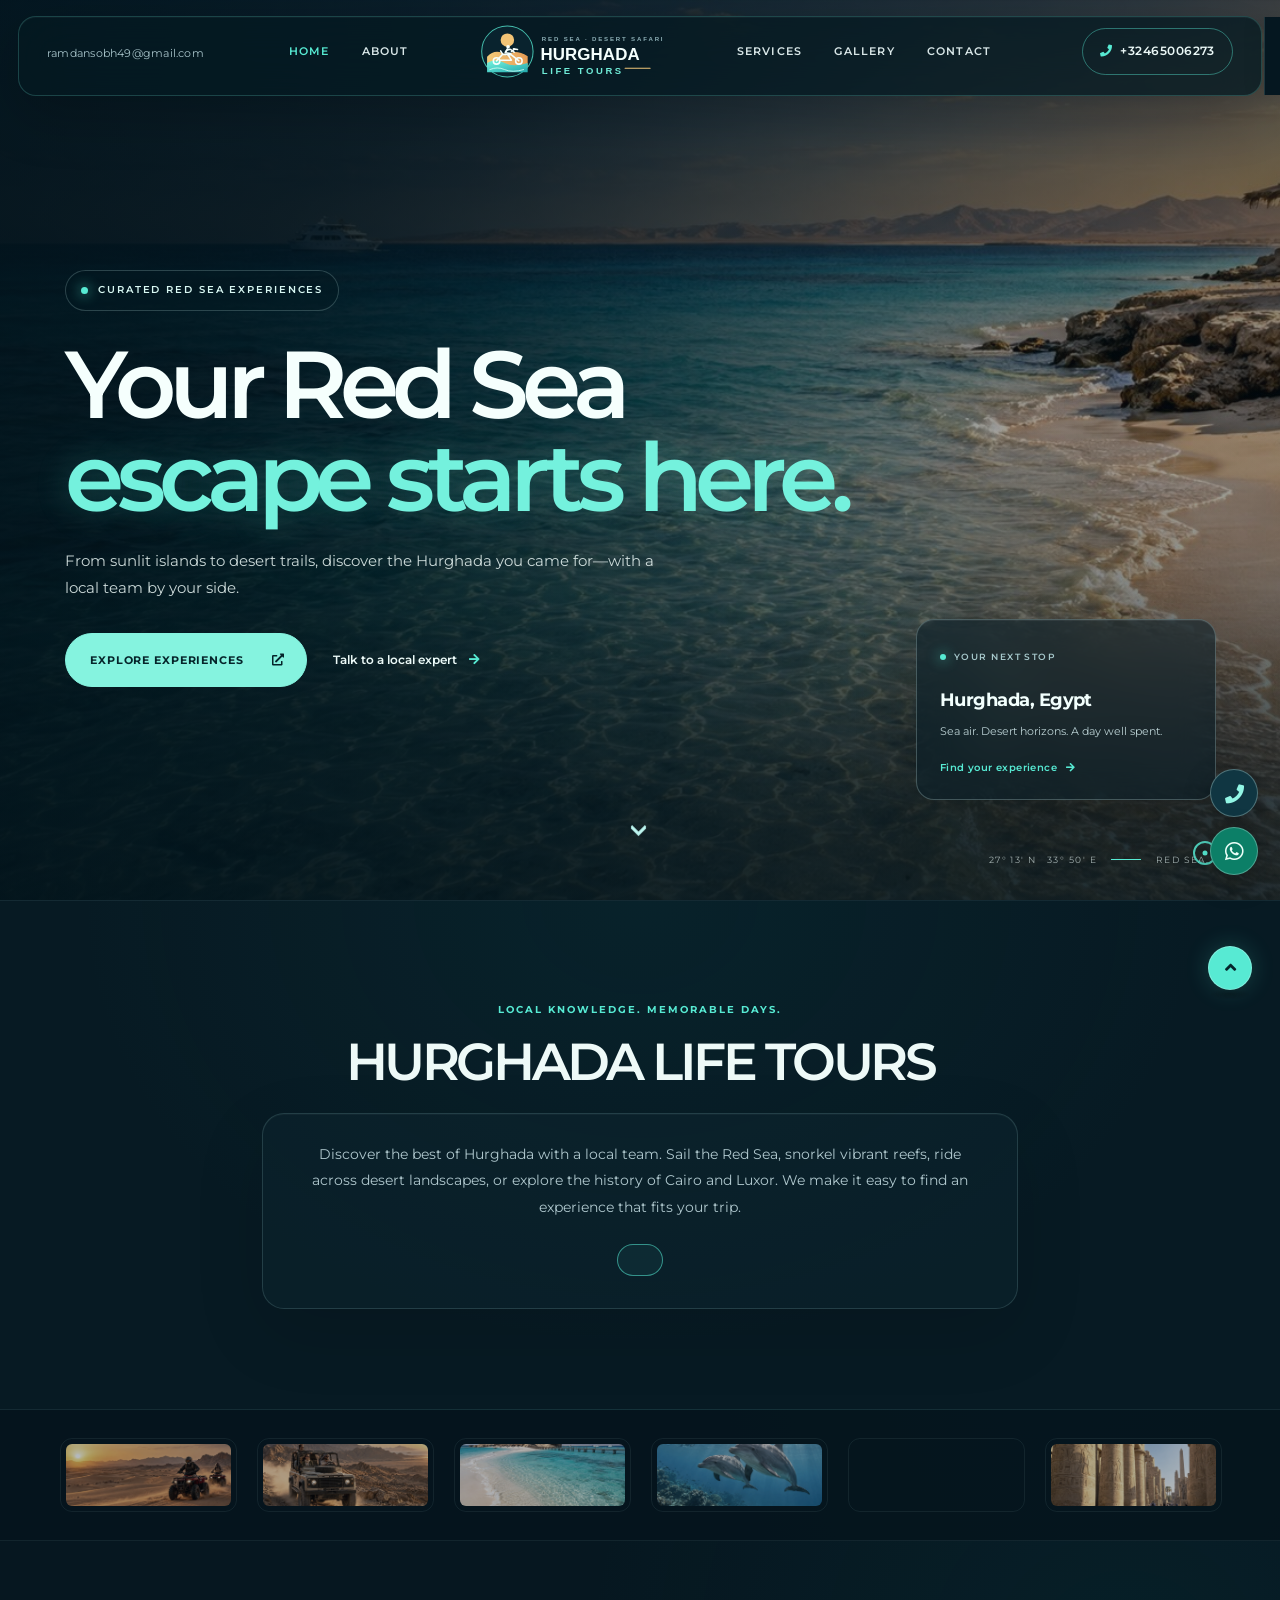
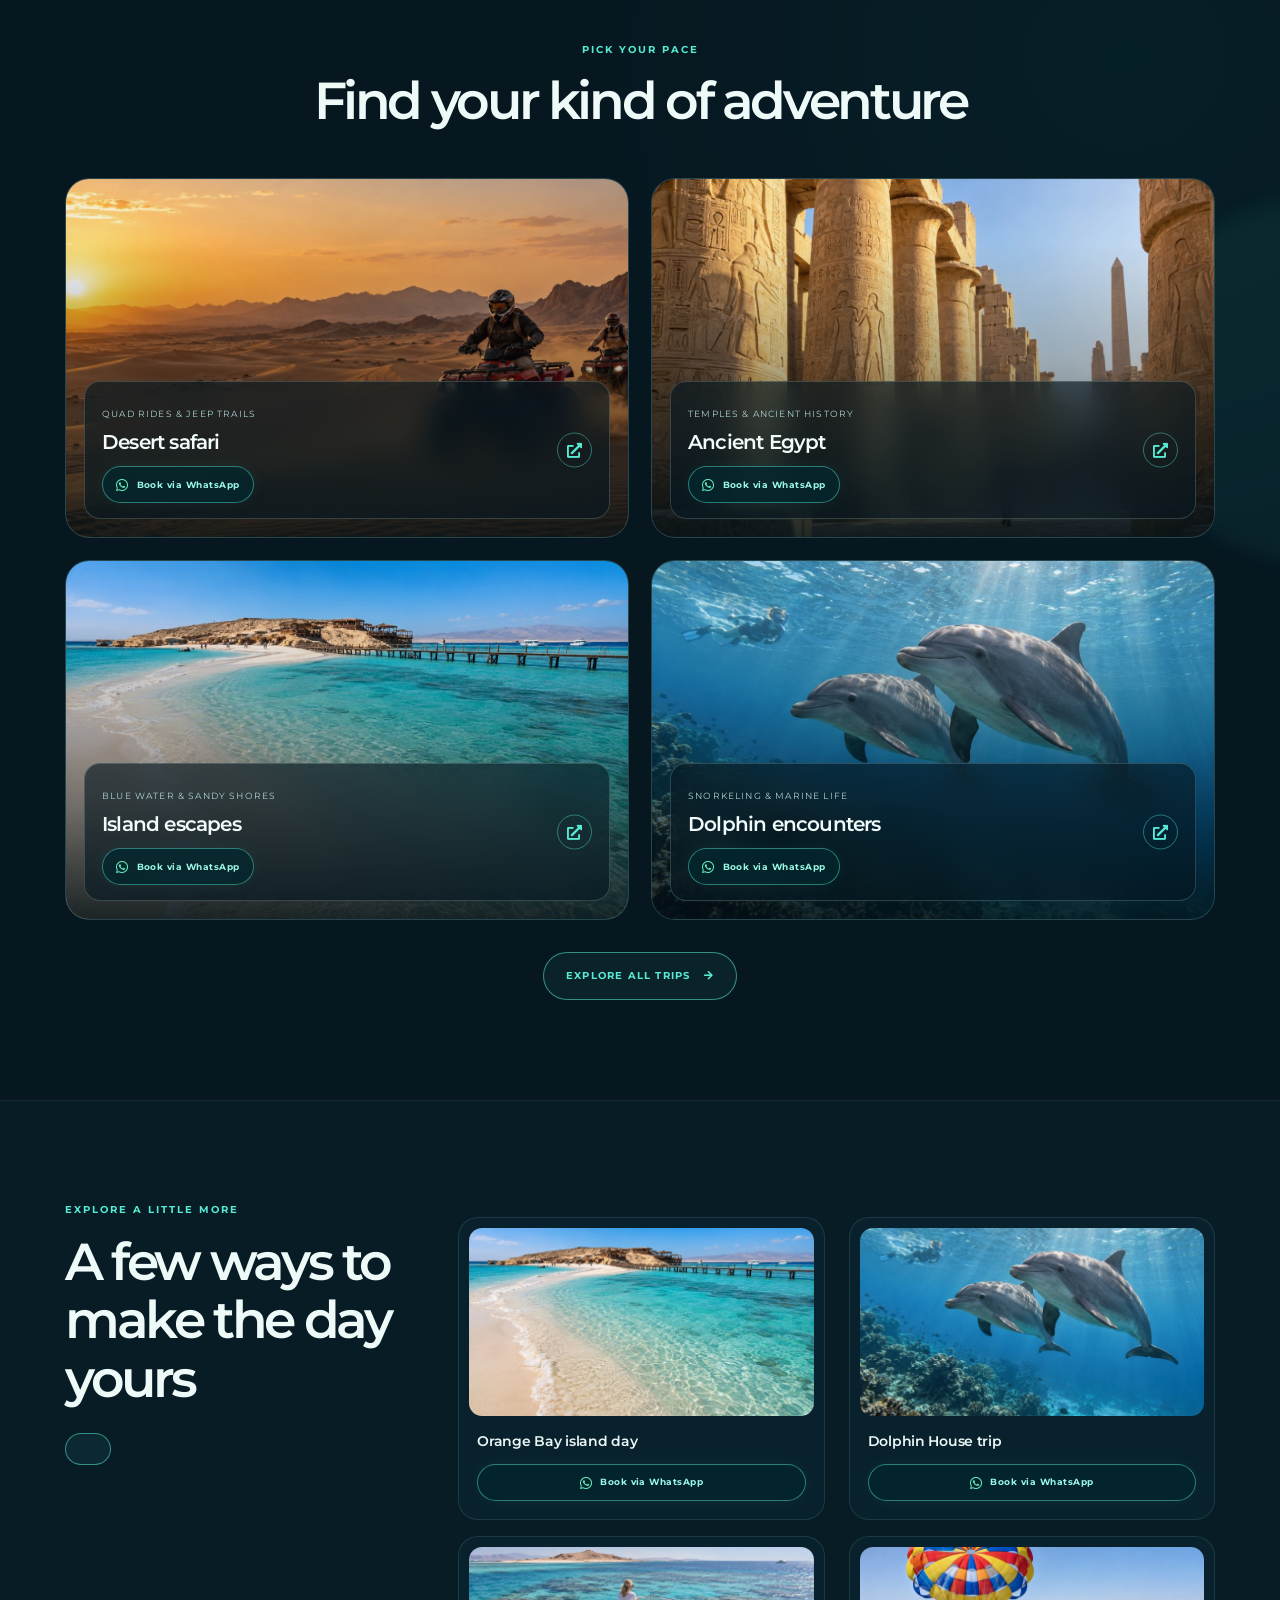
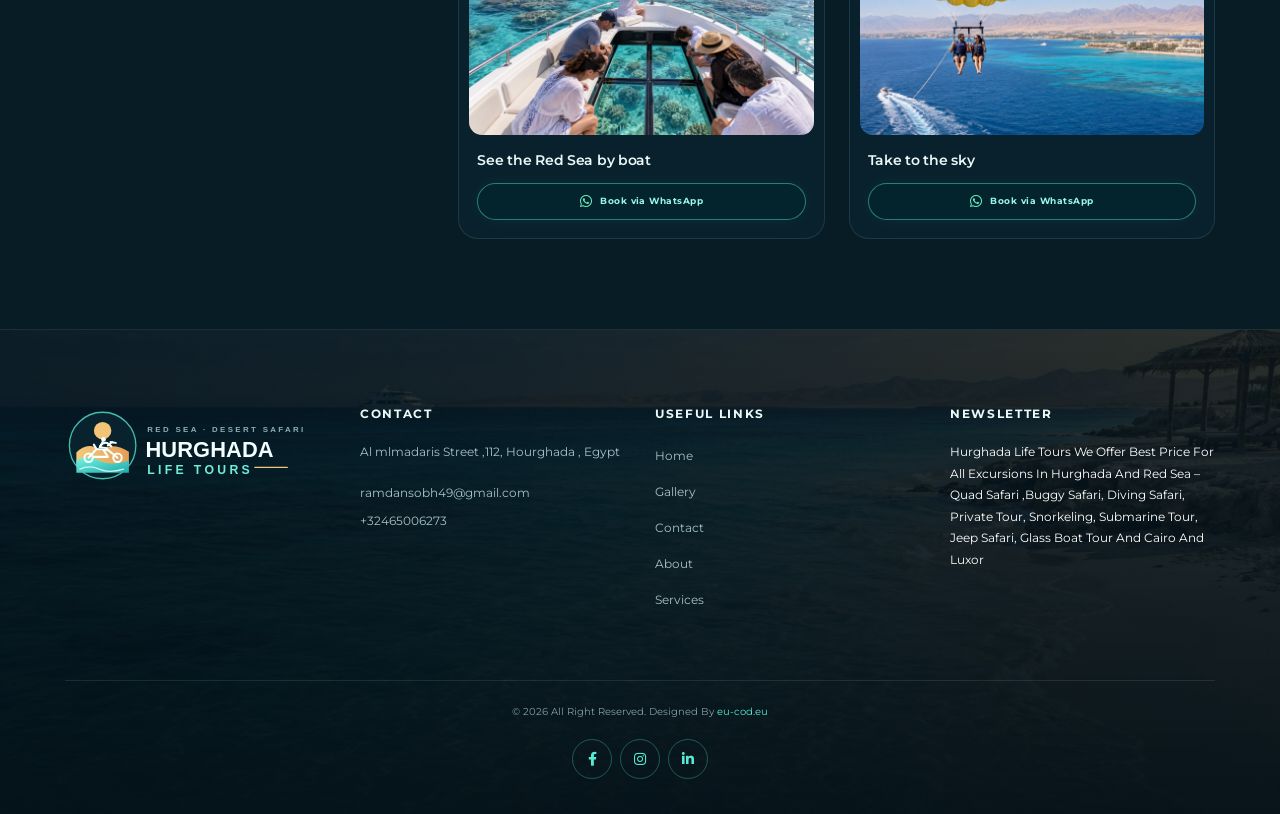
<file: index.html>
<!doctype html>
<html class="no-js" lang="en">
    <head>
        <meta charset="utf-8">
        <meta name="viewport" content="width=device-width, initial-scale=1">
        <meta http-equiv="x-ua-compatible" content="ie=edge">
        <title>Hurghada Tours &amp; Desert Safari | Hurghada Life Tours</title>
        <meta name="description" content="Discover Hurghada desert safaris, Red Sea boat trips, snorkeling and island tours. Plan your Egypt adventure with Hurghada Life Tours.">
        <meta name="theme-color" content="#07131b">
        <meta property="og:type" content="website">
        <meta property="og:locale" content="en_US">
        <meta property="og:title" content="Hurghada Tours &amp; Desert Safari | Hurghada Life Tours">
        <meta property="og:description" content="Discover Hurghada desert safaris, Red Sea boat trips, snorkeling and island tours. Plan your Egypt adventure with Hurghada Life Tours.">

		<link rel="shortcut icon" type="image/x-icon" href="assets/images/logo-hurghada-mark.svg">
        <!-- Place favicon.ico in the root directory -->

        <!-- CSS here -->
        <link rel="stylesheet" href="assets/css/bootstrap.min.css">
        <link rel="stylesheet" href="assets/css/animate.min.css">
        <link rel="stylesheet" href="assets/css/magnific-popup.css">
        <link rel="stylesheet" href="assets/css/fontawesome-all.min.css">
        <link rel="stylesheet" href="assets/css/odometer.css">
        <link rel="stylesheet" href="assets/css/swiper-bundle.min.css">
        <link rel="stylesheet" href="assets/css/slick.css">
        <link rel="stylesheet" href="assets/css/spacing.css">
        <link rel="stylesheet" href="assets/css/flaticon.css">
        <link rel="stylesheet" href="assets/css/style.css">
        <link rel="stylesheet" href="assets/css/responsive.css">
            <link rel="stylesheet" href="assets/css/modern.css">
    </head>
    <body>

        <!-- Preloader-start -->
        <div id="preloader">
            <div class="ta-preloader-block">
                <div class="ta-spinner-eff">
                    <div class="ta-bar ta-bar-top"></div>
                    <div class="ta-bar ta-bar-right"></div>
                    <div class="ta-bar ta-bar-bottom"></div>
                    <div class="ta-bar ta-bar-left"></div>
                </div>
            </div>
        </div>
        <!-- Preloader-start-end -->

		<!-- Scroll-top -->
        <button class="scroll-top scroll-to-target" data-target="html">
            <i class="fas fa-angle-up"></i>
        </button>
        <!-- Scroll-top-end-->

        <!-- header-area -->
        <header>
            <div id="sticky-header" class="menu-area transparent-header">
                <div class="container custom-container">
                    <div class="row">
                        <div class="col-12">
                            <div class="mobile-nav-toggler"><i class="fas fa-bars"></i></div>
                            <div class="menu-wrap">
                                <nav class="menu-nav">
                                    <div class="row align-items-center">
                                        <div class="col-xl-2">
                                            <div class="header-mail">
                                                <a href="mailto:ramdansobh49@gmail.com">ramdansobh49@gmail.com</a>
                                            </div>
                                        </div>
                                        <div class="col-xl-8">
                                            <div class="logo mobile-logo d-none">
                                                <a href="index.html"><img src="assets/images/logo-hurghada-safari.svg" alt="Hurghada Life Tours — Red Sea and desert safari"></a>
                                                <a href="index.html" class="d-none sticky-logo"><img src="assets/images/logo-hurghada-safari.svg" alt="Hurghada Life Tours — Red Sea and desert safari"></a>
                                            </div>
                                            <div class="navbar-wrap main-menu d-none d-lg-flex">
                                                <ul class="navigation">
                                                    <li class="active menu-item-has-children"><a href="index.html">Home</a>
                                                    
                                                    </li>
                                                    <li class="menu-item-has-children"><a href="overview.html">About</a>
                                                       
                                                    </li>
                                                    
                                                </ul>
                                                <div class="logo">
                                                    <a href="index.html"><img src="assets/images/logo-hurghada-safari.svg" alt="Hurghada Life Tours — Red Sea and desert safari"></a>
                                                </div>
                                                <div class="logo d-none">
                                                    <a href="index.html"><img src="assets/images/logo-hurghada-safari.svg" alt="Hurghada Life Tours — Red Sea and desert safari"></a>
                                                </div>
                                                <ul class="navigation right">
                                                    
                                                    <li class="menu-item-has-children"><a href="project-three.html">Services</a>
                                                       
                                                    </li>
                                                    <li><a href="gallery.html">Gallery</a></li>
                                                    <li><a href="contact.html">Contact</a></li>
                                                </ul>
                                            </div>
                                        </div>
                                        <div class="col-xl-2">
                                            <div class="header-contact text-end">
                                                <a href="tel:32465006273">+32465006273</a>
                                            </div>
                                        </div>
                                    </div>
                                </nav>
                            </div>

                            <!-- Mobile Menu  -->
                            <div class="mobile-menu">
                                <nav class="menu-box">
                                    <div class="close-btn"><i class="fas fa-times"></i></div>
                                    <div class="nav-logo">
                                        <a href="index.html"><img src="assets/images/logo-hurghada-safari.svg" alt="Hurghada Life Tours — Red Sea and desert safari"></a>
                                    </div>
                                    <div class="menu-outer">
                                        <!--Here Menu Will Come Automatically Via Javascript / Same Menu as in Header-->
                                    </div>
                                    <div class="social-links">
                                        <ul class="clearfix list-wrap">
                                            <li><a href="https://www.facebook.com/hurghadalifetour/"><i class="fab fa-facebook-f"></i></a></li>
                                            <li><a href="https://www.facebook.com/hurghadalifetour/"><i class="fab fa-instagram"></i></a></li>
                                            <li><a href="https://www.facebook.com/hurghadalifetour/"><i class="fab fa-linkedin-in"></i></a></li>
                                            <li><a href="https://www.facebook.com/hurghadalifetour/"><i class="fab fa-youtube"></i></a></li>
                                        </ul>
                                    </div>
                                </nav>
                            </div>
                            <div class="menu-backdrop"></div>
                            <!-- End Mobile Menu -->

                        </div>
                    </div>
                </div>
            </div>
        </header>
        <!-- header-area-end -->


        <!-- main-area -->
        <main>

            <!-- slider-area -->
            <section class="slider-area" aria-label="Explore Hurghada">
                <div class="slider-active">
                    <div class="single-slider slider-bg" data-background="assets/images/modern/red-sea-hero.jpg">
                        <div class="container">
                            <div class="row justify-content-start">
                                <div class="col-xl-9 col-lg-10">
                                    <div class="banner-content hero-panel">
                                        <span class="hero-kicker"><span class="hero-kicker-dot"></span> Curated Red Sea experiences</span>
                                        <h1 class="title">Your Red Sea<br><span>escape starts here.</span></h1>
                                        <p>From sunlit islands to desert trails, discover the Hurghada you came for—with a local team by your side.</p>
                                        <div class="hero-actions">
                                            <a href="project-three.html" class="btn hero-cta">Explore experiences <i class="fas fa-external-link-alt" aria-hidden="true"></i></a>
                                            <a href="tel:+32465006273" class="hero-text-link">Talk to a local expert <i class="fas fa-arrow-right" aria-hidden="true"></i></a>
                                        </div>
                                    </div>
                                </div>
                            </div>
                        </div>
                        <aside class="hero-floating-card" aria-label="Hurghada destination">
                            <span class="floating-label"><span></span> YOUR NEXT STOP</span>
                            <strong>Hurghada, Egypt</strong>
                            <p>Sea air. Desert horizons. A day well spent.</p>
                            <a href="#experiences">Find your experience <i class="fas fa-arrow-right" aria-hidden="true"></i></a>
                        </aside>
                    </div>
                    <div class="single-slider slider-bg" data-background="assets/images/modern/orange-bay.jpg">
                        <div class="container">
                            <div class="row justify-content-start">
                                <div class="col-xl-9 col-lg-10">
                                    <div class="banner-content hero-panel">
                                        <span class="hero-kicker"><span class="hero-kicker-dot"></span> Sea days, your way</span>
                                        <h2 class="title">Meet the Red Sea<br><span>at its brightest.</span></h2>
                                        <p>Set sail for island escapes, clear-water snorkeling and unforgettable moments along Egypt’s coast.</p>
                                        <div class="hero-actions">
                                            <a href="project-three.html" class="btn hero-cta">Browse our trips <i class="fas fa-external-link-alt" aria-hidden="true"></i></a>
                                            <a href="contact.html" class="hero-text-link">Plan your day <i class="fas fa-arrow-right" aria-hidden="true"></i></a>
                                        </div>
                                    </div>
                                </div>
                            </div>
                        </div>
                        <aside class="hero-floating-card" aria-label="Hurghada destination">
                            <span class="floating-label"><span></span> MADE FOR EXPLORING</span>
                            <strong>One coast. Many ways.</strong>
                            <p>Pick a trip that feels like yours.</p>
                            <a href="overview.html">Meet the local team <i class="fas fa-arrow-right" aria-hidden="true"></i></a>
                        </aside>
                    </div>
                </div>
                <div class="banner-scroll-down">
                    <a href="#about" class="section-link" aria-label="Scroll to discover more">
                        <span></span><span></span><span></span>
                    </a>
                </div>
                <div class="hero-side-note">27° 13′ N &nbsp; 33° 50′ E <span></span> RED SEA, EGYPT</div>
            </section>
            <!-- slider-area-end -->

            <!-- about-area -->
            <section id="about" class="about-area section-pt-135 section-pb-140">
                <div class="container">
                    <div class="row justify-content-center">
                        <div class="col-xl-8 col-lg-10">
                            <div class="section-title text-center mb-35">
                                <span class="sub-title">Local knowledge. Memorable days.</span>
                                <h2 class="title">HURGHADA LIFE TOURS</h2>
                            </div>
                            <div class="about-content text-center">
                                <p>Discover the best of Hurghada with a local team. Sail the Red Sea, snorkel vibrant reefs, ride across desert landscapes, or explore the history of Cairo and Luxor. We make it easy to find an experience that fits your trip.</p>
                                <a href="overview.html" class="btn transparent-btn">
                                    <div class="btn_m">
                                        <div class="btn_c">
                                            <div class="btn_t1">more about</div>
                                            <div class="btn_t2">more about</div>
                                        </div>
                                    </div>
                                </a>
                            </div>
                        </div>
                    </div>
                </div>
            </section>
            <!-- about-area-end -->

            <!-- brand-area -->
            <div class="brand-area">
                <div class="container">
                    <div class="row brand-active g-">
                        <div class="col-12">
                            <div class="brand-item">
                                <img loading="lazy" decoding="async" src="assets/images/modern/quad-safari.jpg" alt="Hurghada quad safari across the desert">
                            </div>
                        </div>
                        <div class="col-12">
                            <div class="brand-item">
                                <img loading="lazy" decoding="async" src="assets/images/modern/jeep-safari.jpg" alt="Jeep safari in the Eastern Desert">
                            </div>
                        </div>
                        <div class="col-12">
                            <div class="brand-item">
                                <img loading="lazy" decoding="async" src="assets/images/modern/orange-bay.jpg" alt="Orange Bay island and clear Red Sea water">
                            </div>
                        </div>
                        <div class="col-12">
                            <div class="brand-item">
                                <img loading="lazy" decoding="async" src="assets/images/modern/dolphins.jpg" alt="Dolphins swimming over a Red Sea reef">
                            </div>
                        </div>
                        <div class="col-12">
                            <div class="brand-item">
                                <img loading="lazy" decoding="async" src="assets/images/modern/snorkeling.jpg" alt="Snorkeling above a colorful coral reef">
                            </div>
                        </div>
                        <div class="col-12">
                            <div class="brand-item">
                                <img loading="lazy" decoding="async" src="assets/images/modern/luxor.jpg" alt="Ancient columns at Karnak Temple in Luxor">
                            </div>
                        </div>
                        <div class="col-12">
                            <div class="brand-item">
                                <img loading="lazy" decoding="async" src="assets/images/modern/parasailing.jpg" alt="Parasailing above the Red Sea in Hurghada">
                            </div>
                        </div>
                    </div>
                </div>
            </div>
            <!-- brand-area-end -->
<!-- project-area -->
            <section class="project-area section-py-140" id="experiences">
                <div class="container">
                    <div class="row justify-content-center">
                        <div class="col-xl-8">
                            <div class="section-title text-center mb-60">
                         
                                <span class="sub-title">Pick your pace</span><h2 class="title">Find your kind of adventure</h2>
                            </div>
                        </div>
                    </div>
                    <div class="project-item-wrap">
    <div class="row">
        <div class="col-lg-6 col-md-6">
            <article class="project-item">
                <a class="project-thumb" href="project-three.html" aria-label="Explore Desert safari trips"><img loading="lazy" decoding="async" src="assets/images/modern/quad-safari.jpg" class="w-100" alt="Desert safari, Hurghada Egypt"></a>
                <div class="tour-card-caption"><span>Quad rides &amp; jeep trails</span><h3>Desert safari</h3><i class="fas fa-external-link-alt" aria-hidden="true"></i><a class="tour-whatsapp-link" href="https://wa.me/32465006273?text=Hello%20Hurghada%20Life%20Tours%2C%20I%27m%20interested%20in%20this%20tour%3A%20Desert%20safari.%20Trip%20details%3A%20Choose%20a%20quad%20bike%20or%20jeep%20safari%20in%20the%20desert%20around%20Hurghada.%20Please%20share%20the%20price%2C%20available%20dates%2C%20pickup%20details%20and%20how%20to%20book." target="_blank" rel="noopener noreferrer" aria-label="Book Desert safari via WhatsApp"><i class="fab fa-whatsapp" aria-hidden="true"></i><span>Book via WhatsApp</span></a></div>
            </article>
        </div>
        <div class="col-lg-6 col-md-6">
            <article class="project-item">
                <a class="project-thumb" href="project-three.html" aria-label="Explore Ancient Egypt trips"><img loading="lazy" decoding="async" src="assets/images/modern/luxor.jpg" class="w-100" alt="Ancient Egypt, Hurghada Egypt"></a>
                <div class="tour-card-caption"><span>Temples &amp; ancient history</span><h3>Ancient Egypt</h3><i class="fas fa-external-link-alt" aria-hidden="true"></i><a class="tour-whatsapp-link" href="https://wa.me/32465006273?text=Hello%20Hurghada%20Life%20Tours%2C%20I%27m%20interested%20in%20this%20tour%3A%20Ancient%20Egypt.%20Trip%20details%3A%20Visit%20the%20temples%20and%20ancient%20sites%20of%20Luxor%20on%20a%20day%20trip%20from%20Hurghada.%20Please%20share%20the%20price%2C%20available%20dates%2C%20pickup%20details%20and%20how%20to%20book." target="_blank" rel="noopener noreferrer" aria-label="Book Ancient Egypt via WhatsApp"><i class="fab fa-whatsapp" aria-hidden="true"></i><span>Book via WhatsApp</span></a></div>
            </article>
        </div>
        <div class="col-lg-6 col-md-6">
            <article class="project-item">
                <a class="project-thumb" href="project-three.html" aria-label="Explore Island escapes trips"><img loading="lazy" decoding="async" src="assets/images/modern/orange-bay.jpg" class="w-100" alt="Island escapes, Hurghada Egypt"></a>
                <div class="tour-card-caption"><span>Blue water &amp; sandy shores</span><h3>Island escapes</h3><i class="fas fa-external-link-alt" aria-hidden="true"></i><a class="tour-whatsapp-link" href="https://wa.me/32465006273?text=Hello%20Hurghada%20Life%20Tours%2C%20I%27m%20interested%20in%20this%20tour%3A%20Island%20escapes.%20Trip%20details%3A%20Cruise%20to%20Orange%20Bay%20for%20Red%20Sea%20snorkeling%20and%20time%20on%20the%20island.%20Please%20share%20the%20price%2C%20available%20dates%2C%20pickup%20details%20and%20how%20to%20book." target="_blank" rel="noopener noreferrer" aria-label="Book Island escapes via WhatsApp"><i class="fab fa-whatsapp" aria-hidden="true"></i><span>Book via WhatsApp</span></a></div>
            </article>
        </div>
        <div class="col-lg-6 col-md-6">
            <article class="project-item">
                <a class="project-thumb" href="project-three.html" aria-label="Explore Dolphin encounters trips"><img loading="lazy" decoding="async" src="assets/images/modern/dolphins.jpg" class="w-100" alt="Dolphin encounters, Hurghada Egypt"></a>
                <div class="tour-card-caption"><span>Snorkeling &amp; marine life</span><h3>Dolphin encounters</h3><i class="fas fa-external-link-alt" aria-hidden="true"></i><a class="tour-whatsapp-link" href="https://wa.me/32465006273?text=Hello%20Hurghada%20Life%20Tours%2C%20I%27m%20interested%20in%20this%20tour%3A%20Dolphin%20encounters.%20Trip%20details%3A%20Enjoy%20a%20snorkeling%20trip%20on%20the%20Red%20Sea%20around%20Hurghada.%20Please%20share%20the%20price%2C%20available%20dates%2C%20pickup%20details%20and%20how%20to%20book." target="_blank" rel="noopener noreferrer" aria-label="Book Dolphin encounters via WhatsApp"><i class="fab fa-whatsapp" aria-hidden="true"></i><span>Book via WhatsApp</span></a></div>
            </article>
        </div>
    </div>
    <div class="view-all-btn text-center">
        <a href="project-three.html" class="btn transparent-btn"><span>Explore all trips <i class="fas fa-arrow-right" aria-hidden="true"></i></span></a>
    </div>
</div>
                </div>
            </section>
            <!-- project-area-end -->

          

            <!-- blog-area -->
            <section class="blog-area section-pt-140 blog-pb-80">
                <div class="container">
                    <div class="row">
                        <div class="col-lg-4">
                            <div class="section-title mb-50">
                                <span class="sub-title">Explore a little more</span>
                                <h2 class="title">A few ways to make the day yours</h2>
                                <a href="project-three.html" class="btn transparent-btn">
                                    <div class="btn_m">
                                        <div class="btn_c">
                                            <div class="btn_t1">More Info </div>
                                            <div class="btn_t2">More Info</div>
                                        </div>
                                    </div>
                                </a>
                            </div>
                        </div>
                        <div class="col-lg-8">
                            <div class="blog-item-wrap">
                                <div class="row">
                                    <div class="col-md-6">
                                        <div class="blog-item">
                                            <div class="blog-thumb">
                                                <a href="project-three.html"><img loading="lazy" decoding="async" src="assets/images/modern/orange-bay.jpg"  class="w-100"  alt="Orange Bay island day in Hurghada, Egypt"></a>
                                            </div>
                                            <div class="blog-content">
                                                <h2 class="title"><a href="project-three.html">Orange Bay island day</a></h2>
                                             
                                            <a class="tour-whatsapp-link" href="https://wa.me/32465006273?text=Hello%20Hurghada%20Life%20Tours%2C%0AI%27m%20interested%20in%20this%20tour%3A%20Orange%20Bay%20island%20day.%0ATrip%20details%3A%20Full-day%20boat%20trip%20with%20snorkeling%20stops%2C%20time%20on%20Orange%20Bay%2C%20lunch%20and%20transfers.%0APlease%20share%20the%20price%2C%20available%20dates%2C%20pickup%20details%20and%20how%20to%20book." target="_blank" rel="noopener noreferrer" aria-label="Book Orange Bay island day via WhatsApp"><i class="fab fa-whatsapp" aria-hidden="true"></i><span>Book via WhatsApp</span></a></div>
                                        </div>
                                    </div>
                                    <div class="col-md-6">
                                        <div class="blog-item">
                                            <div class="blog-thumb">
                                                <a href="project-three.html"><img loading="lazy" decoding="async" src="assets/images/modern/dolphins.jpg"  class="w-100" alt="Dolphin House trip in Hurghada, Egypt"></a>
                                            </div>
                                            <div class="blog-content">
                                                <h2 class="title"><a href="project-three.html">Dolphin House trip</a></h2>
                                             
                                            <a class="tour-whatsapp-link" href="https://wa.me/32465006273?text=Hello%20Hurghada%20Life%20Tours%2C%0AI%27m%20interested%20in%20this%20tour%3A%20Dolphin%20House%20trip.%0ATrip%20details%3A%20Boat%20trip%20to%20the%20dolphin%20area%20with%20snorkeling%20stops%2C%20lunch%20and%20water%20activities.%0APlease%20share%20the%20price%2C%20available%20dates%2C%20pickup%20details%20and%20how%20to%20book." target="_blank" rel="noopener noreferrer" aria-label="Book Dolphin House trip via WhatsApp"><i class="fab fa-whatsapp" aria-hidden="true"></i><span>Book via WhatsApp</span></a></div>
                                        </div>
                                    </div>
                                    <div class="col-md-6">
                                        <div class="blog-item">
                                            <div class="blog-thumb">
                                                <a href="project-three.html"><img loading="lazy" decoding="async" src="assets/images/modern/glass-boat.jpg"  class="w-100" alt="See the Red Sea by boat in Hurghada, Egypt"></a>
                                            </div>
                                            <div class="blog-content">
                                                <h2 class="title"><a href="project-three.html">See the Red Sea by boat</a></h2>
                                             
                                            <a class="tour-whatsapp-link" href="https://wa.me/32465006273?text=Hello%20Hurghada%20Life%20Tours%2C%0AI%27m%20interested%20in%20this%20tour%3A%20See%20the%20Red%20Sea%20by%20boat.%0ATrip%20details%3A%20Boat%20excursion%20over%20clear%20Red%20Sea%20water%20with%20time%20to%20enjoy%20the%20coast.%0APlease%20share%20the%20price%2C%20available%20dates%2C%20pickup%20details%20and%20how%20to%20book." target="_blank" rel="noopener noreferrer" aria-label="Book See the Red Sea by boat via WhatsApp"><i class="fab fa-whatsapp" aria-hidden="true"></i><span>Book via WhatsApp</span></a></div>
                                        </div>
                                    </div>
                                    <div class="col-md-6">
                                        <div class="blog-item">
                                            <div class="blog-thumb">
                                                <a href="project-three.html"><img loading="lazy" decoding="async" src="assets/images/modern/parasailing.jpg" class="w-100"  alt="Take to the sky in Hurghada, Egypt"></a>
                                            </div>
                                            <div class="blog-content">
                                                <h2 class="title"><a href="project-three.html">Take to the sky</a></h2>
                                             
                                            <a class="tour-whatsapp-link" href="https://wa.me/32465006273?text=Hello%20Hurghada%20Life%20Tours%2C%0AI%27m%20interested%20in%20this%20tour%3A%20Take%20to%20the%20sky.%0ATrip%20details%3A%20About%20a%2015-minute%20parasailing%20flight%20above%20the%20Red%20Sea.%0APlease%20share%20the%20price%2C%20available%20dates%2C%20pickup%20details%20and%20how%20to%20book." target="_blank" rel="noopener noreferrer" aria-label="Book Take to the sky via WhatsApp"><i class="fab fa-whatsapp" aria-hidden="true"></i><span>Book via WhatsApp</span></a></div>
                                        </div>
                                    </div>
                                </div>
                            </div>
                        </div>
                    </div>
                </div>
            </section>
            <!-- blog-area-end -->

         

        </main>
        <!-- main-area-end -->

        <!-- start contact whatsapp -->
        <div class="contact-3">
            <a href="tel:+32465006273">
              <button class="call-icon">
                <i class="fas fa-phone"></i>
                <span class="sr-only">Call</span>
              </button>
            </a>
            <a href="https://wa.me/32465006273">
              <button class="whatsapp-icon">
                <i class="fab fa-whatsapp"></i>
                <span class="sr-only">Whatsapp</span>
              </button>
            </a>
          </div>

          <!-- end contact whatsapp -->


        <!-- footer-area -->
        <footer>
            
            <div class="footer-area footer-bg">
                <div class="container">
                    <div class="footer-top">


                        <div class="row">
                            
                            <div class="col-xl-3 col-md-4 col-sm-5">
                                <div class="footer-widget">
                                    <div class="footer-logo">
                                        <a href="index.html"><img src="assets/images/logo-hurghada-safari.svg" class="lg" alt="Hurghada Life Tours — Red Sea and desert safari"></a>
                                    </div>
                                </div>
                            </div>
                            <div class="col-xl-3 col-md-4 col-sm-7">
                                <div class="footer-widget">
                                    <h2 class="fw-title">Contact</h2>
                                    <div class="footer-contact">
                                        <p>Al mlmadaris Street ,112, Hourghada , Egypt</p>
                                        <ul class="list-wrap">
                                            <li><a href="mailto:ramdansobh49@gmail.com">ramdansobh49@gmail.com</a></li>
                                            <li><a href="tel:+32465006273">+32465006273</a></li>
                                            <!-- <li><a href="tel:+201096999319">+201096999319</a></li> -->
                                        </ul>
                                    </div>
                                </div>
                            </div>
                            <div class="col-xl-3 col-md-4 col-sm-5">
                                <div class="footer-widget">
                                    <h2 class="fw-title">Useful links</h2>
                                    <div class="footer-link">
                                        <ul class="list-wrap">
                                            <li><a href="index.html">Home </a></li>
                                            <li><a href="gallery.html">Gallery</a></li>
                                                    <li><a href="contact.html">Contact</a></li>
                                            <li><a href="overview.html"> About</a></li>
                                            <li><a href="project-three.html">Services </a></li>
                                            

                                        </ul>
                                    </div>
                                </div>
                            </div>
                            <div class="col-xl-3 col-md-5 col-sm-7">
                                <div class="footer-widget">
                                    <h2 class="fw-title">newsletter</h2>
                                    <div class="footer-newsletter">
                                        <p class="text-white">Hurghada Life Tours We Offer Best Price For All Excursions In Hurghada And Red Sea – Quad Safari ,Buggy Safari, Diving Safari, Private Tour, Snorkeling, Submarine Tour, Jeep Safari, Glass Boat Tour And Cairo And Luxor</p>
                                    </div>
                                </div>
                            </div>
                        </div>
                    </div>
                    <div class="footer-bottom">
                        <div class="row">
                            <div class="col-lg-12">
                                <div class="copyright-text text-center">
                <p>&copy; 2026 All Right Reserved.
                        Designed By <a style="color: aliceblue;" href="https://eu-cod.eu" target="_blank" rel="noopener noreferrer"> eu-cod.eu </a></p>
                                <div class="footer-social">
                                    <ul class="list-wrap">
                                        
                                        <li><a href="https://www.facebook.com/hurghadalifetour/"><i class="fab fa-facebook-f"></i></a></li>
                                        <li><a href="https://www.facebook.com/hurghadalifetour/"><i class="fab fa-instagram"></i></a></li>
                                        <li><a href="https://www.facebook.com/hurghadalifetour/"><i class="fab fa-linkedin-in"></i></a></li>
                                    </ul>
                                </div>
                            </div>
                        </div>
                    </div>
                </div>
            </div>
            
            
        </footer>
        <!-- footer-area-end -->



        <!-- JS here -->
        <script src="assets/js/vendor/jquery-3.6.0.min.js"></script>
        <script src="assets/js/bootstrap.min.js"></script>
        <script src="assets/js/jquery.magnific-popup.min.js"></script>
        <script src="assets/js/jquery.odometer.min.js"></script>
        <script src="assets/js/jquery.parallaxScroll.min.js"></script>
        <script src="assets/js/simpleParallax.min.js"></script>
        <script src="assets/js/slick-animation.min.js"></script>
        <script src="assets/js/swiper-bundle.min.js"></script>
        <script src="assets/js/jarallax.min.js"></script>
        <script src="assets/js/jarallax-video.min.js"></script>
        <script src="assets/js/jquery.appear.js"></script>
        <script src="assets/js/jquery.easing.js"></script>
        <script src="assets/js/slick.min.js"></script>
        <script src="assets/js/ajax-form.js"></script>
        <script src="assets/js/wow.min.js"></script>
        <script src="assets/js/main.js"></script>
        <script src="assets/js/modern.js"></script>
    </body>
</html>
</file>
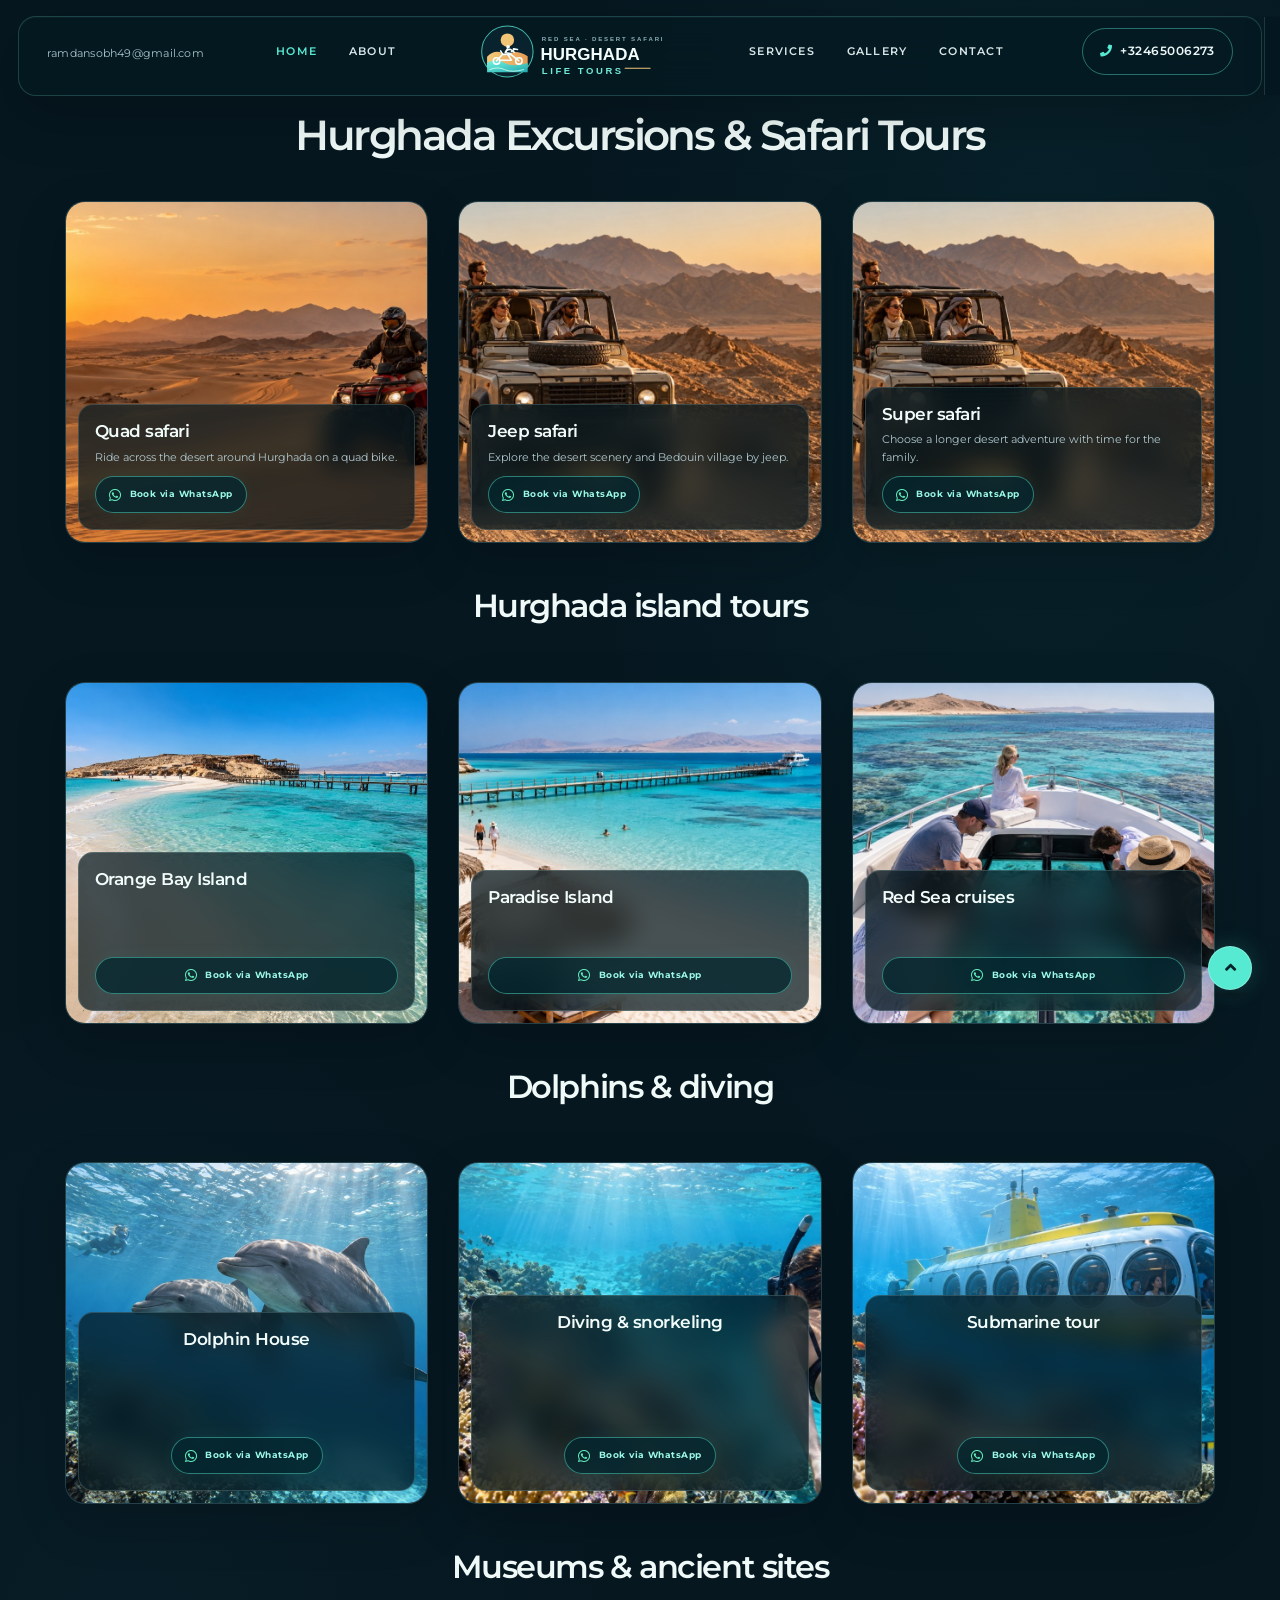
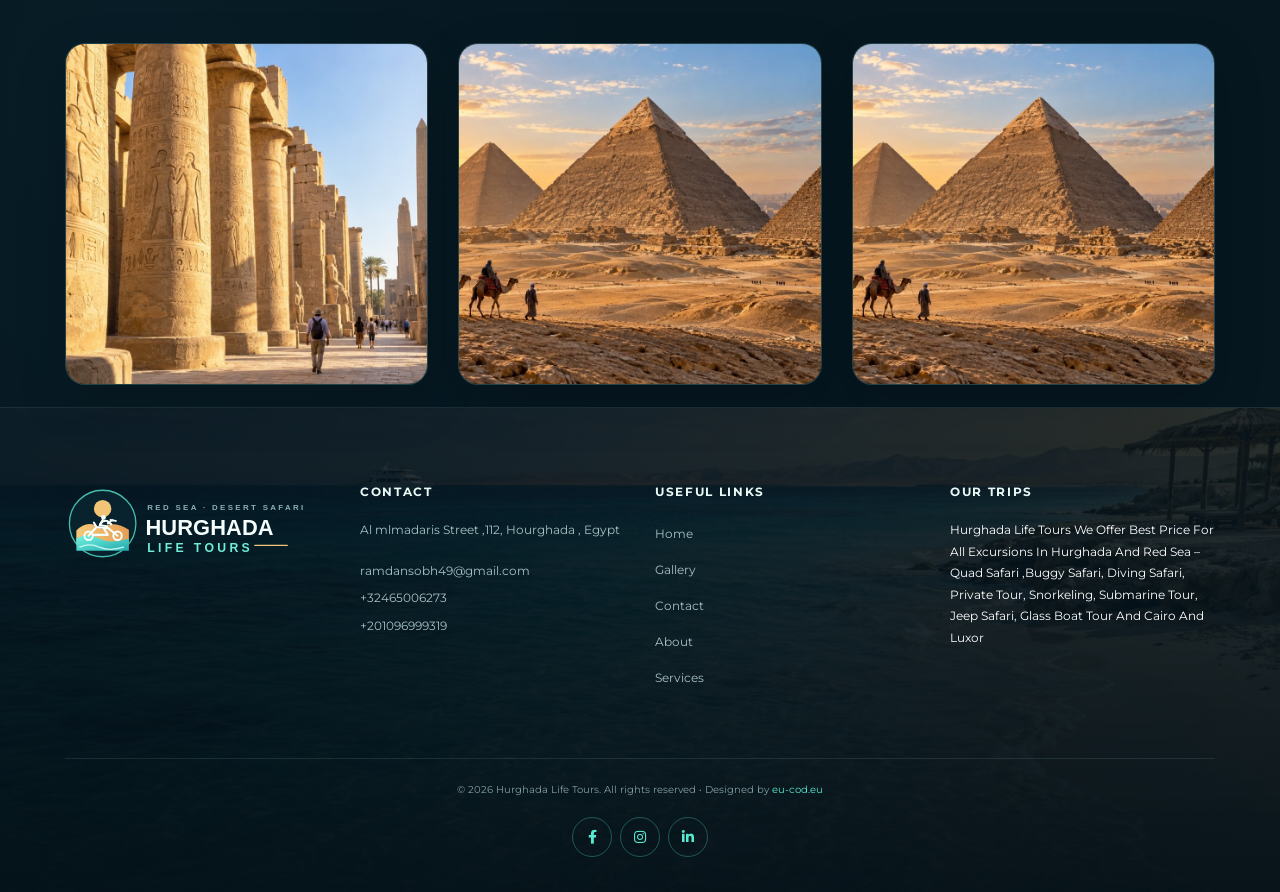
<file: about us.html>
<!DOCTYPE html>
<html lang="en">
<head>
    <meta charset="UTF-8">
        <meta name="viewport" content="width=device-width, initial-scale=1">

    <meta http-equiv="x-ua-compatible" content="ie=edge">
    <title>Hurghada Safari &amp; Island Trips | Hurghada Life Tours</title>
        <meta name="description" content="Choose quad, jeep and super safari tours, Red Sea cruises, Dolphin House visits and island escapes from Hurghada, Egypt.">
        <meta name="theme-color" content="#07131b">
        <meta property="og:type" content="website">
        <meta property="og:locale" content="en_US">
        <meta property="og:title" content="Hurghada Safari &amp; Island Trips | Hurghada Life Tours">
        <meta property="og:description" content="Choose quad, jeep and super safari tours, Red Sea cruises, Dolphin House visits and island escapes from Hurghada, Egypt.">

    <link rel="shortcut icon" type="image/x-icon" href="assets/images/logo-hurghada-mark.svg">
    <!-- Place favicon.ico in the root directory -->

    <!-- CSS here -->
    <link rel="stylesheet" href="assets/css/bootstrap.min.css">
    <link rel="stylesheet" href="assets/css/animate.min.css">
    <link rel="stylesheet" href="assets/css/magnific-popup.css">
    <link rel="stylesheet" href="assets/css/fontawesome-all.min.css">
    <link rel="stylesheet" href="assets/css/odometer.css">
    <link rel="stylesheet" href="assets/css/swiper-bundle.min.css">
    <link rel="stylesheet" href="assets/css/slick.css">
    <link rel="stylesheet" href="assets/css/spacing.css">
    <link rel="stylesheet" href="assets/css/flaticon.css">
    <link rel="stylesheet" href="assets/css/style.css">
    <link rel="stylesheet" href="assets/css/responsive.css">
    <link rel="stylesheet" href="assets/css/us.css">

 <!-- Favicon -->

 <!-- Google Fonts -->


 <!-- Font Awesome -->

        <link rel="stylesheet" href="assets/css/modern.css">
    </head>

<body class="legacy-about">

    <!-- Preloader-start -->
    <div id="preloader">
        <div class="ta-preloader-block">
            <div class="ta-spinner-eff">
                <div class="ta-bar ta-bar-top"></div>
                <div class="ta-bar ta-bar-right"></div>
                <div class="ta-bar ta-bar-bottom"></div>
                <div class="ta-bar ta-bar-left"></div>
            </div>
        </div>
    </div>
    <!-- Preloader-start-end -->

    <!-- Scroll-top -->
    <button class="scroll-top scroll-to-target" data-target="html">
        <i class="fas fa-angle-up"></i>
    </button>
    <!-- Scroll-top-end-->

    <!-- header-area -->
    <header>
        <div id="sticky-header" class="menu-area transparent-header">
            <div class="container custom-container">
                <div class="row">
                    <div class="col-12">
                        <div class="mobile-nav-toggler"><i class="fas fa-bars"></i></div>
                        <div class="menu-wrap">
                            <nav class="menu-nav">
                                <div class="row align-items-center">
                                    <div class="col-xl-2">
                                        <div class="header-mail">
                                            <a href="mailto:ramdansobh49@gmail.com">ramdansobh49@gmail.com</a>
                                        </div>
                                    </div>
                                    <div class="col-xl-8">
                                        <div class="logo mobile-logo d-none">
                                            <a href="index.html"><img src="assets/images/logo-hurghada-safari.svg" alt="Hurghada Life Tours — Red Sea and desert safari"></a>
                                            <a href="index.html" class="d-none sticky-logo"><img src="assets/images/logo-hurghada-safari.svg" alt="Hurghada Life Tours — Red Sea and desert safari"></a>
                                        </div>
                                        <div class="navbar-wrap main-menu d-none d-lg-flex">
                                            <ul class="navigation">
                                                <li class="active menu-item-has-children"><a href="index.html">Home</a>

                                                </li>
                                                <li class="menu-item-has-children"><a href="overview.html">About</a>

                                                </li>

                                            </ul>
                                            <div class="logo">
                                                <a href="index.html"><img src="assets/images/logo-hurghada-safari.svg" alt="Hurghada Life Tours — Red Sea and desert safari"></a>
                                            </div>
                                            <div class="logo d-none">
                                                <a href="index.html"><img src="assets/images/logo-hurghada-safari.svg" alt="Hurghada Life Tours — Red Sea and desert safari"></a>
                                            </div>
                                            <ul class="navigation right">

                                                <li class="menu-item-has-children"><a href="project-three.html">Services</a>

                                                </li>
                                                <li><a href="gallery.html">Gallery</a></li>
                                                    <li><a href="contact.html">Contact</a></li>
                                            </ul>
                                        </div>
                                    </div>
                                    <div class="col-xl-2">
                                        <div class="header-contact text-end">
                                            <a href="tel:32465006273">+32465006273</a>
                                        </div>
                                    </div>
                                </div>
                            </nav>
                        </div>

                        <!-- Mobile Menu  -->
                        <div class="mobile-menu">
                            <nav class="menu-box">
                                <div class="close-btn"><i class="fas fa-times"></i></div>
                                <div class="nav-logo">
                                    <a href="index.html"><img src="assets/images/logo-hurghada-safari.svg" alt="Hurghada Life Tours — Red Sea and desert safari"></a>
                                </div>
                                <div class="menu-outer">
                                    <!--Here Menu Will Come Automatically Via Javascript / Same Menu as in Header-->
                                </div>
                                <div class="social-links">
                                    <ul class="clearfix list-wrap">
                                        <li><a href="https://www.facebook.com/hurghadalifetour/"><i class="fab fa-facebook-f"></i></a></li>
                                        <li><a href="https://www.facebook.com/hurghadalifetour/"><i class="fab fa-instagram"></i></a></li>
                                        <li><a href="https://www.facebook.com/hurghadalifetour/"><i class="fab fa-linkedin-in"></i></a></li>
                                        <li><a href="https://www.facebook.com/hurghadalifetour/"><i class="fab fa-youtube"></i></a></li>
                                    </ul>
                                </div>
                            </nav>
                        </div>
                        <div class="menu-backdrop"></div>
                        <!-- End Mobile Menu -->

                    </div>
                </div>
            </div>
        </div>
    </header>
    <!-- header-area-end -->


      <!-- Hover Effect #8 Start -->
      <div class="container">
        <div class="section-title">
            <h1>Hurghada Excursions &amp; Safari Tours</h1>
        </div>
        <div class="row">
            <div class="column">
                <div class="effect-8">
                    <div class="effect-img">
                        <img loading="lazy" decoding="async" src="assets/images/modern/quad-safari.jpg" alt="Quad safari in Hurghada, Egypt">
                    </div>
                    <div class="effect-text">
                        <h2>Quad safari</h2>
                        <div class="effect-detail">
                            <p>Ride across the desert around Hurghada on a quad bike.</p>
                        </div>
                    <a class="tour-whatsapp-link" href="https://wa.me/32465006273?text=Hello%20Hurghada%20Life%20Tours%2C%0AI%27m%20interested%20in%20this%20tour%3A%20Quad%20safari.%0ATrip%20details%3A%20Ride%20across%20the%20desert%20around%20Hurghada%20on%20a%20quad%20bike.%0APlease%20share%20the%20price%2C%20available%20dates%2C%20pickup%20details%20and%20how%20to%20book." target="_blank" rel="noopener noreferrer" aria-label="Book Quad safari via WhatsApp"><i class="fab fa-whatsapp" aria-hidden="true"></i><span>Book via WhatsApp</span></a></div>
                </div>
            </div>
            <div class="column">
                <div class="effect-8">
                    <div class="effect-img">
                        <img loading="lazy" decoding="async" src="assets/images/modern/jeep-safari.jpg" alt="Jeep safari in Hurghada, Egypt">
                    </div>
                    <div class="effect-text">
                        <h2>Jeep safari</h2>
                        <div class="effect-detail">
                            <p>Explore the desert scenery and Bedouin village by jeep.</p>
                        </div>
                    <a class="tour-whatsapp-link" href="https://wa.me/32465006273?text=Hello%20Hurghada%20Life%20Tours%2C%0AI%27m%20interested%20in%20this%20tour%3A%20Jeep%20safari.%0ATrip%20details%3A%20Explore%20the%20desert%20scenery%20and%20Bedouin%20village%20by%20jeep.%0APlease%20share%20the%20price%2C%20available%20dates%2C%20pickup%20details%20and%20how%20to%20book." target="_blank" rel="noopener noreferrer" aria-label="Book Jeep safari via WhatsApp"><i class="fab fa-whatsapp" aria-hidden="true"></i><span>Book via WhatsApp</span></a></div>
                </div>
            </div>
            <div class="column">
                <div class="effect-8">
                    <div class="effect-img">
                        <img loading="lazy" decoding="async" src="assets/images/modern/jeep-safari.jpg" alt="Super safari in Hurghada, Egypt">
                    </div>
                    <div class="effect-text">
                        <h2>Super safari</h2>
                        <div class="effect-detail">
                            <p>Choose a longer desert adventure with time for the family.</p>
                        </div>
                    <a class="tour-whatsapp-link" href="https://wa.me/32465006273?text=Hello%20Hurghada%20Life%20Tours%2C%0AI%27m%20interested%20in%20this%20tour%3A%20Super%20safari.%0ATrip%20details%3A%20Choose%20a%20longer%20desert%20adventure%20with%20time%20for%20the%20family.%0APlease%20share%20the%20price%2C%20available%20dates%2C%20pickup%20details%20and%20how%20to%20book." target="_blank" rel="noopener noreferrer" aria-label="Book Super safari via WhatsApp"><i class="fab fa-whatsapp" aria-hidden="true"></i><span>Book via WhatsApp</span></a></div>
                </div>
            </div>
        </div>
    </div>
    <!-- Hover Effect #8 End -->
     <!-- Hover Effect #7 Start -->
     <div class="container">
        <div class="section-title">
            <h2>Hurghada island tours</h2>
        </div>
        <div class="row">
            <div class="column">
                <div class="effect-7">
                    <div class="effect-img">
                        <img loading="lazy" decoding="async" src="assets/images/modern/orange-bay.jpg" alt="Orange Bay Island in Hurghada, Egypt">
                    </div>
                    <div class="effect-text">
                        <h2>Orange Bay Island</h2>
                        <p>Spend a relaxed day by the turquoise water and sandy shore.</p>
                    <a class="tour-whatsapp-link" href="https://wa.me/32465006273?text=Hello%20Hurghada%20Life%20Tours%2C%0AI%27m%20interested%20in%20this%20tour%3A%20Orange%20Bay%20Island.%0ATrip%20details%3A%20Spend%20a%20relaxed%20day%20by%20the%20turquoise%20water%20and%20sandy%20shore.%0APlease%20share%20the%20price%2C%20available%20dates%2C%20pickup%20details%20and%20how%20to%20book." target="_blank" rel="noopener noreferrer" aria-label="Book Orange Bay Island via WhatsApp"><i class="fab fa-whatsapp" aria-hidden="true"></i><span>Book via WhatsApp</span></a></div>
                </div>
            </div>
            <div class="column">
                <div class="effect-7">
                    <div class="effect-img">
                        <img loading="lazy" decoding="async" src="assets/images/modern/paradise-island.jpg" alt="Paradise Island in Hurghada, Egypt">
                    </div>
                    <div class="effect-text">
                        <h2>Paradise Island</h2>
                        <p>Add island time, snorkeling and a day at sea to your trip.</p>
                    <a class="tour-whatsapp-link" href="https://wa.me/32465006273?text=Hello%20Hurghada%20Life%20Tours%2C%0AI%27m%20interested%20in%20this%20tour%3A%20Paradise%20Island.%0ATrip%20details%3A%20Add%20island%20time%2C%20snorkeling%20and%20a%20day%20at%20sea%20to%20your%20trip.%0APlease%20share%20the%20price%2C%20available%20dates%2C%20pickup%20details%20and%20how%20to%20book." target="_blank" rel="noopener noreferrer" aria-label="Book Paradise Island via WhatsApp"><i class="fab fa-whatsapp" aria-hidden="true"></i><span>Book via WhatsApp</span></a></div>
                </div>
            </div>
            <div class="column">
                <div class="effect-7">
                    <div class="effect-img">
                        <img loading="lazy" decoding="async" src="assets/images/modern/glass-boat.jpg" alt="Red Sea cruises in Hurghada, Egypt">
                    </div>
                    <div class="effect-text">
                        <h2>Red Sea cruises</h2>
                        <p>Swim, snorkel and enjoy lunch along the Red Sea coast.</p>
                    <a class="tour-whatsapp-link" href="https://wa.me/32465006273?text=Hello%20Hurghada%20Life%20Tours%2C%0AI%27m%20interested%20in%20this%20tour%3A%20Red%20Sea%20cruises.%0ATrip%20details%3A%20Swim%2C%20snorkel%20and%20enjoy%20lunch%20along%20the%20Red%20Sea%20coast.%0APlease%20share%20the%20price%2C%20available%20dates%2C%20pickup%20details%20and%20how%20to%20book." target="_blank" rel="noopener noreferrer" aria-label="Book Red Sea cruises via WhatsApp"><i class="fab fa-whatsapp" aria-hidden="true"></i><span>Book via WhatsApp</span></a></div>
                </div>
            </div>
        </div>
    </div>
    <!-- Hover Effect #7 End -->
     <!-- Hover Effect #9 Start -->
     <div class="container">
        <div class="section-title">
            <h2>Dolphins &amp; diving</h2>
        </div>
        <div class="row">
            <div class="column">
                <div class="effect-9">
                    <div class="effect-img">
                        <img loading="lazy" decoding="async" src="assets/images/modern/dolphins.jpg" alt="Dolphin House in Hurghada, Egypt">
                    </div>
                    <div class="effect-text">
                        <h2>Dolphin House</h2>
                        <div class="effect-detail">
                            <p>Look out for dolphins and marine life on a day at sea.</p>
                        </div>
                    <a class="tour-whatsapp-link" href="https://wa.me/32465006273?text=Hello%20Hurghada%20Life%20Tours%2C%0AI%27m%20interested%20in%20this%20tour%3A%20Dolphin%20House.%0ATrip%20details%3A%20Look%20out%20for%20dolphins%20and%20marine%20life%20on%20a%20day%20at%20sea.%0APlease%20share%20the%20price%2C%20available%20dates%2C%20pickup%20details%20and%20how%20to%20book." target="_blank" rel="noopener noreferrer" aria-label="Book Dolphin House via WhatsApp"><i class="fab fa-whatsapp" aria-hidden="true"></i><span>Book via WhatsApp</span></a></div>
                </div>
            </div>
            <div class="column">
                <div class="effect-9">
                    <div class="effect-img">
                        <img loading="lazy" decoding="async" src="assets/images/modern/snorkeling.jpg" alt="Diving &amp; snorkeling in Hurghada, Egypt">
                    </div>
                    <div class="effect-text">
                        <h2>Diving & snorkeling</h2>
                        <div class="effect-detail">
                            <p>Discover clear water and colorful reef life on a diving trip.</p>
                        </div>
                    <a class="tour-whatsapp-link" href="https://wa.me/32465006273?text=Hello%20Hurghada%20Life%20Tours%2C%0AI%27m%20interested%20in%20this%20tour%3A%20Diving%20%26%20snorkeling.%0ATrip%20details%3A%20Discover%20clear%20water%20and%20colorful%20reef%20life%20on%20a%20diving%20trip.%0APlease%20share%20the%20price%2C%20available%20dates%2C%20pickup%20details%20and%20how%20to%20book." target="_blank" rel="noopener noreferrer" aria-label="Book Diving & snorkeling via WhatsApp"><i class="fab fa-whatsapp" aria-hidden="true"></i><span>Book via WhatsApp</span></a></div>
                </div>
            </div>
            <div class="column">
                <div class="effect-9">
                    <div class="effect-img">
                        <img loading="lazy" decoding="async" src="assets/images/modern/submarine.jpg" alt="Submarine tour in Hurghada, Egypt">
                    </div>
                    <div class="effect-text">
                        <h2>Submarine tour</h2>
                        <div class="effect-detail">
                            <p>See coral reefs and colorful fish on an underwater trip.</p>
                        </div>
                    <a class="tour-whatsapp-link" href="https://wa.me/32465006273?text=Hello%20Hurghada%20Life%20Tours%2C%0AI%27m%20interested%20in%20this%20tour%3A%20Submarine%20tour.%0ATrip%20details%3A%20See%20coral%20reefs%20and%20colorful%20fish%20on%20an%20underwater%20trip.%0APlease%20share%20the%20price%2C%20available%20dates%2C%20pickup%20details%20and%20how%20to%20book." target="_blank" rel="noopener noreferrer" aria-label="Book Submarine tour via WhatsApp"><i class="fab fa-whatsapp" aria-hidden="true"></i><span>Book via WhatsApp</span></a></div>
                </div>
            </div>
        </div>
    </div>
    <!-- Hover Effect #9 End -->

       <!-- Hover Effect #4 Start -->
       <div class="container">
        <div class="section-title">
            <h2>Museums &amp; ancient sites</h2>
        </div>
        <div class="row">
            <div class="column">
                <div class="effect-4">
                    <div class="effect-img">
                        <img loading="lazy" decoding="async" src="assets/images/modern/luxor.jpg" alt="Luxor temples in Hurghada, Egypt">
                    </div>
                    <div class="effect-text">
                        <div class="effect-text-inner">
                            <h2>Luxor temples</h2>
                            <p>Visit Luxor and explore the temples of ancient Egypt.</p>
                            <div class="effect-btn">
                                <a class="btn" href="project-three.html"><i class="fa fa-arrow-right"></i> View trips</a>
                            </div>
                        <a class="tour-whatsapp-link" href="https://wa.me/32465006273?text=Hello%20Hurghada%20Life%20Tours%2C%0AI%27m%20interested%20in%20this%20tour%3A%20Luxor%20temples.%0ATrip%20details%3A%20Visit%20Luxor%20and%20explore%20the%20temples%20of%20ancient%20Egypt.%0APlease%20share%20the%20price%2C%20available%20dates%2C%20pickup%20details%20and%20how%20to%20book." target="_blank" rel="noopener noreferrer" aria-label="Book Luxor temples via WhatsApp"><i class="fab fa-whatsapp" aria-hidden="true"></i><span>Book via WhatsApp</span></a></div>
                    </div>
                </div>
            </div>
            <div class="column">
                <div class="effect-4">
                    <div class="effect-img">
                        <img loading="lazy" decoding="async" src="assets/images/modern/cairo.jpg" alt="Cairo day trip in Hurghada, Egypt">
                    </div>
                    <div class="effect-text">
                        <div class="effect-text-inner">
                            <h2>Cairo day trip</h2>
                            <p>Discover Cairo on a day trip from Hurghada.</p>
                            <div class="effect-btn">
                                <a class="btn" href="project-three.html"><i class="fa fa-arrow-right"></i> View trips</a>
                            </div>
                        <a class="tour-whatsapp-link" href="https://wa.me/32465006273?text=Hello%20Hurghada%20Life%20Tours%2C%0AI%27m%20interested%20in%20this%20tour%3A%20Cairo%20day%20trip.%0ATrip%20details%3A%20Discover%20Cairo%20on%20a%20day%20trip%20from%20Hurghada.%0APlease%20share%20the%20price%2C%20available%20dates%2C%20pickup%20details%20and%20how%20to%20book." target="_blank" rel="noopener noreferrer" aria-label="Book Cairo day trip via WhatsApp"><i class="fab fa-whatsapp" aria-hidden="true"></i><span>Book via WhatsApp</span></a></div>
                    </div>
                </div>
            </div>
            <div class="column">
                <div class="effect-4">
                    <div class="effect-img">
                        <img loading="lazy" decoding="async" src="assets/images/modern/cairo.jpg" alt="Museums &amp; historic sites in Hurghada, Egypt">
                    </div>
                    <div class="effect-text">
                        <div class="effect-text-inner">
                            <h2>Museums & historic sites</h2>
                            <p>Explore historic sites on a Cairo or Luxor excursion.</p>
                            <div class="effect-btn">
                                <a class="btn" href="project-three.html"><i class="fa fa-arrow-right"></i> View trips</a>
                            </div>
                        <a class="tour-whatsapp-link" href="https://wa.me/32465006273?text=Hello%20Hurghada%20Life%20Tours%2C%0AI%27m%20interested%20in%20this%20tour%3A%20Museums%20%26%20historic%20sites.%0ATrip%20details%3A%20Explore%20historic%20sites%20on%20a%20Cairo%20or%20Luxor%20excursion.%0APlease%20share%20the%20price%2C%20available%20dates%2C%20pickup%20details%20and%20how%20to%20book." target="_blank" rel="noopener noreferrer" aria-label="Book Museums & historic sites via WhatsApp"><i class="fab fa-whatsapp" aria-hidden="true"></i><span>Book via WhatsApp</span></a></div>
                    </div>
                </div>
            </div>
        </div>
    </div>
    <!-- Hover Effect #4 End -->

   <!-- footer-area -->
   <footer>

    <div class="footer-area footer-bg">
        <div class="container">
            <div class="footer-top">


                <div class="row">

                    <div class="col-xl-3 col-md-4 col-sm-5">
                        <div class="footer-widget">
                            <div class="footer-logo">
                                <a href="index.html"><img src="assets/images/logo-hurghada-safari.svg" class="lg" alt="Hurghada Life Tours — Red Sea and desert safari"></a>
                            </div>
                        </div>
                    </div>
                    <div class="col-xl-3 col-md-4 col-sm-7">
                        <div class="footer-widget">
                            <h2 class="fw-title">Contact</h2>
                            <div class="footer-contact">
                                <p>Al mlmadaris Street ,112, Hourghada , Egypt</p>
                                <ul class="list-wrap">
                                    <li><a href="mailto:ramdansobh49@gmail.com">ramdansobh49@gmail.com</a></li>
                                    <li><a href="tel:+32465006273">+32465006273</a></li>
                                    <li><a href="tel:+201096999319">+201096999319</a></li>
                                </ul>
                            </div>
                        </div>
                    </div>
                    <div class="col-xl-3 col-md-4 col-sm-5">
                        <div class="footer-widget">
                            <h2 class="fw-title">Useful links</h2>
                            <div class="footer-link">
                                <ul class="list-wrap">
                                    <li><a href="index.html">Home </a></li>
                                    <li><a href="gallery.html">Gallery</a></li>
                                                    <li><a href="contact.html">Contact</a></li>
                                    <li><a href="overview.html"> About</a></li>
                                    <li><a href="project-three.html">Services </a></li>


                                </ul>
                            </div>
                        </div>
                    </div>
                    <div class="col-xl-3 col-md-5 col-sm-7">
                        <div class="footer-widget">
                            <h2 class="fw-title">Our trips</h2>
                            <div class="footer-newsletter">
                                <p class="text-white">Hurghada Life Tours We Offer Best Price For All Excursions In Hurghada And Red Sea – Quad Safari ,Buggy Safari, Diving Safari, Private Tour, Snorkeling, Submarine Tour, Jeep Safari, Glass Boat Tour And Cairo And Luxor</p>
                            </div>
                        </div>
                    </div>
                </div>
            </div>
            <div class="footer-bottom">
                <div class="row">
                    <div class="col-lg-12">
                        <div class="copyright-text text-center">
                            <p>© 2026 Hurghada Life Tours. All rights reserved <span class="design-credit-separator"> · </span>Designed by <a href="https://eu-cod.eu" target="_blank" rel="noopener noreferrer">eu-cod.eu</a></p>
                        </div>
                        <div class="footer-social">
                            <ul class="list-wrap">

                                <li><a href="https://www.facebook.com/hurghadalifetour/"><i class="fab fa-facebook-f"></i></a></li>
                                <li><a href="https://www.facebook.com/hurghadalifetour/"><i class="fab fa-instagram"></i></a></li>
                                <li><a href="https://www.facebook.com/hurghadalifetour/"><i class="fab fa-linkedin-in"></i></a></li>
                            </ul>
                        </div>
                    </div>
                </div>
            </div>
        </div>
    </div>


</footer>
<!-- footer-area-end -->

  <!-- JS here -->
  <script src="assets/js/vendor/jquery-3.6.0.min.js"></script>
  <script src="assets/js/bootstrap.min.js"></script>
  <script src="assets/js/jquery.magnific-popup.min.js"></script>
  <script src="assets/js/jquery.odometer.min.js"></script>
  <script src="assets/js/jquery.parallaxScroll.min.js"></script>
  <script src="assets/js/simpleParallax.min.js"></script>
  <script src="assets/js/slick-animation.min.js"></script>
  <script src="assets/js/swiper-bundle.min.js"></script>
  <script src="assets/js/jarallax.min.js"></script>
  <script src="assets/js/jarallax-video.min.js"></script>
  <script src="assets/js/jquery.appear.js"></script>
  <script src="assets/js/jquery.easing.js"></script>
  <script src="assets/js/slick.min.js"></script>
  <script src="assets/js/ajax-form.js"></script>
  <script src="assets/js/wow.min.js"></script>
  <script src="assets/js/main.js"></script>
        <script src="assets/js/modern.js"></script>
</body>
</html>
</body>
</html>
</file>
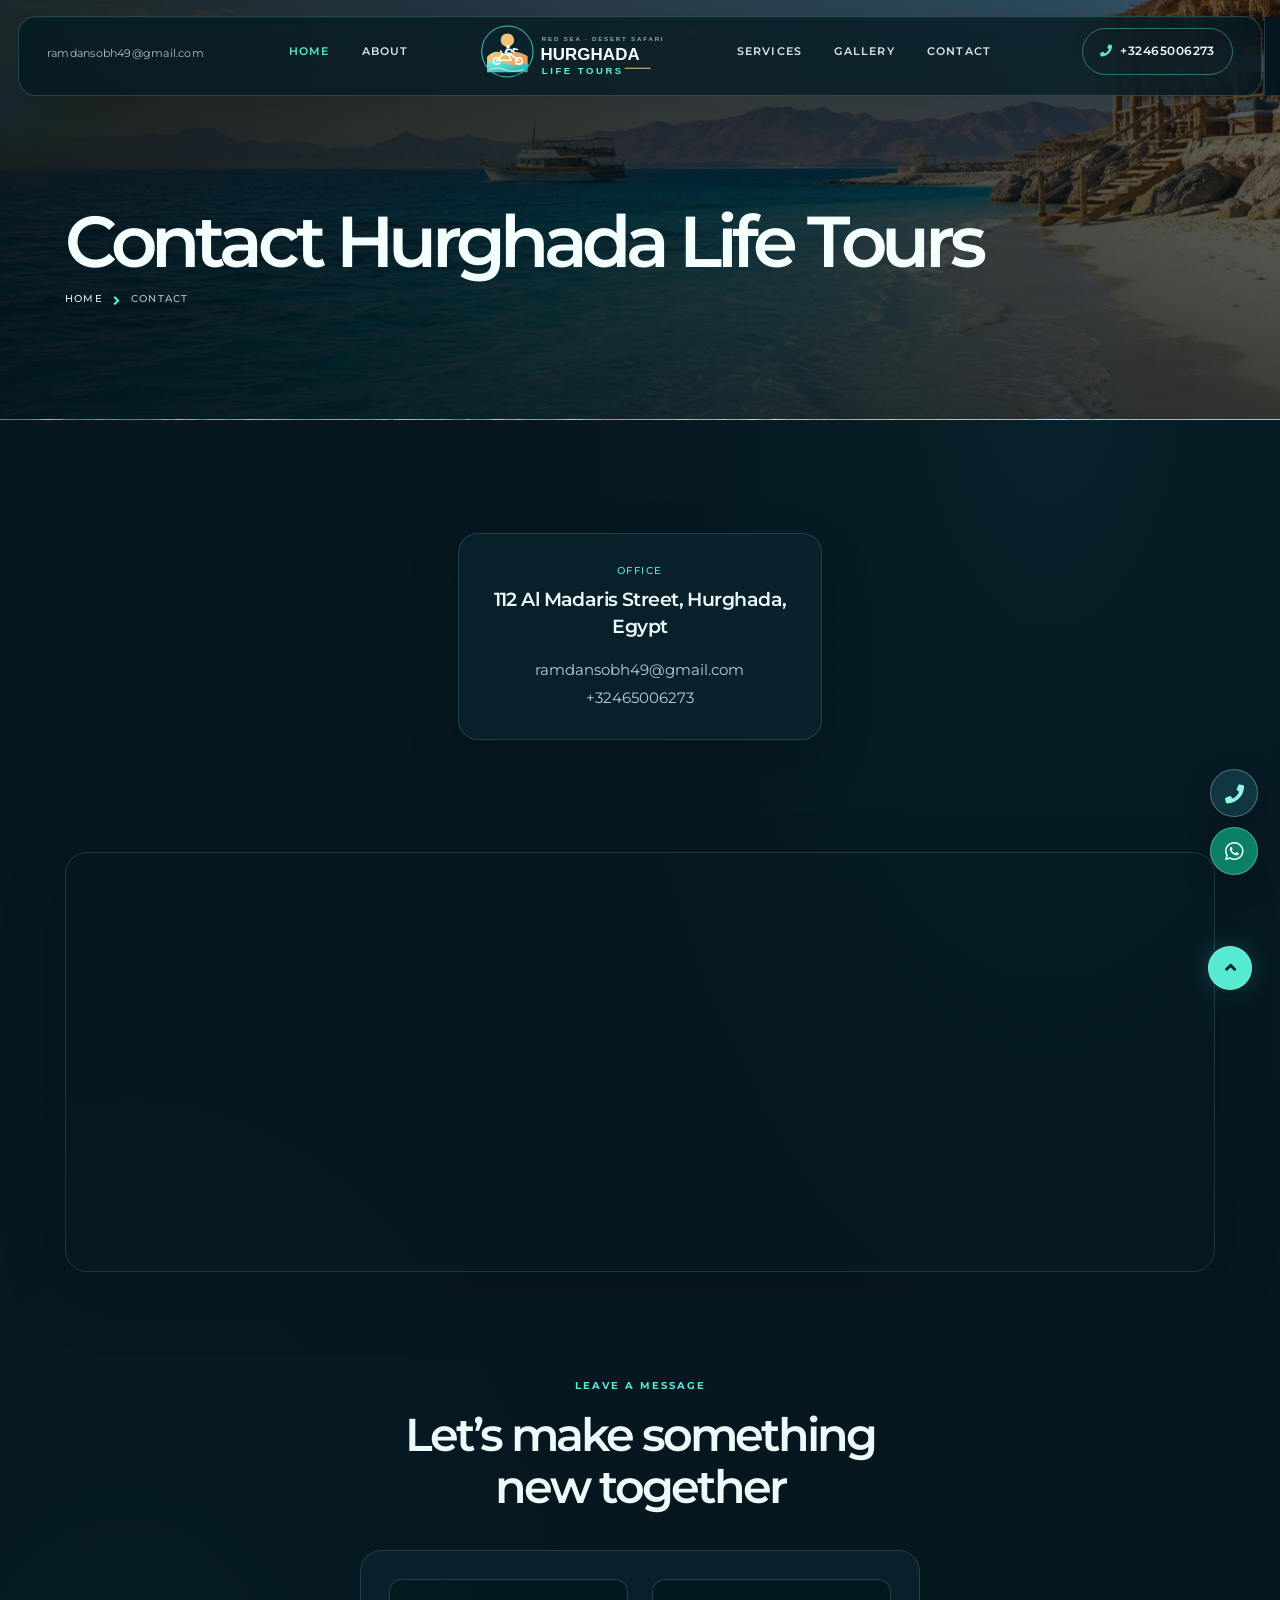
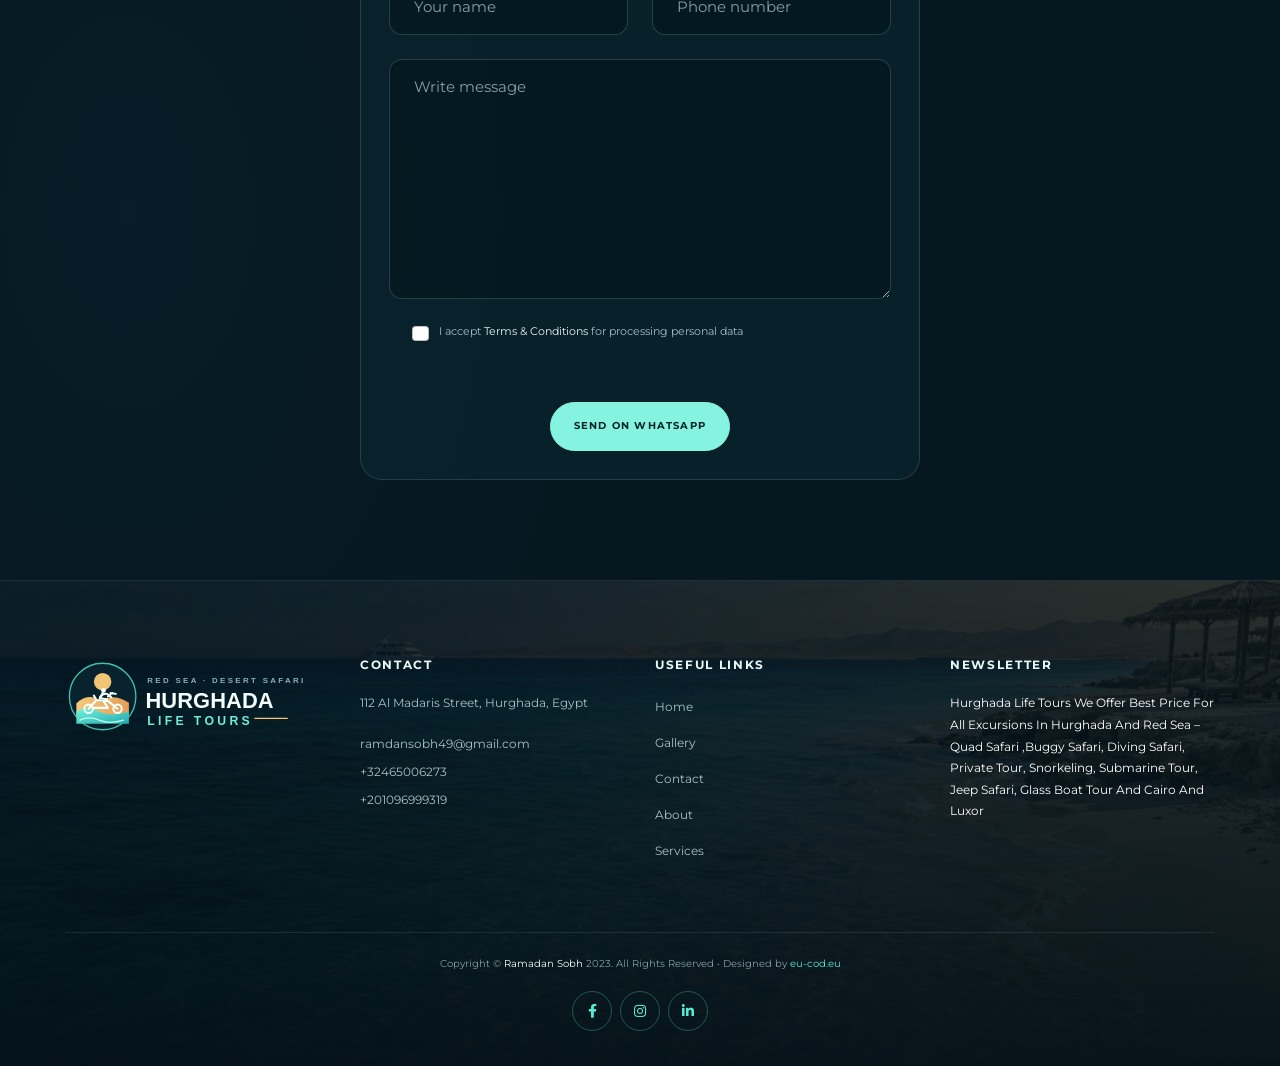
<file: contact.html>
<!doctype html>
<html class="no-js" lang="en">
    <head>
        <meta charset="utf-8">
        <meta name="viewport" content="width=device-width, initial-scale=1">
        <meta http-equiv="x-ua-compatible" content="ie=edge">
        <title>Contact Hurghada Life Tours | Hurghada, Egypt</title>
        <meta name="description" content="Contact Hurghada Life Tours to ask about safaris, island trips, snorkeling and Egypt excursions. Reach our team by WhatsApp or email.">
        <meta name="theme-color" content="#07131b">
        <meta property="og:type" content="website">
        <meta property="og:locale" content="en_US">
        <meta property="og:title" content="Contact Hurghada Life Tours | Hurghada, Egypt">
        <meta property="og:description" content="Contact Hurghada Life Tours to ask about safaris, island trips, snorkeling and Egypt excursions. Reach our team by WhatsApp or email.">

		<link rel="shortcut icon" type="image/x-icon" href="assets/images/logo-hurghada-mark.svg">
        <!-- Place favicon.ico in the root directory -->

        <!-- CSS here -->
        <link rel="stylesheet" href="assets/css/bootstrap.min.css">
        <link rel="stylesheet" href="assets/css/animate.min.css">
        <link rel="stylesheet" href="assets/css/magnific-popup.css">
        <link rel="stylesheet" href="assets/css/fontawesome-all.min.css">
        <link rel="stylesheet" href="assets/css/odometer.css">
        <link rel="stylesheet" href="assets/css/swiper-bundle.min.css">
        <link rel="stylesheet" href="assets/css/slick.css">
        <link rel="stylesheet" href="assets/css/spacing.css">
        <link rel="stylesheet" href="assets/css/flaticon.css">
        <link rel="stylesheet" href="assets/css/style.css">
        <link rel="stylesheet" href="assets/css/responsive.css">
            <link rel="stylesheet" href="assets/css/modern.css">
            <script type="application/ld+json">
        {
          "@context": "https://schema.org",
          "@type": "TravelAgency",
          "name": "Hurghada Life Tours",
          "description": "Desert safaris, Red Sea trips and Egypt excursions from Hurghada.",
          "telephone": "+32465006273",
          "email": "ramdansobh49@gmail.com",
          "address": {
            "@type": "PostalAddress",
            "streetAddress": "112 Al Madaris Street",
            "addressLocality": "Hurghada",
            "addressCountry": "EG"
          }
        }
        </script>
</head>
    <body>

        <!-- Preloader-start -->
        <div id="preloader">
            <div class="ta-preloader-block">
                <div class="ta-spinner-eff">
                    <div class="ta-bar ta-bar-top"></div>
                    <div class="ta-bar ta-bar-right"></div>
                    <div class="ta-bar ta-bar-bottom"></div>
                    <div class="ta-bar ta-bar-left"></div>
                </div>
            </div>
        </div>
        <!-- Preloader-start-end -->

		<!-- Scroll-top -->
        <button class="scroll-top scroll-to-target" data-target="html">
            <i class="fas fa-angle-up"></i>
        </button>
        <!-- Scroll-top-end-->

         <!-- header-area -->
         <header>
            <div id="sticky-header" class="menu-area transparent-header">
                <div class="container custom-container">
                    <div class="row">
                        <div class="col-12">
                            <div class="mobile-nav-toggler"><i class="fas fa-bars"></i></div>
                            <div class="menu-wrap">
                                <nav class="menu-nav">
                                    <div class="row align-items-center">
                                        <div class="col-xl-2">
                                            <div class="header-mail">
                                                <a href="mailto:ramdansobh49@gmail.com">ramdansobh49@gmail.com</a>
                                            </div>
                                        </div>
                                        <div class="col-xl-8">
                                            <div class="logo mobile-logo d-none">
                                                <a href="index.html"><img src="assets/images/logo-hurghada-safari.svg" alt="Hurghada Life Tours — Red Sea and desert safari"></a>
                                                <a href="index.html" class="d-none sticky-logo"><img src="assets/images/logo-hurghada-safari.svg" alt="Hurghada Life Tours — Red Sea and desert safari"></a>
                                            </div>
                                            <div class="navbar-wrap main-menu d-none d-lg-flex">
                                                <ul class="navigation">
                                                    <li class="active menu-item-has-children"><a href="index.html">Home</a>
                                                    
                                                    </li>
                                                    <li class="menu-item-has-children"><a href="overview.html">About</a>
                                                       
                                                    </li>
                                                    
                                                </ul>
                                                <div class="logo">
                                                    <a href="index.html"><img src="assets/images/logo-hurghada-safari.svg" alt="Hurghada Life Tours — Red Sea and desert safari"></a>
                                                </div>
                                                <div class="logo d-none">
                                                    <a href="index.html"><img src="assets/images/logo-hurghada-safari.svg" alt="Hurghada Life Tours — Red Sea and desert safari"></a>
                                                </div>
                                                <ul class="navigation right">
                                                    
                                                    <li class="menu-item-has-children"><a href="project-three.html">Services</a>
                                                       
                                                    </li>
                                                    <li><a href="gallery.html">Gallery</a></li>
                                                    <li><a href="contact.html">Contact</a></li>
                                                </ul>
                                            </div>
                                        </div>
                                        <div class="col-xl-2">
                                            <div class="header-contact text-end">
                                                <a href="tel:32465006273">+32465006273</a>
                                            </div>
                                        </div>
                                    </div>
                                </nav>
                            </div>

                            <!-- Mobile Menu  -->
                            <div class="mobile-menu">
                                <nav class="menu-box">
                                    <div class="close-btn"><i class="fas fa-times"></i></div>
                                    <div class="nav-logo">
                                        <a href="index.html"><img src="assets/images/logo-hurghada-safari.svg" alt="Hurghada Life Tours — Red Sea and desert safari"></a>
                                    </div>
                                    <div class="menu-outer">
                                        <!--Here Menu Will Come Automatically Via Javascript / Same Menu as in Header-->
                                    </div>
                                    <div class="social-links">
                                        <ul class="clearfix list-wrap">
                                            <li><a href="https://www.facebook.com/hurghadalifetour/"><i class="fab fa-facebook-f"></i></a></li>
                                            <li><a href="https://www.facebook.com/hurghadalifetour/"><i class="fab fa-instagram"></i></a></li>
                                            <li><a href="https://www.facebook.com/hurghadalifetour/"><i class="fab fa-linkedin-in"></i></a></li>
                                            <li><a href="https://www.facebook.com/hurghadalifetour/"><i class="fab fa-youtube"></i></a></li>
                                        </ul>
                                    </div>
                                </nav>
                            </div>
                            <div class="menu-backdrop"></div>
                            <!-- End Mobile Menu -->

                        </div>
                    </div>
                </div>
            </div>
        </header>
        <!-- header-area-end -->

        <!-- main-area -->
        <main>

            <!-- breadcrumb-area -->
            <section class="breadcrumb-area">
                <div class="container">
                    <div class="row">
                        <div class="col-lg-12">
                            <div class="breadcrumb-content">
                                <h1 class="title">Contact Hurghada Life Tours</h1>
                                <nav aria-label="breadcrumb">
                                    <ol class="breadcrumb">
                                        <li class="breadcrumb-item"><a href="index.html">Home</a></li>
                                        <li class="breadcrumb-item active" aria-current="page">Contact</li>
                                    </ol>
                                </nav>
                            </div>
                        </div>
                    </div>
                </div>
            </section>
            <!-- breadcrumb-area-end -->

            <!-- contact-info -->
            <section class="contact-info pb-100">
                <div class="container py-5">
                    <div class="row justify-content-center">
                      
                        
                        <div class="col-lg-4 col-md-6 col-sm-10">
                            <div class="contact-info-item">
                                <span class="sub-title"> office</span>
                                <h2 class="title">112 Al Madaris Street, Hurghada, Egypt</h2>
                                <ul class="list-wrap">
                                    <li><a href="mailto:ramdansobh49@gmail.com">ramdansobh49@gmail.com</a></li>
                                    <li><a href="tel:+32465006273">+32465006273</a></li>
                                </ul>
                            </div>
                        </div>
                    </div>
                </div>
            </section>
            <!-- contact-info-end -->

            <!-- contact-map -->
            <div class="map-area">
                <div class="container">
                    <div id="contact-map">
                        <iframe
                        src="https://www.google.com/maps/embed?pb=!1m18!1m12!1m3!1d3548.1789898963193!2d33.83734422566277!3d27.21352964710052!2m3!1f0!2f0!3f0!3m2!1i1024!2i768!4f13.1!3m3!1m2!1s0x14528775730f4997%3A0xc43ab402dc832197!2sHurghada%20life%20tours!5e0!3m2!1sar!2sbe!4v1697416052163!5m2!1sar!2sbe"
                        width="400" height="300" style="border:0;" allowfullscreen=""
                        loading="lazy" referrerpolicy="no-referrer-when-downgrade"></iframe>
                    </div>
                </div>
            </div>
            <!-- contact-map-end -->

            <!-- contact-form-area -->
            <section class="contact-form-area pt-140 pb-140">
                <div class="container">
                    <div class="row justify-content-center">
                        <div class="col-xl-6 col-lg-8">
                            <div class="section-title text-center mb-55">
                                <span class="sub-title">leave a message</span>
                                <h2 class="title">Let’s make something new together</h2>
                            </div>
                            <div class="contact-form-wrap">
                                <form id="contact-whatsapp-form">
                                    <div class="row">
                                        <div class="col-md-6">
                                            <div class="form-grp">
                                                <input id="contact-name" name="name" type="text" autocomplete="name" placeholder="Your name" required>
                                            </div>
                                        </div>
                                        <div class="col-md-6">
                                            <div class="form-grp">
                                                <input id="contact-phone" name="phone" type="tel" autocomplete="tel" placeholder="Phone number" required>
                                            </div>
                                        </div>
                                    </div>
                                    <div class="form-grp">
                                        <textarea id="contact-message" name="message" placeholder="Write message" required></textarea>
                                    </div>
                                    <div class="form-check">
                                        <input type="checkbox" class="form-check-input" id="checkbox">
                                        <label for="checkbox">I accept <span>Terms & Conditions</span> for processing personal data</label>
                                    </div>
                                    <div class="form-submit">
                                        <input type="submit" value="Send on WhatsApp">
                                    </div>
                                </form>
                            </div>
                        </div>
                    </div>
                </div>
            </section>
            <!-- contact-form-area-end -->

        </main>
        <!-- main-area-end -->

          <!-- start contact whatsapp -->
          <div class="contact-3">
            <a href="tel:+32465006273">
              <button class="call-icon">
                <i class="fas fa-phone"></i>
                <span class="sr-only">Call</span>
              </button>
            </a>
            <a href="https://wa.me/32465006273">
              <button class="whatsapp-icon">
                <i class="fab fa-whatsapp"></i>
                <span class="sr-only">Whatsapp</span>
              </button>
            </a>
          </div>

          <!-- end contact whatsapp -->


        <!-- footer-area -->
        <footer>
            
            <div class="footer-area footer-bg">
                <div class="container">
                    <div class="footer-top">


                        <div class="row">
                            
                            <div class="col-xl-3 col-md-4 col-sm-5">
                                <div class="footer-widget">
                                    <div class="footer-logo">
                                        <a href="index.html"><img src="assets/images/logo-hurghada-safari.svg" class="lg" alt="Hurghada Life Tours — Red Sea and desert safari"></a>
                                    </div>
                                </div>
                            </div>
                            <div class="col-xl-3 col-md-4 col-sm-7">
                                <div class="footer-widget">
                                    <h2 class="fw-title">Contact</h2>
                                    <div class="footer-contact">
                                        <p>112 Al Madaris Street, Hurghada, Egypt</p>
                                        <ul class="list-wrap">
                                            <li><a href="mailto:ramdansobh49@gmail.com">ramdansobh49@gmail.com</a></li>
                                            <li><a href="tel:+32465006273">+32465006273</a></li>
                                            <li><a href="tel:+201096999319">+201096999319</a></li>
                                        </ul>
                                    </div>
                                </div>
                            </div>
                            <div class="col-xl-3 col-md-4 col-sm-5">
                                <div class="footer-widget">
                                    <h2 class="fw-title">Useful links</h2>
                                    <div class="footer-link">
                                        <ul class="list-wrap">
                                            <li><a href="index.html">Home </a></li>
                                            <li><a href="gallery.html">Gallery</a></li>
                                                    <li><a href="contact.html">Contact</a></li>
                                            <li><a href="overview.html"> About</a></li>
                                            <li><a href="project-three.html">Services </a></li>
                                            

                                        </ul>
                                    </div>
                                </div>
                            </div>
                            <div class="col-xl-3 col-md-5 col-sm-7">
                                <div class="footer-widget">
                                    <h2 class="fw-title">newsletter</h2>
                                    <div class="footer-newsletter">
                                        <p class="text-white">Hurghada Life Tours We Offer Best Price For All Excursions In Hurghada And Red Sea – Quad Safari ,Buggy Safari, Diving Safari, Private Tour, Snorkeling, Submarine Tour, Jeep Safari, Glass Boat Tour And Cairo And Luxor</p>
                                    </div>
                                </div>
                            </div>
                        </div>
                    </div>
                    <div class="footer-bottom">
                        <div class="row">
                            <div class="col-lg-12">
                                <div class="copyright-text text-center">
                                    <p>Copyright © <span>Ramadan Sobh</span> 2023. All Rights Reserved<span class="design-credit-separator"> · </span>Designed by <a href="https://eu-cod.eu" target="_blank" rel="noopener noreferrer">eu-cod.eu</a></p>
                                </div>
                                <div class="footer-social">
                                    <ul class="list-wrap">
                                        <li><a href="https://www.facebook.com/hurghadalifetour/"><i class="fab fa-facebook-f"></i></a></li>
                                        <li><a href="https://www.facebook.com/hurghadalifetour/"><i class="fab fa-instagram"></i></a></li>
                                        <li><a href="https://www.facebook.com/hurghadalifetour/"><i class="fab fa-linkedin-in"></i></a></li>
                                    </ul>
                                </div>
                            </div>
                        </div>
                    </div>
                </div>
            </div>
            
            
        </footer>
        <!-- footer-area-end -->


        <!-- JS here -->
        <script src="assets/js/vendor/jquery-3.6.0.min.js"></script>
        <script src="assets/js/bootstrap.min.js"></script>
        <script src="assets/js/jquery.magnific-popup.min.js"></script>
        <script src="assets/js/jquery.odometer.min.js"></script>
        <script src="assets/js/jquery.parallaxScroll.min.js"></script>
        <script src="assets/js/simpleParallax.min.js"></script>
        <script src="assets/js/slick-animation.min.js"></script>
        <script src="assets/js/swiper-bundle.min.js"></script>
        <script src="assets/js/jarallax.min.js"></script>
        <script src="assets/js/jarallax-video.min.js"></script>
        <script src="assets/js/jquery.appear.js"></script>
        <script src="assets/js/jquery.easing.js"></script>
        <script src="assets/js/slick.min.js"></script>
        <script src="assets/js/ajax-form.js"></script>
        <script src="assets/js/wow.min.js"></script>
        <script src="assets/js/main.js"></script>
        <script src="assets/js/modern.js"></script>
    </body>
</html>
</file>
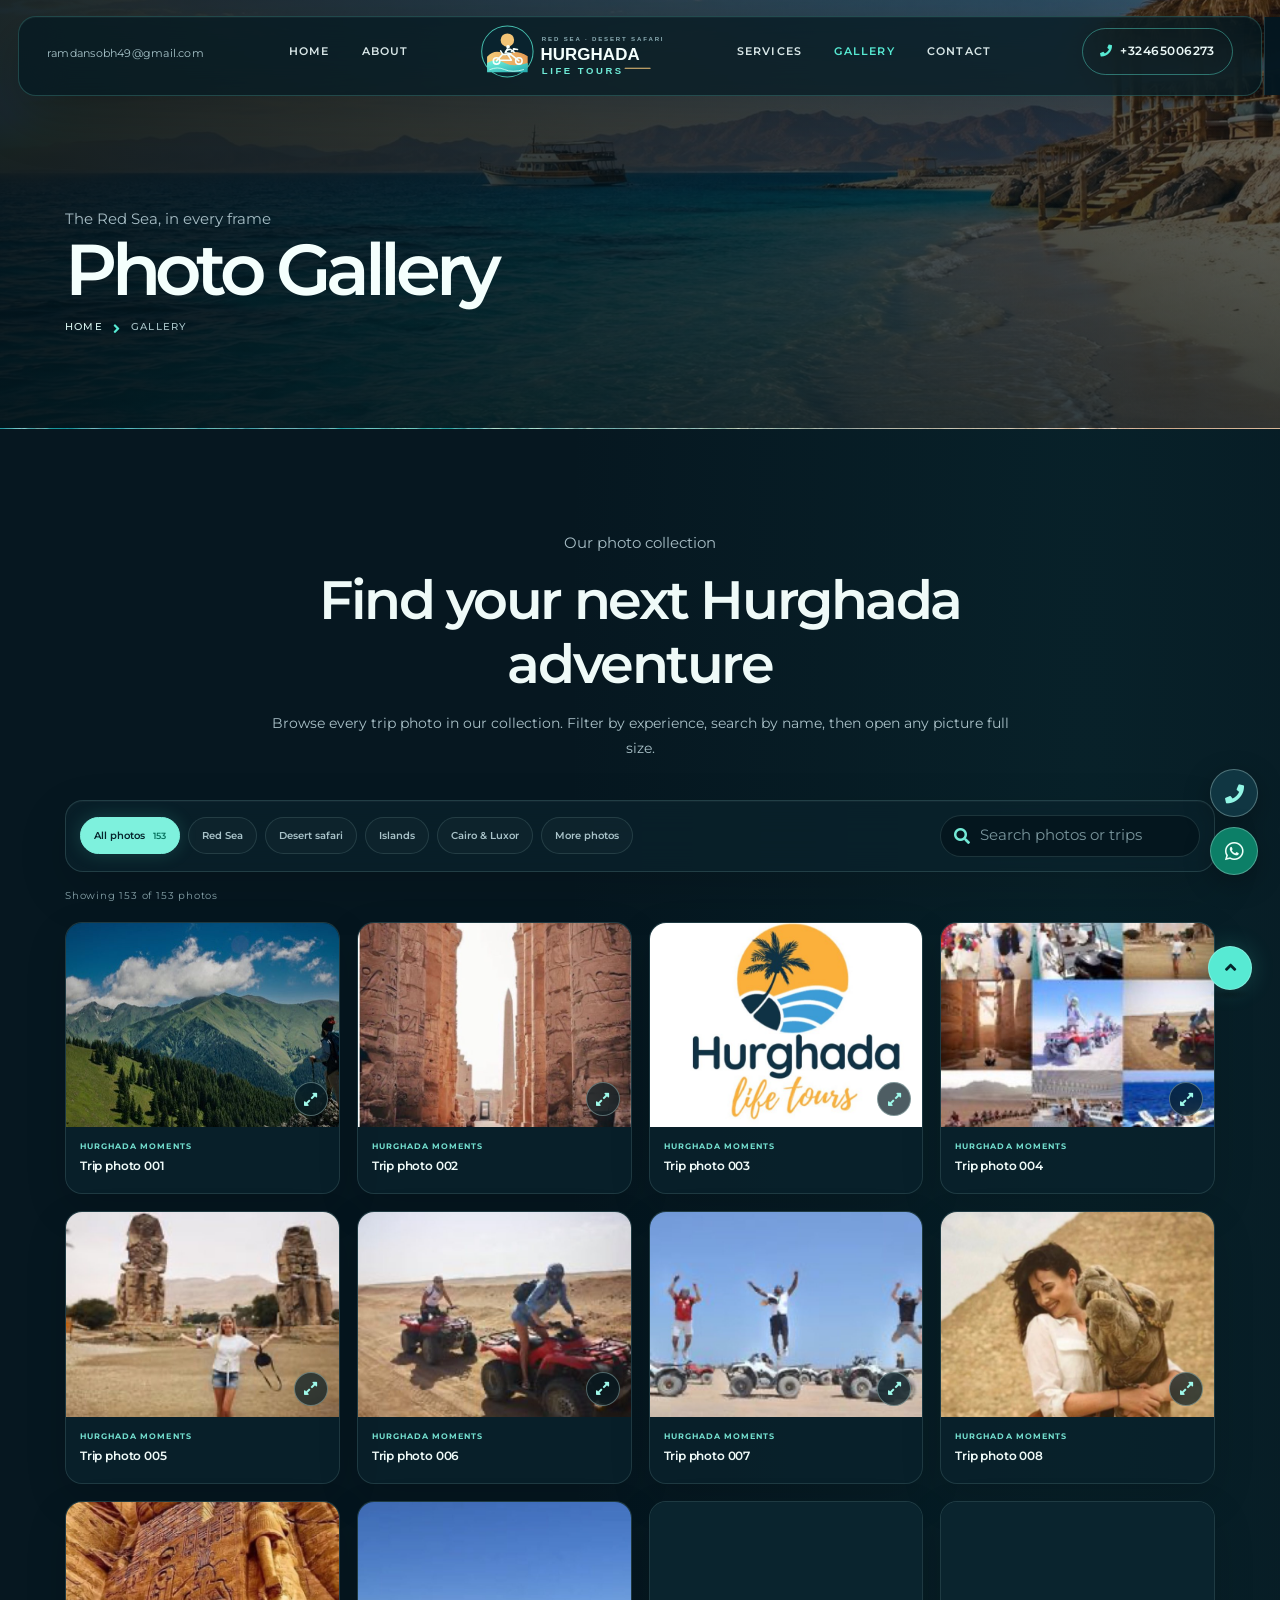
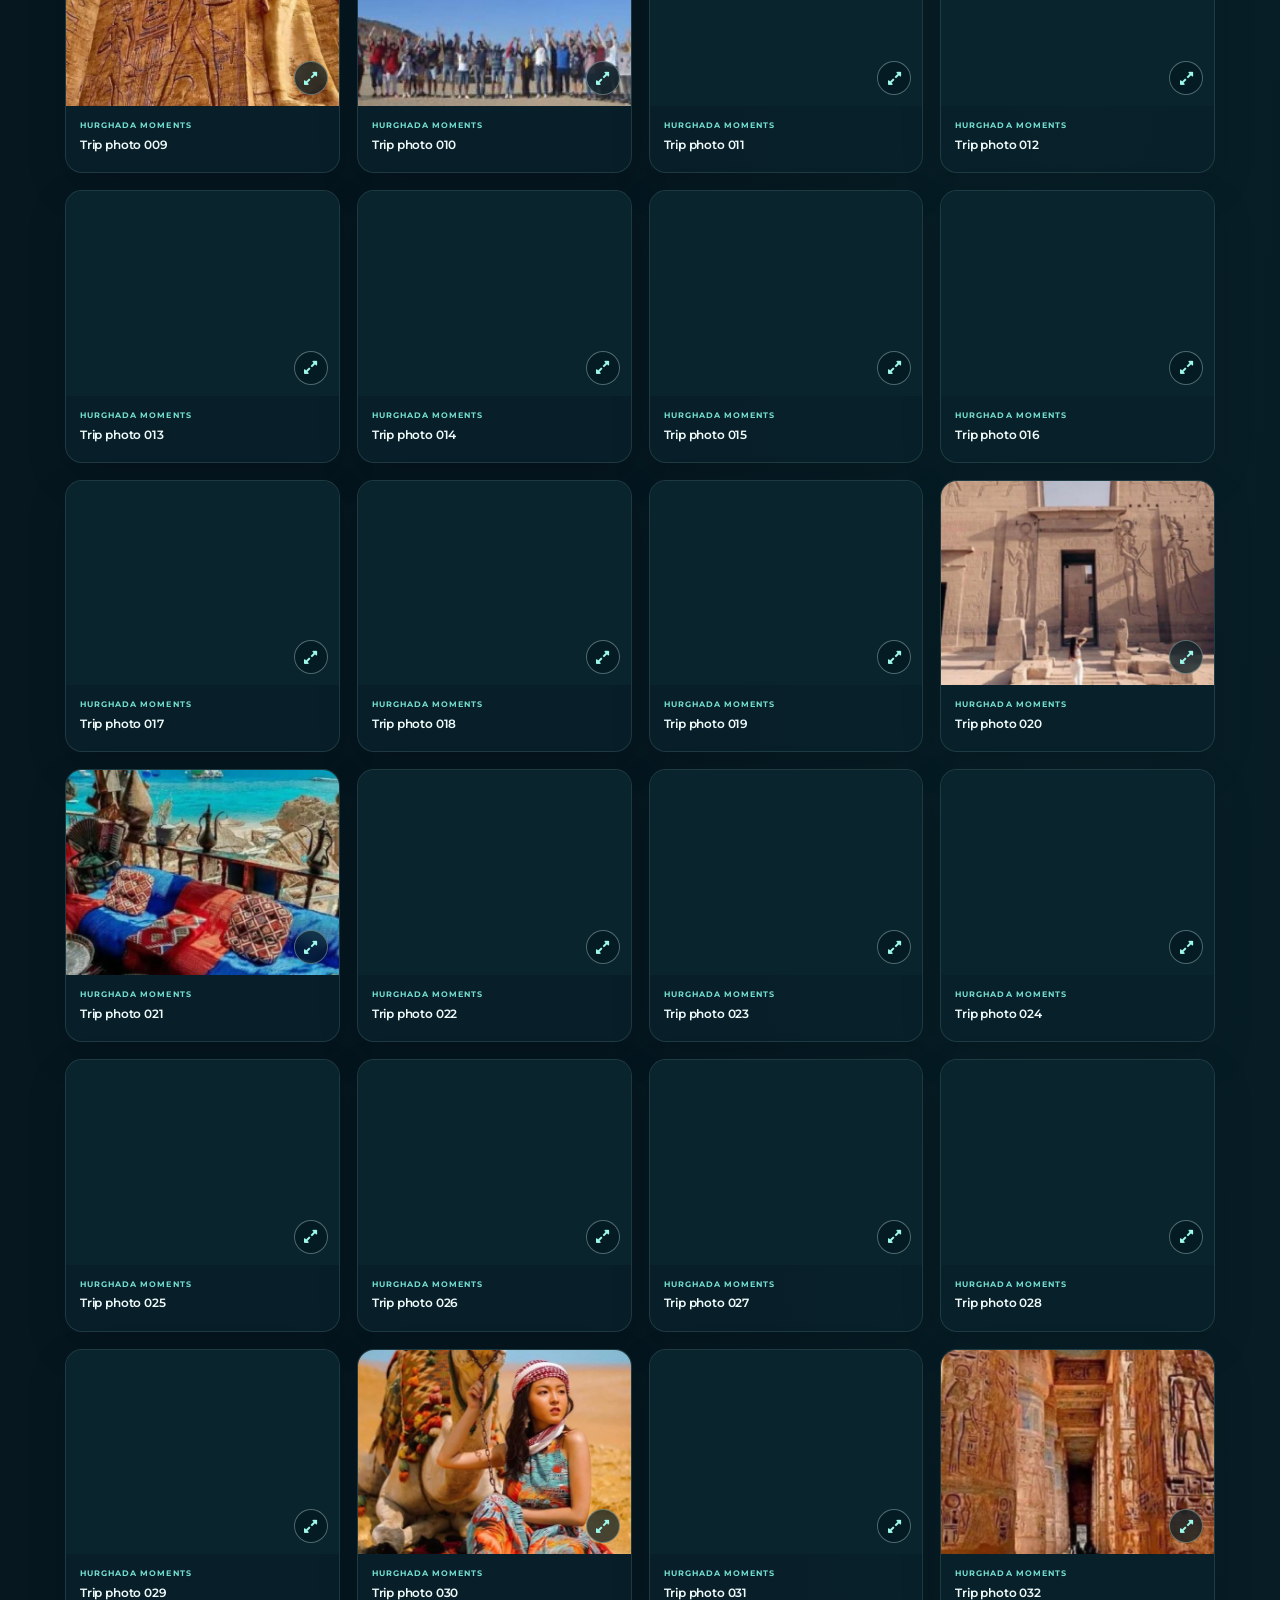
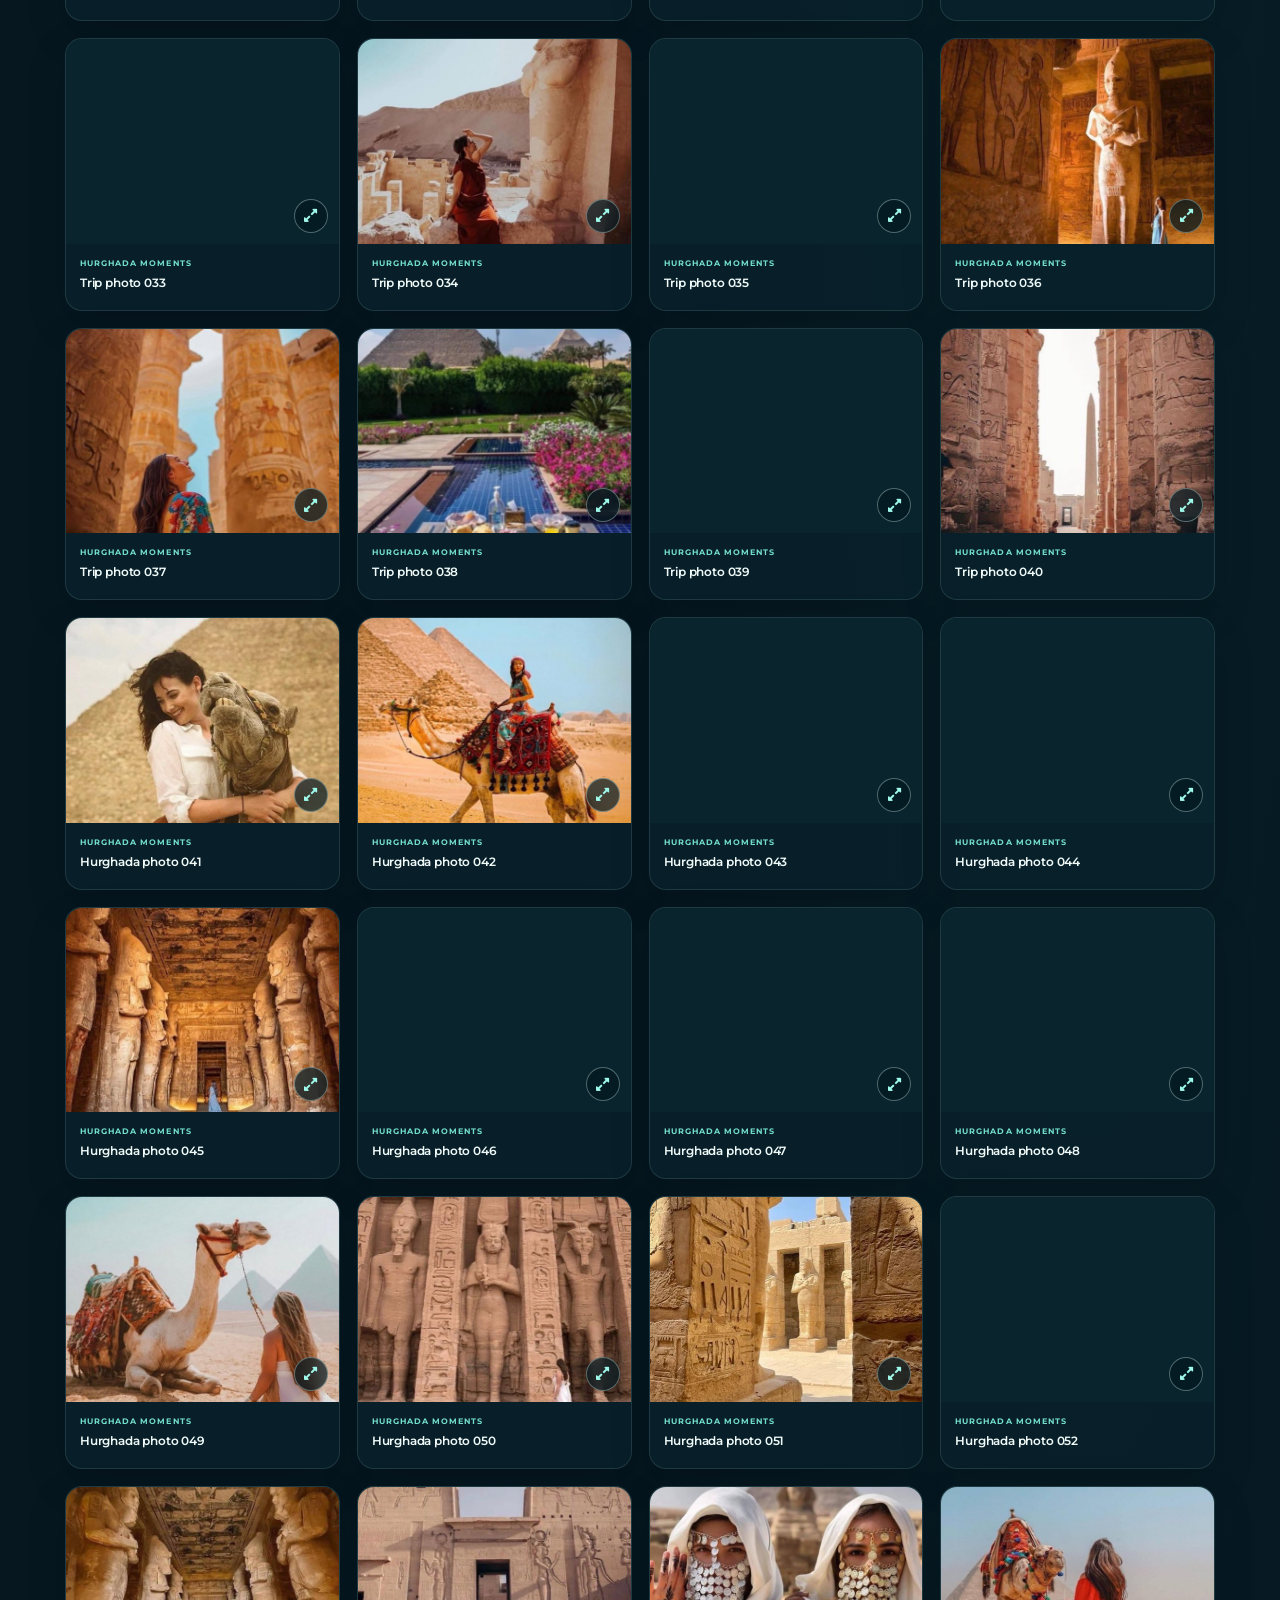
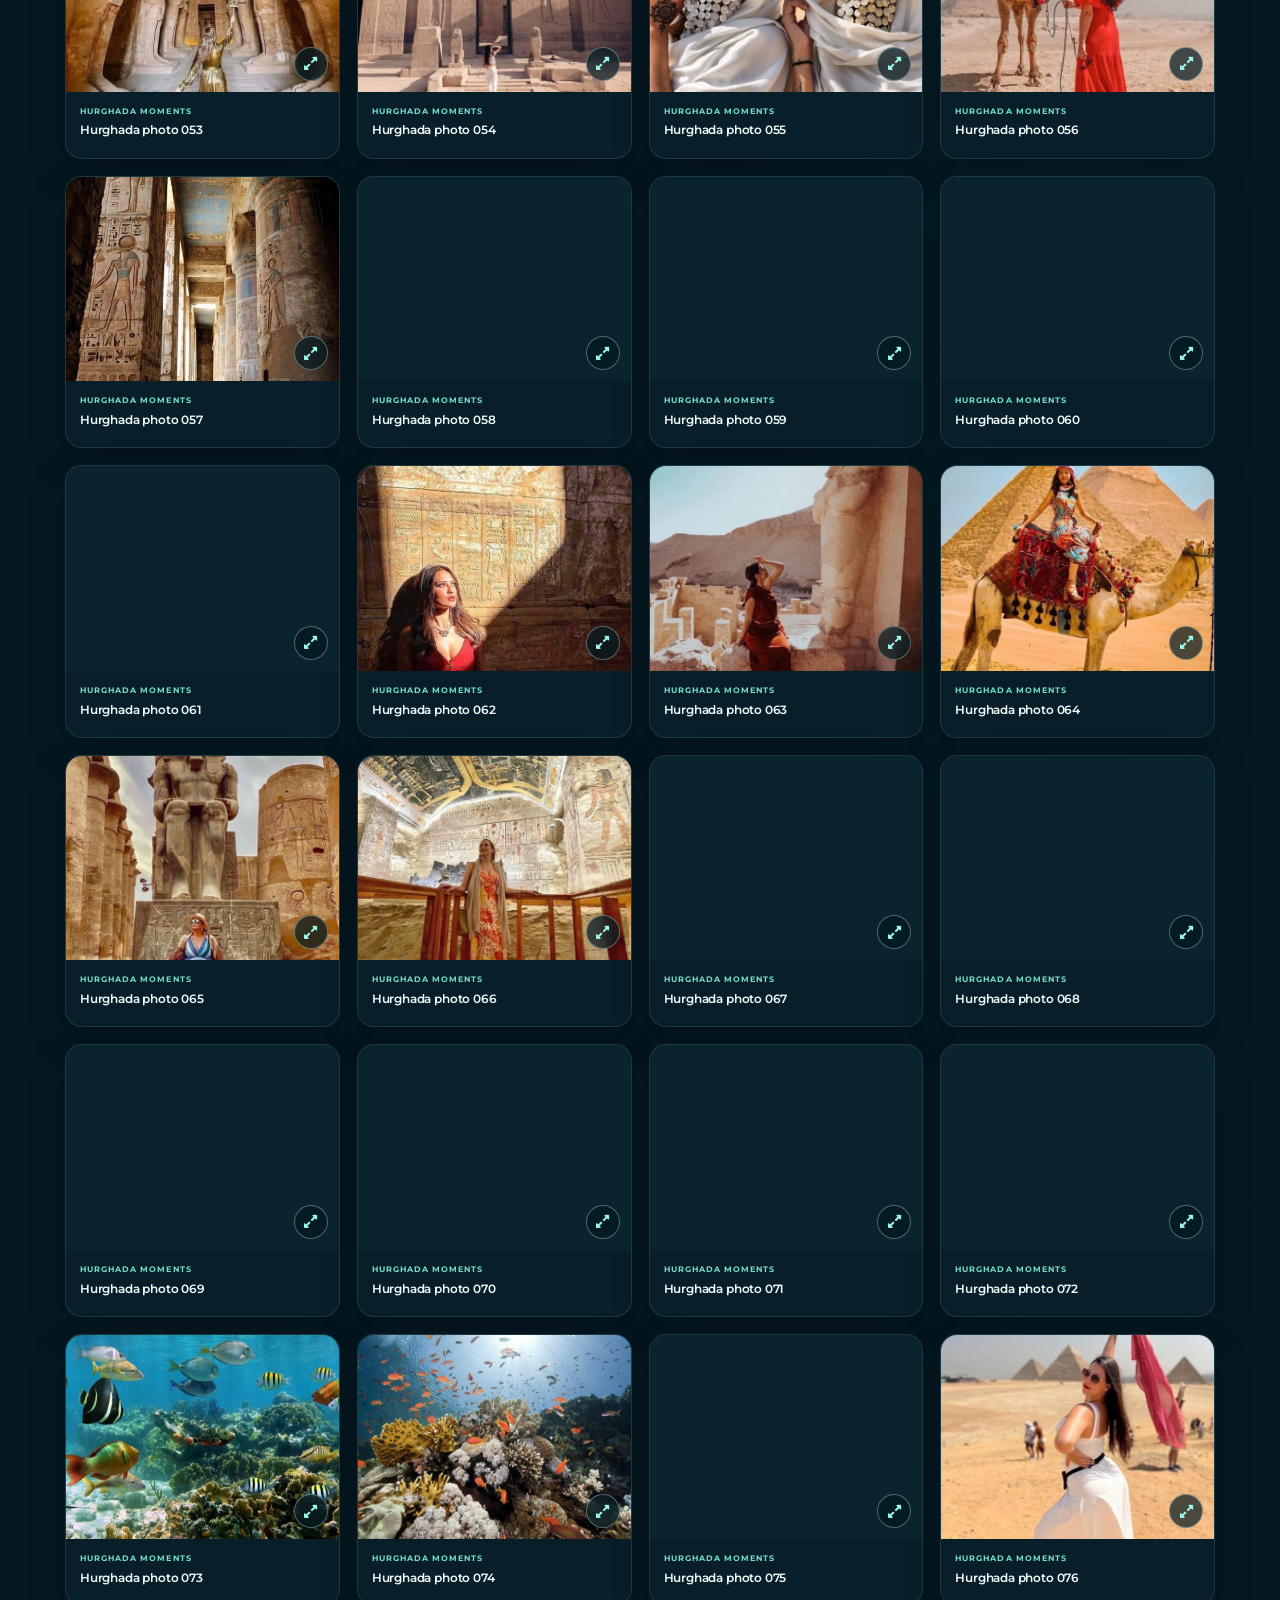
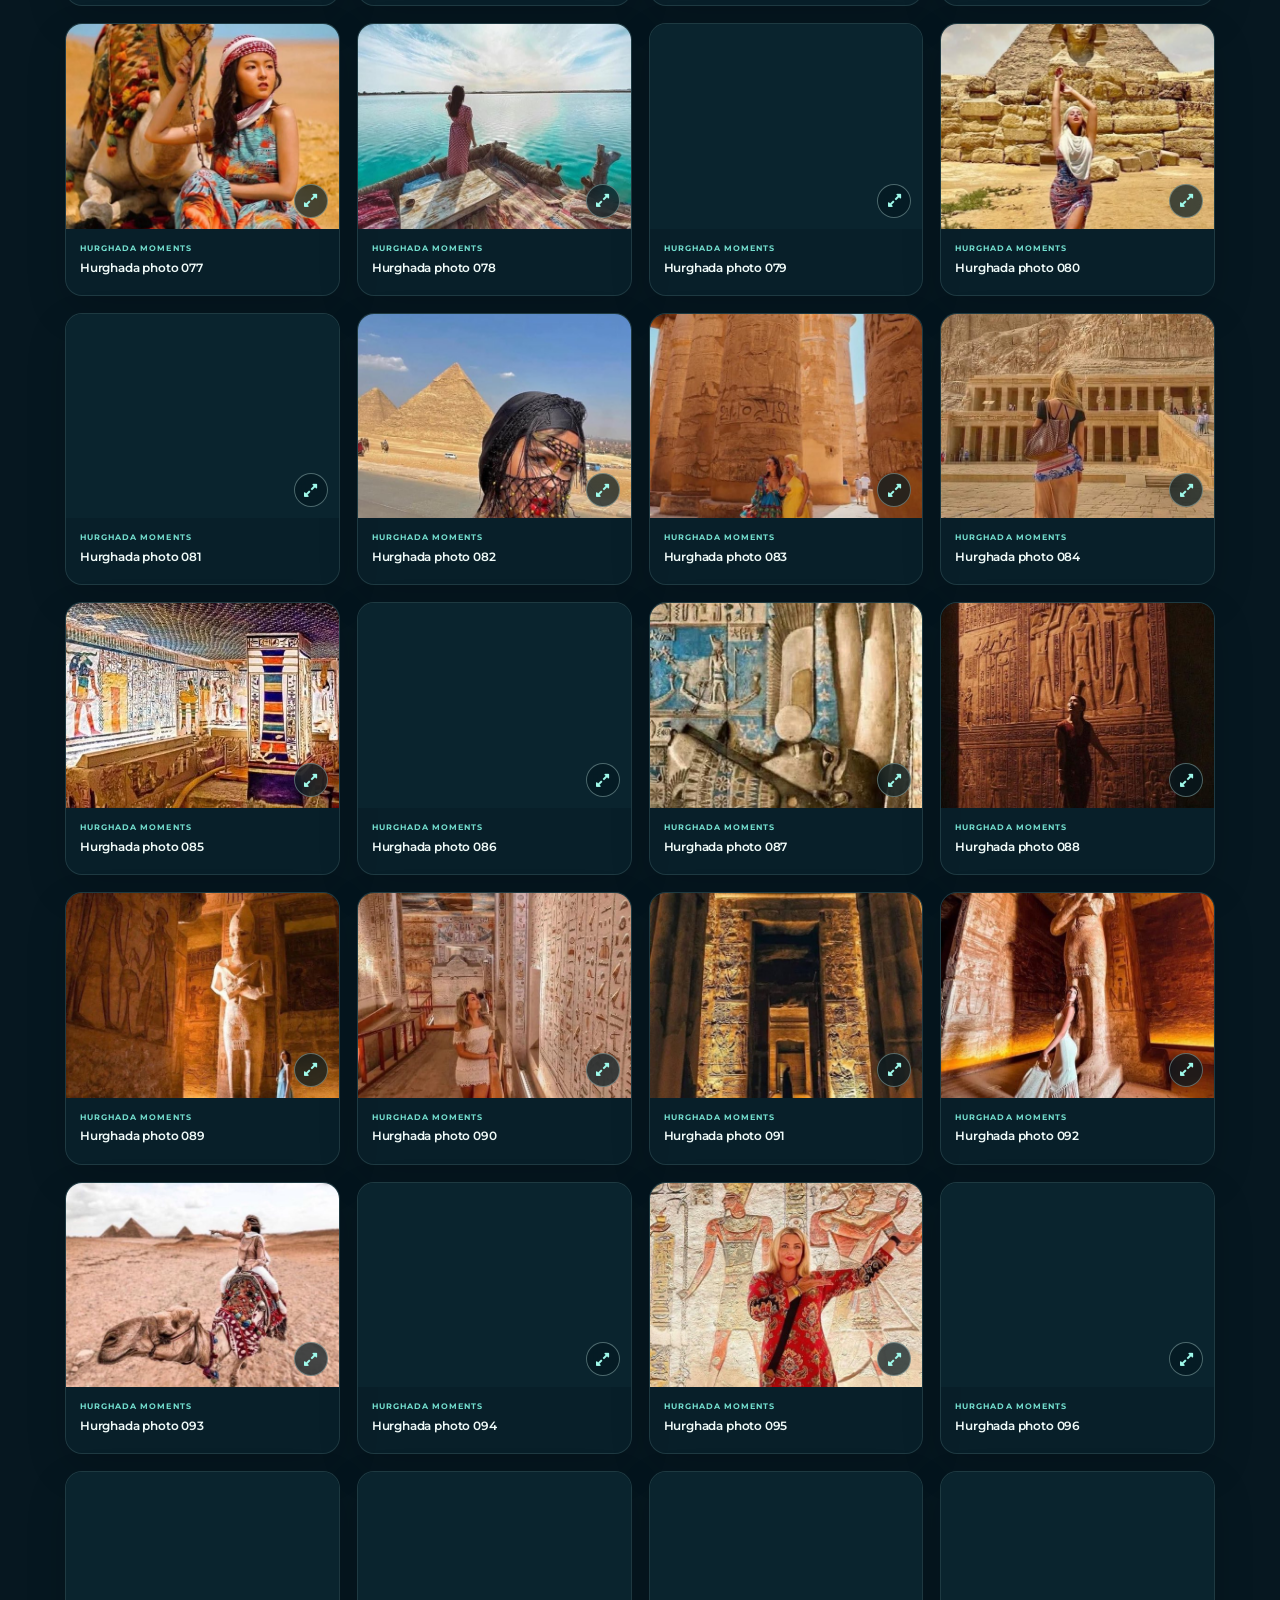
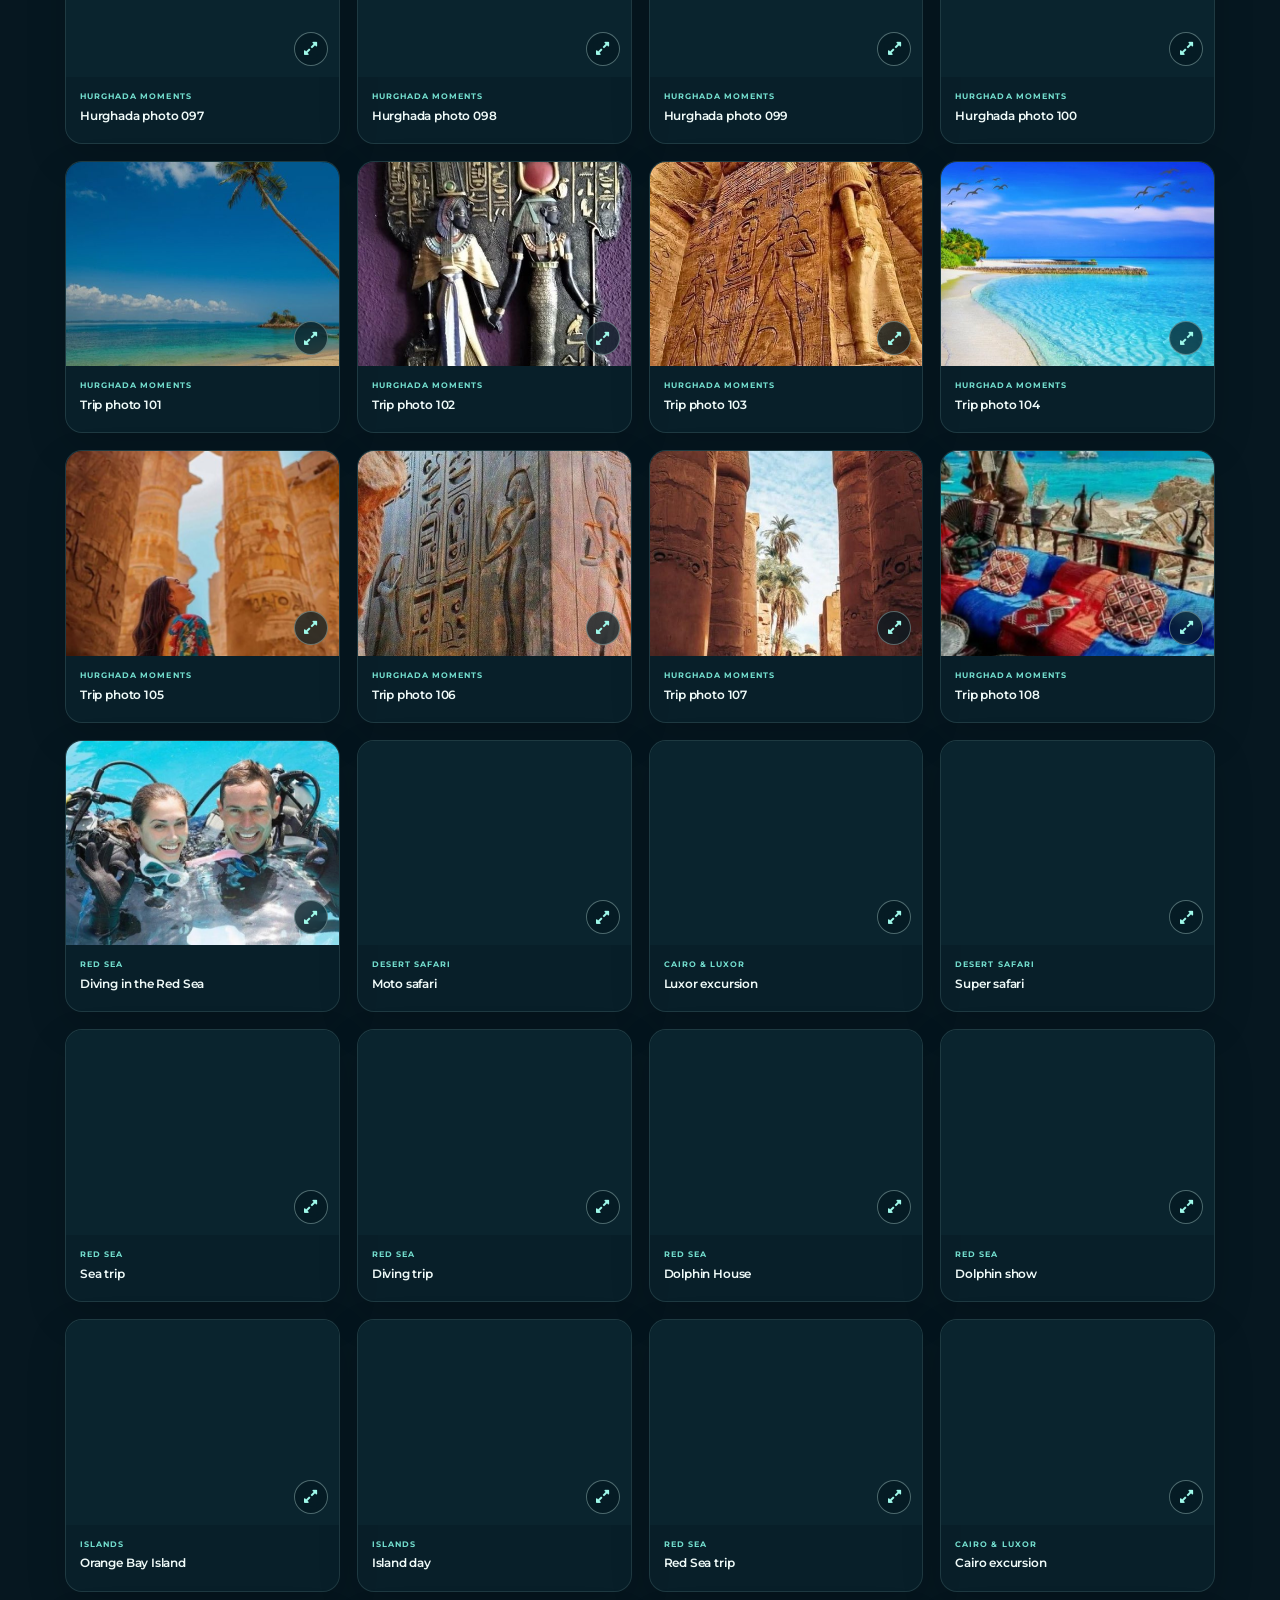
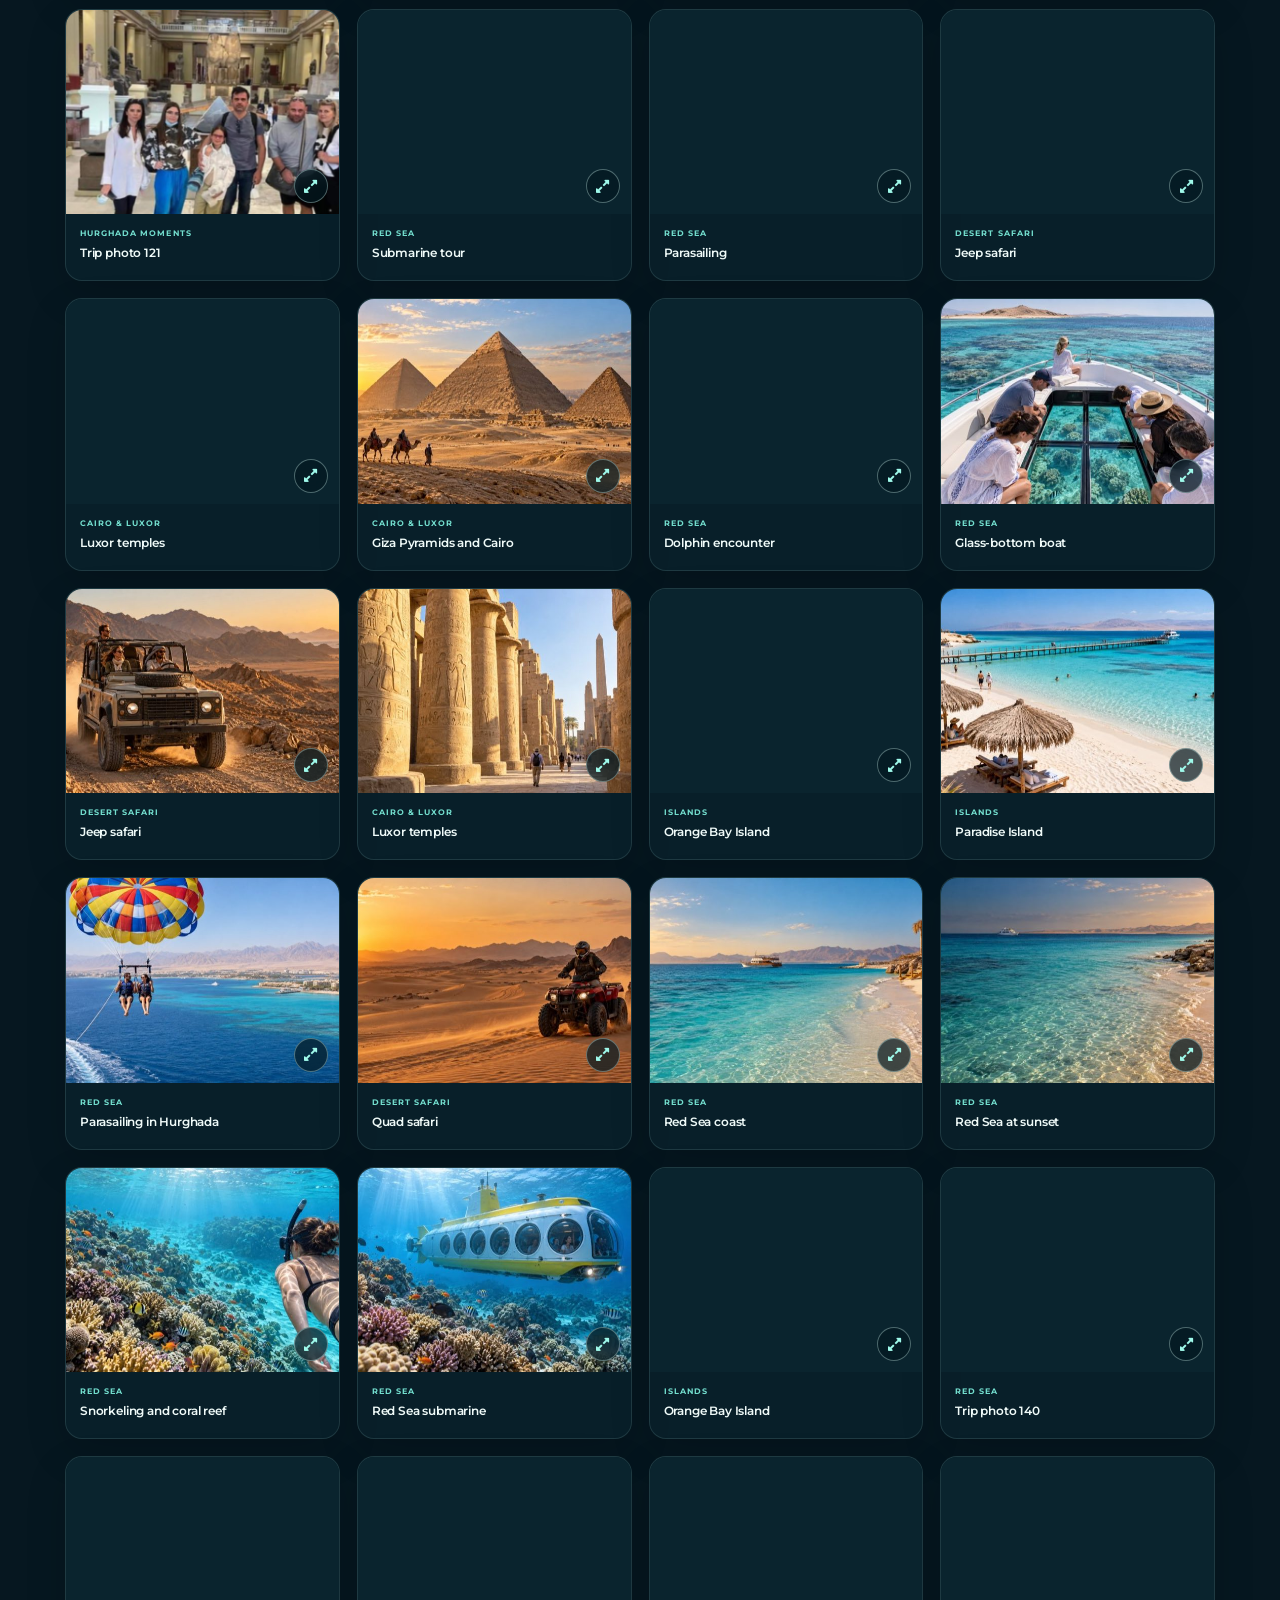
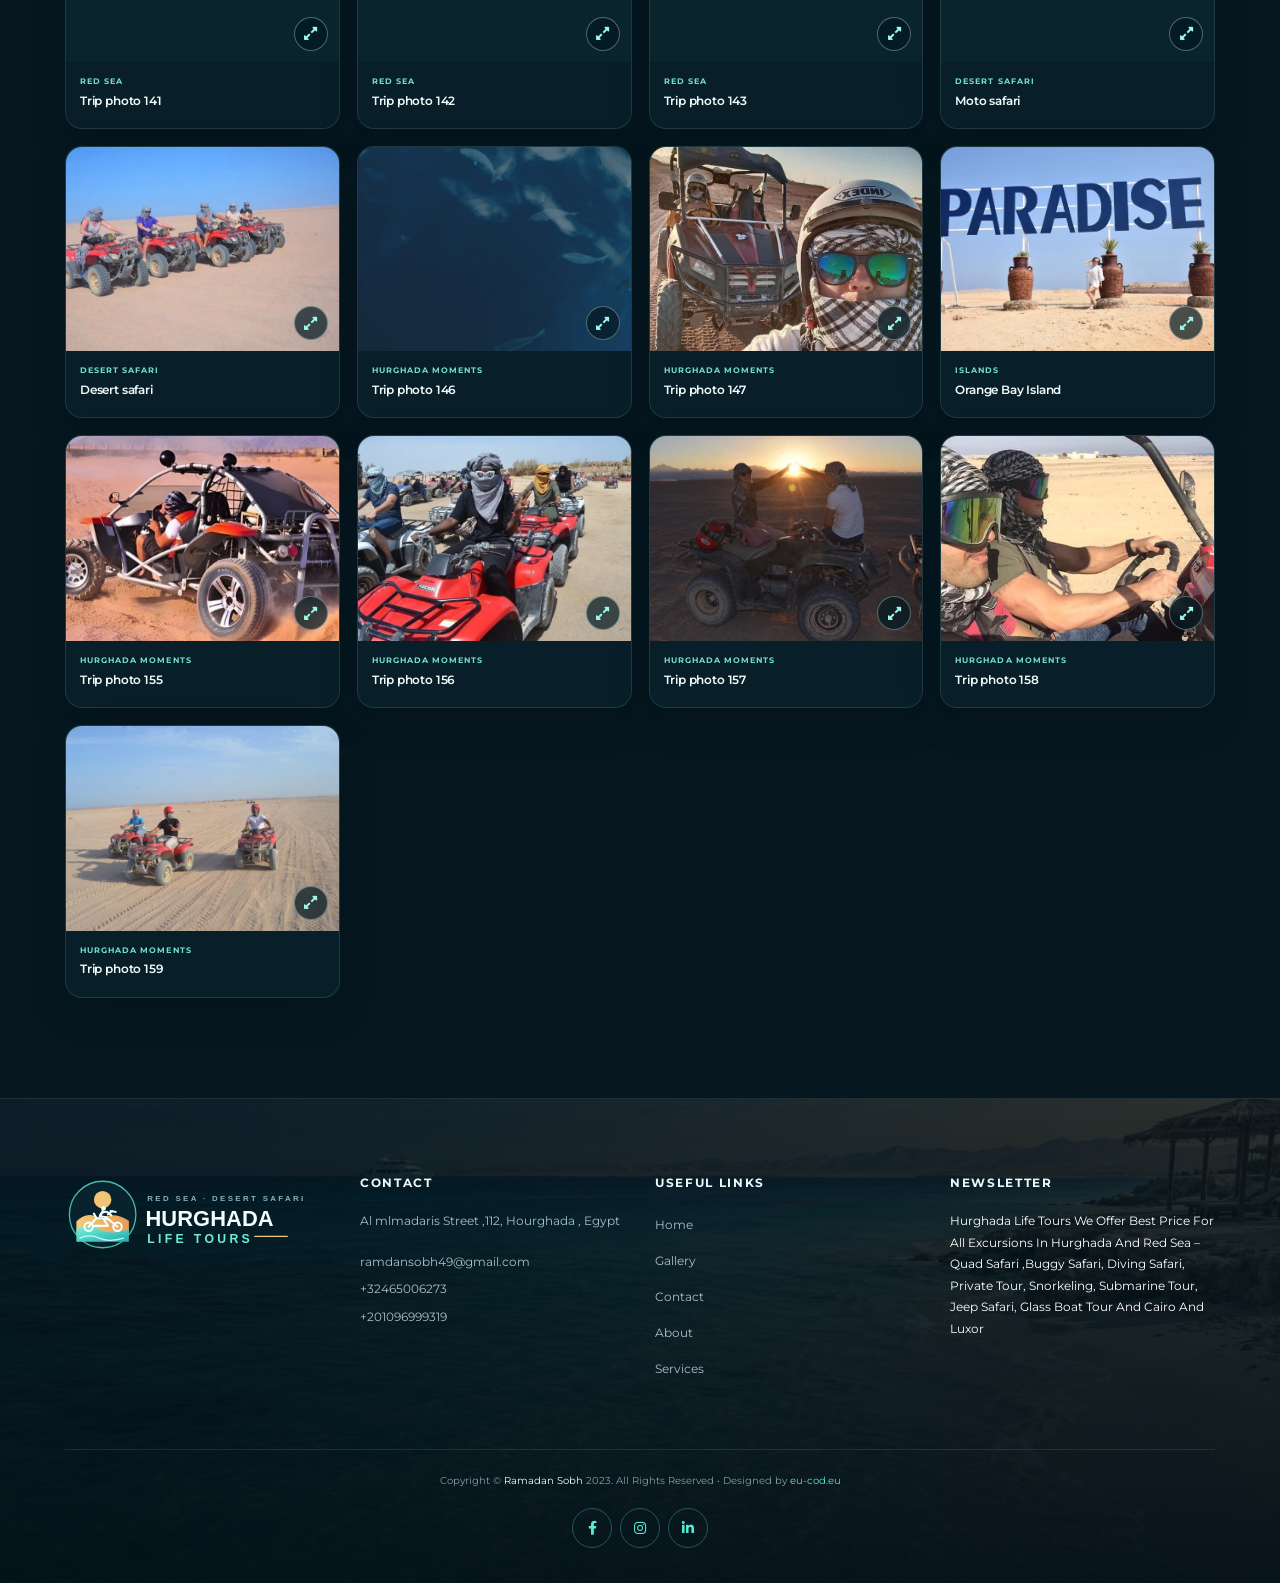
<file: gallery.html>
<!doctype html>
<html class="no-js" lang="en">
    <head>
        <meta charset="utf-8">
        <meta name="viewport" content="width=device-width, initial-scale=1">
        <meta http-equiv="x-ua-compatible" content="ie=edge">
        <title>Hurghada Travel Photos | Red Sea &amp; Desert Safari Gallery</title>
        <meta name="description" content="Browse photos of Hurghada island trips, Red Sea activities, desert safaris and Egypt excursions from Hurghada Life Tours.">
        <meta name="theme-color" content="#07131b">
        <meta property="og:type" content="website">
        <meta property="og:locale" content="en_US">
        <meta property="og:title" content="Hurghada Travel Photos | Red Sea &amp; Desert Safari Gallery">
        <meta property="og:description" content="Browse photos of Hurghada island trips, Red Sea activities, desert safaris and Egypt excursions from Hurghada Life Tours.">

		<link rel="shortcut icon" type="image/x-icon" href="assets/images/logo-hurghada-mark.svg">
        <!-- Place favicon.ico in the root directory -->

        <!-- CSS here -->
        <link rel="stylesheet" href="assets/css/bootstrap.min.css">
        <link rel="stylesheet" href="assets/css/animate.min.css">
        <link rel="stylesheet" href="assets/css/magnific-popup.css">
        <link rel="stylesheet" href="assets/css/fontawesome-all.min.css">
        <link rel="stylesheet" href="assets/css/odometer.css">
        <link rel="stylesheet" href="assets/css/swiper-bundle.min.css">
        <link rel="stylesheet" href="assets/css/slick.css">
        <link rel="stylesheet" href="assets/css/spacing.css">
        <link rel="stylesheet" href="assets/css/flaticon.css">
        <link rel="stylesheet" href="assets/css/style.css">
        <link rel="stylesheet" href="assets/css/responsive.css">
            <link rel="stylesheet" href="assets/css/modern.css">
    </head>
    <body>

        <!-- Preloader-start -->
        <div id="preloader">
            <div class="ta-preloader-block">
                <div class="ta-spinner-eff">
                    <div class="ta-bar ta-bar-top"></div>
                    <div class="ta-bar ta-bar-right"></div>
                    <div class="ta-bar ta-bar-bottom"></div>
                    <div class="ta-bar ta-bar-left"></div>
                </div>
            </div>
        </div>
        <!-- Preloader-start-end -->

		<!-- Scroll-top -->
        <button class="scroll-top scroll-to-target" data-target="html">
            <i class="fas fa-angle-up"></i>
        </button>
        <!-- Scroll-top-end-->

       
        <!-- header-area -->
        <header>
            <div id="sticky-header" class="menu-area transparent-header">
                <div class="container custom-container">
                    <div class="row">
                        <div class="col-12">
                            <div class="mobile-nav-toggler"><i class="fas fa-bars"></i></div>
                            <div class="menu-wrap">
                                <nav class="menu-nav">
                                    <div class="row align-items-center">
                                        <div class="col-xl-2">
                                            <div class="header-mail">
                                                <a href="mailto:ramdansobh49@gmail.com">ramdansobh49@gmail.com</a>
                                            </div>
                                        </div>
                                        <div class="col-xl-8">
                                            <div class="logo mobile-logo d-none">
                                                <a href="index.html"><img src="assets/images/logo-hurghada-safari.svg" alt="Hurghada Life Tours — Red Sea and desert safari"></a>
                                                <a href="index.html" class="d-none sticky-logo"><img src="assets/images/logo-hurghada-safari.svg" alt="Hurghada Life Tours — Red Sea and desert safari"></a>
                                            </div>
                                            <div class="navbar-wrap main-menu d-none d-lg-flex">
                                                <ul class="navigation">
                                                    <li class="menu-item-has-children"><a href="index.html">Home</a>
                                                    
                                                    </li>
                                                    <li class="menu-item-has-children"><a href="overview.html">About</a>
                                                       
                                                    </li>
                                                    
                                                </ul>
                                                <div class="logo">
                                                    <a href="index.html"><img src="assets/images/logo-hurghada-safari.svg" alt="Hurghada Life Tours — Red Sea and desert safari"></a>
                                                </div>
                                                <div class="logo d-none">
                                                    <a href="index.html"><img src="assets/images/logo-hurghada-safari.svg" alt="Hurghada Life Tours — Red Sea and desert safari"></a>
                                                </div>
                                                <ul class="navigation right">
                                                    
                                                    <li class="menu-item-has-children"><a href="project-three.html">Services</a>
                                                       
                                                    </li>
                                                    <li class="active"><a href="gallery.html">Gallery</a></li>
                                                    <li><a href="contact.html">Contact</a></li>
                                                </ul>
                                            </div>
                                        </div>
                                        <div class="col-xl-2">
                                            <div class="header-contact text-end">
                                                <a href="tel:32465006273">+32465006273</a>
                                            </div>
                                        </div>
                                    </div>
                                </nav>
                            </div>

                            <!-- Mobile Menu  -->
                            <div class="mobile-menu">
                                <nav class="menu-box">
                                    <div class="close-btn"><i class="fas fa-times"></i></div>
                                    <div class="nav-logo">
                                        <a href="index.html"><img src="assets/images/logo-hurghada-safari.svg" alt="Hurghada Life Tours — Red Sea and desert safari"></a>
                                    </div>
                                    <div class="menu-outer">
                                        <!--Here Menu Will Come Automatically Via Javascript / Same Menu as in Header-->
                                    </div>
                                    <div class="social-links">
                                        <ul class="clearfix list-wrap">
                                            <li><a href="https://www.facebook.com/hurghadalifetour/"><i class="fab fa-facebook-f"></i></a></li>
                                            <li><a href="https://www.facebook.com/hurghadalifetour/"><i class="fab fa-instagram"></i></a></li>
                                            <li><a href="https://www.facebook.com/hurghadalifetour/"><i class="fab fa-linkedin-in"></i></a></li>
                                            <li><a href="https://www.facebook.com/hurghadalifetour/"><i class="fab fa-youtube"></i></a></li>
                                        </ul>
                                    </div>
                                </nav>
                            </div>
                            <div class="menu-backdrop"></div>
                            <!-- End Mobile Menu -->

                        </div>
                    </div>
                </div>
            </div>
        </header>
        <!-- header-area-end -->

        <!-- main-area -->
        <main>

                        <section class="breadcrumb-area gallery-breadcrumb">
                <div class="container"><div class="row"><div class="col-lg-12"><div class="breadcrumb-content">
                    <span class="sub-title">The Red Sea, in every frame</span>
                    <h1 class="title">Photo Gallery</h1>
                    <nav aria-label="breadcrumb"><ol class="breadcrumb"><li class="breadcrumb-item"><a href="index.html">Home</a></li><li class="breadcrumb-item active" aria-current="page">Gallery</li></ol></nav>
                </div></div></div></div>
            </section>
            <section class="photo-gallery section-py-140">
                <div class="container">
                    <div class="gallery-intro">
                        <span class="sub-title">Our photo collection</span>
                    <h2 class="title">Find your next Hurghada adventure</h2>
                        <p>Browse every trip photo in our collection. Filter by experience, search by name, then open any picture full size.</p>
                    </div>
                    <div class="gallery-toolbar">
                        <div class="gallery-filters" role="group" aria-label="Filter gallery photos">
                            <button type="button" class="gallery-filter is-active" data-filter="all" aria-pressed="true">All photos <span>153</span></button>
                            <button type="button" class="gallery-filter" data-filter="sea" aria-pressed="false">Red Sea</button>
                            <button type="button" class="gallery-filter" data-filter="safari" aria-pressed="false">Desert safari</button>
                            <button type="button" class="gallery-filter" data-filter="islands" aria-pressed="false">Islands</button>
                            <button type="button" class="gallery-filter" data-filter="history" aria-pressed="false">Cairo &amp; Luxor</button>
                            <button type="button" class="gallery-filter" data-filter="moments" aria-pressed="false">More photos</button>
                        </div>
                        <label class="gallery-search"><i class="fas fa-search" aria-hidden="true"></i><span class="sr-only">Search photos</span><input id="gallery-search" type="search" placeholder="Search photos or trips" autocomplete="off"></label>
                    </div>
                    <p class="gallery-count" id="gallery-count" aria-live="polite">153 photos</p>
                    <div class="gallery-grid" id="photo-gallery-grid">
                        <figure class="gallery-card" data-category="moments" data-search="trip photo 001 1.png hurghada moments">
                          <a class="gallery-photo-link" href="assets/images/gallery/photos/photo-001.jpg" data-gallery-photo aria-label="Open Trip photo 001 photo">
                            <img src="assets/images/gallery/photos/photo-001.jpg" alt="Trip photo 001, Hurghada travel photo" loading="eager" fetchpriority="high" decoding="async" width="1920" height="1080">
                            <span class="gallery-zoom" aria-hidden="true"><i class="fas fa-expand-alt"></i></span>
                          </a>
                          <figcaption><span>Hurghada moments</span><h3>Trip photo 001</h3></figcaption>
                        </figure>
                        <figure class="gallery-card" data-category="moments" data-search="trip photo 002 1.png hurghada moments">
                          <a class="gallery-photo-link" href="assets/images/gallery/photos/photo-002.jpg" data-gallery-photo aria-label="Open Trip photo 002 photo">
                            <img src="assets/images/gallery/photos/photo-002.jpg" alt="Trip photo 002, Hurghada travel photo" loading="eager" fetchpriority="high" decoding="async" width="520" height="633">
                            <span class="gallery-zoom" aria-hidden="true"><i class="fas fa-expand-alt"></i></span>
                          </a>
                          <figcaption><span>Hurghada moments</span><h3>Trip photo 002</h3></figcaption>
                        </figure>
                        <figure class="gallery-card" data-category="moments" data-search="trip photo 003 12ed.png hurghada moments">
                          <a class="gallery-photo-link" href="assets/images/gallery/photos/photo-003.jpg" data-gallery-photo aria-label="Open Trip photo 003 photo">
                            <img src="assets/images/gallery/photos/photo-003.jpg" alt="Trip photo 003, Hurghada travel photo" loading="eager" fetchpriority="high" decoding="async" width="500" height="500">
                            <span class="gallery-zoom" aria-hidden="true"><i class="fas fa-expand-alt"></i></span>
                          </a>
                          <figcaption><span>Hurghada moments</span><h3>Trip photo 003</h3></figcaption>
                        </figure>
                        <figure class="gallery-card" data-category="moments" data-search="trip photo 004 16.jpg hurghada moments">
                          <a class="gallery-photo-link" href="assets/images/gallery/photos/photo-004.jpg" data-gallery-photo aria-label="Open Trip photo 004 photo">
                            <img src="assets/images/gallery/photos/photo-004.jpg" alt="Trip photo 004, Hurghada travel photo" loading="eager" fetchpriority="high" decoding="async" width="206" height="206">
                            <span class="gallery-zoom" aria-hidden="true"><i class="fas fa-expand-alt"></i></span>
                          </a>
                          <figcaption><span>Hurghada moments</span><h3>Trip photo 004</h3></figcaption>
                        </figure>
                        <figure class="gallery-card" data-category="moments" data-search="trip photo 005 17.jpg hurghada moments">
                          <a class="gallery-photo-link" href="assets/images/gallery/photos/photo-005.jpg" data-gallery-photo aria-label="Open Trip photo 005 photo">
                            <img src="assets/images/gallery/photos/photo-005.jpg" alt="Trip photo 005, Hurghada travel photo" loading="eager" fetchpriority="high" decoding="async" width="206" height="206">
                            <span class="gallery-zoom" aria-hidden="true"><i class="fas fa-expand-alt"></i></span>
                          </a>
                          <figcaption><span>Hurghada moments</span><h3>Trip photo 005</h3></figcaption>
                        </figure>
                        <figure class="gallery-card" data-category="moments" data-search="trip photo 006 18.jpg hurghada moments">
                          <a class="gallery-photo-link" href="assets/images/gallery/photos/photo-006.jpg" data-gallery-photo aria-label="Open Trip photo 006 photo">
                            <img src="assets/images/gallery/photos/photo-006.jpg" alt="Trip photo 006, Hurghada travel photo" loading="eager" fetchpriority="high" decoding="async" width="206" height="206">
                            <span class="gallery-zoom" aria-hidden="true"><i class="fas fa-expand-alt"></i></span>
                          </a>
                          <figcaption><span>Hurghada moments</span><h3>Trip photo 006</h3></figcaption>
                        </figure>
                        <figure class="gallery-card" data-category="moments" data-search="trip photo 007 19.jpg hurghada moments">
                          <a class="gallery-photo-link" href="assets/images/gallery/photos/photo-007.jpg" data-gallery-photo aria-label="Open Trip photo 007 photo">
                            <img src="assets/images/gallery/photos/photo-007.jpg" alt="Trip photo 007, Hurghada travel photo" loading="eager" fetchpriority="high" decoding="async" width="206" height="206">
                            <span class="gallery-zoom" aria-hidden="true"><i class="fas fa-expand-alt"></i></span>
                          </a>
                          <figcaption><span>Hurghada moments</span><h3>Trip photo 007</h3></figcaption>
                        </figure>
                        <figure class="gallery-card" data-category="moments" data-search="trip photo 008 1a.png hurghada moments">
                          <a class="gallery-photo-link" href="assets/images/gallery/photos/photo-008.jpg" data-gallery-photo aria-label="Open Trip photo 008 photo">
                            <img src="assets/images/gallery/photos/photo-008.jpg" alt="Trip photo 008, Hurghada travel photo" loading="eager" fetchpriority="high" decoding="async" width="336" height="414">
                            <span class="gallery-zoom" aria-hidden="true"><i class="fas fa-expand-alt"></i></span>
                          </a>
                          <figcaption><span>Hurghada moments</span><h3>Trip photo 008</h3></figcaption>
                        </figure>
                        <figure class="gallery-card" data-category="moments" data-search="trip photo 009 2.png hurghada moments">
                          <a class="gallery-photo-link" href="assets/images/gallery/photos/photo-009.jpg" data-gallery-photo aria-label="Open Trip photo 009 photo">
                            <img src="assets/images/gallery/photos/photo-009.jpg" alt="Trip photo 009, Hurghada travel photo" loading="eager" fetchpriority="high" decoding="async" width="520" height="633">
                            <span class="gallery-zoom" aria-hidden="true"><i class="fas fa-expand-alt"></i></span>
                          </a>
                          <figcaption><span>Hurghada moments</span><h3>Trip photo 009</h3></figcaption>
                        </figure>
                        <figure class="gallery-card" data-category="moments" data-search="trip photo 010 20.jpg hurghada moments">
                          <a class="gallery-photo-link" href="assets/images/gallery/photos/photo-010.jpg" data-gallery-photo aria-label="Open Trip photo 010 photo">
                            <img src="assets/images/gallery/photos/photo-010.jpg" alt="Trip photo 010, Hurghada travel photo" loading="eager" fetchpriority="high" decoding="async" width="206" height="206">
                            <span class="gallery-zoom" aria-hidden="true"><i class="fas fa-expand-alt"></i></span>
                          </a>
                          <figcaption><span>Hurghada moments</span><h3>Trip photo 010</h3></figcaption>
                        </figure>
                        <figure class="gallery-card" data-category="moments" data-search="trip photo 011 21.jpg hurghada moments">
                          <a class="gallery-photo-link" href="assets/images/gallery/photos/photo-011.jpg" data-gallery-photo aria-label="Open Trip photo 011 photo">
                            <img src="assets/images/gallery/photos/photo-011.jpg" alt="Trip photo 011, Hurghada travel photo" loading="eager" fetchpriority="high" decoding="async" width="206" height="206">
                            <span class="gallery-zoom" aria-hidden="true"><i class="fas fa-expand-alt"></i></span>
                          </a>
                          <figcaption><span>Hurghada moments</span><h3>Trip photo 011</h3></figcaption>
                        </figure>
                        <figure class="gallery-card" data-category="moments" data-search="trip photo 012 22.jpg hurghada moments">
                          <a class="gallery-photo-link" href="assets/images/gallery/photos/photo-012.jpg" data-gallery-photo aria-label="Open Trip photo 012 photo">
                            <img src="assets/images/gallery/photos/photo-012.jpg" alt="Trip photo 012, Hurghada travel photo" loading="eager" fetchpriority="high" decoding="async" width="206" height="206">
                            <span class="gallery-zoom" aria-hidden="true"><i class="fas fa-expand-alt"></i></span>
                          </a>
                          <figcaption><span>Hurghada moments</span><h3>Trip photo 012</h3></figcaption>
                        </figure>
                        <figure class="gallery-card" data-category="moments" data-search="trip photo 013 23.jpg hurghada moments">
                          <a class="gallery-photo-link" href="assets/images/gallery/photos/photo-013.jpg" data-gallery-photo aria-label="Open Trip photo 013 photo">
                            <img src="assets/images/gallery/photos/photo-013.jpg" alt="Trip photo 013, Hurghada travel photo" loading="lazy" decoding="async" width="206" height="206">
                            <span class="gallery-zoom" aria-hidden="true"><i class="fas fa-expand-alt"></i></span>
                          </a>
                          <figcaption><span>Hurghada moments</span><h3>Trip photo 013</h3></figcaption>
                        </figure>
                        <figure class="gallery-card" data-category="moments" data-search="trip photo 014 24.jpg hurghada moments">
                          <a class="gallery-photo-link" href="assets/images/gallery/photos/photo-014.jpg" data-gallery-photo aria-label="Open Trip photo 014 photo">
                            <img src="assets/images/gallery/photos/photo-014.jpg" alt="Trip photo 014, Hurghada travel photo" loading="lazy" decoding="async" width="206" height="206">
                            <span class="gallery-zoom" aria-hidden="true"><i class="fas fa-expand-alt"></i></span>
                          </a>
                          <figcaption><span>Hurghada moments</span><h3>Trip photo 014</h3></figcaption>
                        </figure>
                        <figure class="gallery-card" data-category="moments" data-search="trip photo 015 25.jpg hurghada moments">
                          <a class="gallery-photo-link" href="assets/images/gallery/photos/photo-015.jpg" data-gallery-photo aria-label="Open Trip photo 015 photo">
                            <img src="assets/images/gallery/photos/photo-015.jpg" alt="Trip photo 015, Hurghada travel photo" loading="lazy" decoding="async" width="206" height="206">
                            <span class="gallery-zoom" aria-hidden="true"><i class="fas fa-expand-alt"></i></span>
                          </a>
                          <figcaption><span>Hurghada moments</span><h3>Trip photo 015</h3></figcaption>
                        </figure>
                        <figure class="gallery-card" data-category="moments" data-search="trip photo 016 26.jpg hurghada moments">
                          <a class="gallery-photo-link" href="assets/images/gallery/photos/photo-016.jpg" data-gallery-photo aria-label="Open Trip photo 016 photo">
                            <img src="assets/images/gallery/photos/photo-016.jpg" alt="Trip photo 016, Hurghada travel photo" loading="lazy" decoding="async" width="206" height="206">
                            <span class="gallery-zoom" aria-hidden="true"><i class="fas fa-expand-alt"></i></span>
                          </a>
                          <figcaption><span>Hurghada moments</span><h3>Trip photo 016</h3></figcaption>
                        </figure>
                        <figure class="gallery-card" data-category="moments" data-search="trip photo 017 27.jpg hurghada moments">
                          <a class="gallery-photo-link" href="assets/images/gallery/photos/photo-017.jpg" data-gallery-photo aria-label="Open Trip photo 017 photo">
                            <img src="assets/images/gallery/photos/photo-017.jpg" alt="Trip photo 017, Hurghada travel photo" loading="lazy" decoding="async" width="206" height="206">
                            <span class="gallery-zoom" aria-hidden="true"><i class="fas fa-expand-alt"></i></span>
                          </a>
                          <figcaption><span>Hurghada moments</span><h3>Trip photo 017</h3></figcaption>
                        </figure>
                        <figure class="gallery-card" data-category="moments" data-search="trip photo 018 28.jpg hurghada moments">
                          <a class="gallery-photo-link" href="assets/images/gallery/photos/photo-018.jpg" data-gallery-photo aria-label="Open Trip photo 018 photo">
                            <img src="assets/images/gallery/photos/photo-018.jpg" alt="Trip photo 018, Hurghada travel photo" loading="lazy" decoding="async" width="206" height="206">
                            <span class="gallery-zoom" aria-hidden="true"><i class="fas fa-expand-alt"></i></span>
                          </a>
                          <figcaption><span>Hurghada moments</span><h3>Trip photo 018</h3></figcaption>
                        </figure>
                        <figure class="gallery-card" data-category="moments" data-search="trip photo 019 29.jpg hurghada moments">
                          <a class="gallery-photo-link" href="assets/images/gallery/photos/photo-019.jpg" data-gallery-photo aria-label="Open Trip photo 019 photo">
                            <img src="assets/images/gallery/photos/photo-019.jpg" alt="Trip photo 019, Hurghada travel photo" loading="lazy" decoding="async" width="206" height="206">
                            <span class="gallery-zoom" aria-hidden="true"><i class="fas fa-expand-alt"></i></span>
                          </a>
                          <figcaption><span>Hurghada moments</span><h3>Trip photo 019</h3></figcaption>
                        </figure>
                        <figure class="gallery-card" data-category="moments" data-search="trip photo 020 2a.png hurghada moments">
                          <a class="gallery-photo-link" href="assets/images/gallery/photos/photo-020.jpg" data-gallery-photo aria-label="Open Trip photo 020 photo">
                            <img src="assets/images/gallery/photos/photo-020.jpg" alt="Trip photo 020, Hurghada travel photo" loading="lazy" decoding="async" width="336" height="414">
                            <span class="gallery-zoom" aria-hidden="true"><i class="fas fa-expand-alt"></i></span>
                          </a>
                          <figcaption><span>Hurghada moments</span><h3>Trip photo 020</h3></figcaption>
                        </figure>
                        <figure class="gallery-card" data-category="moments" data-search="trip photo 021 3.png hurghada moments">
                          <a class="gallery-photo-link" href="assets/images/gallery/photos/photo-021.jpg" data-gallery-photo aria-label="Open Trip photo 021 photo">
                            <img src="assets/images/gallery/photos/photo-021.jpg" alt="Trip photo 021, Hurghada travel photo" loading="lazy" decoding="async" width="520" height="633">
                            <span class="gallery-zoom" aria-hidden="true"><i class="fas fa-expand-alt"></i></span>
                          </a>
                          <figcaption><span>Hurghada moments</span><h3>Trip photo 021</h3></figcaption>
                        </figure>
                        <figure class="gallery-card" data-category="moments" data-search="trip photo 022 30.jpg hurghada moments">
                          <a class="gallery-photo-link" href="assets/images/gallery/photos/photo-022.jpg" data-gallery-photo aria-label="Open Trip photo 022 photo">
                            <img src="assets/images/gallery/photos/photo-022.jpg" alt="Trip photo 022, Hurghada travel photo" loading="lazy" decoding="async" width="206" height="206">
                            <span class="gallery-zoom" aria-hidden="true"><i class="fas fa-expand-alt"></i></span>
                          </a>
                          <figcaption><span>Hurghada moments</span><h3>Trip photo 022</h3></figcaption>
                        </figure>
                        <figure class="gallery-card" data-category="moments" data-search="trip photo 023 31.jpg hurghada moments">
                          <a class="gallery-photo-link" href="assets/images/gallery/photos/photo-023.jpg" data-gallery-photo aria-label="Open Trip photo 023 photo">
                            <img src="assets/images/gallery/photos/photo-023.jpg" alt="Trip photo 023, Hurghada travel photo" loading="lazy" decoding="async" width="194" height="194">
                            <span class="gallery-zoom" aria-hidden="true"><i class="fas fa-expand-alt"></i></span>
                          </a>
                          <figcaption><span>Hurghada moments</span><h3>Trip photo 023</h3></figcaption>
                        </figure>
                        <figure class="gallery-card" data-category="moments" data-search="trip photo 024 32.jpg hurghada moments">
                          <a class="gallery-photo-link" href="assets/images/gallery/photos/photo-024.jpg" data-gallery-photo aria-label="Open Trip photo 024 photo">
                            <img src="assets/images/gallery/photos/photo-024.jpg" alt="Trip photo 024, Hurghada travel photo" loading="lazy" decoding="async" width="206" height="206">
                            <span class="gallery-zoom" aria-hidden="true"><i class="fas fa-expand-alt"></i></span>
                          </a>
                          <figcaption><span>Hurghada moments</span><h3>Trip photo 024</h3></figcaption>
                        </figure>
                        <figure class="gallery-card" data-category="moments" data-search="trip photo 025 33.jpg hurghada moments">
                          <a class="gallery-photo-link" href="assets/images/gallery/photos/photo-025.jpg" data-gallery-photo aria-label="Open Trip photo 025 photo">
                            <img src="assets/images/gallery/photos/photo-025.jpg" alt="Trip photo 025, Hurghada travel photo" loading="lazy" decoding="async" width="206" height="206">
                            <span class="gallery-zoom" aria-hidden="true"><i class="fas fa-expand-alt"></i></span>
                          </a>
                          <figcaption><span>Hurghada moments</span><h3>Trip photo 025</h3></figcaption>
                        </figure>
                        <figure class="gallery-card" data-category="moments" data-search="trip photo 026 34.jpg hurghada moments">
                          <a class="gallery-photo-link" href="assets/images/gallery/photos/photo-026.jpg" data-gallery-photo aria-label="Open Trip photo 026 photo">
                            <img src="assets/images/gallery/photos/photo-026.jpg" alt="Trip photo 026, Hurghada travel photo" loading="lazy" decoding="async" width="206" height="206">
                            <span class="gallery-zoom" aria-hidden="true"><i class="fas fa-expand-alt"></i></span>
                          </a>
                          <figcaption><span>Hurghada moments</span><h3>Trip photo 026</h3></figcaption>
                        </figure>
                        <figure class="gallery-card" data-category="moments" data-search="trip photo 027 35.jpg hurghada moments">
                          <a class="gallery-photo-link" href="assets/images/gallery/photos/photo-027.jpg" data-gallery-photo aria-label="Open Trip photo 027 photo">
                            <img src="assets/images/gallery/photos/photo-027.jpg" alt="Trip photo 027, Hurghada travel photo" loading="lazy" decoding="async" width="1024" height="755">
                            <span class="gallery-zoom" aria-hidden="true"><i class="fas fa-expand-alt"></i></span>
                          </a>
                          <figcaption><span>Hurghada moments</span><h3>Trip photo 027</h3></figcaption>
                        </figure>
                        <figure class="gallery-card" data-category="moments" data-search="trip photo 028 36.jpg hurghada moments">
                          <a class="gallery-photo-link" href="assets/images/gallery/photos/photo-028.jpg" data-gallery-photo aria-label="Open Trip photo 028 photo">
                            <img src="assets/images/gallery/photos/photo-028.jpg" alt="Trip photo 028, Hurghada travel photo" loading="lazy" decoding="async" width="960" height="960">
                            <span class="gallery-zoom" aria-hidden="true"><i class="fas fa-expand-alt"></i></span>
                          </a>
                          <figcaption><span>Hurghada moments</span><h3>Trip photo 028</h3></figcaption>
                        </figure>
                        <figure class="gallery-card" data-category="moments" data-search="trip photo 029 37.jpg hurghada moments">
                          <a class="gallery-photo-link" href="assets/images/gallery/photos/photo-029.jpg" data-gallery-photo aria-label="Open Trip photo 029 photo">
                            <img src="assets/images/gallery/photos/photo-029.jpg" alt="Trip photo 029, Hurghada travel photo" loading="lazy" decoding="async" width="750" height="546">
                            <span class="gallery-zoom" aria-hidden="true"><i class="fas fa-expand-alt"></i></span>
                          </a>
                          <figcaption><span>Hurghada moments</span><h3>Trip photo 029</h3></figcaption>
                        </figure>
                        <figure class="gallery-card" data-category="moments" data-search="trip photo 030 38.jpg hurghada moments">
                          <a class="gallery-photo-link" href="assets/images/gallery/photos/photo-030.jpg" data-gallery-photo aria-label="Open Trip photo 030 photo">
                            <img src="assets/images/gallery/photos/photo-030.jpg" alt="Trip photo 030, Hurghada travel photo" loading="lazy" decoding="async" width="832" height="1024">
                            <span class="gallery-zoom" aria-hidden="true"><i class="fas fa-expand-alt"></i></span>
                          </a>
                          <figcaption><span>Hurghada moments</span><h3>Trip photo 030</h3></figcaption>
                        </figure>
                        <figure class="gallery-card" data-category="moments" data-search="trip photo 031 39.jpg hurghada moments">
                          <a class="gallery-photo-link" href="assets/images/gallery/photos/photo-031.jpg" data-gallery-photo aria-label="Open Trip photo 031 photo">
                            <img src="assets/images/gallery/photos/photo-031.jpg" alt="Trip photo 031, Hurghada travel photo" loading="lazy" decoding="async" width="1024" height="1024">
                            <span class="gallery-zoom" aria-hidden="true"><i class="fas fa-expand-alt"></i></span>
                          </a>
                          <figcaption><span>Hurghada moments</span><h3>Trip photo 031</h3></figcaption>
                        </figure>
                        <figure class="gallery-card" data-category="moments" data-search="trip photo 032 3a.png hurghada moments">
                          <a class="gallery-photo-link" href="assets/images/gallery/photos/photo-032.jpg" data-gallery-photo aria-label="Open Trip photo 032 photo">
                            <img src="assets/images/gallery/photos/photo-032.jpg" alt="Trip photo 032, Hurghada travel photo" loading="lazy" decoding="async" width="336" height="414">
                            <span class="gallery-zoom" aria-hidden="true"><i class="fas fa-expand-alt"></i></span>
                          </a>
                          <figcaption><span>Hurghada moments</span><h3>Trip photo 032</h3></figcaption>
                        </figure>
                        <figure class="gallery-card" data-category="moments" data-search="trip photo 033 4.png hurghada moments">
                          <a class="gallery-photo-link" href="assets/images/gallery/photos/photo-033.jpg" data-gallery-photo aria-label="Open Trip photo 033 photo">
                            <img src="assets/images/gallery/photos/photo-033.jpg" alt="Trip photo 033, Hurghada travel photo" loading="lazy" decoding="async" width="520" height="633">
                            <span class="gallery-zoom" aria-hidden="true"><i class="fas fa-expand-alt"></i></span>
                          </a>
                          <figcaption><span>Hurghada moments</span><h3>Trip photo 033</h3></figcaption>
                        </figure>
                        <figure class="gallery-card" data-category="moments" data-search="trip photo 034 40.jpg hurghada moments">
                          <a class="gallery-photo-link" href="assets/images/gallery/photos/photo-034.jpg" data-gallery-photo aria-label="Open Trip photo 034 photo">
                            <img src="assets/images/gallery/photos/photo-034.jpg" alt="Trip photo 034, Hurghada travel photo" loading="lazy" decoding="async" width="822" height="1024">
                            <span class="gallery-zoom" aria-hidden="true"><i class="fas fa-expand-alt"></i></span>
                          </a>
                          <figcaption><span>Hurghada moments</span><h3>Trip photo 034</h3></figcaption>
                        </figure>
                        <figure class="gallery-card" data-category="moments" data-search="trip photo 035 41.jpg hurghada moments">
                          <a class="gallery-photo-link" href="assets/images/gallery/photos/photo-035.jpg" data-gallery-photo aria-label="Open Trip photo 035 photo">
                            <img src="assets/images/gallery/photos/photo-035.jpg" alt="Trip photo 035, Hurghada travel photo" loading="lazy" decoding="async" width="750" height="906">
                            <span class="gallery-zoom" aria-hidden="true"><i class="fas fa-expand-alt"></i></span>
                          </a>
                          <figcaption><span>Hurghada moments</span><h3>Trip photo 035</h3></figcaption>
                        </figure>
                        <figure class="gallery-card" data-category="moments" data-search="trip photo 036 42.jpg hurghada moments">
                          <a class="gallery-photo-link" href="assets/images/gallery/photos/photo-036.jpg" data-gallery-photo aria-label="Open Trip photo 036 photo">
                            <img src="assets/images/gallery/photos/photo-036.jpg" alt="Trip photo 036, Hurghada travel photo" loading="lazy" decoding="async" width="750" height="915">
                            <span class="gallery-zoom" aria-hidden="true"><i class="fas fa-expand-alt"></i></span>
                          </a>
                          <figcaption><span>Hurghada moments</span><h3>Trip photo 036</h3></figcaption>
                        </figure>
                        <figure class="gallery-card" data-category="moments" data-search="trip photo 037 43.jpg hurghada moments">
                          <a class="gallery-photo-link" href="assets/images/gallery/photos/photo-037.jpg" data-gallery-photo aria-label="Open Trip photo 037 photo">
                            <img src="assets/images/gallery/photos/photo-037.jpg" alt="Trip photo 037, Hurghada travel photo" loading="lazy" decoding="async" width="834" height="1024">
                            <span class="gallery-zoom" aria-hidden="true"><i class="fas fa-expand-alt"></i></span>
                          </a>
                          <figcaption><span>Hurghada moments</span><h3>Trip photo 037</h3></figcaption>
                        </figure>
                        <figure class="gallery-card" data-category="moments" data-search="trip photo 038 4a.png hurghada moments">
                          <a class="gallery-photo-link" href="assets/images/gallery/photos/photo-038.jpg" data-gallery-photo aria-label="Open Trip photo 038 photo">
                            <img src="assets/images/gallery/photos/photo-038.jpg" alt="Trip photo 038, Hurghada travel photo" loading="lazy" decoding="async" width="336" height="414">
                            <span class="gallery-zoom" aria-hidden="true"><i class="fas fa-expand-alt"></i></span>
                          </a>
                          <figcaption><span>Hurghada moments</span><h3>Trip photo 038</h3></figcaption>
                        </figure>
                        <figure class="gallery-card" data-category="moments" data-search="trip photo 039 11.jpg hurghada moments">
                          <a class="gallery-photo-link" href="assets/images/gallery/photos/photo-039.jpg" data-gallery-photo aria-label="Open Trip photo 039 photo">
                            <img src="assets/images/gallery/photos/photo-039.jpg" alt="Trip photo 039, Hurghada travel photo" loading="lazy" decoding="async" width="1080" height="796">
                            <span class="gallery-zoom" aria-hidden="true"><i class="fas fa-expand-alt"></i></span>
                          </a>
                          <figcaption><span>Hurghada moments</span><h3>Trip photo 039</h3></figcaption>
                        </figure>
                        <figure class="gallery-card" data-category="moments" data-search="trip photo 040 111.jpg hurghada moments">
                          <a class="gallery-photo-link" href="assets/images/gallery/photos/photo-040.jpg" data-gallery-photo aria-label="Open Trip photo 040 photo">
                            <img src="assets/images/gallery/photos/photo-040.jpg" alt="Trip photo 040, Hurghada travel photo" loading="lazy" decoding="async" width="750" height="923">
                            <span class="gallery-zoom" aria-hidden="true"><i class="fas fa-expand-alt"></i></span>
                          </a>
                          <figcaption><span>Hurghada moments</span><h3>Trip photo 040</h3></figcaption>
                        </figure>
                        <figure class="gallery-card" data-category="moments" data-search="hurghada photo 041 1699622334722.jpg hurghada moments">
                          <a class="gallery-photo-link" href="assets/images/gallery/photos/photo-041.jpg" data-gallery-photo aria-label="Open Hurghada photo 041 photo">
                            <img src="assets/images/gallery/photos/photo-041.jpg" alt="Hurghada photo 041, Hurghada travel photo" loading="lazy" decoding="async" width="882" height="1080">
                            <span class="gallery-zoom" aria-hidden="true"><i class="fas fa-expand-alt"></i></span>
                          </a>
                          <figcaption><span>Hurghada moments</span><h3>Hurghada photo 041</h3></figcaption>
                        </figure>
                        <figure class="gallery-card" data-category="moments" data-search="hurghada photo 042 1699622334745.jpg hurghada moments">
                          <a class="gallery-photo-link" href="assets/images/gallery/photos/photo-042.jpg" data-gallery-photo aria-label="Open Hurghada photo 042 photo">
                            <img src="assets/images/gallery/photos/photo-042.jpg" alt="Hurghada photo 042, Hurghada travel photo" loading="lazy" decoding="async" width="879" height="1080">
                            <span class="gallery-zoom" aria-hidden="true"><i class="fas fa-expand-alt"></i></span>
                          </a>
                          <figcaption><span>Hurghada moments</span><h3>Hurghada photo 042</h3></figcaption>
                        </figure>
                        <figure class="gallery-card" data-category="moments" data-search="hurghada photo 043 1699622334770.jpg hurghada moments">
                          <a class="gallery-photo-link" href="assets/images/gallery/photos/photo-043.jpg" data-gallery-photo aria-label="Open Hurghada photo 043 photo">
                            <img src="assets/images/gallery/photos/photo-043.jpg" alt="Hurghada photo 043, Hurghada travel photo" loading="lazy" decoding="async" width="1080" height="1080">
                            <span class="gallery-zoom" aria-hidden="true"><i class="fas fa-expand-alt"></i></span>
                          </a>
                          <figcaption><span>Hurghada moments</span><h3>Hurghada photo 043</h3></figcaption>
                        </figure>
                        <figure class="gallery-card" data-category="moments" data-search="hurghada photo 044 1699622334804.jpg hurghada moments">
                          <a class="gallery-photo-link" href="assets/images/gallery/photos/photo-044.jpg" data-gallery-photo aria-label="Open Hurghada photo 044 photo">
                            <img src="assets/images/gallery/photos/photo-044.jpg" alt="Hurghada photo 044, Hurghada travel photo" loading="lazy" decoding="async" width="750" height="891">
                            <span class="gallery-zoom" aria-hidden="true"><i class="fas fa-expand-alt"></i></span>
                          </a>
                          <figcaption><span>Hurghada moments</span><h3>Hurghada photo 044</h3></figcaption>
                        </figure>
                        <figure class="gallery-card" data-category="moments" data-search="hurghada photo 045 1699622334833.jpg hurghada moments">
                          <a class="gallery-photo-link" href="assets/images/gallery/photos/photo-045.jpg" data-gallery-photo aria-label="Open Hurghada photo 045 photo">
                            <img src="assets/images/gallery/photos/photo-045.jpg" alt="Hurghada photo 045, Hurghada travel photo" loading="lazy" decoding="async" width="769" height="960">
                            <span class="gallery-zoom" aria-hidden="true"><i class="fas fa-expand-alt"></i></span>
                          </a>
                          <figcaption><span>Hurghada moments</span><h3>Hurghada photo 045</h3></figcaption>
                        </figure>
                        <figure class="gallery-card" data-category="moments" data-search="hurghada photo 046 1699622334863.jpg hurghada moments">
                          <a class="gallery-photo-link" href="assets/images/gallery/photos/photo-046.jpg" data-gallery-photo aria-label="Open Hurghada photo 046 photo">
                            <img src="assets/images/gallery/photos/photo-046.jpg" alt="Hurghada photo 046, Hurghada travel photo" loading="lazy" decoding="async" width="1080" height="1078">
                            <span class="gallery-zoom" aria-hidden="true"><i class="fas fa-expand-alt"></i></span>
                          </a>
                          <figcaption><span>Hurghada moments</span><h3>Hurghada photo 046</h3></figcaption>
                        </figure>
                        <figure class="gallery-card" data-category="moments" data-search="hurghada photo 047 1699622334926.jpg hurghada moments">
                          <a class="gallery-photo-link" href="assets/images/gallery/photos/photo-047.jpg" data-gallery-photo aria-label="Open Hurghada photo 047 photo">
                            <img src="assets/images/gallery/photos/photo-047.jpg" alt="Hurghada photo 047, Hurghada travel photo" loading="lazy" decoding="async" width="573" height="367">
                            <span class="gallery-zoom" aria-hidden="true"><i class="fas fa-expand-alt"></i></span>
                          </a>
                          <figcaption><span>Hurghada moments</span><h3>Hurghada photo 047</h3></figcaption>
                        </figure>
                        <figure class="gallery-card" data-category="moments" data-search="hurghada photo 048 1699622334954.jpg hurghada moments">
                          <a class="gallery-photo-link" href="assets/images/gallery/photos/photo-048.jpg" data-gallery-photo aria-label="Open Hurghada photo 048 photo">
                            <img src="assets/images/gallery/photos/photo-048.jpg" alt="Hurghada photo 048, Hurghada travel photo" loading="lazy" decoding="async" width="975" height="1080">
                            <span class="gallery-zoom" aria-hidden="true"><i class="fas fa-expand-alt"></i></span>
                          </a>
                          <figcaption><span>Hurghada moments</span><h3>Hurghada photo 048</h3></figcaption>
                        </figure>
                        <figure class="gallery-card" data-category="moments" data-search="hurghada photo 049 1699622334988.jpg hurghada moments">
                          <a class="gallery-photo-link" href="assets/images/gallery/photos/photo-049.jpg" data-gallery-photo aria-label="Open Hurghada photo 049 photo">
                            <img src="assets/images/gallery/photos/photo-049.jpg" alt="Hurghada photo 049, Hurghada travel photo" loading="lazy" decoding="async" width="887" height="1080">
                            <span class="gallery-zoom" aria-hidden="true"><i class="fas fa-expand-alt"></i></span>
                          </a>
                          <figcaption><span>Hurghada moments</span><h3>Hurghada photo 049</h3></figcaption>
                        </figure>
                        <figure class="gallery-card" data-category="moments" data-search="hurghada photo 050 1699622335021.jpg hurghada moments">
                          <a class="gallery-photo-link" href="assets/images/gallery/photos/photo-050.jpg" data-gallery-photo aria-label="Open Hurghada photo 050 photo">
                            <img src="assets/images/gallery/photos/photo-050.jpg" alt="Hurghada photo 050, Hurghada travel photo" loading="lazy" decoding="async" width="750" height="918">
                            <span class="gallery-zoom" aria-hidden="true"><i class="fas fa-expand-alt"></i></span>
                          </a>
                          <figcaption><span>Hurghada moments</span><h3>Hurghada photo 050</h3></figcaption>
                        </figure>
                        <figure class="gallery-card" data-category="moments" data-search="hurghada photo 051 1699622335057.jpg hurghada moments">
                          <a class="gallery-photo-link" href="assets/images/gallery/photos/photo-051.jpg" data-gallery-photo aria-label="Open Hurghada photo 051 photo">
                            <img src="assets/images/gallery/photos/photo-051.jpg" alt="Hurghada photo 051, Hurghada travel photo" loading="lazy" decoding="async" width="809" height="1080">
                            <span class="gallery-zoom" aria-hidden="true"><i class="fas fa-expand-alt"></i></span>
                          </a>
                          <figcaption><span>Hurghada moments</span><h3>Hurghada photo 051</h3></figcaption>
                        </figure>
                        <figure class="gallery-card" data-category="moments" data-search="hurghada photo 052 1699622335091.jpg hurghada moments">
                          <a class="gallery-photo-link" href="assets/images/gallery/photos/photo-052.jpg" data-gallery-photo aria-label="Open Hurghada photo 052 photo">
                            <img src="assets/images/gallery/photos/photo-052.jpg" alt="Hurghada photo 052, Hurghada travel photo" loading="lazy" decoding="async" width="750" height="546">
                            <span class="gallery-zoom" aria-hidden="true"><i class="fas fa-expand-alt"></i></span>
                          </a>
                          <figcaption><span>Hurghada moments</span><h3>Hurghada photo 052</h3></figcaption>
                        </figure>
                        <figure class="gallery-card" data-category="moments" data-search="hurghada photo 053 1699622335123.jpg hurghada moments">
                          <a class="gallery-photo-link" href="assets/images/gallery/photos/photo-053.jpg" data-gallery-photo aria-label="Open Hurghada photo 053 photo">
                            <img src="assets/images/gallery/photos/photo-053.jpg" alt="Hurghada photo 053, Hurghada travel photo" loading="lazy" decoding="async" width="720" height="900">
                            <span class="gallery-zoom" aria-hidden="true"><i class="fas fa-expand-alt"></i></span>
                          </a>
                          <figcaption><span>Hurghada moments</span><h3>Hurghada photo 053</h3></figcaption>
                        </figure>
                        <figure class="gallery-card" data-category="moments" data-search="hurghada photo 054 1699622335144.jpg hurghada moments">
                          <a class="gallery-photo-link" href="assets/images/gallery/photos/photo-054.jpg" data-gallery-photo aria-label="Open Hurghada photo 054 photo">
                            <img src="assets/images/gallery/photos/photo-054.jpg" alt="Hurghada photo 054, Hurghada travel photo" loading="lazy" decoding="async" width="750" height="943">
                            <span class="gallery-zoom" aria-hidden="true"><i class="fas fa-expand-alt"></i></span>
                          </a>
                          <figcaption><span>Hurghada moments</span><h3>Hurghada photo 054</h3></figcaption>
                        </figure>
                        <figure class="gallery-card" data-category="moments" data-search="hurghada photo 055 1699622335184.jpg hurghada moments">
                          <a class="gallery-photo-link" href="assets/images/gallery/photos/photo-055.jpg" data-gallery-photo aria-label="Open Hurghada photo 055 photo">
                            <img src="assets/images/gallery/photos/photo-055.jpg" alt="Hurghada photo 055, Hurghada travel photo" loading="lazy" decoding="async" width="864" height="1080">
                            <span class="gallery-zoom" aria-hidden="true"><i class="fas fa-expand-alt"></i></span>
                          </a>
                          <figcaption><span>Hurghada moments</span><h3>Hurghada photo 055</h3></figcaption>
                        </figure>
                        <figure class="gallery-card" data-category="moments" data-search="hurghada photo 056 1699622335213.jpg hurghada moments">
                          <a class="gallery-photo-link" href="assets/images/gallery/photos/photo-056.jpg" data-gallery-photo aria-label="Open Hurghada photo 056 photo">
                            <img src="assets/images/gallery/photos/photo-056.jpg" alt="Hurghada photo 056, Hurghada travel photo" loading="lazy" decoding="async" width="882" height="1080">
                            <span class="gallery-zoom" aria-hidden="true"><i class="fas fa-expand-alt"></i></span>
                          </a>
                          <figcaption><span>Hurghada moments</span><h3>Hurghada photo 056</h3></figcaption>
                        </figure>
                        <figure class="gallery-card" data-category="moments" data-search="hurghada photo 057 1699622335241.jpg hurghada moments">
                          <a class="gallery-photo-link" href="assets/images/gallery/photos/photo-057.jpg" data-gallery-photo aria-label="Open Hurghada photo 057 photo">
                            <img src="assets/images/gallery/photos/photo-057.jpg" alt="Hurghada photo 057, Hurghada travel photo" loading="lazy" decoding="async" width="720" height="1080">
                            <span class="gallery-zoom" aria-hidden="true"><i class="fas fa-expand-alt"></i></span>
                          </a>
                          <figcaption><span>Hurghada moments</span><h3>Hurghada photo 057</h3></figcaption>
                        </figure>
                        <figure class="gallery-card" data-category="moments" data-search="hurghada photo 058 1699622335268.jpg hurghada moments">
                          <a class="gallery-photo-link" href="assets/images/gallery/photos/photo-058.jpg" data-gallery-photo aria-label="Open Hurghada photo 058 photo">
                            <img src="assets/images/gallery/photos/photo-058.jpg" alt="Hurghada photo 058, Hurghada travel photo" loading="lazy" decoding="async" width="889" height="1080">
                            <span class="gallery-zoom" aria-hidden="true"><i class="fas fa-expand-alt"></i></span>
                          </a>
                          <figcaption><span>Hurghada moments</span><h3>Hurghada photo 058</h3></figcaption>
                        </figure>
                        <figure class="gallery-card" data-category="moments" data-search="hurghada photo 059 1699622335285.jpg hurghada moments">
                          <a class="gallery-photo-link" href="assets/images/gallery/photos/photo-059.jpg" data-gallery-photo aria-label="Open Hurghada photo 059 photo">
                            <img src="assets/images/gallery/photos/photo-059.jpg" alt="Hurghada photo 059, Hurghada travel photo" loading="lazy" decoding="async" width="1080" height="720">
                            <span class="gallery-zoom" aria-hidden="true"><i class="fas fa-expand-alt"></i></span>
                          </a>
                          <figcaption><span>Hurghada moments</span><h3>Hurghada photo 059</h3></figcaption>
                        </figure>
                        <figure class="gallery-card" data-category="moments" data-search="hurghada photo 060 1699622335343.jpg hurghada moments">
                          <a class="gallery-photo-link" href="assets/images/gallery/photos/photo-060.jpg" data-gallery-photo aria-label="Open Hurghada photo 060 photo">
                            <img src="assets/images/gallery/photos/photo-060.jpg" alt="Hurghada photo 060, Hurghada travel photo" loading="lazy" decoding="async" width="1080" height="1080">
                            <span class="gallery-zoom" aria-hidden="true"><i class="fas fa-expand-alt"></i></span>
                          </a>
                          <figcaption><span>Hurghada moments</span><h3>Hurghada photo 060</h3></figcaption>
                        </figure>
                        <figure class="gallery-card" data-category="moments" data-search="hurghada photo 061 1699622335376.jpg hurghada moments">
                          <a class="gallery-photo-link" href="assets/images/gallery/photos/photo-061.jpg" data-gallery-photo aria-label="Open Hurghada photo 061 photo">
                            <img src="assets/images/gallery/photos/photo-061.jpg" alt="Hurghada photo 061, Hurghada travel photo" loading="lazy" decoding="async" width="480" height="536">
                            <span class="gallery-zoom" aria-hidden="true"><i class="fas fa-expand-alt"></i></span>
                          </a>
                          <figcaption><span>Hurghada moments</span><h3>Hurghada photo 061</h3></figcaption>
                        </figure>
                        <figure class="gallery-card" data-category="moments" data-search="hurghada photo 062 1699622335410.jpg hurghada moments">
                          <a class="gallery-photo-link" href="assets/images/gallery/photos/photo-062.jpg" data-gallery-photo aria-label="Open Hurghada photo 062 photo">
                            <img src="assets/images/gallery/photos/photo-062.jpg" alt="Hurghada photo 062, Hurghada travel photo" loading="lazy" decoding="async" width="750" height="919">
                            <span class="gallery-zoom" aria-hidden="true"><i class="fas fa-expand-alt"></i></span>
                          </a>
                          <figcaption><span>Hurghada moments</span><h3>Hurghada photo 062</h3></figcaption>
                        </figure>
                        <figure class="gallery-card" data-category="moments" data-search="hurghada photo 063 1699622335438.jpg hurghada moments">
                          <a class="gallery-photo-link" href="assets/images/gallery/photos/photo-063.jpg" data-gallery-photo aria-label="Open Hurghada photo 063 photo">
                            <img src="assets/images/gallery/photos/photo-063.jpg" alt="Hurghada photo 063, Hurghada travel photo" loading="lazy" decoding="async" width="867" height="1080">
                            <span class="gallery-zoom" aria-hidden="true"><i class="fas fa-expand-alt"></i></span>
                          </a>
                          <figcaption><span>Hurghada moments</span><h3>Hurghada photo 063</h3></figcaption>
                        </figure>
                        <figure class="gallery-card" data-category="moments" data-search="hurghada photo 064 1699622335457.jpg hurghada moments">
                          <a class="gallery-photo-link" href="assets/images/gallery/photos/photo-064.jpg" data-gallery-photo aria-label="Open Hurghada photo 064 photo">
                            <img src="assets/images/gallery/photos/photo-064.jpg" alt="Hurghada photo 064, Hurghada travel photo" loading="lazy" decoding="async" width="882" height="1080">
                            <span class="gallery-zoom" aria-hidden="true"><i class="fas fa-expand-alt"></i></span>
                          </a>
                          <figcaption><span>Hurghada moments</span><h3>Hurghada photo 064</h3></figcaption>
                        </figure>
                        <figure class="gallery-card" data-category="moments" data-search="hurghada photo 065 1699622335485.jpg hurghada moments">
                          <a class="gallery-photo-link" href="assets/images/gallery/photos/photo-065.jpg" data-gallery-photo aria-label="Open Hurghada photo 065 photo">
                            <img src="assets/images/gallery/photos/photo-065.jpg" alt="Hurghada photo 065, Hurghada travel photo" loading="lazy" decoding="async" width="768" height="960">
                            <span class="gallery-zoom" aria-hidden="true"><i class="fas fa-expand-alt"></i></span>
                          </a>
                          <figcaption><span>Hurghada moments</span><h3>Hurghada photo 065</h3></figcaption>
                        </figure>
                        <figure class="gallery-card" data-category="moments" data-search="hurghada photo 066 1699622335537.jpg hurghada moments">
                          <a class="gallery-photo-link" href="assets/images/gallery/photos/photo-066.jpg" data-gallery-photo aria-label="Open Hurghada photo 066 photo">
                            <img src="assets/images/gallery/photos/photo-066.jpg" alt="Hurghada photo 066, Hurghada travel photo" loading="lazy" decoding="async" width="1080" height="1350">
                            <span class="gallery-zoom" aria-hidden="true"><i class="fas fa-expand-alt"></i></span>
                          </a>
                          <figcaption><span>Hurghada moments</span><h3>Hurghada photo 066</h3></figcaption>
                        </figure>
                        <figure class="gallery-card" data-category="moments" data-search="hurghada photo 067 1699622335553.jpg hurghada moments">
                          <a class="gallery-photo-link" href="assets/images/gallery/photos/photo-067.jpg" data-gallery-photo aria-label="Open Hurghada photo 067 photo">
                            <img src="assets/images/gallery/photos/photo-067.jpg" alt="Hurghada photo 067, Hurghada travel photo" loading="lazy" decoding="async" width="1055" height="1080">
                            <span class="gallery-zoom" aria-hidden="true"><i class="fas fa-expand-alt"></i></span>
                          </a>
                          <figcaption><span>Hurghada moments</span><h3>Hurghada photo 067</h3></figcaption>
                        </figure>
                        <figure class="gallery-card" data-category="moments" data-search="hurghada photo 068 1699622335576.jpg hurghada moments">
                          <a class="gallery-photo-link" href="assets/images/gallery/photos/photo-068.jpg" data-gallery-photo aria-label="Open Hurghada photo 068 photo">
                            <img src="assets/images/gallery/photos/photo-068.jpg" alt="Hurghada photo 068, Hurghada travel photo" loading="lazy" decoding="async" width="480" height="360">
                            <span class="gallery-zoom" aria-hidden="true"><i class="fas fa-expand-alt"></i></span>
                          </a>
                          <figcaption><span>Hurghada moments</span><h3>Hurghada photo 068</h3></figcaption>
                        </figure>
                        <figure class="gallery-card" data-category="moments" data-search="hurghada photo 069 1699622335606.jpg hurghada moments">
                          <a class="gallery-photo-link" href="assets/images/gallery/photos/photo-069.jpg" data-gallery-photo aria-label="Open Hurghada photo 069 photo">
                            <img src="assets/images/gallery/photos/photo-069.jpg" alt="Hurghada photo 069, Hurghada travel photo" loading="lazy" decoding="async" width="1242" height="1215">
                            <span class="gallery-zoom" aria-hidden="true"><i class="fas fa-expand-alt"></i></span>
                          </a>
                          <figcaption><span>Hurghada moments</span><h3>Hurghada photo 069</h3></figcaption>
                        </figure>
                        <figure class="gallery-card" data-category="moments" data-search="hurghada photo 070 1699622335677.jpg hurghada moments">
                          <a class="gallery-photo-link" href="assets/images/gallery/photos/photo-070.jpg" data-gallery-photo aria-label="Open Hurghada photo 070 photo">
                            <img src="assets/images/gallery/photos/photo-070.jpg" alt="Hurghada photo 070, Hurghada travel photo" loading="lazy" decoding="async" width="1024" height="678">
                            <span class="gallery-zoom" aria-hidden="true"><i class="fas fa-expand-alt"></i></span>
                          </a>
                          <figcaption><span>Hurghada moments</span><h3>Hurghada photo 070</h3></figcaption>
                        </figure>
                        <figure class="gallery-card" data-category="moments" data-search="hurghada photo 071 1699622335691.jpg hurghada moments">
                          <a class="gallery-photo-link" href="assets/images/gallery/photos/photo-071.jpg" data-gallery-photo aria-label="Open Hurghada photo 071 photo">
                            <img src="assets/images/gallery/photos/photo-071.jpg" alt="Hurghada photo 071, Hurghada travel photo" loading="lazy" decoding="async" width="1024" height="682">
                            <span class="gallery-zoom" aria-hidden="true"><i class="fas fa-expand-alt"></i></span>
                          </a>
                          <figcaption><span>Hurghada moments</span><h3>Hurghada photo 071</h3></figcaption>
                        </figure>
                        <figure class="gallery-card" data-category="moments" data-search="hurghada photo 072 1699622335706.jpg hurghada moments">
                          <a class="gallery-photo-link" href="assets/images/gallery/photos/photo-072.jpg" data-gallery-photo aria-label="Open Hurghada photo 072 photo">
                            <img src="assets/images/gallery/photos/photo-072.jpg" alt="Hurghada photo 072, Hurghada travel photo" loading="lazy" decoding="async" width="1024" height="682">
                            <span class="gallery-zoom" aria-hidden="true"><i class="fas fa-expand-alt"></i></span>
                          </a>
                          <figcaption><span>Hurghada moments</span><h3>Hurghada photo 072</h3></figcaption>
                        </figure>
                        <figure class="gallery-card" data-category="moments" data-search="hurghada photo 073 1699622335728.jpg hurghada moments">
                          <a class="gallery-photo-link" href="assets/images/gallery/photos/photo-073.jpg" data-gallery-photo aria-label="Open Hurghada photo 073 photo">
                            <img src="assets/images/gallery/photos/photo-073.jpg" alt="Hurghada photo 073, Hurghada travel photo" loading="lazy" decoding="async" width="1024" height="516">
                            <span class="gallery-zoom" aria-hidden="true"><i class="fas fa-expand-alt"></i></span>
                          </a>
                          <figcaption><span>Hurghada moments</span><h3>Hurghada photo 073</h3></figcaption>
                        </figure>
                        <figure class="gallery-card" data-category="moments" data-search="hurghada photo 074 1699622335753.jpg hurghada moments">
                          <a class="gallery-photo-link" href="assets/images/gallery/photos/photo-074.jpg" data-gallery-photo aria-label="Open Hurghada photo 074 photo">
                            <img src="assets/images/gallery/photos/photo-074.jpg" alt="Hurghada photo 074, Hurghada travel photo" loading="lazy" decoding="async" width="1024" height="682">
                            <span class="gallery-zoom" aria-hidden="true"><i class="fas fa-expand-alt"></i></span>
                          </a>
                          <figcaption><span>Hurghada moments</span><h3>Hurghada photo 074</h3></figcaption>
                        </figure>
                        <figure class="gallery-card" data-category="moments" data-search="hurghada photo 075 1699622335806.jpg hurghada moments">
                          <a class="gallery-photo-link" href="assets/images/gallery/photos/photo-075.jpg" data-gallery-photo aria-label="Open Hurghada photo 075 photo">
                            <img src="assets/images/gallery/photos/photo-075.jpg" alt="Hurghada photo 075, Hurghada travel photo" loading="lazy" decoding="async" width="1080" height="1080">
                            <span class="gallery-zoom" aria-hidden="true"><i class="fas fa-expand-alt"></i></span>
                          </a>
                          <figcaption><span>Hurghada moments</span><h3>Hurghada photo 075</h3></figcaption>
                        </figure>
                        <figure class="gallery-card" data-category="moments" data-search="hurghada photo 076 1699622335863.jpg hurghada moments">
                          <a class="gallery-photo-link" href="assets/images/gallery/photos/photo-076.jpg" data-gallery-photo aria-label="Open Hurghada photo 076 photo">
                            <img src="assets/images/gallery/photos/photo-076.jpg" alt="Hurghada photo 076, Hurghada travel photo" loading="lazy" decoding="async" width="879" height="1080">
                            <span class="gallery-zoom" aria-hidden="true"><i class="fas fa-expand-alt"></i></span>
                          </a>
                          <figcaption><span>Hurghada moments</span><h3>Hurghada photo 076</h3></figcaption>
                        </figure>
                        <figure class="gallery-card" data-category="moments" data-search="hurghada photo 077 1699622335892.jpg hurghada moments">
                          <a class="gallery-photo-link" href="assets/images/gallery/photos/photo-077.jpg" data-gallery-photo aria-label="Open Hurghada photo 077 photo">
                            <img src="assets/images/gallery/photos/photo-077.jpg" alt="Hurghada photo 077, Hurghada travel photo" loading="lazy" decoding="async" width="877" height="1080">
                            <span class="gallery-zoom" aria-hidden="true"><i class="fas fa-expand-alt"></i></span>
                          </a>
                          <figcaption><span>Hurghada moments</span><h3>Hurghada photo 077</h3></figcaption>
                        </figure>
                        <figure class="gallery-card" data-category="moments" data-search="hurghada photo 078 1699622335946.jpg hurghada moments">
                          <a class="gallery-photo-link" href="assets/images/gallery/photos/photo-078.jpg" data-gallery-photo aria-label="Open Hurghada photo 078 photo">
                            <img src="assets/images/gallery/photos/photo-078.jpg" alt="Hurghada photo 078, Hurghada travel photo" loading="lazy" decoding="async" width="864" height="1080">
                            <span class="gallery-zoom" aria-hidden="true"><i class="fas fa-expand-alt"></i></span>
                          </a>
                          <figcaption><span>Hurghada moments</span><h3>Hurghada photo 078</h3></figcaption>
                        </figure>
                        <figure class="gallery-card" data-category="moments" data-search="hurghada photo 079 1699622335973.jpg hurghada moments">
                          <a class="gallery-photo-link" href="assets/images/gallery/photos/photo-079.jpg" data-gallery-photo aria-label="Open Hurghada photo 079 photo">
                            <img src="assets/images/gallery/photos/photo-079.jpg" alt="Hurghada photo 079, Hurghada travel photo" loading="lazy" decoding="async" width="750" height="906">
                            <span class="gallery-zoom" aria-hidden="true"><i class="fas fa-expand-alt"></i></span>
                          </a>
                          <figcaption><span>Hurghada moments</span><h3>Hurghada photo 079</h3></figcaption>
                        </figure>
                        <figure class="gallery-card" data-category="moments" data-search="hurghada photo 080 1699622336026.jpg hurghada moments">
                          <a class="gallery-photo-link" href="assets/images/gallery/photos/photo-080.jpg" data-gallery-photo aria-label="Open Hurghada photo 080 photo">
                            <img src="assets/images/gallery/photos/photo-080.jpg" alt="Hurghada photo 080, Hurghada travel photo" loading="lazy" decoding="async" width="877" height="1080">
                            <span class="gallery-zoom" aria-hidden="true"><i class="fas fa-expand-alt"></i></span>
                          </a>
                          <figcaption><span>Hurghada moments</span><h3>Hurghada photo 080</h3></figcaption>
                        </figure>
                        <figure class="gallery-card" data-category="moments" data-search="hurghada photo 081 1699622336056.jpg hurghada moments">
                          <a class="gallery-photo-link" href="assets/images/gallery/photos/photo-081.jpg" data-gallery-photo aria-label="Open Hurghada photo 081 photo">
                            <img src="assets/images/gallery/photos/photo-081.jpg" alt="Hurghada photo 081, Hurghada travel photo" loading="lazy" decoding="async" width="1242" height="1219">
                            <span class="gallery-zoom" aria-hidden="true"><i class="fas fa-expand-alt"></i></span>
                          </a>
                          <figcaption><span>Hurghada moments</span><h3>Hurghada photo 081</h3></figcaption>
                        </figure>
                        <figure class="gallery-card" data-category="moments" data-search="hurghada photo 082 1699622336085.jpg hurghada moments">
                          <a class="gallery-photo-link" href="assets/images/gallery/photos/photo-082.jpg" data-gallery-photo aria-label="Open Hurghada photo 082 photo">
                            <img src="assets/images/gallery/photos/photo-082.jpg" alt="Hurghada photo 082, Hurghada travel photo" loading="lazy" decoding="async" width="879" height="1080">
                            <span class="gallery-zoom" aria-hidden="true"><i class="fas fa-expand-alt"></i></span>
                          </a>
                          <figcaption><span>Hurghada moments</span><h3>Hurghada photo 082</h3></figcaption>
                        </figure>
                        <figure class="gallery-card" data-category="moments" data-search="hurghada photo 083 1699622336140.jpg hurghada moments">
                          <a class="gallery-photo-link" href="assets/images/gallery/photos/photo-083.jpg" data-gallery-photo aria-label="Open Hurghada photo 083 photo">
                            <img src="assets/images/gallery/photos/photo-083.jpg" alt="Hurghada photo 083, Hurghada travel photo" loading="lazy" decoding="async" width="879" height="1080">
                            <span class="gallery-zoom" aria-hidden="true"><i class="fas fa-expand-alt"></i></span>
                          </a>
                          <figcaption><span>Hurghada moments</span><h3>Hurghada photo 083</h3></figcaption>
                        </figure>
                        <figure class="gallery-card" data-category="moments" data-search="hurghada photo 084 1699622336169.jpg hurghada moments">
                          <a class="gallery-photo-link" href="assets/images/gallery/photos/photo-084.jpg" data-gallery-photo aria-label="Open Hurghada photo 084 photo">
                            <img src="assets/images/gallery/photos/photo-084.jpg" alt="Hurghada photo 084, Hurghada travel photo" loading="lazy" decoding="async" width="720" height="900">
                            <span class="gallery-zoom" aria-hidden="true"><i class="fas fa-expand-alt"></i></span>
                          </a>
                          <figcaption><span>Hurghada moments</span><h3>Hurghada photo 084</h3></figcaption>
                        </figure>
                        <figure class="gallery-card" data-category="moments" data-search="hurghada photo 085 1699622336197.jpg hurghada moments">
                          <a class="gallery-photo-link" href="assets/images/gallery/photos/photo-085.jpg" data-gallery-photo aria-label="Open Hurghada photo 085 photo">
                            <img src="assets/images/gallery/photos/photo-085.jpg" alt="Hurghada photo 085, Hurghada travel photo" loading="lazy" decoding="async" width="899" height="443">
                            <span class="gallery-zoom" aria-hidden="true"><i class="fas fa-expand-alt"></i></span>
                          </a>
                          <figcaption><span>Hurghada moments</span><h3>Hurghada photo 085</h3></figcaption>
                        </figure>
                        <figure class="gallery-card" data-category="moments" data-search="hurghada photo 086 1699622336256.jpg hurghada moments">
                          <a class="gallery-photo-link" href="assets/images/gallery/photos/photo-086.jpg" data-gallery-photo aria-label="Open Hurghada photo 086 photo">
                            <img src="assets/images/gallery/photos/photo-086.jpg" alt="Hurghada photo 086, Hurghada travel photo" loading="lazy" decoding="async" width="750" height="906">
                            <span class="gallery-zoom" aria-hidden="true"><i class="fas fa-expand-alt"></i></span>
                          </a>
                          <figcaption><span>Hurghada moments</span><h3>Hurghada photo 086</h3></figcaption>
                        </figure>
                        <figure class="gallery-card" data-category="moments" data-search="hurghada photo 087 1699622336281.jpg hurghada moments">
                          <a class="gallery-photo-link" href="assets/images/gallery/photos/photo-087.jpg" data-gallery-photo aria-label="Open Hurghada photo 087 photo">
                            <img src="assets/images/gallery/photos/photo-087.jpg" alt="Hurghada photo 087, Hurghada travel photo" loading="lazy" decoding="async" width="366" height="590">
                            <span class="gallery-zoom" aria-hidden="true"><i class="fas fa-expand-alt"></i></span>
                          </a>
                          <figcaption><span>Hurghada moments</span><h3>Hurghada photo 087</h3></figcaption>
                        </figure>
                        <figure class="gallery-card" data-category="moments" data-search="hurghada photo 088 1699622336309.jpg hurghada moments">
                          <a class="gallery-photo-link" href="assets/images/gallery/photos/photo-088.jpg" data-gallery-photo aria-label="Open Hurghada photo 088 photo">
                            <img src="assets/images/gallery/photos/photo-088.jpg" alt="Hurghada photo 088, Hurghada travel photo" loading="lazy" decoding="async" width="881" height="1080">
                            <span class="gallery-zoom" aria-hidden="true"><i class="fas fa-expand-alt"></i></span>
                          </a>
                          <figcaption><span>Hurghada moments</span><h3>Hurghada photo 088</h3></figcaption>
                        </figure>
                        <figure class="gallery-card" data-category="moments" data-search="hurghada photo 089 1699622336342.jpg hurghada moments">
                          <a class="gallery-photo-link" href="assets/images/gallery/photos/photo-089.jpg" data-gallery-photo aria-label="Open Hurghada photo 089 photo">
                            <img src="assets/images/gallery/photos/photo-089.jpg" alt="Hurghada photo 089, Hurghada travel photo" loading="lazy" decoding="async" width="750" height="915">
                            <span class="gallery-zoom" aria-hidden="true"><i class="fas fa-expand-alt"></i></span>
                          </a>
                          <figcaption><span>Hurghada moments</span><h3>Hurghada photo 089</h3></figcaption>
                        </figure>
                        <figure class="gallery-card" data-category="moments" data-search="hurghada photo 090 1699622336368.jpg hurghada moments">
                          <a class="gallery-photo-link" href="assets/images/gallery/photos/photo-090.jpg" data-gallery-photo aria-label="Open Hurghada photo 090 photo">
                            <img src="assets/images/gallery/photos/photo-090.jpg" alt="Hurghada photo 090, Hurghada travel photo" loading="lazy" decoding="async" width="864" height="1080">
                            <span class="gallery-zoom" aria-hidden="true"><i class="fas fa-expand-alt"></i></span>
                          </a>
                          <figcaption><span>Hurghada moments</span><h3>Hurghada photo 090</h3></figcaption>
                        </figure>
                        <figure class="gallery-card" data-category="moments" data-search="hurghada photo 091 1699622336396.jpg hurghada moments">
                          <a class="gallery-photo-link" href="assets/images/gallery/photos/photo-091.jpg" data-gallery-photo aria-label="Open Hurghada photo 091 photo">
                            <img src="assets/images/gallery/photos/photo-091.jpg" alt="Hurghada photo 091, Hurghada travel photo" loading="lazy" decoding="async" width="880" height="1080">
                            <span class="gallery-zoom" aria-hidden="true"><i class="fas fa-expand-alt"></i></span>
                          </a>
                          <figcaption><span>Hurghada moments</span><h3>Hurghada photo 091</h3></figcaption>
                        </figure>
                        <figure class="gallery-card" data-category="moments" data-search="hurghada photo 092 1699622336425.jpg hurghada moments">
                          <a class="gallery-photo-link" href="assets/images/gallery/photos/photo-092.jpg" data-gallery-photo aria-label="Open Hurghada photo 092 photo">
                            <img src="assets/images/gallery/photos/photo-092.jpg" alt="Hurghada photo 092, Hurghada travel photo" loading="lazy" decoding="async" width="884" height="1080">
                            <span class="gallery-zoom" aria-hidden="true"><i class="fas fa-expand-alt"></i></span>
                          </a>
                          <figcaption><span>Hurghada moments</span><h3>Hurghada photo 092</h3></figcaption>
                        </figure>
                        <figure class="gallery-card" data-category="moments" data-search="hurghada photo 093 1699622336453.jpg hurghada moments">
                          <a class="gallery-photo-link" href="assets/images/gallery/photos/photo-093.jpg" data-gallery-photo aria-label="Open Hurghada photo 093 photo">
                            <img src="assets/images/gallery/photos/photo-093.jpg" alt="Hurghada photo 093, Hurghada travel photo" loading="lazy" decoding="async" width="885" height="1080">
                            <span class="gallery-zoom" aria-hidden="true"><i class="fas fa-expand-alt"></i></span>
                          </a>
                          <figcaption><span>Hurghada moments</span><h3>Hurghada photo 093</h3></figcaption>
                        </figure>
                        <figure class="gallery-card" data-category="moments" data-search="hurghada photo 094 1699622336483.jpg hurghada moments">
                          <a class="gallery-photo-link" href="assets/images/gallery/photos/photo-094.jpg" data-gallery-photo aria-label="Open Hurghada photo 094 photo">
                            <img src="assets/images/gallery/photos/photo-094.jpg" alt="Hurghada photo 094, Hurghada travel photo" loading="lazy" decoding="async" width="540" height="540">
                            <span class="gallery-zoom" aria-hidden="true"><i class="fas fa-expand-alt"></i></span>
                          </a>
                          <figcaption><span>Hurghada moments</span><h3>Hurghada photo 094</h3></figcaption>
                        </figure>
                        <figure class="gallery-card" data-category="moments" data-search="hurghada photo 095 1699622336512.jpg hurghada moments">
                          <a class="gallery-photo-link" href="assets/images/gallery/photos/photo-095.jpg" data-gallery-photo aria-label="Open Hurghada photo 095 photo">
                            <img src="assets/images/gallery/photos/photo-095.jpg" alt="Hurghada photo 095, Hurghada travel photo" loading="lazy" decoding="async" width="1080" height="1350">
                            <span class="gallery-zoom" aria-hidden="true"><i class="fas fa-expand-alt"></i></span>
                          </a>
                          <figcaption><span>Hurghada moments</span><h3>Hurghada photo 095</h3></figcaption>
                        </figure>
                        <figure class="gallery-card" data-category="moments" data-search="hurghada photo 096 1699622336541.jpg hurghada moments">
                          <a class="gallery-photo-link" href="assets/images/gallery/photos/photo-096.jpg" data-gallery-photo aria-label="Open Hurghada photo 096 photo">
                            <img src="assets/images/gallery/photos/photo-096.jpg" alt="Hurghada photo 096, Hurghada travel photo" loading="lazy" decoding="async" width="480" height="320">
                            <span class="gallery-zoom" aria-hidden="true"><i class="fas fa-expand-alt"></i></span>
                          </a>
                          <figcaption><span>Hurghada moments</span><h3>Hurghada photo 096</h3></figcaption>
                        </figure>
                        <figure class="gallery-card" data-category="moments" data-search="hurghada photo 097 1699622336568.jpg hurghada moments">
                          <a class="gallery-photo-link" href="assets/images/gallery/photos/photo-097.jpg" data-gallery-photo aria-label="Open Hurghada photo 097 photo">
                            <img src="assets/images/gallery/photos/photo-097.jpg" alt="Hurghada photo 097, Hurghada travel photo" loading="lazy" decoding="async" width="944" height="1080">
                            <span class="gallery-zoom" aria-hidden="true"><i class="fas fa-expand-alt"></i></span>
                          </a>
                          <figcaption><span>Hurghada moments</span><h3>Hurghada photo 097</h3></figcaption>
                        </figure>
                        <figure class="gallery-card" data-category="moments" data-search="hurghada photo 098 1699622336596.jpg hurghada moments">
                          <a class="gallery-photo-link" href="assets/images/gallery/photos/photo-098.jpg" data-gallery-photo aria-label="Open Hurghada photo 098 photo">
                            <img src="assets/images/gallery/photos/photo-098.jpg" alt="Hurghada photo 098, Hurghada travel photo" loading="lazy" decoding="async" width="746" height="746">
                            <span class="gallery-zoom" aria-hidden="true"><i class="fas fa-expand-alt"></i></span>
                          </a>
                          <figcaption><span>Hurghada moments</span><h3>Hurghada photo 098</h3></figcaption>
                        </figure>
                        <figure class="gallery-card" data-category="moments" data-search="hurghada photo 099 1699622336622.jpg hurghada moments">
                          <a class="gallery-photo-link" href="assets/images/gallery/photos/photo-099.jpg" data-gallery-photo aria-label="Open Hurghada photo 099 photo">
                            <img src="assets/images/gallery/photos/photo-099.jpg" alt="Hurghada photo 099, Hurghada travel photo" loading="lazy" decoding="async" width="1242" height="1208">
                            <span class="gallery-zoom" aria-hidden="true"><i class="fas fa-expand-alt"></i></span>
                          </a>
                          <figcaption><span>Hurghada moments</span><h3>Hurghada photo 099</h3></figcaption>
                        </figure>
                        <figure class="gallery-card" data-category="moments" data-search="hurghada photo 100 1699622336650.jpg hurghada moments">
                          <a class="gallery-photo-link" href="assets/images/gallery/photos/photo-100.jpg" data-gallery-photo aria-label="Open Hurghada photo 100 photo">
                            <img src="assets/images/gallery/photos/photo-100.jpg" alt="Hurghada photo 100, Hurghada travel photo" loading="lazy" decoding="async" width="750" height="792">
                            <span class="gallery-zoom" aria-hidden="true"><i class="fas fa-expand-alt"></i></span>
                          </a>
                          <figcaption><span>Hurghada moments</span><h3>Hurghada photo 100</h3></figcaption>
                        </figure>
                        <figure class="gallery-card" data-category="moments" data-search="trip photo 101 2.png hurghada moments">
                          <a class="gallery-photo-link" href="assets/images/gallery/photos/photo-101.jpg" data-gallery-photo aria-label="Open Trip photo 101 photo">
                            <img src="assets/images/gallery/photos/photo-101.jpg" alt="Trip photo 101, Hurghada travel photo" loading="lazy" decoding="async" width="1920" height="1080">
                            <span class="gallery-zoom" aria-hidden="true"><i class="fas fa-expand-alt"></i></span>
                          </a>
                          <figcaption><span>Hurghada moments</span><h3>Trip photo 101</h3></figcaption>
                        </figure>
                        <figure class="gallery-card" data-category="moments" data-search="trip photo 102 22.jpg hurghada moments">
                          <a class="gallery-photo-link" href="assets/images/gallery/photos/photo-102.jpg" data-gallery-photo aria-label="Open Trip photo 102 photo">
                            <img src="assets/images/gallery/photos/photo-102.jpg" alt="Trip photo 102, Hurghada travel photo" loading="lazy" decoding="async" width="810" height="1080">
                            <span class="gallery-zoom" aria-hidden="true"><i class="fas fa-expand-alt"></i></span>
                          </a>
                          <figcaption><span>Hurghada moments</span><h3>Trip photo 102</h3></figcaption>
                        </figure>
                        <figure class="gallery-card" data-category="moments" data-search="trip photo 103 222.jpg hurghada moments">
                          <a class="gallery-photo-link" href="assets/images/gallery/photos/photo-103.jpg" data-gallery-photo aria-label="Open Trip photo 103 photo">
                            <img src="assets/images/gallery/photos/photo-103.jpg" alt="Trip photo 103, Hurghada travel photo" loading="lazy" decoding="async" width="720" height="960">
                            <span class="gallery-zoom" aria-hidden="true"><i class="fas fa-expand-alt"></i></span>
                          </a>
                          <figcaption><span>Hurghada moments</span><h3>Trip photo 103</h3></figcaption>
                        </figure>
                        <figure class="gallery-card" data-category="moments" data-search="trip photo 104 3.png hurghada moments">
                          <a class="gallery-photo-link" href="assets/images/gallery/photos/photo-104.jpg" data-gallery-photo aria-label="Open Trip photo 104 photo">
                            <img src="assets/images/gallery/photos/photo-104.jpg" alt="Trip photo 104, Hurghada travel photo" loading="lazy" decoding="async" width="1920" height="1080">
                            <span class="gallery-zoom" aria-hidden="true"><i class="fas fa-expand-alt"></i></span>
                          </a>
                          <figcaption><span>Hurghada moments</span><h3>Trip photo 104</h3></figcaption>
                        </figure>
                        <figure class="gallery-card" data-category="moments" data-search="trip photo 105 33.jpg hurghada moments">
                          <a class="gallery-photo-link" href="assets/images/gallery/photos/photo-105.jpg" data-gallery-photo aria-label="Open Trip photo 105 photo">
                            <img src="assets/images/gallery/photos/photo-105.jpg" alt="Trip photo 105, Hurghada travel photo" loading="lazy" decoding="async" width="880" height="1080">
                            <span class="gallery-zoom" aria-hidden="true"><i class="fas fa-expand-alt"></i></span>
                          </a>
                          <figcaption><span>Hurghada moments</span><h3>Trip photo 105</h3></figcaption>
                        </figure>
                        <figure class="gallery-card" data-category="moments" data-search="trip photo 106 44.jpg hurghada moments">
                          <a class="gallery-photo-link" href="assets/images/gallery/photos/photo-106.jpg" data-gallery-photo aria-label="Open Trip photo 106 photo">
                            <img src="assets/images/gallery/photos/photo-106.jpg" alt="Trip photo 106, Hurghada travel photo" loading="lazy" decoding="async" width="428" height="640">
                            <span class="gallery-zoom" aria-hidden="true"><i class="fas fa-expand-alt"></i></span>
                          </a>
                          <figcaption><span>Hurghada moments</span><h3>Trip photo 106</h3></figcaption>
                        </figure>
                        <figure class="gallery-card" data-category="moments" data-search="trip photo 107 444.jpg hurghada moments">
                          <a class="gallery-photo-link" href="assets/images/gallery/photos/photo-107.jpg" data-gallery-photo aria-label="Open Trip photo 107 photo">
                            <img src="assets/images/gallery/photos/photo-107.jpg" alt="Trip photo 107, Hurghada travel photo" loading="lazy" decoding="async" width="720" height="1080">
                            <span class="gallery-zoom" aria-hidden="true"><i class="fas fa-expand-alt"></i></span>
                          </a>
                          <figcaption><span>Hurghada moments</span><h3>Trip photo 107</h3></figcaption>
                        </figure>
                        <figure class="gallery-card" data-category="moments" data-search="trip photo 108 asd.jpg hurghada moments">
                          <a class="gallery-photo-link" href="assets/images/gallery/photos/photo-108.jpg" data-gallery-photo aria-label="Open Trip photo 108 photo">
                            <img src="assets/images/gallery/photos/photo-108.jpg" alt="Trip photo 108, Hurghada travel photo" loading="lazy" decoding="async" width="472" height="590">
                            <span class="gallery-zoom" aria-hidden="true"><i class="fas fa-expand-alt"></i></span>
                          </a>
                          <figcaption><span>Hurghada moments</span><h3>Trip photo 108</h3></figcaption>
                        </figure>
                        <figure class="gallery-card" data-category="sea" data-search="diving in the red sea daving.jpg red sea">
                          <a class="gallery-photo-link" href="assets/images/gallery/photos/photo-109.jpg" data-gallery-photo aria-label="Open Diving in the Red Sea photo">
                            <img src="assets/images/gallery/photos/photo-109.jpg" alt="Diving in the Red Sea, Hurghada travel photo" loading="lazy" decoding="async" width="668" height="445">
                            <span class="gallery-zoom" aria-hidden="true"><i class="fas fa-expand-alt"></i></span>
                          </a>
                          <figcaption><span>Red Sea</span><h3>Diving in the Red Sea</h3></figcaption>
                        </figure>
                        <figure class="gallery-card" data-category="safari" data-search="moto safari download (1).jpeg desert safari">
                          <a class="gallery-photo-link" href="assets/images/gallery/photos/photo-110.jpg" data-gallery-photo aria-label="Open Moto safari photo">
                            <img src="assets/images/gallery/photos/photo-110.jpg" alt="Moto safari, Hurghada travel photo" loading="lazy" decoding="async" width="994" height="994">
                            <span class="gallery-zoom" aria-hidden="true"><i class="fas fa-expand-alt"></i></span>
                          </a>
                          <figcaption><span>Desert safari</span><h3>Moto safari</h3></figcaption>
                        </figure>
                        <figure class="gallery-card" data-category="history" data-search="luxor excursion download (10).jpeg cairo &amp; luxor">
                          <a class="gallery-photo-link" href="assets/images/gallery/photos/photo-111.jpg" data-gallery-photo aria-label="Open Luxor excursion photo">
                            <img src="assets/images/gallery/photos/photo-111.jpg" alt="Luxor excursion, Hurghada travel photo" loading="lazy" decoding="async" width="640" height="640">
                            <span class="gallery-zoom" aria-hidden="true"><i class="fas fa-expand-alt"></i></span>
                          </a>
                          <figcaption><span>Cairo & Luxor</span><h3>Luxor excursion</h3></figcaption>
                        </figure>
                        <figure class="gallery-card" data-category="safari" data-search="super safari download (11).jpeg desert safari">
                          <a class="gallery-photo-link" href="assets/images/gallery/photos/photo-112.jpg" data-gallery-photo aria-label="Open Super safari photo">
                            <img src="assets/images/gallery/photos/photo-112.jpg" alt="Super safari, Hurghada travel photo" loading="lazy" decoding="async" width="810" height="810">
                            <span class="gallery-zoom" aria-hidden="true"><i class="fas fa-expand-alt"></i></span>
                          </a>
                          <figcaption><span>Desert safari</span><h3>Super safari</h3></figcaption>
                        </figure>
                        <figure class="gallery-card" data-category="sea" data-search="sea trip download (12).jpeg red sea">
                          <a class="gallery-photo-link" href="assets/images/gallery/photos/photo-113.jpg" data-gallery-photo aria-label="Open Sea trip photo">
                            <img src="assets/images/gallery/photos/photo-113.jpg" alt="Sea trip, Hurghada travel photo" loading="lazy" decoding="async" width="1280" height="1280">
                            <span class="gallery-zoom" aria-hidden="true"><i class="fas fa-expand-alt"></i></span>
                          </a>
                          <figcaption><span>Red Sea</span><h3>Sea trip</h3></figcaption>
                        </figure>
                        <figure class="gallery-card" data-category="sea" data-search="diving trip download (2).jpeg red sea">
                          <a class="gallery-photo-link" href="assets/images/gallery/photos/photo-114.jpg" data-gallery-photo aria-label="Open Diving trip photo">
                            <img src="assets/images/gallery/photos/photo-114.jpg" alt="Diving trip, Hurghada travel photo" loading="lazy" decoding="async" width="641" height="641">
                            <span class="gallery-zoom" aria-hidden="true"><i class="fas fa-expand-alt"></i></span>
                          </a>
                          <figcaption><span>Red Sea</span><h3>Diving trip</h3></figcaption>
                        </figure>
                        <figure class="gallery-card" data-category="sea" data-search="dolphin house download (3).jpeg red sea">
                          <a class="gallery-photo-link" href="assets/images/gallery/photos/photo-115.jpg" data-gallery-photo aria-label="Open Dolphin House photo">
                            <img src="assets/images/gallery/photos/photo-115.jpg" alt="Dolphin House, Hurghada travel photo" loading="lazy" decoding="async" width="641" height="641">
                            <span class="gallery-zoom" aria-hidden="true"><i class="fas fa-expand-alt"></i></span>
                          </a>
                          <figcaption><span>Red Sea</span><h3>Dolphin House</h3></figcaption>
                        </figure>
                        <figure class="gallery-card" data-category="sea" data-search="dolphin show download (4).jpeg red sea">
                          <a class="gallery-photo-link" href="assets/images/gallery/photos/photo-116.jpg" data-gallery-photo aria-label="Open Dolphin show photo">
                            <img src="assets/images/gallery/photos/photo-116.jpg" alt="Dolphin show, Hurghada travel photo" loading="lazy" decoding="async" width="641" height="641">
                            <span class="gallery-zoom" aria-hidden="true"><i class="fas fa-expand-alt"></i></span>
                          </a>
                          <figcaption><span>Red Sea</span><h3>Dolphin show</h3></figcaption>
                        </figure>
                        <figure class="gallery-card" data-category="islands" data-search="orange bay island download (5).jpeg islands">
                          <a class="gallery-photo-link" href="assets/images/gallery/photos/photo-117.jpg" data-gallery-photo aria-label="Open Orange Bay Island photo">
                            <img src="assets/images/gallery/photos/photo-117.jpg" alt="Orange Bay Island, Hurghada travel photo" loading="lazy" decoding="async" width="682" height="682">
                            <span class="gallery-zoom" aria-hidden="true"><i class="fas fa-expand-alt"></i></span>
                          </a>
                          <figcaption><span>Islands</span><h3>Orange Bay Island</h3></figcaption>
                        </figure>
                        <figure class="gallery-card" data-category="islands" data-search="island day download (6).jpeg islands">
                          <a class="gallery-photo-link" href="assets/images/gallery/photos/photo-118.jpg" data-gallery-photo aria-label="Open Island day photo">
                            <img src="assets/images/gallery/photos/photo-118.jpg" alt="Island day, Hurghada travel photo" loading="lazy" decoding="async" width="758" height="758">
                            <span class="gallery-zoom" aria-hidden="true"><i class="fas fa-expand-alt"></i></span>
                          </a>
                          <figcaption><span>Islands</span><h3>Island day</h3></figcaption>
                        </figure>
                        <figure class="gallery-card" data-category="sea" data-search="red sea trip download (7).jpeg red sea">
                          <a class="gallery-photo-link" href="assets/images/gallery/photos/photo-119.jpg" data-gallery-photo aria-label="Open Red Sea trip photo">
                            <img src="assets/images/gallery/photos/photo-119.jpg" alt="Red Sea trip, Hurghada travel photo" loading="lazy" decoding="async" width="630" height="630">
                            <span class="gallery-zoom" aria-hidden="true"><i class="fas fa-expand-alt"></i></span>
                          </a>
                          <figcaption><span>Red Sea</span><h3>Red Sea trip</h3></figcaption>
                        </figure>
                        <figure class="gallery-card" data-category="history" data-search="cairo excursion download (8).jpeg cairo &amp; luxor">
                          <a class="gallery-photo-link" href="assets/images/gallery/photos/photo-120.jpg" data-gallery-photo aria-label="Open Cairo excursion photo">
                            <img src="assets/images/gallery/photos/photo-120.jpg" alt="Cairo excursion, Hurghada travel photo" loading="lazy" decoding="async" width="603" height="603">
                            <span class="gallery-zoom" aria-hidden="true"><i class="fas fa-expand-alt"></i></span>
                          </a>
                          <figcaption><span>Cairo & Luxor</span><h3>Cairo excursion</h3></figcaption>
                        </figure>
                        <figure class="gallery-card" data-category="moments" data-search="trip photo 121 download (8).png hurghada moments">
                          <a class="gallery-photo-link" href="assets/images/gallery/photos/photo-121.jpg" data-gallery-photo aria-label="Open Trip photo 121 photo">
                            <img src="assets/images/gallery/photos/photo-121.jpg" alt="Trip photo 121, Hurghada travel photo" loading="lazy" decoding="async" width="336" height="414">
                            <span class="gallery-zoom" aria-hidden="true"><i class="fas fa-expand-alt"></i></span>
                          </a>
                          <figcaption><span>Hurghada moments</span><h3>Trip photo 121</h3></figcaption>
                        </figure>
                        <figure class="gallery-card" data-category="sea" data-search="submarine tour download (9).jpeg red sea">
                          <a class="gallery-photo-link" href="assets/images/gallery/photos/photo-122.jpg" data-gallery-photo aria-label="Open Submarine tour photo">
                            <img src="assets/images/gallery/photos/photo-122.jpg" alt="Submarine tour, Hurghada travel photo" loading="lazy" decoding="async" width="425" height="425">
                            <span class="gallery-zoom" aria-hidden="true"><i class="fas fa-expand-alt"></i></span>
                          </a>
                          <figcaption><span>Red Sea</span><h3>Submarine tour</h3></figcaption>
                        </figure>
                        <figure class="gallery-card" data-category="sea" data-search="parasailing download.jpeg red sea">
                          <a class="gallery-photo-link" href="assets/images/gallery/photos/photo-123.jpg" data-gallery-photo aria-label="Open Parasailing photo">
                            <img src="assets/images/gallery/photos/photo-123.jpg" alt="Parasailing, Hurghada travel photo" loading="lazy" decoding="async" width="608" height="608">
                            <span class="gallery-zoom" aria-hidden="true"><i class="fas fa-expand-alt"></i></span>
                          </a>
                          <figcaption><span>Red Sea</span><h3>Parasailing</h3></figcaption>
                        </figure>
                        <figure class="gallery-card" data-category="safari" data-search="jeep safari jeep.jpg desert safari">
                          <a class="gallery-photo-link" href="assets/images/gallery/photos/photo-124.jpg" data-gallery-photo aria-label="Open Jeep safari photo">
                            <img src="assets/images/gallery/photos/photo-124.jpg" alt="Jeep safari, Hurghada travel photo" loading="lazy" decoding="async" width="1024" height="682">
                            <span class="gallery-zoom" aria-hidden="true"><i class="fas fa-expand-alt"></i></span>
                          </a>
                          <figcaption><span>Desert safari</span><h3>Jeep safari</h3></figcaption>
                        </figure>
                        <figure class="gallery-card" data-category="history" data-search="luxor temples loxer.jpg cairo &amp; luxor">
                          <a class="gallery-photo-link" href="assets/images/gallery/photos/photo-125.jpg" data-gallery-photo aria-label="Open Luxor temples photo">
                            <img src="assets/images/gallery/photos/photo-125.jpg" alt="Luxor temples, Hurghada travel photo" loading="lazy" decoding="async" width="821" height="547">
                            <span class="gallery-zoom" aria-hidden="true"><i class="fas fa-expand-alt"></i></span>
                          </a>
                          <figcaption><span>Cairo & Luxor</span><h3>Luxor temples</h3></figcaption>
                        </figure>
                        <figure class="gallery-card" data-category="history" data-search="giza pyramids and cairo cairo.jpg cairo &amp; luxor">
                          <a class="gallery-photo-link" href="assets/images/gallery/photos/photo-126.jpg" data-gallery-photo aria-label="Open Giza Pyramids and Cairo photo">
                            <img src="assets/images/gallery/photos/photo-126.jpg" alt="Giza Pyramids and Cairo, Hurghada travel photo" loading="lazy" decoding="async" width="1672" height="941">
                            <span class="gallery-zoom" aria-hidden="true"><i class="fas fa-expand-alt"></i></span>
                          </a>
                          <figcaption><span>Cairo & Luxor</span><h3>Giza Pyramids and Cairo</h3></figcaption>
                        </figure>
                        <figure class="gallery-card" data-category="sea" data-search="dolphin encounter dolphins.jpg red sea">
                          <a class="gallery-photo-link" href="assets/images/gallery/photos/photo-127.jpg" data-gallery-photo aria-label="Open Dolphin encounter photo">
                            <img src="assets/images/gallery/photos/photo-127.jpg" alt="Dolphin encounter, Hurghada travel photo" loading="lazy" decoding="async" width="1448" height="1086">
                            <span class="gallery-zoom" aria-hidden="true"><i class="fas fa-expand-alt"></i></span>
                          </a>
                          <figcaption><span>Red Sea</span><h3>Dolphin encounter</h3></figcaption>
                        </figure>
                        <figure class="gallery-card" data-category="sea" data-search="glass-bottom boat glass-boat.jpg red sea">
                          <a class="gallery-photo-link" href="assets/images/gallery/photos/photo-128.jpg" data-gallery-photo aria-label="Open Glass-bottom boat photo">
                            <img src="assets/images/gallery/photos/photo-128.jpg" alt="Glass-bottom boat, Hurghada travel photo" loading="lazy" decoding="async" width="1672" height="941">
                            <span class="gallery-zoom" aria-hidden="true"><i class="fas fa-expand-alt"></i></span>
                          </a>
                          <figcaption><span>Red Sea</span><h3>Glass-bottom boat</h3></figcaption>
                        </figure>
                        <figure class="gallery-card" data-category="safari" data-search="jeep safari jeep-safari.jpg desert safari">
                          <a class="gallery-photo-link" href="assets/images/gallery/photos/photo-129.jpg" data-gallery-photo aria-label="Open Jeep safari photo">
                            <img src="assets/images/gallery/photos/photo-129.jpg" alt="Jeep safari, Hurghada travel photo" loading="lazy" decoding="async" width="1672" height="941">
                            <span class="gallery-zoom" aria-hidden="true"><i class="fas fa-expand-alt"></i></span>
                          </a>
                          <figcaption><span>Desert safari</span><h3>Jeep safari</h3></figcaption>
                        </figure>
                        <figure class="gallery-card" data-category="history" data-search="luxor temples luxor.jpg cairo &amp; luxor">
                          <a class="gallery-photo-link" href="assets/images/gallery/photos/photo-130.jpg" data-gallery-photo aria-label="Open Luxor temples photo">
                            <img src="assets/images/gallery/photos/photo-130.jpg" alt="Luxor temples, Hurghada travel photo" loading="lazy" decoding="async" width="1672" height="941">
                            <span class="gallery-zoom" aria-hidden="true"><i class="fas fa-expand-alt"></i></span>
                          </a>
                          <figcaption><span>Cairo & Luxor</span><h3>Luxor temples</h3></figcaption>
                        </figure>
                        <figure class="gallery-card" data-category="islands" data-search="orange bay island orange-bay.jpg islands">
                          <a class="gallery-photo-link" href="assets/images/gallery/photos/photo-131.jpg" data-gallery-photo aria-label="Open Orange Bay Island photo">
                            <img src="assets/images/gallery/photos/photo-131.jpg" alt="Orange Bay Island, Hurghada travel photo" loading="lazy" decoding="async" width="1448" height="1086">
                            <span class="gallery-zoom" aria-hidden="true"><i class="fas fa-expand-alt"></i></span>
                          </a>
                          <figcaption><span>Islands</span><h3>Orange Bay Island</h3></figcaption>
                        </figure>
                        <figure class="gallery-card" data-category="islands" data-search="paradise island paradise-island.jpg islands">
                          <a class="gallery-photo-link" href="assets/images/gallery/photos/photo-132.jpg" data-gallery-photo aria-label="Open Paradise Island photo">
                            <img src="assets/images/gallery/photos/photo-132.jpg" alt="Paradise Island, Hurghada travel photo" loading="lazy" decoding="async" width="1672" height="941">
                            <span class="gallery-zoom" aria-hidden="true"><i class="fas fa-expand-alt"></i></span>
                          </a>
                          <figcaption><span>Islands</span><h3>Paradise Island</h3></figcaption>
                        </figure>
                        <figure class="gallery-card" data-category="sea" data-search="parasailing in hurghada parasailing.jpg red sea">
                          <a class="gallery-photo-link" href="assets/images/gallery/photos/photo-133.jpg" data-gallery-photo aria-label="Open Parasailing in Hurghada photo">
                            <img src="assets/images/gallery/photos/photo-133.jpg" alt="Parasailing in Hurghada, Hurghada travel photo" loading="lazy" decoding="async" width="1672" height="941">
                            <span class="gallery-zoom" aria-hidden="true"><i class="fas fa-expand-alt"></i></span>
                          </a>
                          <figcaption><span>Red Sea</span><h3>Parasailing in Hurghada</h3></figcaption>
                        </figure>
                        <figure class="gallery-card" data-category="safari" data-search="quad safari quad-safari.jpg desert safari">
                          <a class="gallery-photo-link" href="assets/images/gallery/photos/photo-134.jpg" data-gallery-photo aria-label="Open Quad safari photo">
                            <img src="assets/images/gallery/photos/photo-134.jpg" alt="Quad safari, Hurghada travel photo" loading="lazy" decoding="async" width="1672" height="941">
                            <span class="gallery-zoom" aria-hidden="true"><i class="fas fa-expand-alt"></i></span>
                          </a>
                          <figcaption><span>Desert safari</span><h3>Quad safari</h3></figcaption>
                        </figure>
                        <figure class="gallery-card" data-category="sea" data-search="red sea coast red-sea-coast.jpg red sea">
                          <a class="gallery-photo-link" href="assets/images/gallery/photos/photo-135.jpg" data-gallery-photo aria-label="Open Red Sea coast photo">
                            <img src="assets/images/gallery/photos/photo-135.jpg" alt="Red Sea coast, Hurghada travel photo" loading="lazy" decoding="async" width="1672" height="941">
                            <span class="gallery-zoom" aria-hidden="true"><i class="fas fa-expand-alt"></i></span>
                          </a>
                          <figcaption><span>Red Sea</span><h3>Red Sea coast</h3></figcaption>
                        </figure>
                        <figure class="gallery-card" data-category="sea" data-search="red sea at sunset red-sea-hero.jpg red sea">
                          <a class="gallery-photo-link" href="assets/images/gallery/photos/photo-136.jpg" data-gallery-photo aria-label="Open Red Sea at sunset photo">
                            <img src="assets/images/gallery/photos/photo-136.jpg" alt="Red Sea at sunset, Hurghada travel photo" loading="lazy" decoding="async" width="1672" height="941">
                            <span class="gallery-zoom" aria-hidden="true"><i class="fas fa-expand-alt"></i></span>
                          </a>
                          <figcaption><span>Red Sea</span><h3>Red Sea at sunset</h3></figcaption>
                        </figure>
                        <figure class="gallery-card" data-category="sea" data-search="snorkeling and coral reef snorkeling.jpg red sea">
                          <a class="gallery-photo-link" href="assets/images/gallery/photos/photo-137.jpg" data-gallery-photo aria-label="Open Snorkeling and coral reef photo">
                            <img src="assets/images/gallery/photos/photo-137.jpg" alt="Snorkeling and coral reef, Hurghada travel photo" loading="lazy" decoding="async" width="1672" height="941">
                            <span class="gallery-zoom" aria-hidden="true"><i class="fas fa-expand-alt"></i></span>
                          </a>
                          <figcaption><span>Red Sea</span><h3>Snorkeling and coral reef</h3></figcaption>
                        </figure>
                        <figure class="gallery-card" data-category="sea" data-search="red sea submarine submarine.jpg red sea">
                          <a class="gallery-photo-link" href="assets/images/gallery/photos/photo-138.jpg" data-gallery-photo aria-label="Open Red Sea submarine photo">
                            <img src="assets/images/gallery/photos/photo-138.jpg" alt="Red Sea submarine, Hurghada travel photo" loading="lazy" decoding="async" width="1672" height="941">
                            <span class="gallery-zoom" aria-hidden="true"><i class="fas fa-expand-alt"></i></span>
                          </a>
                          <figcaption><span>Red Sea</span><h3>Red Sea submarine</h3></figcaption>
                        </figure>
                        <figure class="gallery-card" data-category="islands" data-search="orange bay island orang.jpg islands">
                          <a class="gallery-photo-link" href="assets/images/gallery/photos/photo-139.jpg" data-gallery-photo aria-label="Open Orange Bay Island photo">
                            <img src="assets/images/gallery/photos/photo-139.jpg" alt="Orange Bay Island, Hurghada travel photo" loading="lazy" decoding="async" width="820" height="546">
                            <span class="gallery-zoom" aria-hidden="true"><i class="fas fa-expand-alt"></i></span>
                          </a>
                          <figcaption><span>Islands</span><h3>Orange Bay Island</h3></figcaption>
                        </figure>
                        <figure class="gallery-card" data-category="sea" data-search="trip photo 140 r1.jpg red sea">
                          <a class="gallery-photo-link" href="assets/images/gallery/photos/photo-140.jpg" data-gallery-photo aria-label="Open Trip photo 140 photo">
                            <img src="assets/images/gallery/photos/photo-140.jpg" alt="Trip photo 140, Hurghada travel photo" loading="lazy" decoding="async" width="2000" height="1600">
                            <span class="gallery-zoom" aria-hidden="true"><i class="fas fa-expand-alt"></i></span>
                          </a>
                          <figcaption><span>Red Sea</span><h3>Trip photo 140</h3></figcaption>
                        </figure>
                        <figure class="gallery-card" data-category="sea" data-search="trip photo 141 r2.jpg red sea">
                          <a class="gallery-photo-link" href="assets/images/gallery/photos/photo-141.jpg" data-gallery-photo aria-label="Open Trip photo 141 photo">
                            <img src="assets/images/gallery/photos/photo-141.jpg" alt="Trip photo 141, Hurghada travel photo" loading="lazy" decoding="async" width="2000" height="1600">
                            <span class="gallery-zoom" aria-hidden="true"><i class="fas fa-expand-alt"></i></span>
                          </a>
                          <figcaption><span>Red Sea</span><h3>Trip photo 141</h3></figcaption>
                        </figure>
                        <figure class="gallery-card" data-category="sea" data-search="trip photo 142 r3.jpg red sea">
                          <a class="gallery-photo-link" href="assets/images/gallery/photos/photo-142.jpg" data-gallery-photo aria-label="Open Trip photo 142 photo">
                            <img src="assets/images/gallery/photos/photo-142.jpg" alt="Trip photo 142, Hurghada travel photo" loading="lazy" decoding="async" width="2000" height="1600">
                            <span class="gallery-zoom" aria-hidden="true"><i class="fas fa-expand-alt"></i></span>
                          </a>
                          <figcaption><span>Red Sea</span><h3>Trip photo 142</h3></figcaption>
                        </figure>
                        <figure class="gallery-card" data-category="sea" data-search="trip photo 143 r4.jpg red sea">
                          <a class="gallery-photo-link" href="assets/images/gallery/photos/photo-143.jpg" data-gallery-photo aria-label="Open Trip photo 143 photo">
                            <img src="assets/images/gallery/photos/photo-143.jpg" alt="Trip photo 143, Hurghada travel photo" loading="lazy" decoding="async" width="2000" height="1600">
                            <span class="gallery-zoom" aria-hidden="true"><i class="fas fa-expand-alt"></i></span>
                          </a>
                          <figcaption><span>Red Sea</span><h3>Trip photo 143</h3></figcaption>
                        </figure>
                        <figure class="gallery-card" data-category="safari" data-search="moto safari safri1.jpg desert safari">
                          <a class="gallery-photo-link" href="assets/images/gallery/photos/photo-144.jpg" data-gallery-photo aria-label="Open Moto safari photo">
                            <img src="assets/images/gallery/photos/photo-144.jpg" alt="Moto safari, Hurghada travel photo" loading="lazy" decoding="async" width="1024" height="684">
                            <span class="gallery-zoom" aria-hidden="true"><i class="fas fa-expand-alt"></i></span>
                          </a>
                          <figcaption><span>Desert safari</span><h3>Moto safari</h3></figcaption>
                        </figure>
                        <figure class="gallery-card" data-category="safari" data-search="desert safari safri2.jpg desert safari">
                          <a class="gallery-photo-link" href="assets/images/gallery/photos/photo-145.jpg" data-gallery-photo aria-label="Open Desert safari photo">
                            <img src="assets/images/gallery/photos/photo-145.jpg" alt="Desert safari, Hurghada travel photo" loading="lazy" decoding="async" width="1024" height="683">
                            <span class="gallery-zoom" aria-hidden="true"><i class="fas fa-expand-alt"></i></span>
                          </a>
                          <figcaption><span>Desert safari</span><h3>Desert safari</h3></figcaption>
                        </figure>
                        <figure class="gallery-card" data-category="moments" data-search="trip photo 146 ss.png hurghada moments">
                          <a class="gallery-photo-link" href="assets/images/gallery/photos/photo-146.jpg" data-gallery-photo aria-label="Open Trip photo 146 photo">
                            <img src="assets/images/gallery/photos/photo-146.jpg" alt="Trip photo 146, Hurghada travel photo" loading="lazy" decoding="async" width="1920" height="1080">
                            <span class="gallery-zoom" aria-hidden="true"><i class="fas fa-expand-alt"></i></span>
                          </a>
                          <figcaption><span>Hurghada moments</span><h3>Trip photo 146</h3></figcaption>
                        </figure>
                        <figure class="gallery-card" data-category="moments" data-search="trip photo 147 ty.jpg hurghada moments">
                          <a class="gallery-photo-link" href="assets/images/gallery/photos/photo-147.jpg" data-gallery-photo aria-label="Open Trip photo 147 photo">
                            <img src="assets/images/gallery/photos/photo-147.jpg" alt="Trip photo 147, Hurghada travel photo" loading="lazy" decoding="async" width="960" height="960">
                            <span class="gallery-zoom" aria-hidden="true"><i class="fas fa-expand-alt"></i></span>
                          </a>
                          <figcaption><span>Hurghada moments</span><h3>Trip photo 147</h3></figcaption>
                        </figure>
                        
                        
                        
                        
                        <figure class="gallery-card" data-category="islands" data-search="orange bay island 4.jpg islands">
                          <a class="gallery-photo-link" href="assets/images/gallery/photos/photo-148.jpg" data-gallery-photo aria-label="Open Orange Bay Island photo">
                            <img src="assets/images/gallery/photos/photo-148.jpg" alt="Orange Bay Island, Hurghada travel photo" loading="lazy" decoding="async" width="1024" height="684">
                            <span class="gallery-zoom" aria-hidden="true"><i class="fas fa-expand-alt"></i></span>
                          </a>
                          <figcaption><span>Islands</span><h3>Orange Bay Island</h3></figcaption>
                        </figure>
                        
                        
                        <figure class="gallery-card" data-category="moments" data-search="trip photo 155 wer.jpg hurghada moments">
                          <a class="gallery-photo-link" href="assets/images/gallery/photos/photo-149.jpg" data-gallery-photo aria-label="Open Trip photo 155 photo">
                            <img src="assets/images/gallery/photos/photo-149.jpg" alt="Trip photo 155, Hurghada travel photo" loading="lazy" decoding="async" width="642" height="640">
                            <span class="gallery-zoom" aria-hidden="true"><i class="fas fa-expand-alt"></i></span>
                          </a>
                          <figcaption><span>Hurghada moments</span><h3>Trip photo 155</h3></figcaption>
                        </figure>
                        <figure class="gallery-card" data-category="moments" data-search="trip photo 156 yy.jpg hurghada moments">
                          <a class="gallery-photo-link" href="assets/images/gallery/photos/photo-150.jpg" data-gallery-photo aria-label="Open Trip photo 156 photo">
                            <img src="assets/images/gallery/photos/photo-150.jpg" alt="Trip photo 156, Hurghada travel photo" loading="lazy" decoding="async" width="960" height="640">
                            <span class="gallery-zoom" aria-hidden="true"><i class="fas fa-expand-alt"></i></span>
                          </a>
                          <figcaption><span>Hurghada moments</span><h3>Trip photo 156</h3></figcaption>
                        </figure>
                        <figure class="gallery-card" data-category="moments" data-search="trip photo 157 yyy.jpg hurghada moments">
                          <a class="gallery-photo-link" href="assets/images/gallery/photos/photo-151.jpg" data-gallery-photo aria-label="Open Trip photo 157 photo">
                            <img src="assets/images/gallery/photos/photo-151.jpg" alt="Trip photo 157, Hurghada travel photo" loading="lazy" decoding="async" width="960" height="640">
                            <span class="gallery-zoom" aria-hidden="true"><i class="fas fa-expand-alt"></i></span>
                          </a>
                          <figcaption><span>Hurghada moments</span><h3>Trip photo 157</h3></figcaption>
                        </figure>
                        <figure class="gallery-card" data-category="moments" data-search="trip photo 158 yyyy.jpg hurghada moments">
                          <a class="gallery-photo-link" href="assets/images/gallery/photos/photo-152.jpg" data-gallery-photo aria-label="Open Trip photo 158 photo">
                            <img src="assets/images/gallery/photos/photo-152.jpg" alt="Trip photo 158, Hurghada travel photo" loading="lazy" decoding="async" width="562" height="750">
                            <span class="gallery-zoom" aria-hidden="true"><i class="fas fa-expand-alt"></i></span>
                          </a>
                          <figcaption><span>Hurghada moments</span><h3>Trip photo 158</h3></figcaption>
                        </figure>
                        <figure class="gallery-card" data-category="moments" data-search="trip photo 159 yyyyy.jpg hurghada moments">
                          <a class="gallery-photo-link" href="assets/images/gallery/photos/photo-153.jpg" data-gallery-photo aria-label="Open Trip photo 159 photo">
                            <img src="assets/images/gallery/photos/photo-153.jpg" alt="Trip photo 159, Hurghada travel photo" loading="lazy" decoding="async" width="960" height="640">
                            <span class="gallery-zoom" aria-hidden="true"><i class="fas fa-expand-alt"></i></span>
                          </a>
                          <figcaption><span>Hurghada moments</span><h3>Trip photo 159</h3></figcaption>
                        </figure>
                    </div>
                    <p class="gallery-empty" id="gallery-empty" hidden>No photos match your search. Try another word or category.</p>
                </div>
            </section>
            <div class="gallery-lightbox" id="gallery-lightbox" role="dialog" aria-modal="true" aria-label="Photo viewer" hidden>
                <button class="gallery-lightbox-close" type="button" aria-label="Close photo viewer"><i class="fas fa-times"></i></button>
                <button class="gallery-lightbox-prev" type="button" aria-label="Previous photo"><i class="fas fa-chevron-left"></i></button>
                <figure><img id="gallery-lightbox-image" alt=""><figcaption id="gallery-lightbox-caption"></figcaption><a id="gallery-full-size" href="#" target="_blank" rel="noopener">Open full-size image</a><a class="tour-whatsapp-link" id="gallery-whatsapp-link" href="https://wa.me/32465006273" target="_blank" rel="noopener noreferrer"><i class="fab fa-whatsapp" aria-hidden="true"></i><span>Ask about a similar trip</span></a></figure>
                <button class="gallery-lightbox-next" type="button" aria-label="Next photo"><i class="fas fa-chevron-right"></i></button>
            </div>
        </main>
        <!-- main-area-end -->

<!-- start contact whatsapp -->
          <div class="contact-3">
            <a href="tel:+32465006273">
              <button class="call-icon">
                <i class="fas fa-phone"></i>
                <span class="sr-only">Call</span>
              </button>
            </a>
            <a href="https://wa.me/32465006273">
              <button class="whatsapp-icon">
                <i class="fab fa-whatsapp"></i>
                <span class="sr-only">Whatsapp</span>
              </button>
            </a>
          </div>

          <!-- end contact whatsapp -->


      <!-- footer-area -->
      <footer>
            
        <div class="footer-area footer-bg">
            <div class="container">
                <div class="footer-top">


                    <div class="row">
                        
                        <div class="col-xl-3 col-md-4 col-sm-5">
                            <div class="footer-widget">
                                <div class="footer-logo">
                                    <a href="index.html"><img src="assets/images/logo-hurghada-safari.svg" class="lg" alt="Hurghada Life Tours — Red Sea and desert safari"></a>
                                </div>
                            </div>
                        </div>
                        <div class="col-xl-3 col-md-4 col-sm-7">
                            <div class="footer-widget">
                                <h2 class="fw-title">Contact</h2>
                                <div class="footer-contact">
                                    <p>Al mlmadaris Street ,112, Hourghada , Egypt</p>
                                    <ul class="list-wrap">
                                        <li><a href="mailto:ramdansobh49@gmail.com">ramdansobh49@gmail.com</a></li>
                                        <li><a href="tel:+32465006273">+32465006273</a></li>
                                        <li><a href="tel:+201096999319">+201096999319</a></li>
                                    </ul>
                                </div>
                            </div>
                        </div>
                        <div class="col-xl-3 col-md-4 col-sm-5">
                            <div class="footer-widget">
                                <h2 class="fw-title">Useful links</h2>
                                <div class="footer-link">
                                    <ul class="list-wrap">
                                        <li><a href="index.html">Home </a></li>
                                        <li><a href="gallery.html">Gallery</a></li>
                                                    <li><a href="contact.html">Contact</a></li>
                                        <li><a href="overview.html"> About</a></li>
                                        <li><a href="project-three.html">Services </a></li>
                                        

                                    </ul>
                                </div>
                            </div>
                        </div>
                        <div class="col-xl-3 col-md-5 col-sm-7">
                            <div class="footer-widget">
                                <h2 class="fw-title">newsletter</h2>
                                <div class="footer-newsletter">
                                    <p class="text-white">Hurghada Life Tours We Offer Best Price For All Excursions In Hurghada And Red Sea – Quad Safari ,Buggy Safari, Diving Safari, Private Tour, Snorkeling, Submarine Tour, Jeep Safari, Glass Boat Tour And Cairo And Luxor</p>
                                </div>
                            </div>
                        </div>
                    </div>
                </div>
                <div class="footer-bottom">
                    <div class="row">
                        <div class="col-lg-12">
                            <div class="copyright-text text-center">
                                <p>Copyright © <span>Ramadan Sobh</span> 2023. All Rights Reserved<span class="design-credit-separator"> · </span>Designed by <a href="https://eu-cod.eu" target="_blank" rel="noopener noreferrer">eu-cod.eu</a></p>
                            </div>
                            <div class="footer-social">
                                <ul class="list-wrap">
                                    <li><a href="https://www.facebook.com/hurghadalifetour/"><i class="fab fa-facebook-f"></i></a></li>
                                    <li><a href="https://www.facebook.com/hurghadalifetour/"><i class="fab fa-instagram"></i></a></li>
                                    <li><a href="https://www.facebook.com/hurghadalifetour/"><i class="fab fa-linkedin-in"></i></a></li>
                                </ul>
                            </div>
                        </div>
                    </div>
                </div>
            </div>
        </div>
        
        
    </footer>
    <!-- footer-area-end -->



        <!-- JS here -->
        <script src="assets/js/vendor/jquery-3.6.0.min.js"></script>
        <script src="assets/js/bootstrap.min.js"></script>
        <script src="assets/js/jquery.magnific-popup.min.js"></script>
        <script src="assets/js/jquery.odometer.min.js"></script>
        <script src="assets/js/jquery.parallaxScroll.min.js"></script>
        <script src="assets/js/simpleParallax.min.js"></script>
        <script src="assets/js/slick-animation.min.js"></script>
        <script src="assets/js/swiper-bundle.min.js"></script>
        <script src="assets/js/jarallax.min.js"></script>
        <script src="assets/js/jarallax-video.min.js"></script>
        <script src="assets/js/jquery.appear.js"></script>
        <script src="assets/js/jquery.easing.js"></script>
        <script src="assets/js/slick.min.js"></script>
        <script src="assets/js/ajax-form.js"></script>
        <script src="assets/js/wow.min.js"></script>
        <script src="assets/js/main.js"></script>
        <script src="assets/js/modern.js"></script>
        <script src="assets/js/gallery.js"></script>
    </body>
</html>
</file>
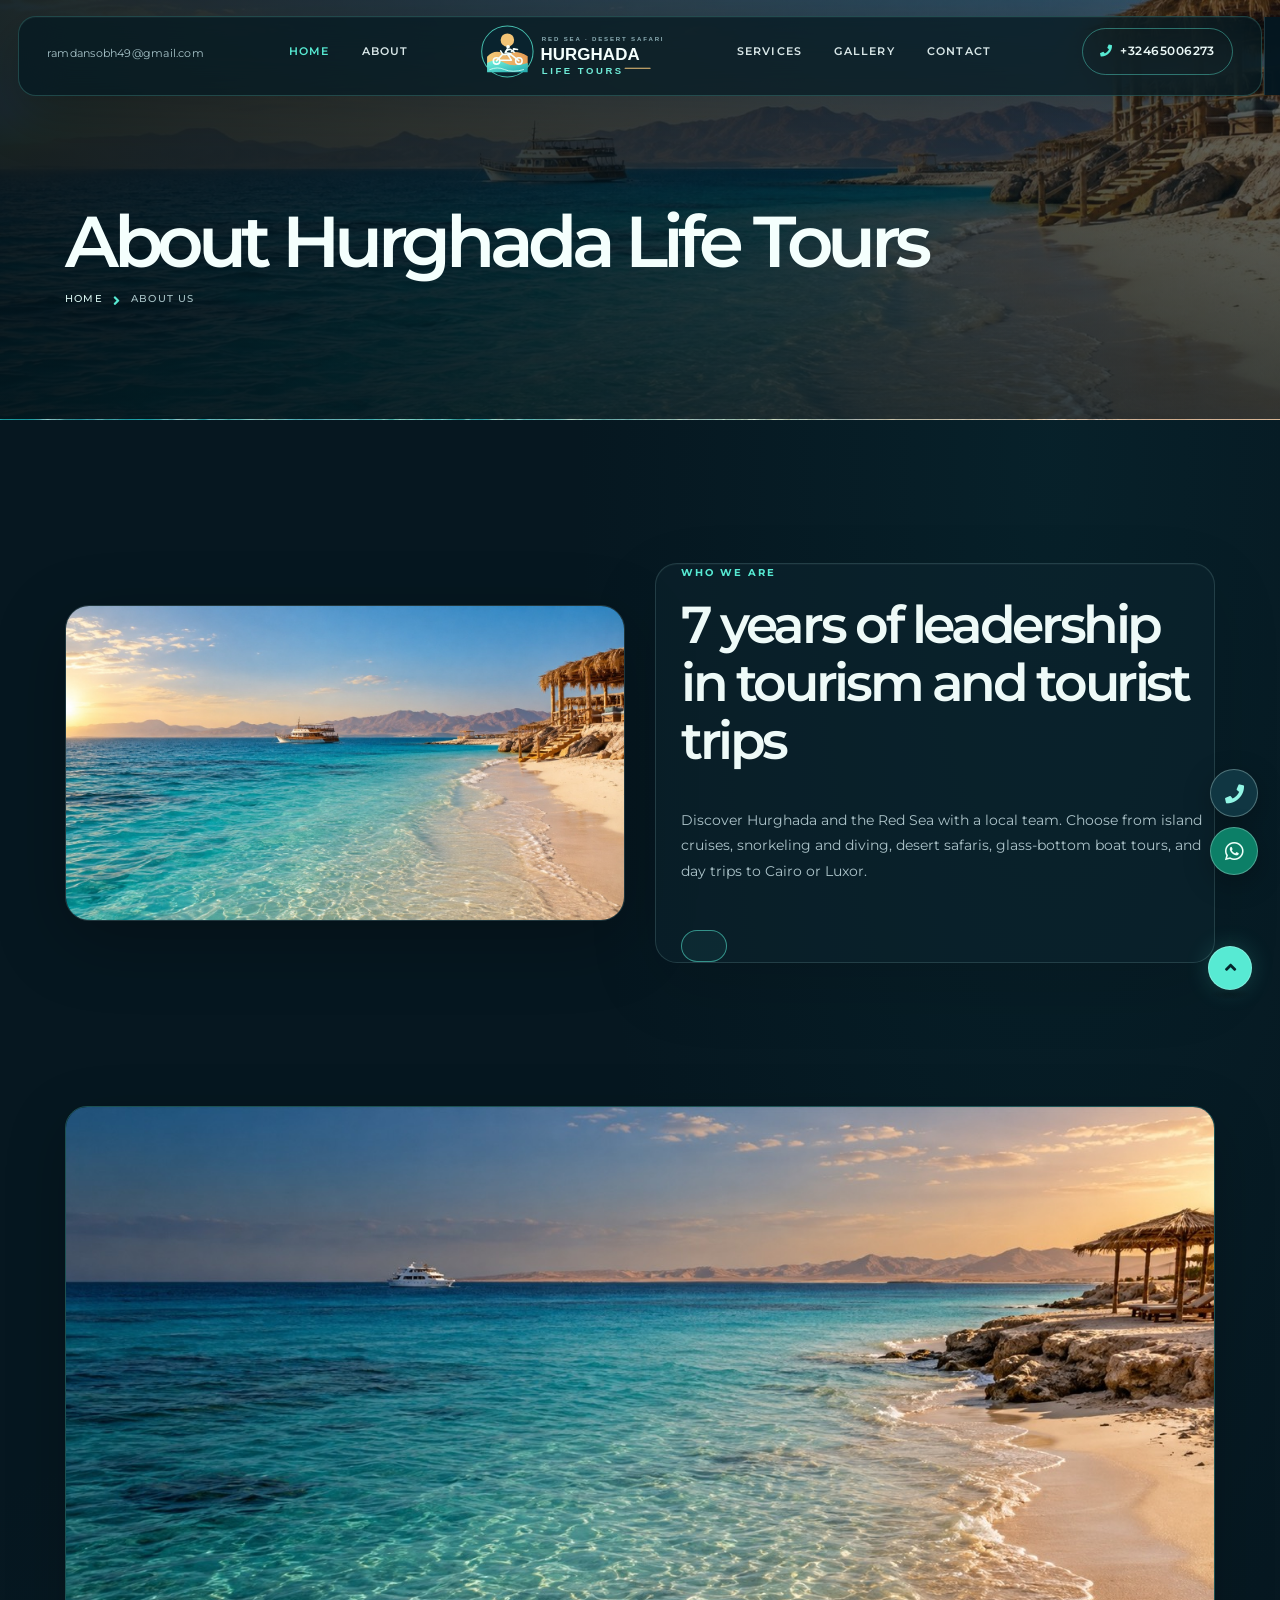
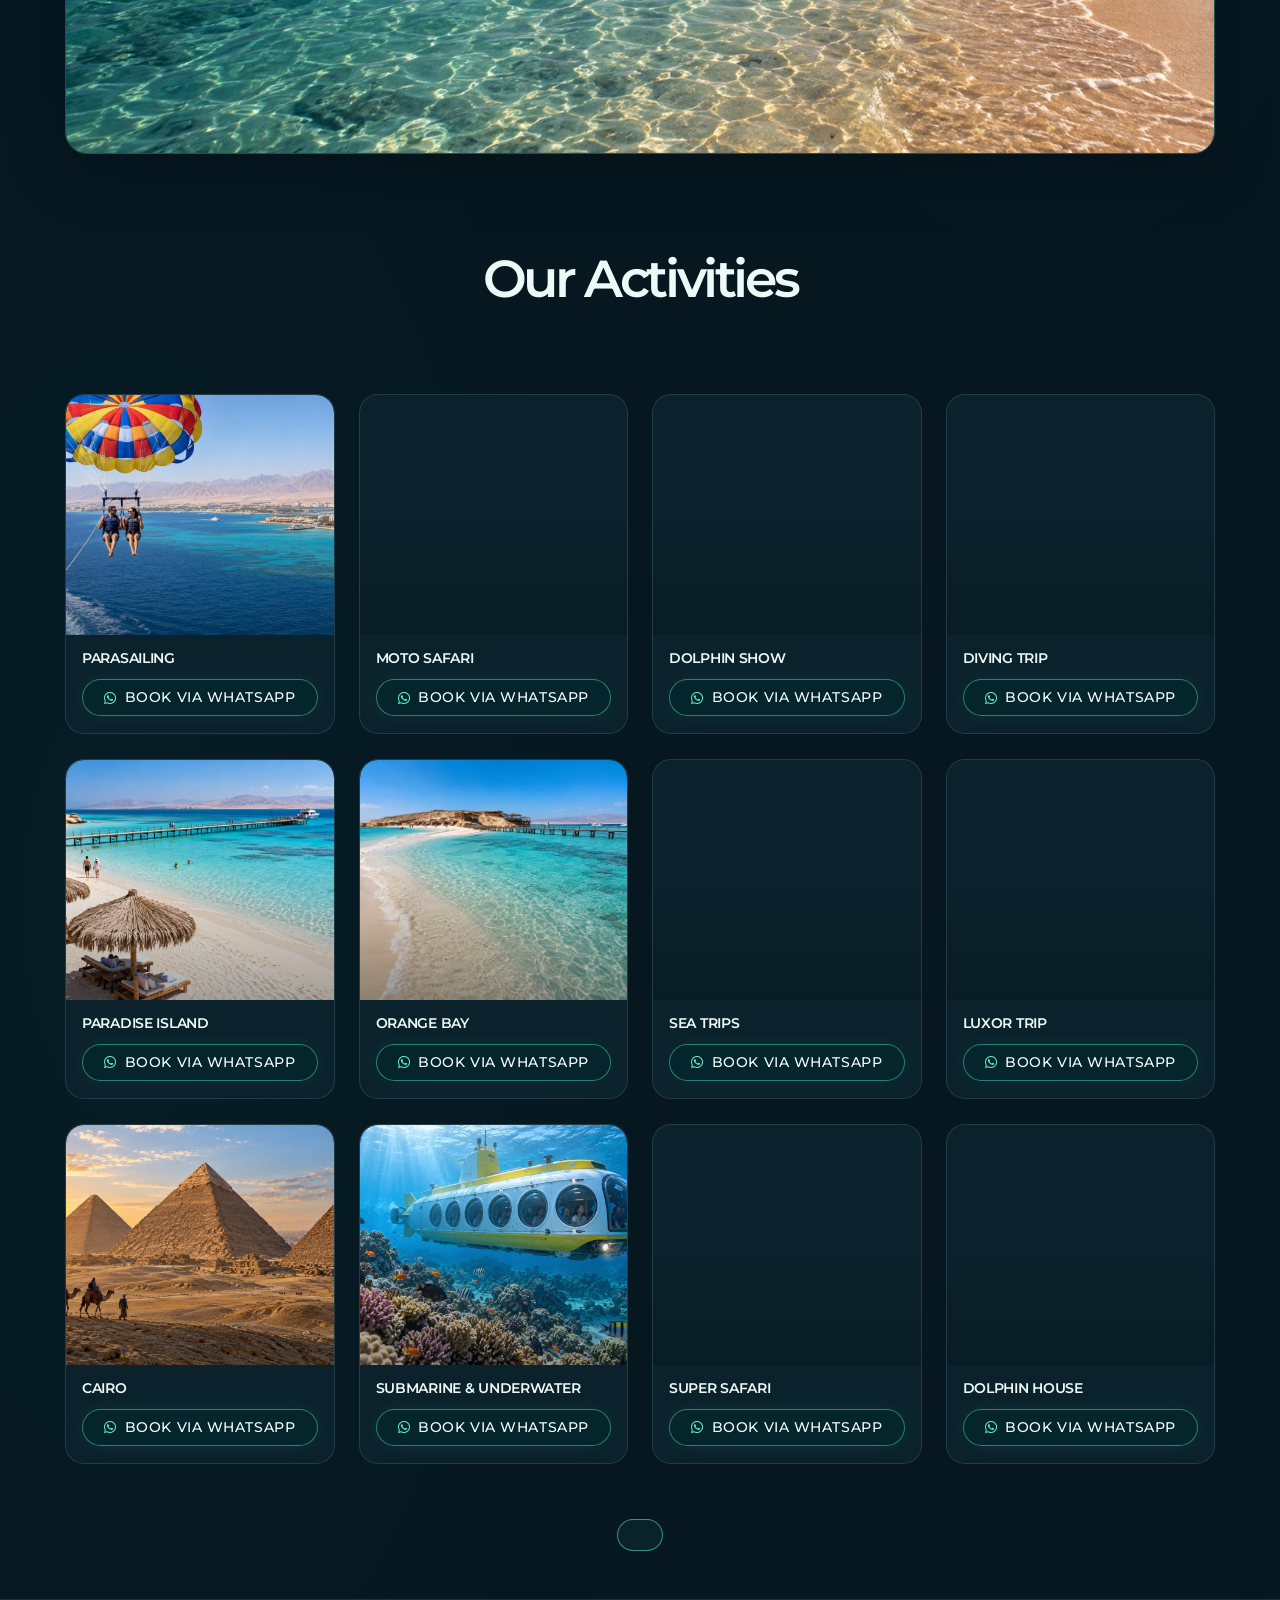
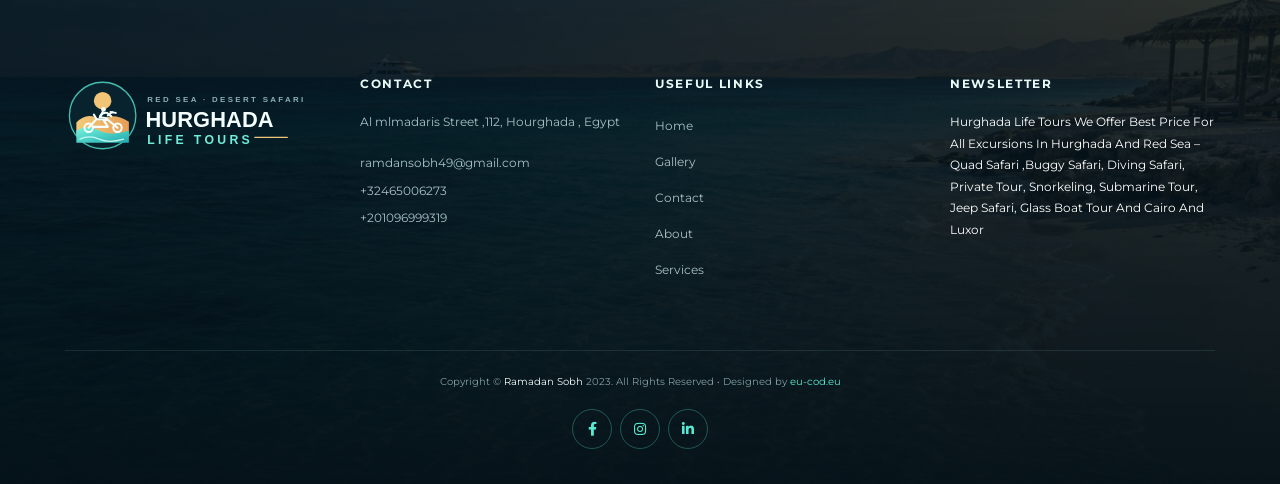
<file: overview.html>
<!doctype html>
<html class="no-js" lang="en">
    <head>
        <meta charset="utf-8">
        <meta name="viewport" content="width=device-width, initial-scale=1">
        <meta http-equiv="x-ua-compatible" content="ie=edge">
        <title>Hurghada Excursions &amp; Red Sea Tours | Hurghada Life Tours</title>
        <meta name="description" content="Explore island cruises, snorkeling, desert safaris and popular day trips from Hurghada. Find an excursion and ask our team about your plans.">
        <meta name="theme-color" content="#07131b">
        <meta property="og:type" content="website">
        <meta property="og:locale" content="en_US">
        <meta property="og:title" content="Hurghada Excursions &amp; Red Sea Tours | Hurghada Life Tours">
        <meta property="og:description" content="Explore island cruises, snorkeling, desert safaris and popular day trips from Hurghada. Find an excursion and ask our team about your plans.">

		<link rel="shortcut icon" type="image/x-icon" href="assets/images/logo-hurghada-mark.svg">
        <!-- Place favicon.ico in the root directory -->

        <!-- CSS here -->
        <link rel="stylesheet" href="assets/css/bootstrap.min.css">
        <link rel="stylesheet" href="assets/css/animate.min.css">
        <link rel="stylesheet" href="assets/css/magnific-popup.css">
        <link rel="stylesheet" href="assets/css/fontawesome-all.min.css">
        <link rel="stylesheet" href="assets/css/odometer.css">
        <link rel="stylesheet" href="assets/css/swiper-bundle.min.css">
        <link rel="stylesheet" href="assets/css/slick.css">
        <link rel="stylesheet" href="assets/css/spacing.css">
        <link rel="stylesheet" href="assets/css/flaticon.css">
        <link rel="stylesheet" href="assets/css/style.css">
        <link rel="stylesheet" href="assets/css/responsive.css">
            <link rel="stylesheet" href="assets/css/modern.css">
    </head>
    <body>

        <!-- Preloader-start -->
        <div id="preloader">
            <div class="ta-preloader-block">
                <div class="ta-spinner-eff">
                    <div class="ta-bar ta-bar-top"></div>
                    <div class="ta-bar ta-bar-right"></div>
                    <div class="ta-bar ta-bar-bottom"></div>
                    <div class="ta-bar ta-bar-left"></div>
                </div>
            </div>
        </div>
        <!-- Preloader-start-end -->

		<!-- Scroll-top -->
        <button class="scroll-top scroll-to-target" data-target="html">
            <i class="fas fa-angle-up"></i>
        </button>
        <!-- Scroll-top-end-->

          <!-- header-area -->
          <header>
            <div id="sticky-header" class="menu-area transparent-header">
                <div class="container custom-container">
                    <div class="row">
                        <div class="col-12">
                            <div class="mobile-nav-toggler"><i class="fas fa-bars"></i></div>
                            <div class="menu-wrap">
                                <nav class="menu-nav">
                                    <div class="row align-items-center">
                                        <div class="col-xl-2">
                                            <div class="header-mail">
                                                <a href="mailto:ramdansobh49@gmail.com">ramdansobh49@gmail.com</a>
                                            </div>
                                        </div>
                                        <div class="col-xl-8">
                                            <div class="logo mobile-logo d-none">
                                                <a href="index.html"><img src="assets/images/logo-hurghada-safari.svg" alt="Hurghada Life Tours — Red Sea and desert safari"></a>
                                                <a href="index.html" class="d-none sticky-logo"><img src="assets/images/logo-hurghada-safari.svg" alt="Hurghada Life Tours — Red Sea and desert safari"></a>
                                            </div>
                                            <div class="navbar-wrap main-menu d-none d-lg-flex">
                                                <ul class="navigation">
                                                    <li class="active menu-item-has-children"><a href="index.html">Home</a>
                                                    
                                                    </li>
                                                    <li class="menu-item-has-children"><a href="overview.html">About</a>
                                                       
                                                    </li>
                                                    
                                                </ul>
                                                <div class="logo">
                                                    <a href="index.html"><img src="assets/images/logo-hurghada-safari.svg" alt="Hurghada Life Tours — Red Sea and desert safari"></a>
                                                </div>
                                                <div class="logo d-none">
                                                    <a href="index.html"><img src="assets/images/logo-hurghada-safari.svg" alt="Hurghada Life Tours — Red Sea and desert safari"></a>
                                                </div>
                                                <ul class="navigation right">
                                                    
                                                    <li class="menu-item-has-children"><a href="project-three.html">Services</a>
                                                       
                                                    </li>
                                                    <li><a href="gallery.html">Gallery</a></li>
                                                    <li><a href="contact.html">Contact</a></li>
                                                </ul>
                                            </div>
                                        </div>
                                        <div class="col-xl-2">
                                            <div class="header-contact text-end">
                                                <a href="tel:32465006273">+32465006273</a>
                                            </div>
                                        </div>
                                    </div>
                                </nav>
                            </div>

                            <!-- Mobile Menu  -->
                            <div class="mobile-menu">
                                <nav class="menu-box">
                                    <div class="close-btn"><i class="fas fa-times"></i></div>
                                    <div class="nav-logo">
                                        <a href="index.html"><img src="assets/images/logo-hurghada-safari.svg" alt="Hurghada Life Tours — Red Sea and desert safari"></a>
                                    </div>
                                    <div class="menu-outer">
                                        <!--Here Menu Will Come Automatically Via Javascript / Same Menu as in Header-->
                                    </div>
                                    <div class="social-links">
                                        <ul class="clearfix list-wrap">
                                            <li><a href="https://www.facebook.com/hurghadalifetour/"><i class="fab fa-facebook-f"></i></a></li>
                                            <li><a href="https://www.facebook.com/hurghadalifetour/"><i class="fab fa-instagram"></i></a></li>
                                            <li><a href="https://www.facebook.com/hurghadalifetour/"><i class="fab fa-linkedin-in"></i></a></li>
                                            <li><a href="https://www.facebook.com/hurghadalifetour/"><i class="fab fa-youtube"></i></a></li>
                                        </ul>
                                    </div>
                                </nav>
                            </div>
                            <div class="menu-backdrop"></div>
                            <!-- End Mobile Menu -->

                        </div>
                    </div>
                </div>
            </div>
        </header>
        <!-- header-area-end -->

        <!-- main-area -->
        <main>

            <!-- breadcrumb-area -->
            <section class="breadcrumb-area">
                <div class="container">
                    <div class="row">
                        <div class="col-lg-12">
                            <div class="breadcrumb-content">
                                <h1 class="title">About Hurghada Life Tours</h1>
                                <nav aria-label="breadcrumb">
                                    <ol class="breadcrumb">
                                        <li class="breadcrumb-item"><a href="index.html">Home</a></li>
                                        <li class="breadcrumb-item active" aria-current="page">About Us</li>
                                    </ol>
                                </nav>
                            </div>
                        </div>
                    </div>
                </div>
            </section>
            <!-- breadcrumb-area-end -->

            <!-- about-area -->
            <section class="about-area-two">
                <div class="container">
                    <div class="row align-items-center py-5">
                        <div class="col-lg-6">
                            <div class="about-img text-center">
                                <img loading="lazy" decoding="async" src="assets/images/modern/red-sea-coast.jpg" class="w-100" alt="Clear Red Sea shoreline near Hurghada, Egypt">
                            </div>
                        </div>
                        <div class="col-lg-6">
                            <div class="about-content">
                                <div class="section-title mb-40">
                                    <span class="sub-title">Who we are</span>
                                    <h2 class="title">7 years of leadership in tourism and tourist trips</h2>
                                </div>
                                <p>Discover Hurghada and the Red Sea with a local team. Choose from island cruises, snorkeling and diving, desert safaris, glass-bottom boat tours, and day trips to Cairo or Luxor.</p>
                                <a href="project-three.html" class="btn transparent-btn">
                                    <div class="btn_m">
                                        <div class="btn_c">
                                            <div class="btn_t1">learn more</div>
                                            <div class="btn_t2">learn more</div>
                                        </div>
                                    </div>
                                </a>
                            </div>
                        </div>
                    </div>
                </div>
            </section>
            <!-- about-area-end -->

        

            <!-- parallax-img-area -->
            <section>
                <div class="container">
                    <div class="row">
                        <div class="col-md-12">
                          <div class="text ">
                         
                            <div class="video">
                              <img class="w-100" loading="lazy" decoding="async" src="assets/images/modern/red-sea-hero.jpg" alt="Red Sea boat trip near Hurghada, Egypt">
                          </div>
                          </div>
                        </div>
                     
                      </div>
                </div>
            </section>
            
            <!-- parallax-img-area-end -->

            

            <!-- team-area -->
            <section class="team-area-two py-5">
                <div class="container">
                    <div class="row justify-content-center">
                        <div class="col-xl-6 col-lg-7">
                            <div class="section-title text-center mb-55 py-5">
                               
                                <h2 class="title">Our Activities</h2>
                            </div>
                        </div>
                    </div>
                    <div class="team-item-wrap">
                        <div class="row justify-content-center">
                            <div class="col-xl-3 col-md-4 col-sm-6">
                                <div class="team-item">
                                    <div class="team-thumb">
                                        <a href="https://wa.me/32465006273"><img loading="lazy" decoding="async" src="assets/images/modern/parasailing.jpg" alt="Parasailing in Hurghada, Egypt"></a>
                                    </div>
                                    <div class="team-content">
                                        <h3 class="title"><a href="https://wa.me/32465006273">Parasailing</a></h3>
                                       
                                    <a class="tour-whatsapp-link" href="https://wa.me/32465006273?text=Hello%20Hurghada%20Life%20Tours%2C%0AI%27m%20interested%20in%20this%20tour%3A%20Parasailing.%0ATrip%20details%3A%20About%20a%2015-minute%20parasailing%20flight%20over%20the%20Red%20Sea%20coast%20of%20Hurghada.%0APlease%20share%20the%20price%2C%20available%20dates%2C%20pickup%20details%20and%20how%20to%20book." target="_blank" rel="noopener noreferrer" aria-label="Book Parasailing via WhatsApp"><i class="fab fa-whatsapp" aria-hidden="true"></i><span>Book via WhatsApp</span></a></div>
                                </div>
                            </div>
                            <div class="col-xl-3 col-md-4 col-sm-6">
                                <div class="team-item">
                                    <div class="team-thumb">
                                        <a href="https://wa.me/32465006273"><img loading="lazy" decoding="async" src="assets/images/modern/quad-safari.jpg" alt="Moto safari in Hurghada, Egypt"></a>
                                    </div>
                                    <div class="team-content">
                                        <h3 class="title"><a href="https://wa.me/32465006273">Moto safari</a></h3>
                                        
                                    <a class="tour-whatsapp-link" href="https://wa.me/32465006273?text=Hello%20Hurghada%20Life%20Tours%2C%0AI%27m%20interested%20in%20this%20tour%3A%20Moto%20safari.%0ATrip%20details%3A%20A%203-hour%20quad%20safari%20with%20a%20Bedouin%20village%20visit%2C%20camel%20ride%20and%20tea.%0APlease%20share%20the%20price%2C%20available%20dates%2C%20pickup%20details%20and%20how%20to%20book." target="_blank" rel="noopener noreferrer" aria-label="Book Moto safari via WhatsApp"><i class="fab fa-whatsapp" aria-hidden="true"></i><span>Book via WhatsApp</span></a></div>
                                </div>
                            </div>
                            <div class="col-xl-3 col-md-4 col-sm-6">
                                <div class="team-item">
                                    <div class="team-thumb">
                                        <a href="https://wa.me/32465006273"><img loading="lazy" decoding="async" src="assets/images/modern/dolphins.jpg" alt="Dolphin show in Hurghada, Egypt"></a>
                                    </div>
                                    <div class="team-content">
                                        <h3 class="title"><a href="https://wa.me/32465006273">Dolphin show</a></h3>
                                       
                                    <a class="tour-whatsapp-link" href="https://wa.me/32465006273?text=Hello%20Hurghada%20Life%20Tours%2C%0AI%27m%20interested%20in%20this%20tour%3A%20Dolphin%20show.%0ATrip%20details%3A%20A%20one-hour%20dolphin%20and%20sea%20lion%20show%3B%20normally%20available%20daily%20except%20Saturday.%0APlease%20share%20the%20price%2C%20available%20dates%2C%20pickup%20details%20and%20how%20to%20book." target="_blank" rel="noopener noreferrer" aria-label="Book Dolphin show via WhatsApp"><i class="fab fa-whatsapp" aria-hidden="true"></i><span>Book via WhatsApp</span></a></div>
                                </div>
                            </div>
                            <div class="col-xl-3 col-md-4 col-sm-6">
                                <div class="team-item">
                                    <div class="team-thumb">
                                        <a href="https://wa.me/32465006273"><img loading="lazy" decoding="async" src="assets/images/modern/snorkeling.jpg" alt="Diving trip in Hurghada, Egypt"></a>
                                    </div>
                                    <div class="team-content">
                                        <h3 class="title"><a href="https://wa.me/32465006273">Diving trip</a></h3>
                                        
                                    <a class="tour-whatsapp-link" href="https://wa.me/32465006273?text=Hello%20Hurghada%20Life%20Tours%2C%0AI%27m%20interested%20in%20this%20tour%3A%20Diving%20trip.%0ATrip%20details%3A%20Explore%20Red%20Sea%20coral%20reefs%20with%20guided%20snorkeling%20and%20diving%20stops.%0APlease%20share%20the%20price%2C%20available%20dates%2C%20pickup%20details%20and%20how%20to%20book." target="_blank" rel="noopener noreferrer" aria-label="Book Diving trip via WhatsApp"><i class="fab fa-whatsapp" aria-hidden="true"></i><span>Book via WhatsApp</span></a></div>
                                </div>
                            </div>
                            <div class="col-xl-3 col-md-4 col-sm-6">
                                <div class="team-item">
                                    <div class="team-thumb">
                                        <a href="https://wa.me/32465006273"><img loading="lazy" decoding="async" src="assets/images/modern/paradise-island.jpg" alt="Paradise island in Hurghada, Egypt"></a>
                                    </div>
                                    <div class="team-content">
                                        <h3 class="title"><a href="https://wa.me/32465006273">Paradise island</a></h3>
                                        
                                    <a class="tour-whatsapp-link" href="https://wa.me/32465006273?text=Hello%20Hurghada%20Life%20Tours%2C%0AI%27m%20interested%20in%20this%20tour%3A%20Paradise%20island.%0ATrip%20details%3A%20Full-day%20island%20and%20boat%20trip%20with%20snorkeling%20stops%2C%20beach%20time%2C%20lunch%20and%20transfers.%0APlease%20share%20the%20price%2C%20available%20dates%2C%20pickup%20details%20and%20how%20to%20book." target="_blank" rel="noopener noreferrer" aria-label="Book Paradise island via WhatsApp"><i class="fab fa-whatsapp" aria-hidden="true"></i><span>Book via WhatsApp</span></a></div>
                                </div>
                            </div>
                            <div class="col-xl-3 col-md-4 col-sm-6">
                                <div class="team-item">
                                    <div class="team-thumb">
                                        <a href="https://wa.me/32465006273"><img loading="lazy" decoding="async" src="assets/images/modern/orange-bay.jpg" alt="Orang bay in Hurghada, Egypt"></a>
                                    </div>
                                    <div class="team-content">
                                        <h3 class="title"><a href="https://wa.me/32465006273">Orange Bay</a></h3>
                                        
                                    <a class="tour-whatsapp-link" href="https://wa.me/32465006273?text=Hello%20Hurghada%20Life%20Tours%2C%0AI%27m%20interested%20in%20this%20tour%3A%20Orange%20Bay.%0ATrip%20details%3A%20Full-day%20boat%20trip%20with%20snorkeling%20stops%2C%20time%20on%20Orange%20Bay%2C%20lunch%20and%20transfers.%0APlease%20share%20the%20price%2C%20available%20dates%2C%20pickup%20details%20and%20how%20to%20book." target="_blank" rel="noopener noreferrer" aria-label="Book Orange Bay via WhatsApp"><i class="fab fa-whatsapp" aria-hidden="true"></i><span>Book via WhatsApp</span></a></div>
                                </div>
                            </div>

                            <div class="col-xl-3 col-md-4 col-sm-6">
                                <div class="team-item">
                                    <div class="team-thumb">
                                        <a href="https://wa.me/32465006273"><img loading="lazy" decoding="async" src="assets/images/modern/glass-boat.jpg" class="w-100" alt="Sea trips in Hurghada, Egypt"></a>
                                    </div>
                                    <div class="team-content">
                                        <h3 class="title"><a href="https://wa.me/32465006273">Sea trips</a></h3>
                                       
                                    <a class="tour-whatsapp-link" href="https://wa.me/32465006273?text=Hello%20Hurghada%20Life%20Tours%2C%0AI%27m%20interested%20in%20this%20tour%3A%20Sea%20trips.%0ATrip%20details%3A%20A%20Red%20Sea%20boat%20trip%20with%20time%20to%20swim%2C%20snorkel%20and%20enjoy%20the%20coast.%0APlease%20share%20the%20price%2C%20available%20dates%2C%20pickup%20details%20and%20how%20to%20book." target="_blank" rel="noopener noreferrer" aria-label="Book Sea trips via WhatsApp"><i class="fab fa-whatsapp" aria-hidden="true"></i><span>Book via WhatsApp</span></a></div>
                                </div>
                            </div>
                            
                            <div class="col-xl-3 col-md-4 col-sm-6">
                                <div class="team-item">
                                    <div class="team-thumb">
                                        <a href="https://wa.me/32465006273"><img loading="lazy" decoding="async" src="assets/images/modern/luxor.jpg" class="w-100" alt="Luxor trip in Hurghada, Egypt"></a>
                                    </div>
                                    <div class="team-content">
                                        <h3 class="title"><a href="https://wa.me/32465006273">Luxor trip</a></h3>
                                       
                                    <a class="tour-whatsapp-link" href="https://wa.me/32465006273?text=Hello%20Hurghada%20Life%20Tours%2C%0AI%27m%20interested%20in%20this%20tour%3A%20Luxor%20trip.%0ATrip%20details%3A%20Day%20trip%20to%20Luxor%20to%20visit%20Karnak%20Temple%20and%20other%20ancient%20Egyptian%20sites.%0APlease%20share%20the%20price%2C%20available%20dates%2C%20pickup%20details%20and%20how%20to%20book." target="_blank" rel="noopener noreferrer" aria-label="Book Luxor trip via WhatsApp"><i class="fab fa-whatsapp" aria-hidden="true"></i><span>Book via WhatsApp</span></a></div>
                                </div>
                            </div>





                            <div class="col-xl-3 col-md-4 col-sm-6">
                                <div class="team-item">
                                    <div class="team-thumb">
                                        <a href="https://wa.me/32465006273"><img loading="lazy" decoding="async" src="assets/images/modern/cairo.jpg" alt="Cairo in Hurghada, Egypt"></a>
                                    </div>
                                    <div class="team-content">
                                        <h3 class="title"><a href="https://wa.me/32465006273">Cairo</a></h3>
                                        
                                    <a class="tour-whatsapp-link" href="https://wa.me/32465006273?text=Hello%20Hurghada%20Life%20Tours%2C%0AI%27m%20interested%20in%20this%20tour%3A%20Cairo.%0ATrip%20details%3A%20Day%20trip%20from%20Hurghada%20to%20Cairo%20and%20the%20Giza%20Pyramids.%0APlease%20share%20the%20price%2C%20available%20dates%2C%20pickup%20details%20and%20how%20to%20book." target="_blank" rel="noopener noreferrer" aria-label="Book Cairo via WhatsApp"><i class="fab fa-whatsapp" aria-hidden="true"></i><span>Book via WhatsApp</span></a></div>
                                </div>
                            </div>
                            <div class="col-xl-3 col-md-4 col-sm-6">
                                <div class="team-item">
                                    <div class="team-thumb">
                                        <a href="https://wa.me/32465006273"><img loading="lazy" decoding="async" src="assets/images/modern/submarine.jpg" alt="Submarine &amp; underwater in Hurghada, Egypt"></a>
                                    </div>
                                    <div class="team-content">
                                        <h3 class="title"><a href="https://wa.me/32465006273">Submarine & underwater</a></h3>
                                        
                                    <a class="tour-whatsapp-link" href="https://wa.me/32465006273?text=Hello%20Hurghada%20Life%20Tours%2C%0AI%27m%20interested%20in%20this%20tour%3A%20Submarine%20%26%20underwater.%0ATrip%20details%3A%20Underwater%20submarine%20trip%20to%20see%20coral%20reefs%20and%20colorful%20fish.%0APlease%20share%20the%20price%2C%20available%20dates%2C%20pickup%20details%20and%20how%20to%20book." target="_blank" rel="noopener noreferrer" aria-label="Book Submarine & underwater via WhatsApp"><i class="fab fa-whatsapp" aria-hidden="true"></i><span>Book via WhatsApp</span></a></div>
                                </div>
                            </div>
                            <div class="col-xl-3 col-md-4 col-sm-6">
                                <div class="team-item">
                                    <div class="team-thumb">
                                        <a href="https://wa.me/32465006273"><img loading="lazy" decoding="async" src="assets/images/modern/jeep-safari.jpg" alt="Super safari in Hurghada, Egypt"></a>
                                    </div>
                                    <div class="team-content">
                                        <h3 class="title"><a href="https://wa.me/32465006273">Super safari</a></h3>
                                       
                                    <a class="tour-whatsapp-link" href="https://wa.me/32465006273?text=Hello%20Hurghada%20Life%20Tours%2C%0AI%27m%20interested%20in%20this%20tour%3A%20Super%20safari.%0ATrip%20details%3A%20Longer%20desert%20safari%20with%20buggy%20rides%2C%20a%20Bedouin%20village%2C%20dinner%20and%20an%20evening%20show.%0APlease%20share%20the%20price%2C%20available%20dates%2C%20pickup%20details%20and%20how%20to%20book." target="_blank" rel="noopener noreferrer" aria-label="Book Super safari via WhatsApp"><i class="fab fa-whatsapp" aria-hidden="true"></i><span>Book via WhatsApp</span></a></div>
                                </div>
                            </div>

                            <div class="col-xl-3 col-md-4 col-sm-6">
                                <div class="team-item">
                                    <div class="team-thumb">
                                        <a href="https://wa.me/32465006273"><img loading="lazy" decoding="async" src="assets/images/modern/dolphins.jpg" alt="Dolphin House in Hurghada, Egypt"></a>
                                    </div>
                                    <div class="team-content">
                                        <h3 class="title"><a href="https://wa.me/32465006273">Dolphin House</a></h3>
                                       
                                    <a class="tour-whatsapp-link" href="https://wa.me/32465006273?text=Hello%20Hurghada%20Life%20Tours%2C%0AI%27m%20interested%20in%20this%20tour%3A%20Dolphin%20House.%0ATrip%20details%3A%20Boat%20trip%20to%20the%20dolphin%20area%20with%20snorkeling%20stops%2C%20lunch%20and%20water%20activities.%0APlease%20share%20the%20price%2C%20available%20dates%2C%20pickup%20details%20and%20how%20to%20book." target="_blank" rel="noopener noreferrer" aria-label="Book Dolphin House via WhatsApp"><i class="fab fa-whatsapp" aria-hidden="true"></i><span>Book via WhatsApp</span></a></div>
                                </div>
                            </div>
                            



                        </div>
                    </div>
                    <div class="view-more-btn text-center mt-30">
                        <a href="https://wa.me/32465006273" class="btn transparent-btn">
                            <div class="btn_m">
                                <div class="btn_c">
                                    <div class="btn_t1">View all members</div>
                                    <div class="btn_t2">View all members</div>
                                </div>
                            </div>
                        </a>
                    </div>
                </div>
            </section>
            <!-- team-area-end -->

            

        </main>
        <!-- main-area-end -->

          <!-- start contact whatsapp -->
          <div class="contact-3">
            <a href="tel:+32465006273">
              <button class="call-icon">
                <i class="fas fa-phone"></i>
                <span class="sr-only">Call</span>
              </button>
            </a>
            <a href="https://wa.me/32465006273">
              <button class="whatsapp-icon">
                <i class="fab fa-whatsapp"></i>
                <span class="sr-only">Whatsapp</span>
              </button>
            </a>
          </div>

          <!-- end contact whatsapp -->


       <!-- footer-area -->
       <footer>
            
        <div class="footer-area footer-bg">
            <div class="container">
                <div class="footer-top">


                    <div class="row">
                        
                        <div class="col-xl-3 col-md-4 col-sm-5">
                            <div class="footer-widget">
                                <div class="footer-logo">
                                    <a href="index.html"><img src="assets/images/logo-hurghada-safari.svg" class="lg" alt="Hurghada Life Tours — Red Sea and desert safari"></a>
                                </div>
                            </div>
                        </div>
                        <div class="col-xl-3 col-md-4 col-sm-7">
                            <div class="footer-widget">
                                <h2 class="fw-title">Contact</h2>
                                <div class="footer-contact">
                                    <p>Al mlmadaris Street ,112, Hourghada , Egypt</p>
                                    <ul class="list-wrap">
                                        <li><a href="mailto:ramdansobh49@gmail.com">ramdansobh49@gmail.com</a></li>
                                        <li><a href="tel:+32465006273">+32465006273</a></li>
                                        <li><a href="tel:+201096999319">+201096999319</a></li>
                                    </ul>
                                </div>
                            </div>
                        </div>
                        <div class="col-xl-3 col-md-4 col-sm-5">
                            <div class="footer-widget">
                                <h2 class="fw-title">Useful links</h2>
                                <div class="footer-link">
                                    <ul class="list-wrap">
                                        <li><a href="index.html">Home </a></li>
                                        <li><a href="gallery.html">Gallery</a></li>
                                                    <li><a href="contact.html">Contact</a></li>
                                        <li><a href="overview.html"> About</a></li>
                                        <li><a href="project-three.html">Services </a></li>
                                        

                                    </ul>
                                </div>
                            </div>
                        </div>
                        <div class="col-xl-3 col-md-5 col-sm-7">
                            <div class="footer-widget">
                                <h2 class="fw-title">newsletter</h2>
                                <div class="footer-newsletter">
                                    <p class="text-white">Hurghada Life Tours We Offer Best Price For All Excursions In Hurghada And Red Sea – Quad Safari ,Buggy Safari, Diving Safari, Private Tour, Snorkeling, Submarine Tour, Jeep Safari, Glass Boat Tour And Cairo And Luxor</p>
                                </div>
                            </div>
                        </div>
                    </div>
                </div>
                <div class="footer-bottom">
                    <div class="row">
                        <div class="col-lg-12">
                            <div class="copyright-text text-center">
                                <p>Copyright © <span>Ramadan Sobh</span> 2023. All Rights Reserved<span class="design-credit-separator"> · </span>Designed by <a href="https://eu-cod.eu" target="_blank" rel="noopener noreferrer">eu-cod.eu</a></p>
                            </div>
                            <div class="footer-social">
                                <ul class="list-wrap">
                                    <li><a href="https://www.facebook.com/hurghadalifetour/"><i class="fab fa-facebook-f"></i></a></li>
                                    <li><a href="https://www.facebook.com/hurghadalifetour/"><i class="fab fa-instagram"></i></a></li>
                                    <li><a href="https://www.facebook.com/hurghadalifetour/"><i class="fab fa-linkedin-in"></i></a></li>
                                </ul>
                            </div>
                        </div>
                    </div>
                </div>
            </div>
        </div>
        
        
    </footer>
    <!-- footer-area-end -->


        <!-- JS here -->
        <script src="assets/js/vendor/jquery-3.6.0.min.js"></script>
        <script src="assets/js/bootstrap.min.js"></script>
        <script src="assets/js/jquery.magnific-popup.min.js"></script>
        <script src="assets/js/jquery.odometer.min.js"></script>
        <script src="assets/js/jquery.parallaxScroll.min.js"></script>
        <script src="assets/js/simpleParallax.min.js"></script>
        <script src="assets/js/slick-animation.min.js"></script>
        <script src="assets/js/swiper-bundle.min.js"></script>
        <script src="assets/js/jarallax.min.js"></script>
        <script src="assets/js/jarallax-video.min.js"></script>
        <script src="assets/js/jquery.appear.js"></script>
        <script src="assets/js/jquery.easing.js"></script>
        <script src="assets/js/slick.min.js"></script>
        <script src="assets/js/ajax-form.js"></script>
        <script src="assets/js/wow.min.js"></script>
        <script src="assets/js/main.js"></script>
        <script src="assets/js/modern.js"></script>
    </body>
</html>
</file>
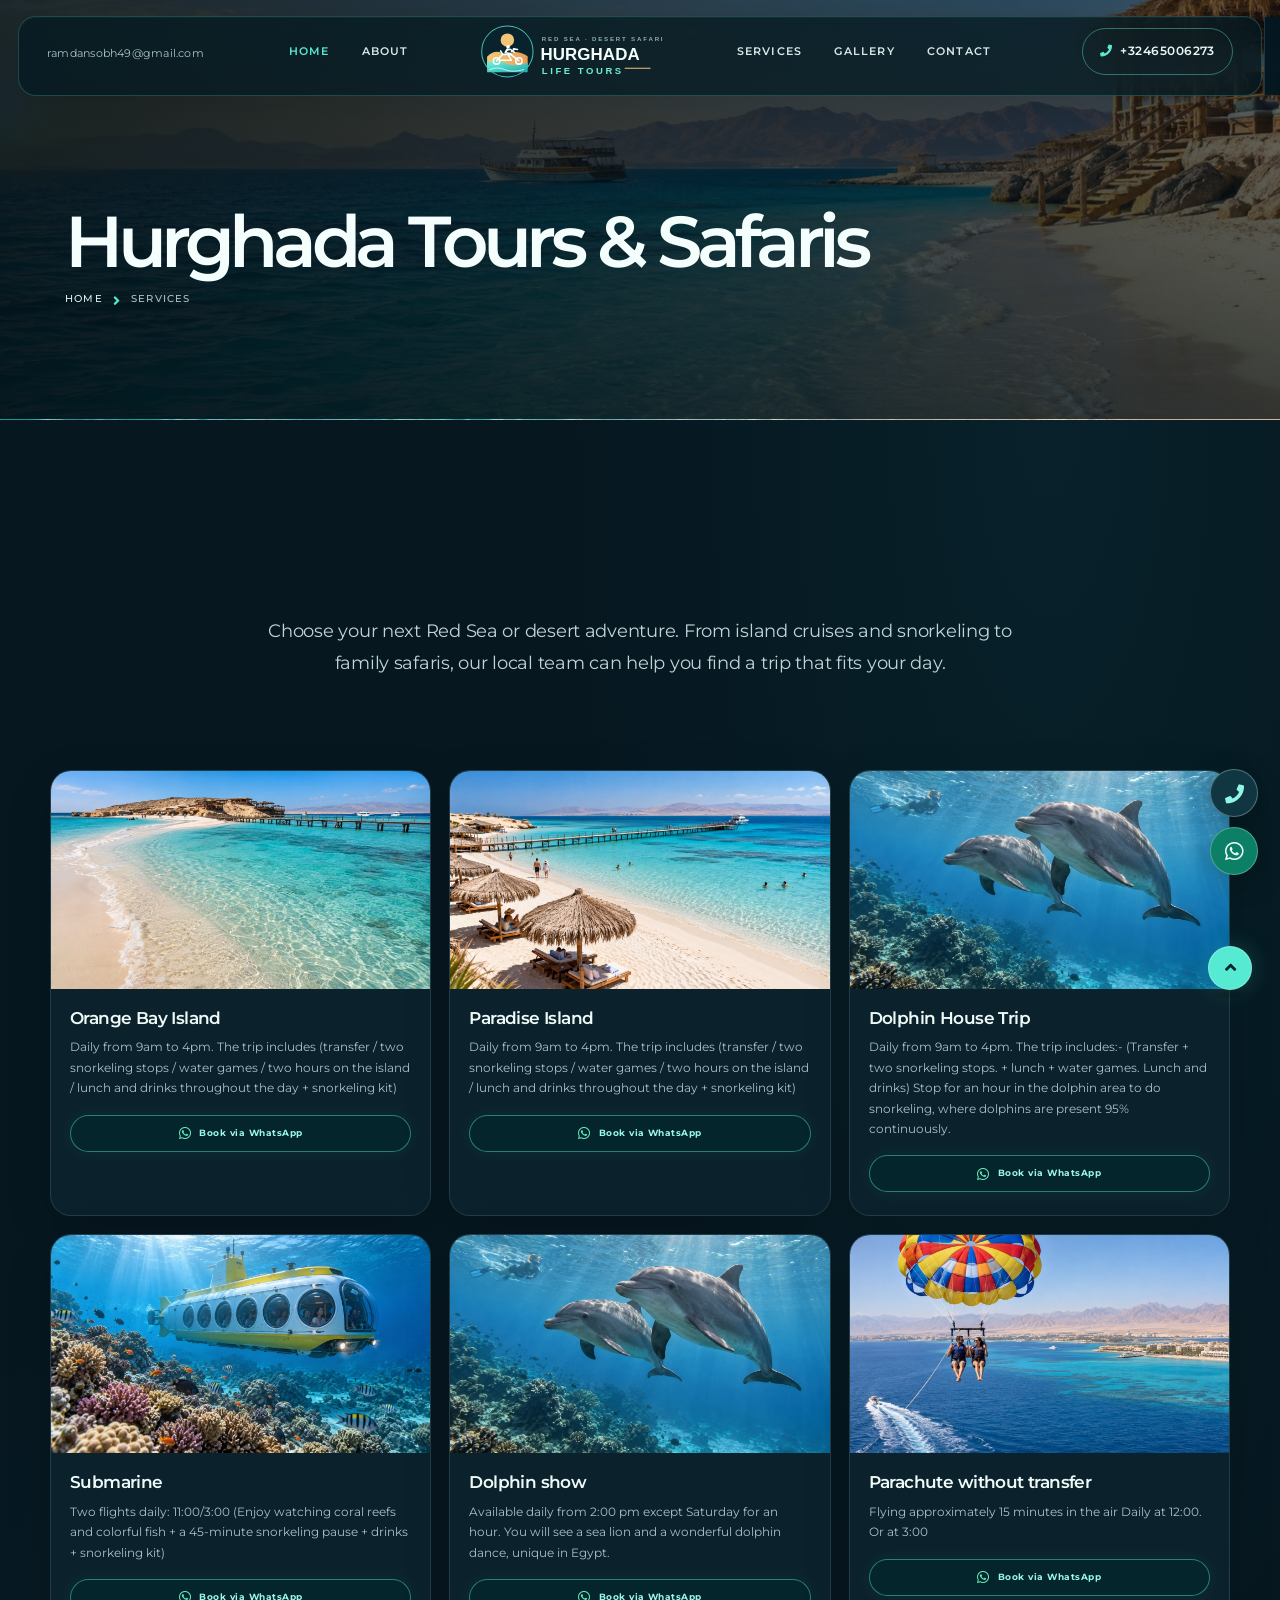
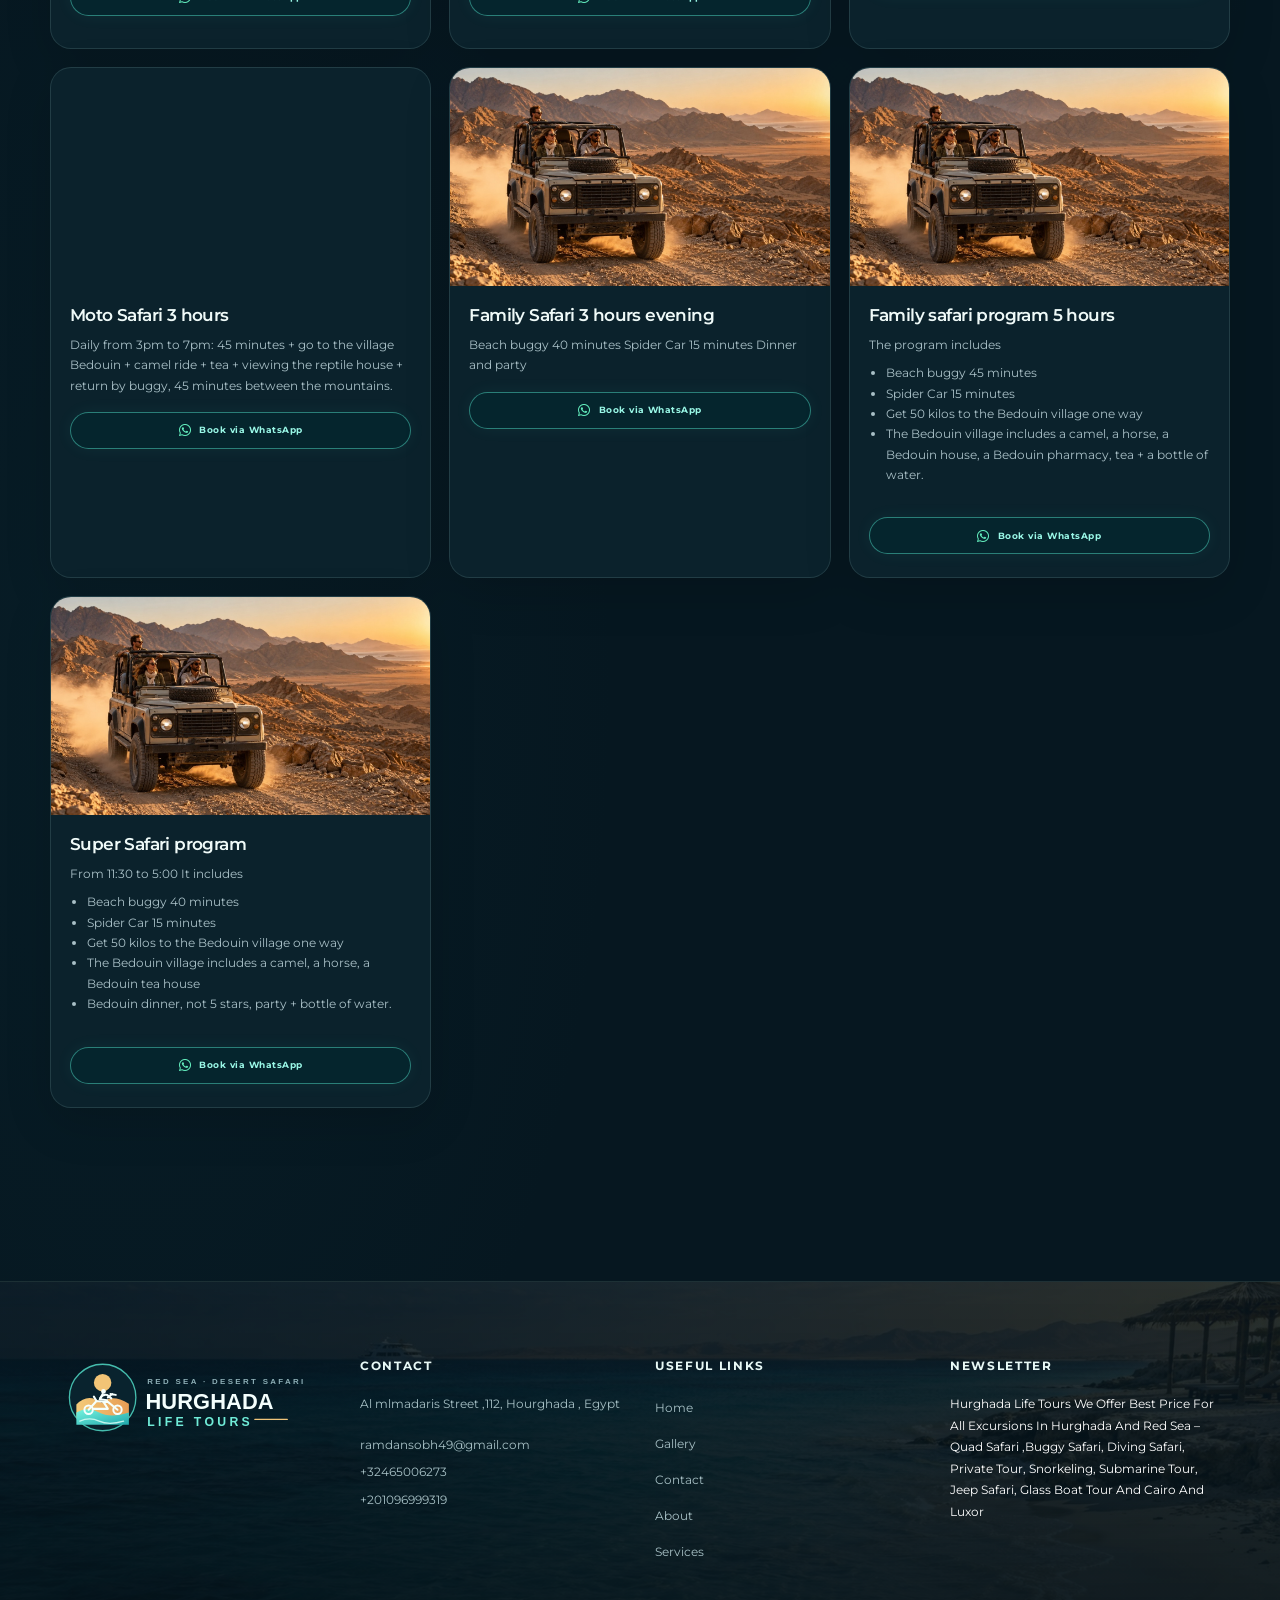
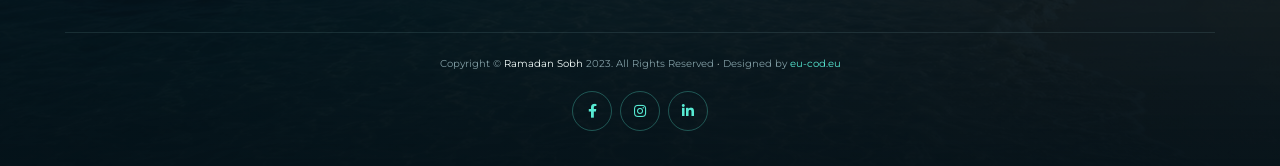
<file: project-three.html>
<!doctype html>
<html class="no-js" lang="en">
    <head>
        <meta charset="utf-8">
        <meta name="viewport" content="width=device-width, initial-scale=1">
        <meta http-equiv="x-ua-compatible" content="ie=edge">
        <title>Hurghada Safari &amp; Excursion Packages | Hurghada Life Tours</title>
        <meta name="description" content="Browse desert safari, island, dolphin, snorkeling, Cairo and Luxor trips from Hurghada. Ask about trip details, pickup and prices on WhatsApp.">
        <meta name="theme-color" content="#07131b">
        <meta property="og:type" content="website">
        <meta property="og:locale" content="en_US">
        <meta property="og:title" content="Hurghada Safari &amp; Excursion Packages | Hurghada Life Tours">
        <meta property="og:description" content="Browse desert safari, island, dolphin, snorkeling, Cairo and Luxor trips from Hurghada. Ask about trip details, pickup and prices on WhatsApp.">

		<link rel="shortcut icon" type="image/x-icon" href="assets/images/logo-hurghada-mark.svg">
        <!-- Place favicon.ico in the root directory -->

        <!-- CSS here -->
        <link rel="stylesheet" href="assets/css/bootstrap.min.css">
        <link rel="stylesheet" href="assets/css/animate.min.css">
        <link rel="stylesheet" href="assets/css/magnific-popup.css">
        <link rel="stylesheet" href="assets/css/fontawesome-all.min.css">
        <link rel="stylesheet" href="assets/css/odometer.css">
        <link rel="stylesheet" href="assets/css/swiper-bundle.min.css">
        <link rel="stylesheet" href="assets/css/slick.css">
        <link rel="stylesheet" href="assets/css/spacing.css">
        <link rel="stylesheet" href="assets/css/flaticon.css">
        <link rel="stylesheet" href="assets/css/style.css">
        <link rel="stylesheet" href="assets/css/responsive.css">
            <link rel="stylesheet" href="assets/css/modern.css">
    </head>
    <body>

        <!-- Preloader-start -->
        <div id="preloader">
            <div class="ta-preloader-block">
                <div class="ta-spinner-eff">
                    <div class="ta-bar ta-bar-top"></div>
                    <div class="ta-bar ta-bar-right"></div>
                    <div class="ta-bar ta-bar-bottom"></div>
                    <div class="ta-bar ta-bar-left"></div>
                </div>
            </div>
        </div>
        <!-- Preloader-start-end -->

		<!-- Scroll-top -->
        <button class="scroll-top scroll-to-target" data-target="html">
            <i class="fas fa-angle-up"></i>
        </button>
        <!-- Scroll-top-end-->

       
        <!-- header-area -->
        <header>
            <div id="sticky-header" class="menu-area transparent-header">
                <div class="container custom-container">
                    <div class="row">
                        <div class="col-12">
                            <div class="mobile-nav-toggler"><i class="fas fa-bars"></i></div>
                            <div class="menu-wrap">
                                <nav class="menu-nav">
                                    <div class="row align-items-center">
                                        <div class="col-xl-2">
                                            <div class="header-mail">
                                                <a href="mailto:ramdansobh49@gmail.com">ramdansobh49@gmail.com</a>
                                            </div>
                                        </div>
                                        <div class="col-xl-8">
                                            <div class="logo mobile-logo d-none">
                                                <a href="index.html"><img src="assets/images/logo-hurghada-safari.svg" alt="Hurghada Life Tours — Red Sea and desert safari"></a>
                                                <a href="index.html" class="d-none sticky-logo"><img src="assets/images/logo-hurghada-safari.svg" alt="Hurghada Life Tours — Red Sea and desert safari"></a>
                                            </div>
                                            <div class="navbar-wrap main-menu d-none d-lg-flex">
                                                <ul class="navigation">
                                                    <li class="active menu-item-has-children"><a href="index.html">Home</a>
                                                    
                                                    </li>
                                                    <li class="menu-item-has-children"><a href="overview.html">About</a>
                                                       
                                                    </li>
                                                    
                                                </ul>
                                                <div class="logo">
                                                    <a href="index.html"><img src="assets/images/logo-hurghada-safari.svg" alt="Hurghada Life Tours — Red Sea and desert safari"></a>
                                                </div>
                                                <div class="logo d-none">
                                                    <a href="index.html"><img src="assets/images/logo-hurghada-safari.svg" alt="Hurghada Life Tours — Red Sea and desert safari"></a>
                                                </div>
                                                <ul class="navigation right">
                                                    
                                                    <li class="menu-item-has-children"><a href="project-three.html">Services</a>
                                                       
                                                    </li>
                                                    <li><a href="gallery.html">Gallery</a></li>
                                                    <li><a href="contact.html">Contact</a></li>
                                                </ul>
                                            </div>
                                        </div>
                                        <div class="col-xl-2">
                                            <div class="header-contact text-end">
                                                <a href="tel:32465006273">+32465006273</a>
                                            </div>
                                        </div>
                                    </div>
                                </nav>
                            </div>

                            <!-- Mobile Menu  -->
                            <div class="mobile-menu">
                                <nav class="menu-box">
                                    <div class="close-btn"><i class="fas fa-times"></i></div>
                                    <div class="nav-logo">
                                        <a href="index.html"><img src="assets/images/logo-hurghada-safari.svg" alt="Hurghada Life Tours — Red Sea and desert safari"></a>
                                    </div>
                                    <div class="menu-outer">
                                        <!--Here Menu Will Come Automatically Via Javascript / Same Menu as in Header-->
                                    </div>
                                    <div class="social-links">
                                        <ul class="clearfix list-wrap">
                                            <li><a href="https://www.facebook.com/hurghadalifetour/"><i class="fab fa-facebook-f"></i></a></li>
                                            <li><a href="https://www.facebook.com/hurghadalifetour/"><i class="fab fa-instagram"></i></a></li>
                                            <li><a href="https://www.facebook.com/hurghadalifetour/"><i class="fab fa-linkedin-in"></i></a></li>
                                            <li><a href="https://www.facebook.com/hurghadalifetour/"><i class="fab fa-youtube"></i></a></li>
                                        </ul>
                                    </div>
                                </nav>
                            </div>
                            <div class="menu-backdrop"></div>
                            <!-- End Mobile Menu -->

                        </div>
                    </div>
                </div>
            </div>
        </header>
        <!-- header-area-end -->

        <!-- main-area -->
        <main>

            <!-- breadcrumb-area -->
            <section class="breadcrumb-area">
                <div class="container">
                    <div class="row">
                        <div class="col-lg-12">
                            <div class="breadcrumb-content">
                                <h1 class="title">Hurghada Tours &amp; Safaris</h1>
                                <nav aria-label="breadcrumb">
                                    <ol class="breadcrumb">
                                        <li class="breadcrumb-item"><a href="index.html">Home</a></li>
                                        <li class="breadcrumb-item active" aria-current="page">Services</li>
                                    </ol>
                                </nav>
                            </div>
                        </div>
                    </div>
                </div>
            </section>
            <!-- breadcrumb-area-end -->

            <!-- project-area -->
            <section class="inner-project-area project-style-two section-pb-140">
                <div class="container custom-container py-5">
                 
                    <div class="project-item-wrap">
                        <div class="row justify-content-center">
                            <div class="section-title text-center mb-55 py-5">
                               
                                <h3 class="">Choose your next Red Sea or desert adventure. From island cruises and snorkeling to family safaris, our local team can help you find a trip that fits your day.</h3>
                            </div>
                            <!-- start articles -->
               <div class="articles" id="articles">
        
                  <div class="container">
              <div class="box">
                <img loading="lazy" decoding="async" src="assets/images/modern/orange-bay.jpg" alt="Orange Bay Island in Hurghada, Egypt">
                <div class="content">
                    <h3>Orange Bay Island </h3>
                    <p>Daily from 9am to 4pm.
                        The trip includes (transfer / two snorkeling stops / water games / two hours on the island / lunch and drinks throughout the day + snorkeling kit)</p>
                <a class="tour-whatsapp-link" href="https://wa.me/32465006273?text=Hello%20Hurghada%20Life%20Tours%2C%0AI%27m%20interested%20in%20this%20tour%3A%20Orange%20Bay%20Island.%0ATrip%20details%3A%20Daily%20from%209am%20to%204pm.%20The%20trip%20includes%20%28transfer%20%2F%20two%20snorkeling%20stops%20%2F%20water%20games%20%2F%20two%20hours%20on%20the%20island%20%2F%20lunch%20and%20drinks%20throughout%20the%20day%20%2B%20snorkeling%20kit%29.%0APlease%20share%20the%20price%2C%20available%20dates%2C%20pickup%20details%20and%20how%20to%20book." target="_blank" rel="noopener noreferrer" aria-label="Book Orange Bay Island via WhatsApp"><i class="fab fa-whatsapp" aria-hidden="true"></i><span>Book via WhatsApp</span></a></div>
              
            </div>
         
            <div class="box">
                <img loading="lazy" decoding="async" src="assets/images/modern/paradise-island.jpg" alt="Paradise Island in Hurghada, Egypt">
                <div class="content">
                    <h3>Paradise Island </h3>
                    <p>Daily from 9am to 4pm.
                        The trip includes (transfer / two snorkeling stops / water games / two hours on the island / lunch and drinks throughout the day + snorkeling kit)</p>
                <a class="tour-whatsapp-link" href="https://wa.me/32465006273?text=Hello%20Hurghada%20Life%20Tours%2C%0AI%27m%20interested%20in%20this%20tour%3A%20Paradise%20Island.%0ATrip%20details%3A%20Daily%20from%209am%20to%204pm.%20The%20trip%20includes%20%28transfer%20%2F%20two%20snorkeling%20stops%20%2F%20water%20games%20%2F%20two%20hours%20on%20the%20island%20%2F%20lunch%20and%20drinks%20throughout%20the%20day%20%2B%20snorkeling%20kit%29.%0APlease%20share%20the%20price%2C%20available%20dates%2C%20pickup%20details%20and%20how%20to%20book." target="_blank" rel="noopener noreferrer" aria-label="Book Paradise Island via WhatsApp"><i class="fab fa-whatsapp" aria-hidden="true"></i><span>Book via WhatsApp</span></a></div>
               
            </div>
            <div class="box">
                <img loading="lazy" decoding="async" src="assets/images/modern/dolphins.jpg" alt="Dolphin House Trip in Hurghada, Egypt">
                <div class="content">
                    <h3>Dolphin House Trip</h3>
                    <p>Daily from 9am to 4pm.
                        The trip includes:-
                        (Transfer + two snorkeling stops. + lunch + water games. Lunch and drinks)
                        Stop for an hour in the dolphin area to do snorkeling, where dolphins are present 95% continuously.</p>
                <a class="tour-whatsapp-link" href="https://wa.me/32465006273?text=Hello%20Hurghada%20Life%20Tours%2C%0AI%27m%20interested%20in%20this%20tour%3A%20Dolphin%20House%20Trip.%0ATrip%20details%3A%20Daily%20from%209am%20to%204pm.%20The%20trip%20includes%3A-%20%28Transfer%20%2B%20two%20snorkeling%20stops.%20%2B%20lunch%20%2B%20water%20games.%20Lunch%20and%20drinks%29%20Stop%20for%20an%20hour%20in%20the%20dolphin%20area%20to%20do%20snorkeling%2C%20where%20dolphins%20are%20present%2095%25%20continuously.%0APlease%20share%20the%20price%2C%20available%20dates%2C%20pickup%20details%20and%20how%20to%20book." target="_blank" rel="noopener noreferrer" aria-label="Book Dolphin House Trip via WhatsApp"><i class="fab fa-whatsapp" aria-hidden="true"></i><span>Book via WhatsApp</span></a></div>
              
            </div>
            <div class="box">
                <img loading="lazy" decoding="async" src="assets/images/modern/submarine.jpg" alt="Submarine in Hurghada, Egypt">
                <div class="content">
                    <h3>Submarine</h3>
                    <p>Two flights daily: 11:00/3:00
                        (Enjoy watching coral reefs and colorful fish + a 45-minute snorkeling pause + drinks + snorkeling kit)</p>
                <a class="tour-whatsapp-link" href="https://wa.me/32465006273?text=Hello%20Hurghada%20Life%20Tours%2C%0AI%27m%20interested%20in%20this%20tour%3A%20Submarine.%0ATrip%20details%3A%20Two%20flights%20daily%3A%2011%3A00%2F3%3A00%20%28Enjoy%20watching%20coral%20reefs%20and%20colorful%20fish%20%2B%20a%2045-minute%20snorkeling%20pause%20%2B%20drinks%20%2B%20snorkeling%20kit%29.%0APlease%20share%20the%20price%2C%20available%20dates%2C%20pickup%20details%20and%20how%20to%20book." target="_blank" rel="noopener noreferrer" aria-label="Book Submarine via WhatsApp"><i class="fab fa-whatsapp" aria-hidden="true"></i><span>Book via WhatsApp</span></a></div>
               
            </div>
            <div class="box">
                <img loading="lazy" decoding="async" src="assets/images/modern/dolphins.jpg" alt="Dolphin show in Hurghada, Egypt">
                <div class="content">
                    <h3>Dolphin show</h3>
                    <p>Available daily from 2:00 pm except Saturday for an hour.
                        You will see a sea lion and a wonderful dolphin dance, unique in Egypt.</p>
                <a class="tour-whatsapp-link" href="https://wa.me/32465006273?text=Hello%20Hurghada%20Life%20Tours%2C%0AI%27m%20interested%20in%20this%20tour%3A%20Dolphin%20show.%0ATrip%20details%3A%20Available%20daily%20from%202%3A00%20pm%20except%20Saturday%20for%20an%20hour.%20You%20will%20see%20a%20sea%20lion%20and%20a%20wonderful%20dolphin%20dance%2C%20unique%20in%20Egypt.%0APlease%20share%20the%20price%2C%20available%20dates%2C%20pickup%20details%20and%20how%20to%20book." target="_blank" rel="noopener noreferrer" aria-label="Book Dolphin show via WhatsApp"><i class="fab fa-whatsapp" aria-hidden="true"></i><span>Book via WhatsApp</span></a></div>
               
            </div>
            <div class="box">
                <img loading="lazy" decoding="async" src="assets/images/modern/parasailing.jpg" alt="Parachute without transfer in Hurghada, Egypt">
                <div class="content">
                    <h3>Parachute without transfer</h3>
                    <p>Flying approximately 15 minutes in the air
                        Daily at 12:00. Or at 3:00</p>
                <a class="tour-whatsapp-link" href="https://wa.me/32465006273?text=Hello%20Hurghada%20Life%20Tours%2C%0AI%27m%20interested%20in%20this%20tour%3A%20Parachute%20without%20transfer.%0ATrip%20details%3A%20Flying%20approximately%2015%20minutes%20in%20the%20air%20Daily%20at%2012%3A00.%20Or%20at%203%3A00.%0APlease%20share%20the%20price%2C%20available%20dates%2C%20pickup%20details%20and%20how%20to%20book." target="_blank" rel="noopener noreferrer" aria-label="Book Parachute without transfer via WhatsApp"><i class="fab fa-whatsapp" aria-hidden="true"></i><span>Book via WhatsApp</span></a></div>
               
            </div>
           
            <div class="box">
                <img loading="lazy" decoding="async" src="assets/images/modern/quad-safari.jpg" alt="Moto Safari 3 hours in Hurghada, Egypt">
                <div class="content">
                    <h3>Moto Safari 3 hours</h3>
                    <p>Daily from 3pm to 7pm:
                        45 minutes + go to the village
                        Bedouin + camel ride + tea + viewing the reptile house + return by buggy, 45 minutes between the mountains.</p>
                   
                <a class="tour-whatsapp-link" href="https://wa.me/32465006273?text=Hello%20Hurghada%20Life%20Tours%2C%0AI%27m%20interested%20in%20this%20tour%3A%20Moto%20Safari%203%20hours.%0ATrip%20details%3A%20Daily%20from%203pm%20to%207pm%3A%2045%20minutes%20%2B%20go%20to%20the%20village%20Bedouin%20%2B%20camel%20ride%20%2B%20tea%20%2B%20viewing%20the%20reptile%20house%20%2B%20return%20by%20buggy%2C%2045%20minutes%20between%20the%20mountains.%0APlease%20share%20the%20price%2C%20available%20dates%2C%20pickup%20details%20and%20how%20to%20book." target="_blank" rel="noopener noreferrer" aria-label="Book Moto Safari 3 hours via WhatsApp"><i class="fab fa-whatsapp" aria-hidden="true"></i><span>Book via WhatsApp</span></a></div>
               
            </div>
           
            <div class="box">
                <img loading="lazy" decoding="async" src="assets/images/modern/jeep-safari.jpg" alt="Family Safari 3 hours evening in Hurghada, Egypt">
                <div class="content">
                    <h3>Family Safari 3 hours evening</h3>
                    <p>Beach buggy 40 minutes
                        Spider Car 15 minutes
                        Dinner and party</p>
                   
                <a class="tour-whatsapp-link" href="https://wa.me/32465006273?text=Hello%20Hurghada%20Life%20Tours%2C%0AI%27m%20interested%20in%20this%20tour%3A%20Family%20Safari%203%20hours%20evening.%0ATrip%20details%3A%20Beach%20buggy%2040%20minutes%20Spider%20Car%2015%20minutes%20Dinner%20and%20party.%0APlease%20share%20the%20price%2C%20available%20dates%2C%20pickup%20details%20and%20how%20to%20book." target="_blank" rel="noopener noreferrer" aria-label="Book Family Safari 3 hours evening via WhatsApp"><i class="fab fa-whatsapp" aria-hidden="true"></i><span>Book via WhatsApp</span></a></div>
              
            </div>
            <div class="box">
                <img loading="lazy" decoding="async" src="assets/images/modern/jeep-safari.jpg" alt="Family safari program 5 hours in Hurghada, Egypt">
                <div class="content">
                    <h3>Family safari program 5 hours</h3>
                    <p>The program includes
                    </p>
                    <ul>
                        <li>Beach buggy 45 minutes</li>
                        <li>Spider Car 15 minutes</li>
                        <li>Get 50 kilos to the Bedouin village one way</li>
                        <li>The Bedouin village includes a camel, a horse, a Bedouin house, a Bedouin pharmacy, tea + a bottle of water.</li>
                       
                    </ul>              
                  <a class="tour-whatsapp-link" href="https://wa.me/32465006273?text=Hello%20Hurghada%20Life%20Tours%2C%0AI%27m%20interested%20in%20this%20tour%3A%20Family%20safari%20program%205%20hours.%0ATrip%20details%3A%20The%20program%20includes%3B%20Beach%20buggy%2045%20minutes%3B%20Spider%20Car%2015%20minutes%3B%20Get%2050%20kilos%20to%20the%20Bedouin%20village%20one%20way%3B%20The%20Bedouin%20village%20includes%20a%20camel%2C%20a%20horse%2C%20a%20Bedouin%20house%2C%20a%20Bedouin%20pharmacy%2C%20tea%20%2B%20a%20bottle%20of%20water.%0APlease%20share%20the%20price%2C%20available%20dates%2C%20pickup%20details%20and%20how%20to%20book." target="_blank" rel="noopener noreferrer" aria-label="Book Family safari program 5 hours via WhatsApp"><i class="fab fa-whatsapp" aria-hidden="true"></i><span>Book via WhatsApp</span></a></div>
                
            </div>
            <div class="box">
                <img loading="lazy" decoding="async" src="assets/images/modern/jeep-safari.jpg" alt="Super Safari program in Hurghada, Egypt">
                <div class="content">
                    <h3>Super Safari program</h3>
                    <p>From 11:30 to 5:00
                        It includes
                    </p>
                    <ul>
                        <li>Beach buggy 40 minutes</li>
                        <li>Spider Car 15 minutes</li>
                        <li>Get 50 kilos to the Bedouin village one way</li>
                        <li>The Bedouin village includes a camel, a horse, a Bedouin tea house</li>
                        <li>Bedouin dinner, not 5 stars, party + bottle of water.</li>
                    </ul>                <a class="tour-whatsapp-link" href="https://wa.me/32465006273?text=Hello%20Hurghada%20Life%20Tours%2C%0AI%27m%20interested%20in%20this%20tour%3A%20Super%20Safari%20program.%0ATrip%20details%3A%20From%2011%3A30%20to%205%3A00%20It%20includes%3B%20Beach%20buggy%2040%20minutes%3B%20Spider%20Car%2015%20minutes%3B%20Get%2050%20kilos%20to%20the%20Bedouin%20village%20one%20way%3B%20The%20Bedouin%20village%20includes%20a%20camel%2C%20a%20horse%2C%20a%20Bedouin%20tea%20house%3B%20Bedouin%20dinner%2C%20not%205%20stars%2C%20party%20%2B%20bottle%20of%20water.%0APlease%20share%20the%20price%2C%20available%20dates%2C%20pickup%20details%20and%20how%20to%20book." target="_blank" rel="noopener noreferrer" aria-label="Book Super Safari program via WhatsApp"><i class="fab fa-whatsapp" aria-hidden="true"></i><span>Book via WhatsApp</span></a></div>
               
            </div>
        </div>
    </div>
    <div class="spikes"></div>

    
   
    <!-- end articles -->
                        </div>
                    </div>
                    <div class="pagination-wrap">
                        <nav aria-label="Page navigation example">
                            <ul class="pagination list-wrap">
                                <li class="page-item active"><a class="page-link" href="#">1</a></li>
                                <li class="page-item"><a class="page-link" href="#">2</a></li>
                                <li class="page-item"><a class="page-link" href="#">3</a></li>
                                <li class="page-item"><a class="page-link" href="#">4</a></li>
                            </ul>
                        </nav>
                    </div>
                </div>
            </section>
            <!-- project-area-end -->

        </main>
        <!-- main-area-end -->

          <!-- start contact whatsapp -->
          <div class="contact-3">
            <a href="tel:+32465006273">
              <button class="call-icon">
                <i class="fas fa-phone"></i>
                <span class="sr-only">Call</span>
              </button>
            </a>
            <a href="https://wa.me/32465006273">
              <button class="whatsapp-icon">
                <i class="fab fa-whatsapp"></i>
                <span class="sr-only">Whatsapp</span>
              </button>
            </a>
          </div>

          <!-- end contact whatsapp -->


      <!-- footer-area -->
      <footer>
            
        <div class="footer-area footer-bg">
            <div class="container">
                <div class="footer-top">


                    <div class="row">
                        
                        <div class="col-xl-3 col-md-4 col-sm-5">
                            <div class="footer-widget">
                                <div class="footer-logo">
                                    <a href="index.html"><img src="assets/images/logo-hurghada-safari.svg" class="lg" alt="Hurghada Life Tours — Red Sea and desert safari"></a>
                                </div>
                            </div>
                        </div>
                        <div class="col-xl-3 col-md-4 col-sm-7">
                            <div class="footer-widget">
                                <h2 class="fw-title">Contact</h2>
                                <div class="footer-contact">
                                    <p>Al mlmadaris Street ,112, Hourghada , Egypt</p>
                                    <ul class="list-wrap">
                                        <li><a href="mailto:ramdansobh49@gmail.com">ramdansobh49@gmail.com</a></li>
                                        <li><a href="tel:+32465006273">+32465006273</a></li>
                                        <li><a href="tel:+201096999319">+201096999319</a></li>
                                    </ul>
                                </div>
                            </div>
                        </div>
                        <div class="col-xl-3 col-md-4 col-sm-5">
                            <div class="footer-widget">
                                <h2 class="fw-title">Useful links</h2>
                                <div class="footer-link">
                                    <ul class="list-wrap">
                                        <li><a href="index.html">Home </a></li>
                                        <li><a href="gallery.html">Gallery</a></li>
                                                    <li><a href="contact.html">Contact</a></li>
                                        <li><a href="overview.html"> About</a></li>
                                        <li><a href="project-three.html">Services </a></li>
                                        

                                    </ul>
                                </div>
                            </div>
                        </div>
                        <div class="col-xl-3 col-md-5 col-sm-7">
                            <div class="footer-widget">
                                <h2 class="fw-title">newsletter</h2>
                                <div class="footer-newsletter">
                                    <p class="text-white">Hurghada Life Tours We Offer Best Price For All Excursions In Hurghada And Red Sea – Quad Safari ,Buggy Safari, Diving Safari, Private Tour, Snorkeling, Submarine Tour, Jeep Safari, Glass Boat Tour And Cairo And Luxor</p>
                                </div>
                            </div>
                        </div>
                    </div>
                </div>
                <div class="footer-bottom">
                    <div class="row">
                        <div class="col-lg-12">
                            <div class="copyright-text text-center">
                                <p>Copyright © <span>Ramadan Sobh</span> 2023. All Rights Reserved<span class="design-credit-separator"> · </span>Designed by <a href="https://eu-cod.eu" target="_blank" rel="noopener noreferrer">eu-cod.eu</a></p>
                            </div>
                            <div class="footer-social">
                                <ul class="list-wrap">
                                    <li><a href="https://www.facebook.com/hurghadalifetour/"><i class="fab fa-facebook-f"></i></a></li>
                                    <li><a href="https://www.facebook.com/hurghadalifetour/"><i class="fab fa-instagram"></i></a></li>
                                    <li><a href="https://www.facebook.com/hurghadalifetour/"><i class="fab fa-linkedin-in"></i></a></li>
                                </ul>
                            </div>
                        </div>
                    </div>
                </div>
            </div>
        </div>
        
        
    </footer>
    <!-- footer-area-end -->



        <!-- JS here -->
        <script src="assets/js/vendor/jquery-3.6.0.min.js"></script>
        <script src="assets/js/bootstrap.min.js"></script>
        <script src="assets/js/jquery.magnific-popup.min.js"></script>
        <script src="assets/js/jquery.odometer.min.js"></script>
        <script src="assets/js/jquery.parallaxScroll.min.js"></script>
        <script src="assets/js/simpleParallax.min.js"></script>
        <script src="assets/js/slick-animation.min.js"></script>
        <script src="assets/js/swiper-bundle.min.js"></script>
        <script src="assets/js/jarallax.min.js"></script>
        <script src="assets/js/jarallax-video.min.js"></script>
        <script src="assets/js/jquery.appear.js"></script>
        <script src="assets/js/jquery.easing.js"></script>
        <script src="assets/js/slick.min.js"></script>
        <script src="assets/js/ajax-form.js"></script>
        <script src="assets/js/wow.min.js"></script>
        <script src="assets/js/main.js"></script>
        <script src="assets/js/modern.js"></script>
    </body>
</html>
</file>
<file: assets/css/odometer.css>
.odometer.odometer-auto-theme, .odometer.odometer-theme-default {
  display: inline-block;
  vertical-align: middle;
  *vertical-align: auto;
  *zoom: 1;
  *display: inline;
  position: relative;
}
.odometer.odometer-auto-theme .odometer-digit, .odometer.odometer-theme-default .odometer-digit {
  display: inline-block;
  vertical-align: middle;
  *vertical-align: auto;
  *zoom: 1;
  *display: inline;
  position: relative;
}
.odometer.odometer-auto-theme .odometer-digit .odometer-digit-spacer, .odometer.odometer-theme-default .odometer-digit .odometer-digit-spacer {
  display: inline-block;
  vertical-align: middle;
  *vertical-align: auto;
  *zoom: 1;
  *display: inline;
  visibility: hidden;
}
.odometer.odometer-auto-theme .odometer-digit .odometer-digit-inner, .odometer.odometer-theme-default .odometer-digit .odometer-digit-inner {
  text-align: left;
  display: block;
  position: absolute;
  top: 0;
  left: 0;
  right: 0;
  bottom: 0;
  overflow: hidden;
}
.odometer.odometer-auto-theme .odometer-digit .odometer-ribbon, .odometer.odometer-theme-default .odometer-digit .odometer-ribbon {
  display: block;
}
.odometer.odometer-auto-theme .odometer-digit .odometer-ribbon-inner, .odometer.odometer-theme-default .odometer-digit .odometer-ribbon-inner {
  display: block;
  -webkit-backface-visibility: hidden;
  backface-visibility: hidden;
}
.odometer.odometer-auto-theme .odometer-digit .odometer-value, .odometer.odometer-theme-default .odometer-digit .odometer-value {
  display: block;
  -webkit-transform: translateZ(0);
  transform: translateZ(0);
}
.odometer.odometer-auto-theme .odometer-digit .odometer-value.odometer-last-value, .odometer.odometer-theme-default .odometer-digit .odometer-value.odometer-last-value {
  position: absolute;
}
.odometer.odometer-auto-theme.odometer-animating-up .odometer-ribbon-inner, .odometer.odometer-theme-default.odometer-animating-up .odometer-ribbon-inner {
  -webkit-transition: -webkit-transform 2s;
  -moz-transition: -moz-transform 2s;
  -ms-transition: -ms-transform 2s;
  -o-transition: -o-transform 2s;
  transition: transform 2s;
}
.odometer.odometer-auto-theme.odometer-animating-up.odometer-animating .odometer-ribbon-inner, .odometer.odometer-theme-default.odometer-animating-up.odometer-animating .odometer-ribbon-inner {
  -webkit-transform: translateY(-100%);
  -moz-transform: translateY(-100%);
  -ms-transform: translateY(-100%);
  -o-transform: translateY(-100%);
  transform: translateY(-100%);
}
.odometer.odometer-auto-theme.odometer-animating-down .odometer-ribbon-inner, .odometer.odometer-theme-default.odometer-animating-down .odometer-ribbon-inner {
  -webkit-transform: translateY(-100%);
  -moz-transform: translateY(-100%);
  -ms-transform: translateY(-100%);
  -o-transform: translateY(-100%);
  transform: translateY(-100%);
}
.odometer.odometer-auto-theme.odometer-animating-down.odometer-animating .odometer-ribbon-inner, .odometer.odometer-theme-default.odometer-animating-down.odometer-animating .odometer-ribbon-inner {
  -webkit-transition: -webkit-transform 2s;
  -moz-transition: -moz-transform 2s;
  -ms-transition: -ms-transform 2s;
  -o-transition: -o-transform 2s;
  transition: transform 2s;
  -webkit-transform: translateY(0);
  -moz-transform: translateY(0);
  -ms-transform: translateY(0);
  -o-transform: translateY(0);
  transform: translateY(0);
}
.odometer.odometer-auto-theme .odometer-value, .odometer.odometer-theme-default .odometer-value {
  text-align: center;
}
.odometer-formatting-mark {
  display: none;
}
</file>
<file: assets/css/spacing.css>
.mt-5{margin-top:5px}.mt-10{margin-top:10px}.mt-15{margin-top:15px}.mt-20{margin-top:20px}.mt-25{margin-top:25px}.mt-30{margin-top:30px}.mt-35{margin-top:35px}.mt-40{margin-top:40px}.mt-45{margin-top:45px}.mt-50{margin-top:50px}.mt-55{margin-top:55px}.mt-60{margin-top:60px}.mt-65{margin-top:65px}.mt-70{margin-top:70px}.mt-75{margin-top:75px}.mt-80{margin-top:80px}.mt-85{margin-top:85px}.mt-90{margin-top:90px}.mt-95{margin-top:95px}.mt-100{margin-top:100px}.mt-105{margin-top:105px}.mt-110{margin-top:110px}.mt-115{margin-top:115px}.mt-120{margin-top:120px}.mt-125{margin-top:125px}.mt-130{margin-top:130px}.mt-135{margin-top:135px}.mt-140{margin-top:140px}.mt-145{margin-top:145px}.mt-150{margin-top:150px}.mt-155{margin-top:155px}.mt-160{margin-top:160px}.mt-165{margin-top:165px}.mt-170{margin-top:170px}.mt-175{margin-top:175px}.mt-180{margin-top:180px}.mt-185{margin-top:185px}.mt-190{margin-top:190px}.mt-195{margin-top:195px}.mt-200{margin-top:200px}.mt-205{margin-top:205px}.mt-210{margin-top:210px}.mt-215{margin-top:215px}.mt-220{margin-top:220px}.mt-225{margin-top:225px}.mt-230{margin-top:230px}.mt-235{margin-top:235px}.mt-240{margin-top:240px}.mt-245{margin-top:245px}.mt-250{margin-top:250px}.mb-5{margin-bottom:5px}.mb-10{margin-bottom:10px}.mb-15{margin-bottom:15px}.mb-20{margin-bottom:20px}.mb-25{margin-bottom:25px}.mb-30{margin-bottom:30px}.mb-35{margin-bottom:35px}.mb-40{margin-bottom:40px}.mb-45{margin-bottom:45px}.mb-50{margin-bottom:50px}.mb-55{margin-bottom:55px}.mb-60{margin-bottom:60px}.mb-65{margin-bottom:65px}.mb-70{margin-bottom:70px}.mb-75{margin-bottom:75px}.mb-80{margin-bottom:80px}.mb-85{margin-bottom:85px}.mb-90{margin-bottom:90px}.mb-95{margin-bottom:95px}.mb-100{margin-bottom:100px}.mb-105{margin-bottom:105px}.mb-110{margin-bottom:110px}.mb-115{margin-bottom:115px}.mb-120{margin-bottom:120px}.mb-125{margin-bottom:125px}.mb-130{margin-bottom:130px}.mb-135{margin-bottom:135px}.mb-140{margin-bottom:140px}.mb-145{margin-bottom:145px}.mb-150{margin-bottom:150px}.mb-155{margin-bottom:155px}.mb-160{margin-bottom:160px}.mb-165{margin-bottom:165px}.mb-170{margin-bottom:170px}.mb-175{margin-bottom:175px}.mb-180{margin-bottom:180px}.mb-185{margin-bottom:185px}.mb-190{margin-bottom:190px}.mb-195{margin-bottom:195px}.mb-200{margin-bottom:200px}.mb-205{margin-bottom:205px}.mb-210{margin-bottom:210px}.mb-215{margin-bottom:215px}.mb-220{margin-bottom:220px}.mb-225{margin-bottom:225px}.mb-230{margin-bottom:230px}.mb-235{margin-bottom:235px}.mb-240{margin-bottom:240px}.mb-245{margin-bottom:245px}.mb-250{margin-bottom:250px}.pt-5{padding-top:5px}.pt-10{padding-top:10px}.pt-15{padding-top:15px}.pt-20{padding-top:20px}.pt-25{padding-top:25px}.pt-30{padding-top:30px}.pt-35{padding-top:35px}.pt-40{padding-top:40px}.pt-45{padding-top:45px}.pt-50{padding-top:50px}.pt-55{padding-top:55px}.pt-60{padding-top:60px}.pt-65{padding-top:65px}.pt-70{padding-top:70px}.pt-75{padding-top:75px}.pt-80{padding-top:80px}.pt-85{padding-top:85px}.pt-90{padding-top:90px}.pt-95{padding-top:95px}.pt-100{padding-top:100px}.pt-105{padding-top:105px}.pt-110{padding-top:110px}.pt-115{padding-top:115px}.pt-120{padding-top:120px}.pt-125{padding-top:125px}.pt-130{padding-top:130px}.pt-135{padding-top:135px}.pt-140{padding-top:140px}.pt-145{padding-top:145px}.pt-150{padding-top:150px}.pt-155{padding-top:155px}.pt-160{padding-top:160px}.pt-165{padding-top:165px}.pt-170{padding-top:170px}.pt-175{padding-top:175px}.pt-180{padding-top:180px}.pt-185{padding-top:185px}.pt-190{padding-top:190px}.pt-195{padding-top:195px}.pt-200{padding-top:200px}.pt-205{padding-top:205px}.pt-210{padding-top:210px}.pt-215{padding-top:215px}.pt-220{padding-top:220px}.pt-225{padding-top:225px}.pt-230{padding-top:230px}.pt-235{padding-top:235px}.pt-240{padding-top:240px}.pt-245{padding-top:245px}.pt-250{padding-top:250px}.pb-5{padding-bottom:5px}.pb-10{padding-bottom:10px}.pb-15{padding-bottom:15px}.pb-20{padding-bottom:20px}.pb-25{padding-bottom:25px}.pb-30{padding-bottom:30px}.pb-35{padding-bottom:35px}.pb-40{padding-bottom:40px}.pb-45{padding-bottom:45px}.pb-50{padding-bottom:50px}.pb-55{padding-bottom:55px}.pb-60{padding-bottom:60px}.pb-65{padding-bottom:65px}.pb-70{padding-bottom:70px}.pb-75{padding-bottom:75px}.pb-80{padding-bottom:80px}.pb-85{padding-bottom:85px}.pb-90{padding-bottom:90px}.pb-95{padding-bottom:95px}.pb-100{padding-bottom:100px}.pb-105{padding-bottom:105px}.pb-110{padding-bottom:110px}.pb-115{padding-bottom:115px}.pb-120{padding-bottom:120px}.pb-125{padding-bottom:125px}.pb-130{padding-bottom:130px}.pb-135{padding-bottom:135px}.pb-140{padding-bottom:140px}.pb-145{padding-bottom:145px}.pb-150{padding-bottom:150px}.pb-155{padding-bottom:155px}.pb-160{padding-bottom:160px}.pb-165{padding-bottom:165px}.pb-170{padding-bottom:170px}.pb-175{padding-bottom:175px}.pb-180{padding-bottom:180px}.pb-185{padding-bottom:185px}.pb-190{padding-bottom:190px}.pb-195{padding-bottom:195px}.pb-200{padding-bottom:200px}.pb-205{padding-bottom:205px}.pb-210{padding-bottom:210px}.pb-215{padding-bottom:215px}.pb-220{padding-bottom:220px}.pb-225{padding-bottom:225px}.pb-230{padding-bottom:230px}.pb-235{padding-bottom:235px}.pb-240{padding-bottom:240px}.pb-245{padding-bottom:245px}.pb-250{padding-bottom:250px}

/* Section Spacing */
.section-py-140 {
    padding: 140px 0;
}

/***************
 PADDING TOP
****************/
.section-pt-130 {
    padding-top: 130px;
}
.section-pt-135 {
    padding-top: 135px;
}
.section-pt-140 {
    padding-top: 140px;
}

/***************
 PADDING BOTTOM
****************/
.section-pb-140 {
    padding-bottom: 140px;
}
.section-pb-100 {
    padding-bottom: 100px;
}
.section-pb-110 {
    padding-bottom: 110px;
}
.section-pb-115 {
    padding-bottom: 115px;
}
.features-pb-80 {
    padding-bottom: 80px;
}
.blog-pb-80 {
    padding-bottom: 80px;
}
.project-pb-70 {
    padding-bottom: 70px;
}


/* Spacing Responsive */
@media (max-width: 1500px) {
.section-py-140 {
    padding: 120px 0;
}
.section-pt-130 {
    padding-top: 110px;
}
.section-pt-135 {
    padding-top: 115px;
}
.section-pt-140 {
    padding-top: 120px;
}
.section-pb-140 {
    padding-bottom: 120px;
}
.features-pb-80 {
    padding-bottom: 60px;
}
.blog-pb-80 {
    padding-bottom: 60px;
}
.section-pb-110 {
    padding-bottom: 90px;
}
.section-pb-100 {
    padding-bottom: 80px;
}
.project-pb-70 {
    padding-bottom: 50px;
}
.section-pb-115 {
    padding-bottom: 95px;
}

}

@media (max-width: 1199.98px) {
.section-pb-lg-40 {
    padding-bottom: 40px;
}

}

@media (max-width: 767.98px) {}
</file>
<file: assets/css/flaticon.css>
@font-face {
    font-family: "flaticon_reland";
    src: url("../fonts/flaticon_reland.eot");
    src: url("../fonts/flaticon_reland.eot?#iefix") format("embedded-opentype"),
    url("../fonts/flaticon_reland.woff2") format("woff2"),
    url("../fonts/flaticon_reland.woff") format("woff"),
    url("../fonts/flaticon_reland.ttf") format("truetype"),
    url("../fonts/flaticon_reland.svg#flaticon_reland") format("svg");
}


i[class^="flaticon-"]:before, i[class*=" flaticon-"]:before {
    font-family: flaticon_reland !important;
    font-style: normal;
    font-weight: normal !important;
    font-variant: normal;
    text-transform: none;
    line-height: 1;
    -webkit-font-smoothing: antialiased;
    -moz-osx-font-smoothing: grayscale;
}

.flaticon-001-sofa:before {
    content: "\f101";
}
.flaticon-002-plants:before {
    content: "\f102";
}
.flaticon-003-chandelier:before {
    content: "\f103";
}
.flaticon-004-headset:before {
    content: "\f104";
}
.flaticon-005-leader:before {
    content: "\f105";
}
.flaticon-006-shield:before {
    content: "\f106";
}
.flaticon-007-left-quotes-sign:before {
    content: "\f107";
}
.flaticon-008-money-bag:before {
    content: "\f108";
}
.flaticon-009-crane-truck:before {
    content: "\f109";
}
.flaticon-010-pdf:before {
    content: "\f10a";
}
.flaticon-011-cctv:before {
    content: "\f10b";
}
.flaticon-012-trees:before {
    content: "\f10c";
}
.flaticon-013-fire-extinguisher:before {
    content: "\f10d";
}
.flaticon-014-security:before {
    content: "\f10e";
}
.flaticon-015-playground:before {
    content: "\f10f";
}
.flaticon-016-puzzle:before {
    content: "\f110";
}
.flaticon-017-apartment:before {
    content: "\f111";
}
.flaticon-018-rescale:before {
    content: "\f112";
}
</file>
<file: assets/css/style.css>
/*=============================
	 Google Fonts
===============================*/
@import url('https://fonts.googleapis.com/css2?family=Montserrat:ital,wght@0,200;0,300;0,400;0,500;0,600;0,700;1,400;1,500;1,600;1,700&family=Vidaloka&display=swap');

/*=============================
	 Variable CSS
===============================*/
:root {
    --tg-body-font-family: 'Montserrat', sans-serif;
    --tg-heading-font-family: 'Vidaloka', serif;
    --tg-primary-color: #f19008;
    --tg-secondary-color: #202020;
    --tg-body-background-color: #FEFFFB;
	--tg-secondary-background: #F9FAF1;
    --tg-body-font-color: #797978;
    --tg-heading-font-color: #202020;
    --tg-paragraph-color: #797978;
	--tg-gradient-color: linear-gradient(180deg, #F9FAF1 0%, #FEFFFB 100%);
    --tg-body-font-size: 15px;
    --tg-body-font-weight: 400;
    --tg-heading-font-weight: 400;
    --tg-body-line-height: 1.86;
    --tg-heading-line-height: 1.2;
    --tg-blue: #0d6efd;
    --tg-indigo: #6610f2;
    --tg-purple: #6f42c1;
    --tg-pink: #d63384;
    --tg-red: #dc3545;
    --tg-orange: #fd7e14;
    --tg-yellow: #ffc107;
    --tg-green: #198754;
    --tg-teal: #20c997;
    --tg-cyan: #0dcaf0;
    --tg-white: #FBFBFB;
    --tg-black: #272727;
    --tg-gray: #E2E2E2;
	--tg-silver: #9B9B9B;
    --facebook: #3b5998;
    --twitter: #00acee;
    --linkedin: #1976d2;
    --pinterest: #3b5998;
    --youtube: #E53935;
    --skype: #00aff0;
	--min-transition: 0.3s;
}
body {
	font-family: var(--tg-body-font-family);
	font-weight: var(--tg-body-font-weight);
	font-size: var(--tg-body-font-size);
	line-height: var(--tg-body-line-height);
	color: var(--tg-body-font-color);
	font-style: normal;
	background-color: var(--tg-body-background-color);
}
img,
.img {
	max-width: 100%;
	transition: all 0.3s ease-out 0s;
}
.f-left {
	float: left
}
.f-right {
	float: right
}
.fix {
	overflow: hidden
}
a,
button {
	-webkit-transition: all 0.3s ease-out 0s;
	-moz-transition: all 0.3s ease-out 0s;
	-ms-transition: all 0.3s ease-out 0s;
	-o-transition: all 0.3s ease-out 0s;
	transition: all 0.3s ease-out 0s;
	text-decoration: none;
}
a:focus,
.btn:focus,
button:focus {
	text-decoration: none;
	outline: none;
	box-shadow: none;
}

a:hover,
.portfolio-cat a:hover,
.footer -menu li a:hover {
	color: var(--tg-primary-color);
	text-decoration: none;
}
a,
button {
	color: var(--tg-primary-color);
	outline: medium none;
	text-decoration: none;
}
.btn:focus,
button:focus,
input:focus,
input:focus,
textarea,
textarea:focus {
	outline: 0
}
.uppercase {
	text-transform: uppercase;
}
.capitalize {
	text-transform: capitalize;
}
h1,
h2,
h3,
h4,
h5,
h6 {
	font-family: var(--tg-heading-font-family);
	color: var(--tg-heading-font-color);
	margin-top: 0px;
	margin-bottom: .7rem;
	font-style: normal;
	line-height: var(--tg-heading-line-height);
	font-weight: var(--tg-heading-font-weight);
	text-transform: inherit;
}
h1 a,
h2 a,
h3 a,
h4 a,
h5 a,
h6 a {
	color: inherit;
}
h1 {
	font-size: 2.5rem;
}
h2 {
	font-size: 2rem;
}
h3 {
	font-size: 1.75rem;
}
h4 {
	font-size: 1.5rem;
}
h5 {
	font-size: 1.25rem;
}
h6 {
	font-size: 1rem;
}
.list-wrap {
	margin: 0px;
	padding: 0px;
}
.list-wrap li {
	list-style: none
}
p {
	font-size: var(--tg-body-font-size);
	font-weight: var(--tg-body-font-weight);
	line-height: var(--tg-body-line-height);
	color: var(--tg-paragraph-color);
	margin-bottom: 15px;
}
hr {
	border-bottom: 1px solid var(--tg-primary-color);
	border-top: 0 none;
	margin: 30px 0;
	padding: 0;
}
label {
	color: var(--tg-body-font-color);
	cursor: pointer;
	font-size: 16px;
	font-weight: 400;
}
*::-moz-selection {
	background: var(--tg-primary-color);
	color: var(--tg-white);
	text-shadow: none;
}
::-moz-selection {
	background: var(--tg-primary-color);
	color: var(--tg-white);
	text-shadow: none;
}
::selection {
	background: var(--tg-primary-color);
	color: var(--tg-white);
	text-shadow: none;
}
*::-moz-placeholder {
	color: var(--tg-body-font-color);
	font-size: var(--tg-body-font-size);
	opacity: 1;
}
*::placeholder {
	color: var(--tg-body-font-color);
	font-size: var(--tg-body-font-size);
	opacity: 1;
}
::-webkit-scrollbar-track,
::-webkit-scrollbar-track {
	box-shadow: none;
	-webkit-box-shadow: none;
	background-color: var(--tg-secondary-background);
	border-radius: 10px;
}
::-webkit-scrollbar,
::-webkit-scrollbar {
	width: 8px;
	background-color: var(--tg-secondary-background);
}
::-webkit-scrollbar-thumb,
::-webkit-scrollbar-thumb {
	border-radius: 3px;
	background: var(--tg-primary-color);
}
.theme-overlay {
	position: relative
}
.theme-overlay::before {
	background: var(--tg-primary-color) none repeat scroll 0 0;
	content: "";
	height: 100%;
	left: 0;
	opacity: 0.6;
	position: absolute;
	top: 0;
	width: 100%;
}
.separator {
	border-top: 1px solid var(--tg-primary-color);
}
.list-wrap {
	margin: 0px;
	padding: 0px;
}
.list-wrap li {
	list-style: none;
}
.jarallax {
    position: relative;
    z-index: 0;
}
.jarallax > .jarallax-img {
    position: absolute;
    object-fit: cover;
    top: 0;
    left: 0;
    width: 100%;
    height: 100%;
    z-index: -1;
}

/* Bootstrap 5 */
.container {
    padding-left: 15px;
    padding-right: 15px;
}
.row {
    --bs-gutter-x: 30px;
}
.row.g-0 {
	--bs-gutter-x: 0;
}
.gutter-y-30 {
  	--bs-gutter-y: 30px;
}

/*=============================
	 Button style
===============================*/
.btn {
	user-select: none;
	-moz-user-select: none;
	background: var(--tg-primary-color) none repeat scroll 0 0;
	border: 1.3px solid var(--tg-primary-color);
	border-radius: 8px;
	color: var(--tg-white);
	cursor: pointer;
	display: inline-flex;
	font-size: 14px;
	font-weight: 500;
	letter-spacing: 0.04em;
	line-height: 1rem;
	margin-bottom: 0;
	padding: 19px 38px;
	text-align: center;
	text-transform: uppercase;
	touch-action: manipulation;
	vertical-align: middle;
	white-space: nowrap;
	transition: background .6s cubic-bezier(.55, 0, .1, 1), border .6s cubic-bezier(.55, 0, .1, 1);
}
.btn_m {
	position: relative;
	overflow: hidden;
	height: 1rem;
}
.btn_c {
	transition: transform .6s cubic-bezier(.55, 0, .1, 1);
}
.btn_t1 {
	transform-origin: 100%;
	transition: transform .45s cubic-bezier(.55, 0, .1, 1), color .6s cubic-bezier(.55, 0, .1, 1);
	display: block;
}
.btn_t2 {
	transform-origin: 0;
	transition: transform .45s cubic-bezier(.55, 0, .1, 1), color .6s cubic-bezier(.55, 0, .1, 1);
	display: block;
	transform: rotate(40deg);
}
.btn:hover .btn_c {
	transform: translateY(-1rem);
}
.btn:hover .btn_t1 {
	transform: rotate(40deg);
}
.btn:hover .btn_t2 {
	transform: rotate(0);
}
.btn:hover {
	background: var(--tg-secondary-color);
	border-color: var(--tg-secondary-color);
	color: var(--tg-white);
}
.transparent-btn {
	background: transparent;
	color: var(--tg-primary-color);
}
.transparent-btn:hover {
	border-color: var(--tg-primary-color);
	background: var(--tg-primary-color);
	color: var(--tg-white);
}
.breadcrumb > .active {
	color: var(--tg-primary-color);
}

/* scrollUp */
.scroll-top {
    width: 40px;
    height: 40px;
    line-height: 40px;
    position: fixed;
    bottom: -10%;
    right: 30px;
    font-size: 18px;
    border-radius: 3px;
    z-index: 9;
    color: var(--tg-white);
    text-align: center;
    cursor: pointer;
    background: var(--tg-primary-color);
    transition: 1s ease;
    border: none;
}
.scroll-top.open {
	bottom: 30px;
}
.scroll-top::after {
	position: absolute;
	z-index: -1;
	content: '';
	top: 100%;
	left: 5%;
	height: 10px;
	width: 90%;
	opacity: 1;
	background: radial-gradient(ellipse at center, rgba(0, 0, 0, 0.25) 0%, rgba(0, 0, 0, 0) 80%);
}
.scroll-top:hover {
	background: var(--tg-secondary-color);
}


/*=============================
	 Header
===============================*/
.custom-container {
    max-width: 1800px;
}
.custom-container-two {
    max-width: 1640px;
}
.custom-container-three {
	max-width: 1410px;
}
.transparent-header {
	position: absolute;
	left: 0;
	top: 0px;
	width: 100%;
	z-index: 99;
	height: auto;
}
.header-mail a {
	color: var(--tg-white);
	text-decoration: underline;
}
.header-mail a:hover {
	color: var(--tg-primary-color);
}
.header-contact a {
	color: var(--tg-white);
}
.header-contact a:hover {
	color: var(--tg-primary-color);
}
.navbar-wrap {
	display: flex;
	flex-grow: 1;
	align-items: center;
}
.navbar-wrap ul {
	display: flex;
	flex-direction: row;
	flex-wrap: wrap;
    padding: 0 0;
	margin: 0 0 0 auto;
}
.navbar-wrap .navigation.right {
	margin: 0 auto 0 0;
}
.navbar-wrap ul li {
    list-style: none;
	display: block;
	position: relative;
}
.navbar-wrap ul li a {
	font-size: 14px;
	font-weight: 500;
	color: var(--tg-white);
	padding: 48px 20px;
	display: block;
	line-height: 1;
	position: relative;
	z-index: 1;
	letter-spacing: 0.04em;
	text-transform: uppercase;
}
.navbar-wrap > ul > li.active > a,
.navbar-wrap > ul > li:hover > a {
	color: var(--tg-primary-color);
}
.main-menu .navigation li.menu-item-has-children .dropdown-btn {
    display: none;
}
.header-action > ul {
	display: flex;
	align-items: center;
	margin-left: 10px;
}
.header-action > ul > li {
    position: relative;
    margin-left: 30px;
}
.header-action ul li:first-child {
	margin-left: 0;
}
.header-action ul li a {
	color: var(--tg-heading-font-color);
	font-size: 14px;
}
.header-action .header-btn .btn {
	color: var(--tg-white);
	font-size: 14px;
	padding: 13px 22px;
}
.navbar-wrap ul li .sub-menu {
	position: absolute;
	left: 0;
	right: 0;
	top: 100%;
	min-width: 220px;
	background: var(--tg-secondary-color);
	margin: 0 0;
	transform: scale(1, 0);
	transform-origin: 0 0;
	-webkit-transition: all 0.3s ease-in-out;
	-moz-transition: all 0.3s ease-in-out;
	-ms-transition: all 0.3s ease-in-out;
	-o-transition: all 0.3s ease-in-out;
	transition: all 0.3s ease-in-out;
	border-radius: 8px;
	padding: 14px 0;
	display: block;
	visibility: hidden;
	opacity: 0;
	z-index: 9;
}
.navbar-wrap ul li .sub-menu .sub-menu {
	right: auto;
	left: 100%;
	top: 0;
}
.navbar-wrap ul li .sub-menu li {
	margin-left: 0;
	text-align: left;
	display: block;
}
.navbar-wrap ul li .sub-menu li a {
	padding: 8px 15px 8px 25px;
	line-height: 1.4;
	font-weight: 500;
	font-size: 15px;
	color: var(--tg-silver);
	text-transform: capitalize;
	-webkit-transition: all 0.3s ease-in-out;
	-moz-transition: all 0.3s ease-in-out;
	-ms-transition: all 0.3s ease-in-out;
	-o-transition: all 0.3s ease-in-out;
	transition: all 0.3s ease-in-out;
}
.navbar-wrap ul li .sub-menu li a:hover,
.navbar-wrap ul li .sub-menu li.active a {
	color: var(--tg-white);
}
.navbar-wrap ul li:hover > .sub-menu {
	opacity: 1;
	visibility: visible;
	transform: scale(1);
}
.logo {
	margin: 0 55px;
}
.sticky-menu {
	position: fixed;
	left: 0;
	margin: auto;
	top: 0;
	width: 100%;
	z-index: 99;
	background: var(--tg-body-background-color);
	-webkit-animation: 1000ms ease-in-out 0s normal none 1 running fadeInDown;
	animation: 1000ms ease-in-out 0s normal none 1 running fadeInDown;
	-webkit-box-shadow: 0 10px 15px rgba(25, 25, 25, 0.1);
	box-shadow: 0 10px 15px rgba(25, 25, 25, 0.1);
	border-radius: 0;
}
#header-fixed-height.active-height {
	display: block;
	height: 110px;
}
.sticky-menu .header-mail a {
	color: var(--tg-primary-color);
}
.sticky-menu .navbar-wrap ul li a {
	color: var(--tg-secondary-color);
}
.sticky-menu .navbar-wrap > ul > li.active > a,
.sticky-menu .navbar-wrap > ul > li:hover > a {
    color: var(--tg-primary-color);
}
.sticky-menu .header-contact a {
	color: var(--tg-primary-color);
}
.sticky-menu .logo {
	display: none;
}
.sticky-menu .logo.d-none {
	display: block !important;
}
.logo.mobile-logo.d-none {
	display: none !important;
}

/* header-two */
.menu-area-two .menu-nav {
	display: flex;
	align-items: center;
	flex-wrap: wrap;
	justify-content: space-between;
}
.header-action .header-contact ul {
	text-align: right;
}
.header-action .header-contact ul li a {
	color: var(--tg-white);
}
.header-action .header-contact ul li:first-child a {
	text-decoration: underline;
}
.sidebar-contact .menu-icon a,
.header-action .icon a {
	width: 56px;
	height: 56px;
	display: flex;
	align-items: center;
	justify-content: center;
	border: 1.3px solid var(--tg-white);
	border-radius: 8px;
	color: var(--tg-white);
	font-size: 25px;
}
.sidebar-contact .menu-icon a {
    flex-direction: row;
    gap: 5px;
}
.header-action .icon a {
    flex-direction: column;
    gap: 5px;
}
.header-action .icon a > span,
.sidebar-menu-two .menu-icon span {
    height: 2px;
    width: 16px;
    background: var(--tg-white);
    border-radius: 30px;
    transition: .15s linear;
}
.sidebar-menu-two .menu-icon a span:nth-child(2),
.sidebar-menu-two .menu-icon:not(.active) a:hover span,
.header-action .icon:not(.active) a:hover>span,
.header-action .icon a > span:nth-child(2) {
    width: 11px;
    margin-left: 5px;
}
.sidebar-menu-two .menu-icon:not(.active) a:hover> span:nth-child(2),
.header-action .icon:not(.active) a:hover > span:nth-child(2) {
    width: 16px;
    margin-left: 0;
}
.sidebar-menu-two .menu-icon.active a>span,
.header-action .icon.active a>span {
    transform: rotate(45deg);
    margin-bottom: -2px;
}
.sidebar-menu-two .menu-icon.active a>span:nth-child(2),
.header-action .icon.active a>span:nth-child(2) {
    width: 16px;
    margin-left: 0;
    margin-top: -5px;
    transform: rotate(-45deg);
    margin-bottom: 0;
}
.sticky-menu .header-action .header-contact ul li a {
	color: var(--tg-primary-color);
}
.sticky-menu .header-action .icon a {
	border-color: var(--tg-primary-color);
}
.sticky-menu .header-action .icon a>span {
	background: var(--tg-primary-color);
}
.menu-area-two {
	padding: 27px 0px;
}
.menu-area-two.sticky-menu {
	padding: 18px 0px;
}
.burger-menu-visible .menu-area-two.transparent-header.sticky-menu {
    background: linear-gradient(100.72deg, #202020 0.11%, rgba(32, 32, 32, 0.99) 72.41%, #202020 103.32%);
}

/* header-three */
.menu-style-three .navbar-wrap ul li a {
	color: var(--tg-secondary-color);
}
.menu-style-three .navbar-wrap > ul > li.active > a,
.menu-style-three .navbar-wrap > ul > li > a:hover {
	color: var(--tg-primary-color);
}
.menu-style-three .header-contact a {
	color: var(--tg-body-font-color);
}
.menu-style-three .header-contact a:hover {
	color: var(--tg-primary-color);
}
.menu-style-three .navbar-wrap ul {
	margin: 0 auto;
}
.menu-style-three .logo {
	margin: 0;
}
.menu-style-three.sticky-menu .logo {
	display: block;
}
.logo img{
	width: 80px;
}
.fullscreen-menu .offNav {
    height: 100vh;
    position: fixed;
    top: 0;
    left: 0;
    width: 100%;
    box-sizing: border-box;
    visibility: hidden;
    pointer-events: none;
    opacity: 0;
    padding: 40px 0;
    -webkit-transition: all 300ms ease-in-out;
    -moz-transition: all 300ms ease-in-out;
    -ms-transition: all 300ms ease-in-out;
    -o-transition: all 300ms ease-in-out;
    transition: all 300ms ease-in-out;
    z-index: 99;
}
.fullscreen-menu .nav-height {
    overflow-y: scroll;
    position: relative;
    height: 100%;
    padding: 80px 0;
    padding-right: 30px;
    width: calc(100% + 30px);
    box-sizing: border-box;
    display: flex;
    align-items: center;
    justify-content: center;
}
.fullscreen-menu .nav-height .inner {
    width: 360px;
    text-align: center;
}
.burger-menu-visible {
    overflow: hidden;
}
.burger-menu-visible .fullscreen-menu .offNav {
    background: linear-gradient(100.72deg, #202020 0.11%, rgba(32, 32, 32, 0.99) 72.41%, #202020 103.32%);
    visibility: visible;
    pointer-events: initial;
    opacity: 1;
}
.fullscreen-menu ul {
    margin: 0;
    padding: 0;
}
.side-menu-inner .navigation li,
.fullscreen-menu .navigation li {
    display: block;
    list-style: none;
    position: relative;
}
.side-menu-inner .navigation > li,
.fullscreen-menu .navigation > li {
    top: -20px;
    visibility: hidden;
    opacity: 0;
    -webkit-transition: .2s all ease;
    -o-transition: .2s all ease;
    transition: .2s all ease;
}
.side-menu-inner .navigation > li.is-show,
.fullscreen-menu .navigation > li.is-show {
    visibility: visible;
    opacity: 1;
    top: 0px;
}
.side-menu-inner .navigation > li,
.fullscreen-menu .navigation > li {
    margin-bottom: 10px;
}
.side-menu-inner .navigation > li:last-child,
.fullscreen-menu .navigation > li:last-child {
    margin-bottom: 0;
}
.side-menu-inner .navigation li.menu-item-has-children .sub-menu,
.fullscreen-menu .navigation li.menu-item-has-children .sub-menu {
    display: none;
    margin: 15px 0;
}
.side-menu-inner .navigation li .dropdown-icon,
.fullscreen-menu .navigation li .dropdown-icon {
    position: absolute;
    top: 0;
    left: 0;
    cursor: pointer;
    width: 100%;
    height: 68px;
}
.fullscreen-menu .navigation li .dropdown-icon.fa-minus {
    color: var(--tg-theme-primary);
}
.fullscreen-menu .navigation li .dropdown-icon.fa-minus.fa-plus {
    color: currentColor;
}
.side-menu-inner .navigation li>a,
.fullscreen-menu .navigation li>a {
    position: relative;
    display: block;
    line-height: 1;
    padding: 10px 40px;
    font-size: 48px;
    font-weight: 500;
    color: var(--tg-white);
    font-family: var(--tg-heading-font-family);
    text-transform: capitalize;
    -webkit-transition: all 500ms ease;
    -o-transition: all 500ms ease;
    transition: all 500ms ease;
    border: none;
    text-transform: uppercase;
}
.side-menu-inner .navigation li.active > a,
.fullscreen-menu .navigation li.active > a {
    color: var(--tg-primary-color);
}
.side-menu-inner .navigation > li .sub-menu li a,
.fullscreen-menu .navigation > li .sub-menu li a {
    font-size: 16px;
    font-family: var(--tg-body-font-family);
    color: var(--tg-silver);
    text-transform: capitalize;
}
.side-menu-inner .navigation>li .sub-menu li.active>a,
.side-menu-inner .navigation>li .sub-menu li:hover > a,
.fullscreen-menu .navigation>li .sub-menu li.active>a,
.fullscreen-menu .navigation>li .sub-menu li:hover > a {
    color: var(--tg-primary-color);
}

/* header-four */
.header-top {
	background: var(--tg-secondary-color);
	padding: 6px 0;
}
.header-top-left p {
	margin-bottom: 0;
	font-size: 14px;
	color: var(--tg-silver);
}
.header-top-right ul {
	display: flex;
	align-items: center;
	justify-content: flex-end;
	gap: 40px;
}
.header-top-right ul li a {
	color: var(--tg-silver);
	font-size: 14px;
}
.header-top-right ul li:nth-child(1) a {
	text-decoration: underline;
}
.header-top-right ul li a:hover {
	color: var(--tg-primary-color);
}
.header-style-four .transparent-header {
	top: 40px;
}
.header-style-four .menu-nav {
	display: flex;
	align-items: center;
	flex-wrap: wrap;
	justify-content: flex-start;
}
.header-style-four .logo {
	margin: 0 0;
}
.header-style-four .navbar-wrap > ul > li {
	margin-right: 40px;
}
.header-style-four .navbar-wrap > ul > li:last-child {
	margin-right: 0;
}
.header-style-four .navbar-wrap ul li a {
	padding: 48px 0;
}
.header-style-four .sticky-menu .logo {
	display: block;
}
.header-style-four .transparent-header.sticky-menu {
	top: 0;
}

/* header-five */
.header-style-five .menu-nav {
	display: flex;
	align-items: center;
	flex-wrap: wrap;
	justify-content: flex-start;
}
.header-style-five .header-action > ul {
    margin-left: 60px;
}
.header-style-five .header-action > ul > li {
    margin-left: 40px;
}
.header-social .list-wrap {
	display: flex;
	align-items: center;
	gap: 8px;
}
.header-social .list-wrap li a {
	width: 40px;
	height: 40px;
	display: flex;
	align-items: center;
	justify-content: center;
	border-radius: 50%;
	border: 1.3px solid var(--tg-primary-color);
	color: var(--tg-primary-color);
	font-size: 14px;
}
.header-social .list-wrap li a:hover {
	color: var(--tg-white);
	background: var(--tg-primary-color);
}
.header-style-five .header-action .header-contact a {
	color: var(--tg-body-font-color);
	font-size: 15px;
}
.header-style-five .header-action .header-contact a:hover {
	color: var(--tg-primary-color);
}
.header-style-five .navbar-wrap ul li a {
	color: var(--tg-secondary-color);
}
.header-style-five .navbar-wrap > ul > li > a:hover,
.header-style-five .navbar-wrap > ul > li.active > a {
	color: var(--tg-primary-color);
}
.header-style-five .logo {
	margin: 0;
}
.header-style-five .sticky-menu .logo {
	display: block;
}

/* header-six */
.header-style-six .transparent-header {
	top: 40px;
}
.header-style-six .navbar-wrap ul li a {
	color: var(--tg-secondary-color);
}
.header-style-six .navbar-wrap > ul > li.active > a,
.header-style-six .navbar-wrap > ul > li:hover > a {
    color: var(--tg-primary-color);
}
.header-style-six .sticky-menu .logo {
	display: block;
}
.header-style-six .transparent-header.sticky-menu {
	top: 0;
}
.menu-area-seven {
	background: var(--tg-white);
}
.menu-area-seven .header-action .icon a {
	border: 1.3px solid var(--tg-primary-color);
	color: var(--tg-primary-color);
}
.menu-area-seven .header-action .header-contact ul li a {
	color: var(--tg-primary-color);
}
.menu-area-seven .header-action .icon a span {
    background: var(--tg-primary-color);
}


/* sidebar-menu */
.sidebar-menu {
	display: flex;
	flex-direction: column;
	text-align: center;
	position: fixed;
	left: 0;
	top: 0;
	bottom: 0;
	width: 320px;
	z-index: 101;
	padding: 40px 30px;
    overflow-y: auto;
    overflow-x: hidden;
    background: var(--tg-body-background-color);
}
.sidebar-menu::-webkit-scrollbar {
    width: 0;
}
.sidebar-logo {
	margin-bottom: 130px;
}
.sidebar-menu .navbar-wrap ul li a {
	color: var(--tg-secondary-color);
	padding: 8px 0;
}
.sidebar-menu .navbar-wrap ul {
	display: flex;
	flex-direction: column;
	margin: 0 auto;
    width: 100%;
    text-align: center;
}
.sidebar-menu .navbar-wrap ul .sub-menu {
    display: none;
    position: relative;
    transform: scale(1);
    transform-origin: 0 0;
    -webkit-transition: 0s;
    -moz-transition: 0s;
    -ms-transition: 0s;
    -o-transition: 0s;
    transition: 0s;
    background: transparent;
    text-align: center;
    visibility: visible;
    border-radius: 0;
    min-width: 100%;
    padding: 0 0;
    margin: 18px 0;
    opacity: 1;
}
.sidebar-menu .navbar-wrap ul li {
    margin: 0 0 5px;
    text-align: center;
}
.sidebar-menu .navbar-wrap ul li:last-child {
    margin: 0 0;
}
.sidebar-menu .navbar-wrap ul .sub-menu li {
    text-align: center;
}
.sidebar-menu .navbar-wrap ul li .sub-menu li {
    margin: 0 0 8px;
}
.sidebar-menu .navbar-wrap ul li .sub-menu li:last-child {
    margin: 0 0;
}
.sidebar-menu .navbar-wrap ul li .sub-menu li a {
    padding: 0 0;
    font-size: 14px;
    color: var(--tg-secondary-color);
}
.sidebar-menu .navbar-wrap ul li .sub-menu li.active > a,
.sidebar-menu .navbar-wrap ul li .sub-menu li:hover > a {
    color: var(--tg-primary-color);
}
.sidebar-menu .dropdown-icon {
    position: absolute;
    left: 0;
    top: 0;
    width: 100%;
    height: 30px;
    cursor: pointer;
    z-index: 1;
}
.sidebar-menu .navbar-wrap {
    flex-grow: 0;
    margin: 0 0 50px;
}
.sidebar-contact {
	margin-top: auto;
}
.sidebar-contact > ul {
	margin-bottom: 25px;
}
.sidebar-contact ul li a {
	font-size: 15px;
	color: var(--tg-body-font-color);
}
.sidebar-contact ul li:first-child a {
	text-decoration: underline;
}
.sidebar-social .list-wrap {
	display: flex;
	align-items: center;
	justify-content: center;
	gap: 8px;
}
.sidebar-social .list-wrap li a {
	width: 40px;
	height: 40px;
	display: flex;
	align-items: center;
	justify-content: center;
	border: 1.5px solid var(--tg-primary-color);
	border-radius: 50%;
	font-size: 14px;
	color: var(--tg-primary-color);
}
.sidebar-social .list-wrap li a:hover {
	background: var(--tg-primary-color);
	color: var(--tg-white);
}
.main-content {
	margin-left: 320px;
}
.side-menu-visible .sidebar-menu {
    transform: translateX(0);
}
.sidebar-menu-backdrop,
.sidebar-backdrop {
	position: fixed;
	right: 0;
	top: 0;
	width: 100%;
	height: 100%;
	z-index: 99;
	transition: all 700ms ease;
	-moz-transition: all 700ms ease;
	-webkit-transition: all 700ms ease;
	-ms-transition: all 700ms ease;
	-o-transition: all 700ms ease;
	opacity: 0;
	visibility: hidden;
	background: var(--tg-black);
}
.side-menu-visible .sidebar-backdrop {
	opacity: 0.6;
	visibility: visible;
}

.sidebar-menu-two {
	display: flex;
	flex-direction: column;
	align-items: center;
	width: 110px;
	padding: 40px 25px;
	position: fixed;
	left: 0;
	bottom: 0;
	top: 0;
	z-index: 10;
	background: var(--tg-white);
}
.sidebar-menu-two .sidebar-contact {
    display: flex;
    align-items: center;
    transform: rotate(180deg);
    margin-top: 0;
    flex-direction: row-reverse;
    writing-mode: vertical-rl;
}
.sidebar-menu-two .menu-icon {
    margin-top: 40px;
}
.sidebar-menu-two .sidebar-contact .menu-icon a {
	border: 1.3px solid var(--tg-secondary-color);
	color: var(--tg-secondary-color);
}
.sidebar-menu-two .sidebar-contact .menu-icon span {
    background-color: var(--tg-secondary-color);
}
.sidebar-menu-two .sidebar-contact > ul {
    margin-bottom: 0;
    text-align: right;
}
.sidebar-menu-two .sidebar-logo {
	margin-bottom: 40px;
	margin-top: auto;
	transform: rotate(-90deg);
	width: 110px;
}
.main-content-two {
	margin-left: 110px;
}
.side-menu-wrapper {
    position: fixed;
    overflow-y: auto;
    top: 0;
    left: 0;
    width: 729px;
    padding: 35px 120px 55px;
    transform: translateX(-100%);
    height: 100%;
    display: block;
    background-color: var(--tg-white);
    z-index: 9;
    -webkit-transition: all 600ms cubic-bezier(0.785, 0.135, 0.15, 0.86);
    -moz-transition: all 600ms cubic-bezier(0.785, 0.135, 0.15, 0.86);
    transition: all 600ms cubic-bezier(0.785, 0.135, 0.15, 0.86);
    display: flex;
    flex-direction: column;
    justify-content: center;
}
.side-menu-wrapper::-webkit-scrollbar {
    width: 0;
}
.side-menu-inner {
    text-align: center;
}
.side-menu-inner ul {
    margin: 0;
    padding: 0;
}
.side-menu-inner li {
    list-style: none;
}
.side-menu-inner .navigation li>a {
    color: var(--tg-heading-font-color);
}
.burger-menu-visible .sidebar-menu-backdrop {
    opacity: .6;
    visibility: visible;
}
.side-menu-wrapper.side-menu-show {
    transform: translateX(0);
}
.sidebar-menu-backdrop {
    z-index: 8;
}

/*=============================
	 Mobile Menu
===============================*/
.nav-outer .mobile-nav-toggler {
	position: relative;
	float: right;
	font-size: 40px;
	line-height: 50px;
	cursor: pointer;
	display: none;
	color: var(--tg-white);
	margin-right: 30px;
	top: 15px;
}
.nav-logo img {
	max-width: 150px;
}
.mobile-menu {
	position: fixed;
	right: 0;
	top: 0;
	width: 300px;
	padding-right: 30px;
	max-width: 100%;
	height: 100%;
	z-index: 99;
	border-radius: 0px;
	transition: all 0.3s cubic-bezier(0.785, 0.135, 0.15, 0.86);
	-moz-transition: all 0.3s cubic-bezier(0.785, 0.135, 0.15, 0.86);
	-webkit-transition: all 0.3s cubic-bezier(0.785, 0.135, 0.15, 0.86);
	-ms-transition: all 0.3s cubic-bezier(0.785, 0.135, 0.15, 0.86)e;
	-o-transition: all 0.3s cubic-bezier(0.785, 0.135, 0.15, 0.86);
	-webkit-transform: translateX(101%);
	-ms-transform: translateX(101%);
	transform: translateX(101%);
}
.mobile-menu .navbar-collapse {
	display: block !important;
}
.mobile-menu .nav-logo {
	position: relative;
	padding: 30px 25px;
	text-align: left;
}
.mobile-menu-visible {
	overflow: hidden;
}
.mobile-menu-visible .mobile-menu {
	-webkit-transform: translateX(0%);
    -ms-transform: translateX(0%);
    transform: translateX(0%);
}
.mobile-menu .navigation li.active>a:before {
	height: 100%;
}
.menu-backdrop {
	position: fixed;
	right: 0;
	top: 0;
	width: 100%;
	height: 100%;
	z-index: 2;
	transition: all 700ms ease;
	-moz-transition: all 700ms ease;
	-webkit-transition: all 700ms ease;
	-ms-transition: all 700ms ease;
	-o-transition: all 700ms ease;
	opacity: 0;
	visibility: hidden;
	background: rgba(0, 0, 0, 0.5);
}
.mobile-menu-visible .menu-backdrop {
	opacity: 1;
	visibility: visible;
}
.mobile-menu .menu-box {
	position: absolute;
	left: 0px;
	top: 0px;
	width: 100%;
	height: 100%;
	max-height: 100%;
	overflow-y: auto;
	overflow-x: hidden;
	background: var(--tg-body-background-color);
	padding: 0px 0px;
	z-index: 5;
	box-shadow: -9px 0 14px 0px rgb(0 0 0 / 6%);
}
.mobile-menu-visible .mobile-menu .menu-box {
	opacity: 1;
	visibility: visible;
}
.mobile-menu .close-btn {
    position: absolute;
    right: 15px;
    top: 28px;
    line-height: 30px;
    width: 35px;
    text-align: center;
    font-size: 20px;
    color: #292b37;
    cursor: pointer;
    z-index: 10;
    -webkit-transition: all 0.9s ease;
    -o-transition: all 0.9s ease;
    transition: all 0.9s ease;
}
.mobile-menu-visible .mobile-menu .close-btn {
	-webkit-transform: rotate(360deg);
	-ms-transform: rotate(360deg);
	transform: rotate(360deg);
}
.mobile-menu .navigation {
	position: relative;
	display: block;
	width: 100%;
	float: none;
	margin: 0;
	padding: 0;
}
.mobile-menu .navigation ul {
	padding: 0;
	margin: 0;
}
.mobile-menu .navigation li {
	position: relative;
	display: block;
	border-top: 1px solid rgb(0 0 0 / 10%);
}
.mobile-menu .navigation:last-child {
	border-bottom: 1px solid rgb(0 0 0 / 10%);
}
.mobile-menu .navigation li>ul>li:first-child {
	border-top: 1px solid rgb(0 0 0 / 10%);
}
.mobile-menu .navigation li > a {
    display: block;
    position: relative;
    line-height: 24px;
    padding: 10px 60px 10px 25px;
    font-size: 14px;
    font-weight: 500;
    color: var(--tg-heading-font-color);
    text-transform: uppercase;
    -webkit-transition: all 500ms ease;
    -o-transition: all 500ms ease;
    transition: all 500ms ease;
    border: none;
}
.mobile-menu .navigation li ul li > a {
	font-size: 16px;
	margin-left: 20px;
	text-transform: capitalize;
}
.mobile-menu .navigation li ul li ul li a {
    margin-left: 40px;
}
.mobile-menu .navigation li ul li ul li ul li a {
    margin-left: 60px;
}
.mobile-menu .navigation > li > a:before {
	content: '';
	position: absolute;
	left: 0;
	top: 0;
	height: 0;
    width: 2px;
    background: var(--tg-primary-color);
	-webkit-transition: all 500ms ease;
	-o-transition: all 500ms ease;
	transition: all 500ms ease;
}
.mobile-menu .navigation li.menu-item-has-children .dropdown-btn {
	position: absolute;
	right: 15px;
	top: 6px;
	width: 32px;
	height: 32px;
	text-align: center;
	font-size: 16px;
	line-height: 32px;
	color: var(--tg-white);
	background: var(--tg-primary-color);
	cursor: pointer;
	border-radius: 2px;
	-webkit-transition: all 500ms ease;
	-o-transition: all 500ms ease;
	transition: all 500ms ease;
	z-index: 5;
}
.mobile-menu .navigation li.menu-item-has-children .dropdown-btn span {
	-webkit-transition: all 500ms ease;
	-o-transition: all 500ms ease;
	transition: all 500ms ease;
}
.mobile-menu .navigation li.menu-item-has-children .dropdown-btn.open span {
	-webkit-transform: rotate(180deg);
	-ms-transform: rotate(180deg);
	transform: rotate(180deg);
}
.mobile-menu .navigation li > ul,
.mobile-menu .navigation li > ul > li > ul {
	display: none;
}
.mobile-menu .navigation li.active > a {
    color: var(--tg-primary-color);
}
.mobile-menu .social-links ul {
    display: flex;
    position: relative;
    text-align: center;
    padding: 30px 20px 20px;
    align-items: center;
    justify-content: center;
    flex-wrap: wrap;
}
.mobile-menu .social-links li {
    position: relative;
    display: inline-block;
    margin: 0px 6px 10px;
}
.mobile-menu .social-links li a {
	display: flex;
	align-items: center;
	justify-content: center;
	width: 40px;
	height: 40px;
	position: relative;
	line-height: 32px;
	font-size: 16px;
	color: var(--tg-heading-font-color);
	-webkit-transition: all 500ms ease;
	-o-transition: all 500ms ease;
	transition: all 500ms ease;
	border: 1px solid var(--tg-gray);
	border-radius: 3px;
	-webkit-border-radius: 3px;
	-moz-border-radius: 3px;
	-ms-border-radius: 3px;
	-o-border-radius: 3px;
}
.mobile-menu .social-links li a:hover {
	border-color: var(--tg-primary-color);
	background: var(--tg-primary-color);
	color: var(--tg-white);
}
.menu-area .mobile-nav-toggler {
	position: relative;
	float: right;
	font-size: 30px;
	cursor: pointer;
	line-height: 1;
	color: var(--tg-primary-color);
	display: none;
	margin-top: 0px;
}

/*=============================
	 Slider
===============================*/
.slider-bg {
	background-size: cover;
	background-position: center;
	position: relative;
	z-index: 1;
}
.slider-bg::before {
	content: "";
	position: absolute;
	left: 0;
	top: 0;
	width: 100%;
	height: 100%;
	background: linear-gradient(180deg, rgba(32, 32, 32, 0.85) 0%, rgba(32, 32, 32, 0.3) 51.04%, rgba(32, 32, 32, 0.75) 100%), linear-gradient(0deg, rgba(32, 32, 32, 0.25), rgba(32, 32, 32, 0.25));
	z-index: -1;
}
.single-slider {
	min-height: 100vh;
	padding: 100px 0;
	display: flex !important;
	align-items: center;
	position: relative;
}
.slider-right-bg {
	background-size: cover;
	background-position: center;
	right: 0;
	top: 0;
	width: 55%;
	height: 100%;
	position: absolute;
	-webkit-mask-image: url(../img/banner/mask_bg.svg);
	mask-image: url(../img/banner/mask_bg.svg);
	-webkit-mask-size: cover;
	mask-size: cover;
	-webkit-mask-repeat: no-repeat;
	mask-repeat: no-repeat;
	-webkit-mask-position: center;
	mask-position: center;
	z-index: -1;
}

.slider-active .slick-dots {
    align-items: center;
    position: absolute;
    top: 50%;
    transform: translateY(-50%);
    margin: 0;
    padding: 0;
    left: 73px;
    z-index: 5;
}
.slider-active .slick-dots li {
    line-height: 1;
    list-style: none;
    margin: 7px 0;
}
.slider-active .slick-dots li button {
    border: 2px solid transparent;
    background: transparent;
    line-height: 1;
    display: block;
    text-indent: -99999px;
    width: 20px;
    height: 20px;
    -webkit-border-radius: 50%;
    -moz-border-radius: 50%;
    -o-border-radius: 50%;
    -ms-border-radius: 50%;
    border-radius: 50%;
    position: relative;
}
.slider-active .slick-dots li button::after {
    content: "";
    position: absolute;
    top: 50%;
    left: 50%;
    -webkit-transform: translate(-50%, -50%);
    -moz-transform: translate(-50%, -50%);
    -ms-transform: translate(-50%, -50%);
    -o-transform: translate(-50%, -50%);
    transform: translate(-50%, -50%);
    background: #d5d5d5;
    width: 6px;
    height: 6px;
    -webkit-border-radius: 50%;
    -moz-border-radius: 50%;
    -o-border-radius: 50%;
    -ms-border-radius: 50%;
    border-radius: 50%;
    -webkit-transition: all 0.3s ease-out 0s;
    -moz-transition: all 0.3s ease-out 0s;
    -ms-transition: all 0.3s ease-out 0s;
    -o-transition: all 0.3s ease-out 0s;
    transition: all 0.3s ease-out 0s;
}
.slider-active .slick-dots li.slick-active button {
    border-color: var(--tg-primary-color);
}
.slider-active .slick-dots li.slick-active button::after {
    background: var(--tg-white)
}

/*=============================
	 Banner
===============================*/
.slider-active .banner-content {
    margin-top: 80px;
}
.banner-content .title {
	font-size: 120px;
	text-transform: uppercase;
	margin-bottom: 40px;
	line-height: .8;
	color: var(--tg-white);
}
.banner-content p {
	width: 75%;
	margin: 0 auto 45px;
	color: var(--tg-white);
}
.banner-scroll-down {
	position: absolute;
	left: 50%;
	transform: translateX(-50%);
	bottom: 50px;
}
.banner-scroll-down a {
    color: var(--tg-white);
    display: block;
    width: 30px;
    height: 50px;
    text-align: center;
}
.banner-scroll-down a span {
    display: block;
    width: 15px;
    height: 15px;
    border-bottom: 2px solid var(--tg-white);
    border-right: 2px solid var(--tg-white);
    transform: rotate(45deg);
    margin: -10px 0 0 8px;
    animation: animate 2s infinite;
}
.banner-scroll-down a span:nth-child(2) {
    animation-delay: -0.2s;
}
.banner-scroll-down a span:nth-child(3) {
    animation-delay: -0.4s;
}
@keyframes animate {
    0% {
        opacity: 0;
        transform: rotate(45deg) translate(-15px, -15px);
    }
    50% {
        opacity: 1;
    }
    100% {
        opacity: 0;
        transform: rotate(45deg) translate(15px, 15px);
    }
}

/* banner-two */
.banner-area-two {
	position: relative;
	background: var(--tg-gradient-color);
	padding: 240px 0;
}
.banner-area-two .banner-bg-three {
	background-image: url(../img/banner/h2_banner_img.jpg);
	background-position: center;
	background-size: cover;
	position: absolute;
	right: 0;
	top: 0;
	width: 50%;
	height: 100%;
}
.banner-content-two {
	width: 85%;
	position: relative;
}
.banner-content-two .title {
	font-size: 72px;
	text-transform: uppercase;
	margin-bottom: 15px;
}
.banner-content-two p {
	margin-bottom: 45px;
	width: 80%;
}
.banner-area-two .banner-scroll-down {
	position: absolute;
	left: 8%;
	transform: translate(0);
	bottom: 3%;
}
.banner-area-two .banner-scroll-down a {
	color: var(--tg-secondary-color);
}
.banner-area-two .banner-scroll-down a span {
    border-color: var(--tg-secondary-color);
}


/* banner-area-three */
.banner-area-three {
	padding: 250px 0 140px;
	position: relative;
	background: var(--tg-gradient-color);
}
.banner-area-three .banner-content .title {
	font-size: 72px;
	text-transform: uppercase;
	margin-bottom: 15px;
	line-height: 1.30;
	color: var(--tg-secondary-color);
}
.banner-area-three .banner-content p {
	width: 100%;
	margin: 0 0 40px;
	color: var(--tg-body-font-color);
}
.banner-area-three .banner-img {
	z-index: 1;
	position: relative;
}
.banner-area-three .banner-img img {
	border-radius: 16px;
}
.banner-social {
	position: absolute;
	right: 70px;
	top: 50%;
	transform: translateY(-50%);
}
.banner-social .list-wrap {
	display: flex;
	align-items: center;
	flex-direction: column;
}
.banner-social .list-wrap li {
	margin-bottom: 8px;
}
.banner-social .list-wrap li:last-child {
	margin-bottom: 0;
}
.banner-social .list-wrap li a {
	width: 40px;
	height: 40px;
	display: flex;
	align-items: center;
	justify-content: center;
	border-radius: 50%;
	border: 1.3px solid var(--tg-primary-color);
	font-size: 14px;
}
.banner-social .list-wrap li a:hover {
	background: var(--tg-primary-color);
	color: var(--tg-white);
}

/* banner-four */
.banner-area-four.banner-bg-three {
	background-image: url(../img/banner/h4_banner_img.jpg);
	background-size: cover;
	background-position: center;
	position: relative;
	z-index: 1;
	min-height: 100vh;
	display: flex;
	align-items: center;
	padding: 120px 0;
}
.banner-area-four.banner-bg-three::before {
	content: "";
	position: absolute;
	left: 0;
	top: 0;
	width: 100%;
	height: 100%;
	background: linear-gradient(180deg, rgba(32, 32, 32, 0.7) 0%, rgba(32, 32, 32, 0.21) 51.04%, rgba(32, 32, 32, 0.7) 100%), linear-gradient(0deg, rgba(32, 32, 32, 0.2), rgba(32, 32, 32, 0.2));
	z-index: -1;
}

/* banner-five */
.banner-area-five.banner-bg-four {
	background-image: url(../img/banner/h5_banner_img.jpg);
	background-size: cover;
	background-position: center;
	position: relative;
	z-index: 1;
	padding: 310px 0 350px;
}
.banner-area-five.banner-bg-four::before {
	content: "";
	position: absolute;
	left: 0;
	top: 0;
	width: 100%;
	height: 100%;
	background: linear-gradient(180deg, rgba(32, 32, 32, 0.7) 0%, rgba(32, 32, 32, 0.21) 51.04%, rgba(32, 32, 32, 0.7) 100%), linear-gradient(0deg, rgba(32, 32, 32, 0.2), rgba(32, 32, 32, 0.2));
	z-index: -1;
}
.banner-area-five .banner-content {
	text-align: center;
	position: relative;
}
.banner-area-five .banner-content .title {
	font-size: 72px;
	margin-bottom: 0;
	line-height: 1.30;
	margin-bottom: 40px;
}
.banner-area-five .banner-content .btn {
	border-color: var(--tg-white);
	color: var(--tg-white);
}
.banner-area-five .banner-content .btn:hover {
	border-color: var(--tg-secondary-color);
	background: var(--tg-secondary-color);
}
.banner-area-five .banner-content::before {
	position: absolute;
	content: "";
	left: 17%;
	top: -31%;
	width: 594px;
	height: 610px;
	background: var(--tg-primary-color);
	border-radius: 50% 50% 50% 50% / 45% 45% 55% 55%;
	will-change: border-radius, transform, opacity;
	animation: appShape 8s linear infinite;
	display: block;
	z-index: -1;
}
.banner-area-five .banner-content::after {
	position: absolute;
	content: "";
	left: 17%;
	top: -31%;
	width: 594px;
	height: 610px;
	background: transparent;
	border: 2px solid var(--tg-primary-color);
	border-radius: 50% 50% 50% 50% / 45% 45% 55% 55%;
	will-change: border-radius, transform, opacity;
	animation: appShape 4s linear infinite;
	display: block;
	z-index: -1;
}
@keyframes appShape {
  0%,100%{
  border-radius: 42% 58% 70% 30% / 45% 45% 55% 55%;
    transform: translate3d(0,0,0) rotateZ(0.01deg);
  }
  34%{
      border-radius: 70% 30% 46% 54% / 30% 29% 71% 70%;
    transform:  translate3d(0,5px,0) rotateZ(0.01deg);
  }
  50%{
    transform: translate3d(0,0,0) rotateZ(0.01deg);
  }
  67%{
    border-radius: 100% 60% 60% 100% / 100% 100% 60% 60% ;
    transform: translate3d(0,-3px,0) rotateZ(0.01deg);
  }
}
.banner-area-five .banner-scroll-down {
	bottom: 120px;
}

/* banner-six */
.banner-area-six {
	background: var(--tg-gradient-color);
	padding: 280px 0 300px;
	position: relative;
	overflow: hidden;
	z-index: 1;
}
.banner-area-six {
	text-align: center;
}
.banner-area-six .banner-content .title {
	font-size: 72px;
	color: var(--tg-heading-font-color);
	line-height: 1.30;
	margin-bottom: 15px;
}
.banner-area-six .banner-content p {
	width: 80%;
	margin: 0 auto 45px;
	color: var(--tg-body-font-color);
}
.banner-area-six .banner-img-wrap > * {
	border-radius: 16px;
	position: absolute;
    overflow: hidden;
	z-index: -1;
}
.banner-area-six .banner-img-wrap .left-images {
	left: -20px;
	top: 16%;
}
.banner-area-six .banner-img-wrap .right-images {
	right: -60px;
	bottom: 140px;
}
.banner-area-six .banner-scroll-down a span {
	border-color: var(--tg-secondary-color);
}

/* banner-seven */
.banner-area-seven {
	position: relative;
	padding: 250px 0 140px;
	background: var(--tg-gradient-color);
	z-index: 1;
}
.banner-shape {
	background-image: url(../img/banner/banner_shape.png);
	background-size: cover;
	background-position: bottom;
	position: absolute;
	left: 0;
	bottom: 0;
	width: 100%;
	height: 738px;
	z-index: -1;
}
.banner-area-seven .banner-content .title {
	font-size: 72px;
	color: var(--tg-heading-font-color);
	line-height: 1.30;
	margin-bottom: 15px;
}
.banner-area-seven .banner-content p {
	width: 80%;
	margin: 0 auto 45px;
	color: var(--tg-body-font-color);
}

/* banner-eight */
.banner-area-eight {
	min-height: 100vh;
	display: flex;
	align-items: center;
	background: linear-gradient(90deg, #F9FAF1 0%, #FEFFFB 100%);
	overflow: hidden;
}
.banner-area-eight .banner-content .sub-title {
	letter-spacing: 0.04em;
	text-transform: uppercase;
	font-size: 14px;
	font-weight: 500;
	display: block;
	color: var(--tg-heading-font-color);
}
.banner-area-eight .banner-content .title {
	font-size: 72px;
	color: var(--tg-heading-font-color);
	margin-bottom: 15px;
	line-height: 1.30;
}
.banner-area-eight .banner-content > p {
    width: 90%;
    margin: 0 0 40px;
    color: var(--tg-body-font-color);
}
.banner-content .list-wrap {
	display: flex;
	align-items: center;
	flex-wrap: wrap;
	margin: 0 -12px;
	width: 70%;
	margin-bottom: 30px;
}
.banner-content .list-wrap li {
	display: flex;
	align-items: center;
	width: 50%;
	padding: 0 12px;
	margin-bottom: 24px;
}
.banner-content .list-wrap li .icon {
	font-size: 40px;
	line-height: 0;
	color: var(--tg-secondary-color);
	margin-right: 15px;
}
.banner-content .list-wrap li .content p {
	width: 100%;
	margin: 0 0 0;
	color: var(--tg-secondary-color);
	font-size: 14px;
	text-transform: uppercase;
	font-weight: 500;
}
.banner-area-eight .row {
	flex-wrap: nowrap;
	align-items: center;
}
.banner-area-eight .row .col-lg-6.custom-col {
    overflow: hidden;
    -ms-flex: 0 0 95%;
    flex: 0 0 95%;
    max-width: 95%;
    margin-left: 80px;
}
.banner-area-eight .banner-img-item img {
    border-radius: 16px;
    width: 100%;
    height: calc(100vh - 80px);
    object-fit: cover;
}
.bannerContent-active {
    margin-left: -50px;
    margin-right: 85px;
}
.banner-img-item {
    max-width: 643px;
}
.bannerNav-active {
    margin-left: -15px;
    margin-right: -15px;
    cursor: grab;
}
.bannerNav-active .item {
    padding-left: 15px;
    padding-right: 15px;
}

/*=============================
	Breadcrumb
===============================*/
.breadcrumb-area {
	padding: 250px 0 140px;
	/* background: var(--tg-gradient-color); */
	background-image: url(../images/3.png);
}
.breadcrumb-content {
	text-align: center;
}
.breadcrumb-content .title {
	font-size: 72px;
	text-transform: uppercase;
	margin-bottom: 8px;
	line-height: 1.30;
}
.breadcrumb-content .breadcrumb {
	justify-content: center;
	margin-bottom: 0;
}
.breadcrumb-content .breadcrumb .breadcrumb-item {
	font-weight: 500;
	font-size: 14px;
	letter-spacing: 0.04em;
	text-transform: uppercase;
	color: var(--tg-body-font-color);
	line-height: 1.42;
}
.breadcrumb-content .breadcrumb .breadcrumb-item a {
	color: var(--tg-secondary-color);
}
.breadcrumb-item+.breadcrumb-item::before {
	float: left;
	padding-right: 10px;
	color: var(--tg-secondary-color);
	content: '\f105';
    font-family: "Font Awesome 5 Free";
	font-weight: 700;
	font-size: 14px;
}
.breadcrumb-item+.breadcrumb-item {
	padding-left: 10px;
}


/*=============================
About
===============================*/
.section-title .sub-title {
	text-transform: uppercase;
	font-size: 14px;
	font-weight: 500;
	display: block;
	color: var(--tg-secondary-color);
	margin-bottom: 15px;
	
}
.section-title .title {
	font-size: 48px;
	text-transform: uppercase;
	margin-bottom: 0;
	line-height: 1.29;
}
.about-content p {
	margin-bottom: 55px;
}

/* about-two */
.about-img img {
	border-radius: 16px;
}
.about-area-two .about-content {
	width: 86%;
}
.about-area-two .about-content p {
	margin-bottom: 45px;
}

/*=============================
	09. Mission
===============================*/
.mission-img {
	text-align: center;
}
.mission-img img {
	border-radius: 16px;
}
.mission-content {
	width: 86%;
}
.mission-content p {
	margin-bottom: 45px;
}

/*=============================
	 Vision
===============================*/
.vision-content {
	margin-left: 85px;
}
.vision-content p {
	margin-bottom: 50px;
}
.vision-img img {
	border-radius: 16px;
}


/*=============================
	 Brand
===============================*/
.brand-item {
	display: flex;
	min-height: 42px;
	align-items: center;
	justify-content: center;
}
.brand-item img {
	transition: .3s linear;
	cursor: pointer;
	padding: 5px;
	border: 1px solid #03f03e;
	border-radius: 30% 30%/ 80% 80%;
	/* border-radius: 50% 80% / 70% 10%; */
}

/*=============================
 Parallax Img
===============================*/
.parallax-img {
	background-size: cover;
	background-position: center;
	width: 100%;
	height: 880px;
}



/*=============================
	 Video
===============================*/
.video-bg {
	background-image: url(../img/bg/video_bg.jpg);
	background-size: cover;
	background-position: center;
	height: 800px;
	display: flex;
	align-items: center;
	justify-content: center;
	border-radius: 25px;
	
}
.video-bg .play-btn {
	color: var(--youtube);
	font-size: 80px;
	line-height: 1;
}
.video-area-two {
	margin-top: -80px;
	z-index: 1;
	position: relative;
}
.video{
	position: relative;
	border-color:#03f03e;
  }
  .video::before{
	content: "";
	position:absolute;
	width: 80%;
	height: 100%;
	top: 0;
	left: 0;
	background-color: rgb(0 0 0 /40%);
  }
  .video video{
	width: 100%;
	border: 1px solid #03f03e;
	/* border-radius: 30% 30%/ 80% 80%; */
	
  }


/*=============================
	 Services
===============================*/
.services-item {
	text-align: center;
	margin-bottom: 40px;
}
.services-thumb {
	margin-bottom: 30px;
}
.services-thumb img {
	border-radius: 50%;
}
.services-content .title {
	font-size: 22px;
	margin-bottom: 15px;
	text-transform: uppercase;
}
.services-content p {
	margin-bottom: 15px;
}
.services-content .text-btn {
	letter-spacing: 0.04em;
	text-transform: uppercase;
	color: var(--tg-primary-color);
	font-size: 14px;
	font-weight: 500;
}
.services-content .text-btn:hover {
	color: var(--tg-secondary-color);
}

/* services-two */
.services-img-two img {
	border-radius: 16px;
}
.services-content-two .services-list ul li {
	margin-bottom: 15px;
}
.services-content-two .services-list ul li:last-child {
	margin-bottom: 0;
}
.services-content-two .services-list ul li a {
	font-size: 22px;
	text-transform: uppercase;
	line-height: 1.4;
	font-family: var(--tg-heading-font-family);
	color: var(--tg-heading-font-color);
}
.services-content-two .services-list ul li a:hover {
	text-decoration: underline;
}

/* services-three */
.services-style-three {
	background: var(--tg-secondary-background);
}




/*=============================
	 Gallery
===============================*/
.gallery-area {
	position: relative;
	overflow: hidden;
}
.gallery-item {
	position: relative;
	margin: 0 12px 0;
	text-align: center;
}
.gallery-item img {
	border-radius: 16px;
	display: inline-block;
	height: 785px;
	object-fit: cover;
	border: 1px solid #f19008;
	/* border-radius: 60px 70px 40px 140px; */
}
.gallery-item .photo-gallery {
	display: block;
	font-weight: 500;
	font-size: 14px;
	text-align: center;
	letter-spacing: 0.04em;
	text-transform: uppercase;
	padding: 7px 15px;
	border-radius: 8px;
	color: var(--tg-secondary-color);
	background: var(--tg-white);
	z-index: 1;
	position: absolute;
	left: 50%;
	transform: translateX(-50%);
	bottom: -18px;
	box-shadow: 0px 12px 30px rgba(32, 32, 32, 0.2);
	transition: .4s linear;
}
.gallery-active .slick-slide {
	transition: .4s linear;
	max-width: 1390px;
	position: relative;
}
.gallery-active .slick-list {
	overflow: visible;
}
.gallery-item .play-btn {
	color: var(--youtube);
	position: absolute;
	left: 50%;
	top: 50%;
	transform: translate(-50%, -50%);
	font-size: 80px;
	line-height: 1;
}
.gallery-item .apartment-view {
	max-width: 1290px;
	height: 785px;
}
.gallery-item iframe {
	width: 100%;
	height: 100%;
	border-radius: 16px;
}

/*=============================
	 Direction
===============================*/
.direction-img img {
	border-radius: 16px;
}
.direction-content {
	width: 70%;
}
.direction-content .list-wrap {
	display: flex;
	flex-wrap: wrap;
	margin-bottom: 45px;
}
.direction-content .list-wrap li {
	width: 50%;
	margin-bottom: 8px;
}
.direction-content .list-wrap li span {
	width: 500;
	color: var(--tg-secondary-color);
}

/*=============================
	 Plan
===============================*/
.plan-wrap .nav-tabs .nav-link {
	margin-bottom: 0;
	background: transparent;
	border: none;
	letter-spacing: 0.04em;
	text-transform: uppercase;
	border-radius: 0;
	padding: 0 0;
	font-weight: 500;
	font-size: 14px;
	color: var(--tg-secondary-color);
}
.plan-wrap .nav-tabs .nav-item.show .nav-link,
.plan-wrap .nav-tabs .nav-link.active {
	color: var(--tg-primary-color);
	background-color: transparent;
}
.plan-wrap .nav-tabs {
	border-bottom: none;
	justify-content: center;
	gap: 40px;
	margin-bottom: 55px;
}
.plan-wrap .tab-content img {
	border-radius: 16px;
}
.file-wrap {
	margin-top: 140px;
}
.file-wrap .list-wrap {
	display: flex;
	align-items: center;
	justify-content: center;
	gap: 24px;
}
.file-wrap .list-wrap li a {
	width: 128px;
	height: 168px;
	border-radius: 8px;
	display: flex;
	align-items: center;
	justify-content: center;
	text-align: center;
	padding: 30px 20px 15px;
	border: 1.5px dashed var(--tg-primary-color);
	letter-spacing: 0.04em;
	text-transform: uppercase;
	font-weight: 500;
	font-size: 14px;
	color: var(--tg-secondary-color);
	flex-direction: column;
}
.file-wrap .list-wrap li a i {
	display: block;
	line-height: 0;
	font-size: 40px;
	color: var(--tg-primary-color);
	margin-bottom: 30px;
}

/*=============================
	 Team
===============================*/
.team-area {
	background: var(--tg-secondary-background);
}
.team-item {
	position: relative;
	overflow: hidden;
	margin-bottom: 25px;
}
.team-thumb {
	position: relative;
	border-radius: 16px;
	overflow: hidden;
}
.team-thumb::before {
	content: "";
	position: absolute;
	left: 0;
	top: 0;
	width: 100%;
	height: 100%;
	background: linear-gradient(180deg, rgba(26, 26, 26, 0) 50%, #1A1A1A 100%);
	pointer-events: none;
}
.team-content {
    position: absolute;
    text-align: center;
    left: 0;
    right: 0;
    bottom: 100px;
    z-index: 1;
    transform: translateY(50px);
    transition: .3s;
    opacity: 1;
}
.team-item:hover .team-content {
	transform: translateY(0);
	opacity: 1;
}
.team-content .title {
	color: var(--tg-white);
	margin-bottom: -80px;
	text-transform: uppercase;
	font-size: 20px;
}
.team-content .title a:hover {
	color: var(--tg-white);
	text-decoration: underline;
}
.team-content span {
	display: block;
	letter-spacing: 0.04em;
	text-transform: uppercase;
	font-size: 14px;
	font-weight: 500;
	color: var(--tg-white);
}
.team-item-wrap .row {
	margin: 0 -12px;
}
.team-item-wrap .row [class*="col-"] {
	padding: 0 12px;
}
.team-style-two {
	background: var(--tg-body-background-color);
}

/* team-details */
.team-details-area {
	padding: 250px 0 140px;
}
.team-details-thumb {
	position: relative;
	border-radius: 16px;
	overflow: hidden;
}
.team-details-thumb::before {
	content: "";
	position: absolute;
	left: 0;
	top: 0;
	width: 100%;
	height: 100%;
	background: linear-gradient(180deg, rgba(26, 26, 26, 0) 50%, #1A1A1A 100%);
	pointer-events: none;
}
.team-details-content {
	margin-left: 80px;
}
.team-details-content .sub-title {
	letter-spacing: 0.04em;
	text-transform: uppercase;
	font-weight: 500;
	font-size: 14px;
	display: block;
	color: var(--tg-primary-color);
	margin-bottom: 15px;
}
.team-details-content .title {
	font-size: 48px;
	margin-bottom: 25px;
}
.team-details-content .td-contact {
	margin-bottom: 24px;
}
.team-details-content .td-contact ul li a {
	color: var(--tg-secondary-color);
}
.team-details-content .td-contact ul li a:hover {
	color: var(--tg-primary-color);
}
.team-details-content .td-contact ul li:first-child a {
	text-decoration: underline;
}
.team-details-content p {
	margin-bottom: 15px;
}
.td-social .list-wrap {
	display: flex;
	align-items: center;
	gap: 8px;
	margin-bottom: 40px;
}
.td-social .list-wrap li a {
	width: 40px;
	height: 40px;
	display: flex;
	align-items: center;
	justify-content: center;
	border-radius: 50%;
	border: 1.5px solid var(--tg-primary-color);
	font-size: 14px;
	color: var(--tg-primary-color);
}
.td-social .list-wrap li a:hover {
	background: var(--tg-primary-color);
	color: var(--tg-white);
}


/*=============================
	 Faq
===============================*/
.faq-wrap {
	padding: 0 110px 140px;
}
.faq-item {
	margin-bottom: 60px;
}
.faq-item:last-child {
	margin-bottom: 0;
}
.faq-item .title {
	font-size: 22px;
	text-transform: uppercase;
	margin-bottom: 15px;
}
.faq-item p {
	margin-bottom: 0;
}



/*=============================
	 Blog
===============================*/
.blog-area {
	background: var(--tg-secondary-background);
}
.blog-area .section-title .title {
	width: 85%;
	margin-bottom: 55px;
}
.blog-item {
	margin-bottom: 55px;
}
.blog-thumb {
	border-radius: 16px;
	overflow: hidden;
	margin-bottom: 35px;
}
.blog-thumb img {
	border-radius: 16px;
	transition: .5s linear;
	transform: scale(1);
	border: 1px solid #f19008;
	border-radius: 60px 70px 40px 140px;
	
}
.blog-item:hover .blog-thumb img {
	transform: scale(1.1);
}
.blog-content .title {
	margin-bottom: 5px;
	font-size: 22px;
	text-transform: uppercase;
	line-height: 1.4;
	width: 90%;
}
.blog-meta .list-wrap {
	display: flex;
	align-items: center;
}
.blog-meta .list-wrap li {
	font-size: 14px;
	font-weight: 500;
	letter-spacing: 0.04em;
	text-transform: uppercase;
	position: relative;
	padding-right: 10px;
	margin-right: 5px;
}
.blog-meta .list-wrap li:last-child {
	margin-right: 0;
	padding-right: 0;
}
.blog-meta .list-wrap li::before {
	content: "/";
	position: absolute;
	right: 0;
	top: 50%;
	transform: translateY(-50%);
}
.blog-meta .list-wrap li:last-child::before {
	display: none;
}
.blog-meta .list-wrap li a {
	color: var(--tg-body-font-color);
}
.blog-meta .list-wrap li a:hover {
	color: var(--tg-primary-color);
}
.blog-item-wrap .row {
	margin: 0 -12px;
}
.blog-item-wrap .row [class*="col-"] {
	padding: 0 12px;
	
}
.blog-area-three {
	background: var(--tg-secondary-background);
}
.blog-item.blog-item-two .blog-content .title {
	margin-bottom: 5px;
	font-size: 40px;
	line-height: 1.3;
}
.blog-item.blog-item-two .blog-thumb {
	margin-bottom: 30px;
}

/* blog-sidebar */
.blog-widget {
	margin-bottom: 55px;
}
.blog-widget:last-child {
	margin-bottom: 0;
}
.blog-sidebar {
	margin-left: 80px;
}
.sidebar-search form {
	position: relative;
}
.sidebar-search input {
	width: 100%;
	background: transparent;
	border: 1.5px solid var(--tg-secondary-color);
	border-radius: 8px;
	font-weight: 400;
	font-size: 15px;
	color: var(--tg-secondary-color);
	padding: 13px 55px 13px 24px;
}
.sidebar-search input::placeholder {
	font-weight: 400;
	font-size: 15px;
	color: var(--tg-secondary-color);
	opacity: .7;
}
.sidebar-search form button {
	position: absolute;
	right: 24px;
	top: 50%;
	transform: translateY(-50%);
	background: transparent;
	border: none;
	padding: 0;
	font-size: 18px;
	color: var(--tg-primary-color);
}
.blog-widget .bw-title {
	font-size: 22px;
	text-transform: uppercase;
	margin-bottom: 24px;
}
.bw-cat-list .list-wrap li {
	margin-bottom: 8px;
}
.bw-cat-list .list-wrap li:last-child {
	margin-bottom: 0;
}
.bw-cat-list .list-wrap li a {
	color: var(--tg-body-font-color);
}
.bw-cat-list .list-wrap li a:hover {
	color: var(--tg-secondary-color);
}
.post-list-wrap .post-item {
	margin-bottom: 20px;
}
.post-list-wrap .post-item:last-child {
	margin-bottom: 0;
}
.post-list-wrap .post-item .title {
	margin-bottom: 5px;
	font-size: 18px;
	text-transform: uppercase;
	line-height: 1.55;
}
.post-list-wrap .post-item span {
	display: block;
	letter-spacing: 0.04em;
	text-transform: uppercase;
	font-weight: 500;
	font-size: 14px;
}
.bw-social .list-wrap {
	display: flex;
	align-items: center;
	gap: 8px;
}
.bw-social .list-wrap li a {
	width: 40px;
	height: 40px;
	display: flex;
	align-items: center;
	justify-content: center;
	border: 1.5px solid var(--tg-primary-color);
	color: var(--tg-primary-color);
	font-size: 14px;
	border-radius: 50%;
}
.bw-social .list-wrap li a:hover {
	background-color: var(--tg-primary-color);
	color: var(--tg-white);
}

/* blog-details */
.blog-details-area {
	padding: 250px 0 140px;
	position: relative;
}
.blog-details-area::before {
	content: "";
	position: absolute;
	left: 0;
	top: 0;
	width: 100%;
	height: 20%;
	background: var(--tg-gradient-color);
	z-index: -1;
}
.blog-details-content {
	margin-bottom: 55px;
}
.blog-details-wrap .blog-item {
	margin-bottom: 0;
}
.blog-details-wrap .blog-item .blog-thumb {
	margin-bottom: 50px;
}
.blog-details-wrap .blog-item:hover .blog-thumb img {
	transform: scale(1);
}
.blog-details-wrap .blog-item > p {
	margin-bottom: 15px;
}
.blog-details-wrap blockquote {
	padding: 30px 0 45px;
	padding-left: 32px;
	position: relative;
	margin: 0 0;
}
.blog-details-wrap blockquote::before {
	content: "\f107";
	position: absolute;
	left: 0;
	top: 50%;
	transform: translateY(-50%);
	font-family: "flaticon_reland";
	color: rgba(189, 154, 104, 0.2);
	font-size: 80px;
	line-height: 1;
}
.blog-details-wrap blockquote p {
	margin-bottom: 0;
	font-family: var(--tg-heading-font-family);
	font-weight: 400;
	font-size: 22px;
	line-height: 1.45;
	text-transform: uppercase;
	color: var(--tg-secondary-color);
}
.blog-details-social {
	margin-top: 55px;
}
.blog-details-social .list-wrap {
	display: flex;
	align-items: center;
	gap: 8px;
}
.blog-details-social .list-wrap li a {
	width: 40px;
	height: 40px;
	display: flex;
	align-items: center;
	justify-content: center;
	border: 1.5px solid var(--tg-primary-color);
	color: var(--tg-primary-color);
	font-size: 14px;
	border-radius: 50%;
}
.blog-details-social .list-wrap li a:hover {
	background-color: var(--tg-primary-color);
	color: var(--tg-white);
}
.avatar-post {
	display: flex;
	align-items: flex-start;
	background: var(--tg-secondary-background);
	padding: 40px;
	border-radius: 16px;
	margin-top: 80px;
}
.post-avatar-img {
	width: 120px;
	flex: 0 0 120px;
	margin-right: 32px;
}
.post-avatar-img img {
	border-radius: 50%;
}
.post-avatar-content p {
	margin-bottom: 24px;
}
.post-avatar-content span {
	letter-spacing: 0.04em;
	text-transform: uppercase;
	display: block;
	font-weight: 500;
	font-size: 14px;
	color: var(--tg-primary-color);
}
.blog-next-prev {
	margin: 80px 0 50px;
}
.blog-next-prev .post .title {
	font-size: 18px;
	text-transform: uppercase;
	margin-bottom: 5px;
	line-height: 1.55;
}
.blog-next-prev .post {
	width: 80%;
	margin-bottom: 30px;
}
.blog-next-prev .post > a {
	letter-spacing: 0.04em;
	text-transform: uppercase;
	font-weight: 500;
	font-size: 14px;
	color: var(--tg-body-font-color);
}
.blog-next-prev .post > a:hover {
	color: var(--tg-primary-color);
}
.blog-next-prev .post.next {
	margin-left: auto;
	text-align: right;
}
.blog-post-comment .comment-wrap {
	margin-bottom: 80px;
}
.comment-reply-title .title,
.comment-wrap-title .title {
	font-size: 40px;
	text-transform: uppercase;
	margin-bottom: 0;
}
.latest-comments .comments-box {
	display: flex;
	align-items: flex-start;
	margin-bottom: 40px;
}
.comments-box .comments-avatar {
	width: 80px;
	flex: 0 0 80px;
	margin-right: 32px;
}
.comment-text .avatar-name span {
	display: block;
	letter-spacing: 0.04em;
	text-transform: uppercase;
	font-weight: 500;
	font-size: 14px;
	margin-bottom: 5px;
}
.comment-text .avatar-name .name {
	font-size: 18px;
	text-transform: uppercase;
	margin-bottom: 15px;
}
.comments-box .comment-text p {
	margin-bottom: 15px;
}
.comment-text .comment-reply {
	font-weight: 500;
	font-size: 14px;
	letter-spacing: 0.04em;
	text-transform: uppercase;
}
.comment-text .comment-reply i {
	margin-right: 8px;
}
.comment-form .row {
	margin: 0 -12px;
}
.comment-form .row [class*="col-"] {
	padding: 0 12px;
}
.comment-form .comment-field {
	margin-bottom: 24px;
}
.comment-form .comment-field textarea,
.comment-form .comment-field input {
	width: 100%;
	background: transparent;
	border: 1.5px solid var(--tg-secondary-color);
	border-radius: 8px;
	padding: 13px 24px;
	font-weight: 400;
	font-size: 15px;
	height: 56px;
	display: block;
	color: var(--tg-secondary-color);
}
.comment-form .comment-field textarea::placeholder,
.comment-form .comment-field input::placeholder {
	color: var(--tg-secondary-color);
	font-weight: 400;
	font-size: 15px;
}
.comment-form .comment-field textarea {
	min-height: 240px;
	max-height: 240px;
}
.comment-respond .comment-form .form-check {
	justify-content: left;
	margin-bottom: 55px;
}


/*=============================
	 Pagination
===============================*/
.pagination-wrap {
	margin-top: 10px;
}
.pagination-wrap .pagination .page-item {
    margin-right: 8px;
    margin-top: 8px;
}
.pagination-wrap .pagination .page-item:last-child {
    margin-right: 0;
}
.pagination-wrap .pagination {
	justify-content: center;
}
.pagination-wrap .pagination .page-link {
	margin-left: 0;
	padding: 0 0;
	color: var(--tg-primary-color);
	border: none;
	font-size: 14px;
	line-height: 1;
	font-weight: 500;
	width: 56px;
	height: 56px;
	display: flex;
	align-items: center;
	justify-content: center;
	border-radius: 50%;
	border: 1.5px solid var(--tg-primary-color);
}
.pagination-wrap .pagination .page-item.active .page-link,
.pagination-wrap .pagination .page-link:hover {
	background: var(--tg-primary-color);
	border-color: var(--tg-primary-color);
	color: var(--tg-white);
}
.pagination-wrap .pagination .page-link:focus {
	color: var(--tg-white);
	background-color: var(--tg-primary-color);
	outline: 0;
	box-shadow: none;
}
.inner-blog-area .pagination-wrap .pagination {
	justify-content: left;
}



/*=============================
	 Contact
===============================*/
.contact-info-item {
	text-align: center;
	margin-bottom: 40px;
}
.contact-info-item .sub-title {
	letter-spacing: 0.04em;
	text-transform: uppercase;
	font-weight: 500;
	font-size: 14px;
	display: block;
	color: var(--tg-primary-color);
	margin-bottom: 5px;
}
.contact-info-item .title {
	font-size: 22px;
	text-transform: uppercase;
	margin-bottom: 15px;
	line-height: 1.45;
}
.contact-info-item ul li a {
	color: var(--tg-paragraph-color);
}
.contact-info-item ul li a:hover {
	color: var(--tg-primary-color);
}
#contact-map {
	width: 100%;
	height: 800px;
}
#contact-map iframe {
	width: 100%;
	height: 100%;
	border-radius: 16px;
}
.contact-form-wrap .row {
	margin: 0 -12px;
}
.contact-form-wrap .row [class*="col-"] {
	padding: 0 12px;
}
.contact-form-wrap .form-grp {
	margin-bottom: 24px;
}
.contact-form-wrap .form-grp textarea,
.contact-form-wrap .form-grp input {
	width: 100%;
	background: transparent;
	border: 1.5px solid var(--tg-secondary-color);
	border-radius: 8px;
	padding: 13px 24px;
	font-weight: 400;
	font-size: 15px;
	color: var(--tg-secondary-color);
	height: 56px;
	display: block;
}
.contact-form-wrap .form-grp textarea::placeholder,
.contact-form-wrap .form-grp input::placeholder {
	color: var(--tg-secondary-color);
}
.contact-form-wrap .form-grp textarea {
	min-height: 240px;
	max-height: 240px;
}
.contact-form-wrap .form-submit {
	text-align: center;
	margin-top: 55px;
}

/*=============================
	 Footer
===============================*/
.footer-bg {
	background-image: url(../images/ss.png);
	background-size: cover;
	background-position: center;
}

.footer-top {
	padding: 135px 0 70px;
}
.footer-widget {
	margin-bottom: 40px;
}
.fw-title {
	color: var(--tg-primary-color);
	font-size: 22px;
	text-transform: uppercase;
	margin-bottom: 35px;
}
.footer-contact p {
	margin-bottom: 15px;
	color: var(--tg-white);
}
.footer-contact .list-wrap li a {
	color: var(--tg-white);
}
.footer-contact .list-wrap li:first-child a {
	text-decoration: underline;
}
.footer-contact .list-wrap li a:hover {
	color: var(--tg-primary-color);
}
.footer-link .list-wrap li {
	margin-bottom: 10px;
}
.footer-link .list-wrap li:last-child {
	margin-bottom: 0;
}
.footer-link .list-wrap li a {
	color: var(--tg-white);
}
.footer-link .list-wrap li a:hover {
	color: var(--tg-primary-color);
}

.footer-logo .lg{
	width: 100px;
}
.footer-newsletter button p{
	border: none;
	position: absolute;
	right: 0;
	top: 50%;
	transform: translateY(-50%);
	width: 56px;
	height: 56px;
	display: flex;
	align-items: center;
	justify-content: center;
	color: var(--tg-white);
	background: var(--tg-primary-color);
	font-size: 14px;
	border-radius: 0 8px 8px 0;
}
.footer-bottom {
	padding: 30px 0 55px;
}
.copyright-text p {
	margin-bottom: 25px;
	color: var(--tg-white);
}
.copyright-text p span {
	color: var(--tg-white);
}
.footer-social .list-wrap {
	display: flex;
	align-items: center;
	justify-content: center;
	margin: 0 -4px;
}
.footer-social .list-wrap li {
	padding: 0 4px;
}
.footer-social .list-wrap li a {
	width: 40px;
	height: 40px;
	display: flex;
	align-items: center;
	justify-content: center;
	border: 1.3px solid var(--tg-primary-color);
	border-radius: 50%;
	font-size: 14px;
}
.footer-social .list-wrap li a:hover {
	background: var(--tg-primary-color);
	color: var(--tg-white);
}

/* Preloader */
#preloader {
    background: var(--tg-white);
    height: 100%;
    width: 100%;
    position: fixed;
    margin-top: 0px;
    top: 0px;
    z-index: 999;
}
.ta-preloader-block {
    width: 100%;
    height: 100%;
    position: relative;
    display: flex;
    align-items: center;
    justify-content: center;
    flex: 0 0 auto;
    text-align: center;
}
.ta-spinner-eff {
    position: relative;
    width: 50px;
    height: 50px;
    -webkit-animation: taRotation 12.8s steps(1) 0s infinite;
    animation: taRotation 12.8s steps(1) 0s infinite;
}
.ta-spinner-eff .ta-bar {
    position: absolute;
    background-color: var(--tg-primary-color);
}
.ta-spinner-eff .ta-bar-top {
    width: 100%;
    height: 7px;
    position: absolute;
    top: 0;
    left: 0;
    transform-origin: left top;
    transform: scale(0, 1);
    -webkit-animation: bar-top 3.2s linear 0s infinite;
    animation: bar-top 3.2s linear 0s infinite;
}
.ta-spinner-eff .ta-bar-right {
    width: 7px;
    height: 100%;
    position: absolute;
    top: 0;
    right: 0;
    transform-origin: left top;
    transform: scale(1, 0);
    -webkit-animation: bar-right 3.2s linear 0s infinite;
    animation: bar-right 3.2s linear 0s infinite;
}
.ta-spinner-eff .ta-bar-bottom {
    width: 100%;
    height: 7px;
    position: absolute;
    right: 0;
    bottom: 0;
    transform-origin: right top;
    transform: scale(0, 1);
    -webkit-animation: bar-bottom 3.2s linear 0s infinite;
    animation: bar-bottom 3.2s linear 0s infinite;
}
.ta-spinner-eff .ta-bar-left {
    width: 7px;
    height: 100%;
    position: absolute;
    left: 0;
    bottom: 0;
    transform-origin: left bottom;
    transform: scale(1, 0);
    -webkit-animation: bar-left 3.2s linear 0s infinite;
    animation: bar-left 3.2s linear 0s infinite;
}
@keyframes taRotation {
    0% {
      transform: rotate(0deg);
    }
    25% {
      transform: rotate(90deg);
    }
    50% {
      transform: rotate(180deg);
    }
    75% {
      transform: rotate(270deg);
    }
    100% {
      transform: rotate(360deg);
    }
}
@keyframes bar-top {
    0% {
        transform: scale(0,1);
    }
    12.5% {
        transform: scale(1,1);
    }
    87.5% {
        transform: scale(1,1);
    }
    100% {
        transform: scale(0,1);
    }
}
@keyframes bar-right {
    0% {
        transform: scale(1,0);
    }
    12.5% {
        transform: scale(1,0);
    }
    25% {
        transform: scale(1,1);
    }
    75% {
        transform: scale(1,1);
    }
    87.5% {
        transform: scale(1,0);
    }
    100% {
        transform: scale(1,0);
    }
}
@keyframes bar-bottom {
    0% {
        transform: scale(0,1);
    }
    25% {
        transform: scale(0,1);
    }
    37.5% {
        transform: scale(1,1);
    }
    62.5% {
        transform: scale(1,1);
    }
    75% {
        transform: scale(0,1);
    }
    100% {
        transform: scale(0,1);
    }
}
@keyframes bar-left {
    0% {
        transform: scale(1,0);
    }
    37.5% {
        transform: scale(1,0);
    }
    50% {
        transform: scale(1,1);
    }
    62.5% {
        transform: scale(1,0);
    }
    100% {
        transform: scale(1,0);
    }
}
@keyframes moving-arrow {
    100%{
   transform: translateX(10px);
    }
}

  /*  start cotact whatsapp */
  .contact .button {
	background-color: #ffffff;
	border: none;
	color: rgb(81, 105, 226);
	padding: 15px 32px;
	text-align: center;
	text-decoration: none;
	display: inline-block;
	font-size: 16px;
	margin: 4px 2px;
	cursor: pointer;
	border-radius: 8px;
 
  

}
.contact2 .button {
	background-color: rgb(81, 105, 226);
	border: none;
	color: black;
	padding: 15px 32px;
	text-align: center;
	text-decoration: none;
	display: inline-block;
	font-size: 16px;
	margin: 4px 2px;
	cursor: pointer;
	border-radius: 8px;
  
  

}
.contact-3 {
	position: fixed;
	left: 20px;
	bottom: 0%;
	transform: translateY(-50%);
  z-index: 444444444;

	}
	
	.contact-3 button {
	position: relative;
	background-color: transparent;
	border: none;
	border-radius: 50%;
	display: inline-block;
	margin-right: 20px;
	width: 60px;
	height: 60px;
	transition: all 0.3s ease;
	box-shadow: 0 4px 8px rgba(0, 0, 0, 0.4);
	}
	@media (max-width: 767px) {
		.contact-3 {
		  position: fixed;
		  left: 10px;
		  bottom: 0px;
		  transform: none;
		  display: flex;
		  flex-direction: column;
		  align-items: center;
		}
		
		.contact-3 button {
		  margin: 10px 0;
		}
	  }
	  
	.whatsapp-icon {
	background-color: #25D366;
	color: #fff;
	font-size: 30px;
	}
	
	.call-icon {
	background-color: #0077B5;
	color: #fff;
	font-size: 30px;

	}
	
	.contact-3 button:hover {
	transform: scale(1.1);
	}
	
	.contact-3 button:focus {
	outline: none;
	}
	
	.contact-3 button.white-text {
	color: #fff;
	z-index: 1;
	}
	
	
	.contact-3 .call-icon:before {
	content: "";
	position: absolute;
	top: 50%;
	left: 50%;
	transform: translate(-50%, -50%);
	width: 60px;
	height: 60px;
	border-radius: 50%;
	background-color: #0077B5;
	}
	
	.contact-3 .whatsapp-icon:before {
	content: "";
	position: absolute;
	top: 50%;
	left: 50%;
	transform: translate(-50%, -50%);
	width: 60px;
	height: 60px;
	border-radius: 50%;
	background-color: #25D366;
	}
	
	
	.contact-3 .call-icon i, .contact-3 .whatsapp-icon i {
	position: absolute;
	top: 50%;
	left: 50%;
	transform: translate(-50%, -50%);
	}
	
	.contact-3 .call-icon i:before {
	content: "\f095";
	}
	
	.contact-3 .whatsapp-icon i:before {
	content: "\f232";
	}
  
  /*  end cotact whatsapp */

  /* start articles */
.articles{
    padding-top: var(--min-padding-top);
    padding-bottom: var(--min-padding-bottom);
    position: relative;
}
.articles .container{
    display: grid;
    grid-template-columns: repeat(auto-fill, minmax(250px, 1fr));
    gap: 40px;
}
.articles .container .box{
    box-shadow: 0 2px 15px rgb(0 0 0 / 10%);
    border-radius: 6px;
    overflow: hidden; 
    transition: transform var(--min-transition), box-shadow var(--min-transition);
}
.articles .container .box:hover{
    transform: translateY(-10%);
    box-shadow: 0 2px 15px rgb(0 0 0 / 20%);
}
.articles .container img{
    max-width: 100%;
	
}
.articles .box .content{
    padding: 20px;
}
.articles .box .content h3{
    margin: 0;
}
.articles .box .content p{
    margin:10px 0 0;
    line-height: 1.5;
    color: #777;
}
.articles .container .info{
  
	padding-bottom: 10px;
    border-top: 1px solid #e6e6e7;
    display: flex;
    justify-content: space-between;
    align-items: center;
}
.articles .box .info a{
    color: var(--tg-primary-color);
    font-weight: bold;
}
.articles .box .info i{
    color: var(--tg-primary-color);
    font-weight: bold;
}
.articles .box:hover .info i{
    animation: moving-arrow 0.6s linear infinite;
}
/* end articles */
</file>
<file: assets/css/responsive.css>
/* Extra large devices (large desktops, 1800px and up) */
@media (max-width: 1800px) {
.banner-area-eight .row .col-xl-7.custom-col {
    margin-left: 50px;
}
.error-area .copyright-text {
	left: 10%;
}
.slider-right-bg::before {
	left: 0px;
}
.gallery-item .apartment-view {
	height: 755px;
}
.gallery-item img {
	height: 755px;
}
.custom-container-two,
.custom-container {
    max-width: 1500px;
}
.banner-area-two {
    padding: 180px 0;
}
.banner-content-two .title {
    font-size: 60px;
}
.banner-content-two p {
    width: 90%;
}
.banner-area-two .banner-scroll-down {
    left: 4%;
}
.banner-area-eight .row .col-lg-6.custom-col {
    -ms-flex: 0 0 70%;
    flex: 0 0 70%;
    max-width: 70%;
}
.bannerContent-active {
    margin-left: 60px;
    margin-right: 50px;
}
.banner-area-eight .banner-content .title {
    font-size: 60px;
    line-height: 1.25;
}


}


/* Extra large devices (large desktops, 1800px and up) */
@media (max-width: 1500px) {
.container {
	max-width: 1270px;
}
.custom-container {
	max-width: 1300px;
}
.menu-area-two {
    padding: 22px 0px;
}
.navbar-wrap ul li a {
    padding: 38px 20px;
}
.logo {
	margin: 0 30px;
}
.banner-content .title {
	font-size: 100px;
	margin-bottom: 30px;
}
.banner-area {
	padding: 250px 0 220px;
}
.banner-content p {
	margin: 0 auto 30px;
}
.section-title .title {
	font-size: 44px;
}
.banner-content-two .title {
	font-size: 55px;
}
.banner-content-two {
	width: 100%;
}
.banner-content-two p {
	margin-bottom: 30px;
	width: 88%;
}
.banner-area-two {
	padding: 165px 0 120px;
}
.mission-content {
	width: 90%;
}
.banner-area-three .banner-content .title {
	font-size: 68px;
}
.banner-area-three {
	padding: 200px 0 140px;
}
.banner-area-three .banner-img {
	text-align: center !important;
}
.banner-social {
	right: 20px;
}
.project-style-three .col-xl-7 {
	margin-left: 0;
}
.sidebar-logo {
	margin-bottom: 50px;
}
.banner-area-five.banner-bg-four {
	padding: 265px 0 320px;
}
.banner-area-six {
    padding: 190px 0 180px;
}
.banner-area-six .banner-content .title {
	font-size: 62px;
}
.banner-area-six .banner-content p {
    width: 95%;
}
.banner-area-seven {
	padding: 180px 0 140px;
}
.banner-area-seven .banner-content .title {
	font-size: 68px;
}
.banner-area-eight .banner-content .title {
    font-size: 50px;
}
.banner-area-eight .banner-content > p {
	width: 100%;
    margin: 0 0 30px;
}
.banner-content .list-wrap {
	width: 100%;
    margin-bottom: 20px;
}
.banner-area-eight {
	padding: 40px 0;
}
.banner-area-eight .row .col-xl-7.custom-col {
	margin-left: 0px;
}
.breadcrumb-area {
	padding: 180px 0 130px;
}
.faq-wrap {
	padding: 0 85px 120px;
}
.error-content .title {
	font-size: 56px;
	margin-bottom: 20px;
}
.error-area .copyright-text {
	left: 5%;
}
.error-shape {
    width: 40%;
    height: calc(100% - 150px);
}
.project-details-top .right-side {
	margin-left: 50px;
}
.project-details-title .title {
	font-size: 65px;
}
.sidebar-menu {
	width: 280px;
}
.main-content {
	margin-left: 280px;
}
.gallery-item .apartment-view {
	height: 720px;
}
.gallery-item img {
	height: 720px;
}
.slider-active .slick-dots {
    left: 45px;
}
.slider-right-bg {
    background-position: left;
    width: 40%;
    -webkit-mask-position: left;
    mask-position: left;
}
.slider-right-bg::before {
    left: -25px;
}
.banner-area-two .banner-scroll-down {
    left: 5%;
    bottom: 2%;
}
.banner-area-two .banner-bg-three {
    width: 47%;
}
.video-bg {
    height: 600px;
}
.mfp-iframe-holder .mfp-content {
    max-width: 1000px;
}
.banner-area-six .banner-img-wrap .right-images {
    right: -150px;
    bottom: 120px;
    height: 400px;
}
.banner-area-six .banner-img-wrap .left-images {
    left: -140px;
    top: 16%;
    height: 400px;
}
.banner-area-six .banner-img-wrap>* {
    border-radius: 10px;
}
.banner-shape {
    height: 100%;
    background-size: contain;
    background-repeat: no-repeat;
}
.bannerContent-active {
    margin-left: 60px;
    margin-right: 60px;
}
.banner-area-eight .row .col-lg-6.custom-col {
    -ms-flex: 0 0 80%;
    flex: 0 0 80%;
    max-width: 80%;
    margin-left: 0;
}
.banner-area-eight .banner-img-item img {
    border-radius: 10px;
}
.side-menu-wrapper {
    width: 580px;
    padding: 35px 90px 55px 120px;
}
.side-menu-inner .navigation>li,
.fullscreen-menu .navigation>li {
    margin-bottom: 5px;
}
.side-menu-inner .navigation li>a,
.fullscreen-menu .navigation li>a {
    font-size: 40px;
}
.side-menu-inner .navigation li .dropdown-icon,
.fullscreen-menu .navigation li .dropdown-icon {
    height: 60px;
}
.banner-area-eight .banner-content .sub-title {
    margin: 0 0 10px;
}
.slider-active .banner-content {
    margin-top: 60px;
}
.project-details-area {
    padding: 200px 0 120px;
}
.blog-details-area {
    padding: 200px 0 120px;
}

}


/* Extra large devices (large desktops, 1200px and up) */
@media (max-width: 1199.98px) {
.container,
.custom-container {
    max-width: 960px;
}
.header-action > ul li.header-btn {
	display: none;
}
.header-mail {
	display: none;
}
.header-contact {
	display: none;
}
.banner-content .title {
	font-size: 90px;
}
.section-title .title {
	font-size: 40px;
}
.feature-content .title {
	font-size: 20px;
}
.blog-area .section-title .title {
	width: 100%;
	margin-bottom: 45px;
}
.blog-content .title {
	font-size: 20px;
	width: 100%;
}
.newsletter-inner {
	padding: 100px 80px;
}
.fw-title {
	margin-bottom: 20px;
}
.navbar-wrap ul li a {
	padding: 38px 20px;
}
.banner-content-two .title {
	font-size: 35px;
}
.banner-content-two p {
	width: 100%;
}
.mission-content {
	width: 100%;
}
.vision-content {
	margin-left: 0;
}
.menu-style-three .header-contact {
	display: block;
}
.banner-area-three .banner-content .title {
	font-size: 50px;
}
.banner-social {
	display: none;
}
.services-content .title {
	font-size: 20px;
}
.project-style-three .row {
	flex-wrap: wrap;
}
.banner-area-five .banner-content .title {
	font-size: 68px;
}
.banner-area-five .banner-content::after {
	top: -26%;
	width: 520px;
	height: 550px;
}
.banner-area-five .banner-content::before {
	top: -26%;
	width: 520px;
	height: 550px;
}
.project-style-four .section-title {
	width: 90%;
}
.header-style-five .header-action {
	display: none;
}
.banner-area-six .banner-img-wrap .img-one {
	left: -28%;
	top: 26%;
}
.banner-area-six .banner-img-wrap .img-two {
	bottom: 8%;
	right: -34%;
}
.banner-area-six .banner-content .title {
	font-size: 65px;
}
.project-content-two .project-list {
	margin-right: 0;
}
.banner-area-seven .banner-content .title {
	font-size: 62px;
}
.about-area-two .about-content {
	width: 100%;
}
.breadcrumb-content .title {
	font-size: 62px;
}
.breadcrumb-area {
	padding: 160px 0 120px;
}
.team-details-content {
	margin-left: 0;
}
.faq-wrap {
	padding: 0 0 140px;
}
.error-area .copyright-text {
	left: 4%;
}
.blog-sidebar {
	margin-left: 10px;
}
.blog-item.blog-item-two .blog-content .title {
	font-size: 32px;
}
.blog-details-wrap blockquote p {
	font-size: 20px;
}
.avatar-post {
	padding: 35px 25px;
}
.blog-next-prev .post {
	width: 100%;
}
.comment-reply-title .title,
.comment-wrap-title .title {
	font-size: 30px;
}
.comments-box .comments-avatar {
	margin-right: 20px;
}
.project-style-two .project-content .title {
	font-size: 20px;
}
.project-details-title .title {
	font-size: 52px;
}
.project-details-top .right-side {
	margin-left: 0;
}
.project-info-wrap .list-wrap .info-item {
	max-width: 30%;
}
.project-info-wrap .list-wrap {
	justify-content: center;
}
.direction-content {
	width: 100%;
}
.slider-right-bg {
    right: 0;
    width: 50%;
}
.slider-right-bg::before {
    left: -15px;
}
.banner-content p {
    width: 68%;
}
.sidebar-menu {
    transform: translateX(-100%);
    -webkit-transition: all 600ms cubic-bezier(0.785, 0.135, 0.15, 0.86);
    -moz-transition: all 600ms cubic-bezier(0.785, 0.135, 0.15, 0.86);
    transition: all 600ms cubic-bezier(0.785, 0.135, 0.15, 0.86);
}
.main-content {
	margin-left: 0;
}
.menu-area-two .header-contact {
	display: block;
}
.menu-area-two.transparent-header.d-none {
	display: block !important;
}
.sidebar-menu-two {
	display: none;
}
.main-content-two {
	margin-left: 0;
}
.banner-area-eight .banner-content .title {
    font-size: 46px;
}
.menu-area-seven.d-none {
	display: block !important;
}
.gallery-item .apartment-view {
	height: 520px;
}
.gallery-item img {
	height: 520px;
}
.footer-top {
    padding: 120px 0 50px;
}
.video-bg {
    height: 500px;
}
.parallax-img {
    height: 500px;
}
.banner-area-six .banner-img-wrap {
    display: none;
}
.project-item-two .project-thumb img {
    height: 550px;
    object-fit: cover;
    width: 100%;
}
.project-content-two {
    margin-left: 30px;
}
.project-item-two {
    margin-bottom: 80px;
}
.side-menu-wrapper {
    width: 480px;
    padding: 35px 90px 55px;
}
.bannerContent-active {
    margin-left: 0;
    margin-right: 0;
}
.banner-area-eight .row .col-lg-6.custom-col {
    -ms-flex: 0 0 50%;
    flex: 0 0 50%;
    max-width: 50%;
    margin-left: 0;
}


}



/* Large devices (desktops, 992px and up) */
@media (max-width: 991.98px) {
.container,
.custom-container {
    max-width: 720px;
}
.menu-area {
	padding: 22px 0;
}
.menu-nav {
	justify-content: space-between;
}
.header-action {
	margin-right: 40px;
}
.menu-outer .navbar-wrap {
	display: block !important;
}
.menu-area .mobile-nav-toggler {
	display: block;
}
.logo.mobile-logo.d-none {
	display: block !important;
	margin: 0;
}
.sticky-menu .logo.mobile-logo.d-none > a:not(.sticky-logo) {
	display: none;
}
.sticky-menu .logo.mobile-logo .d-none.sticky-logo {
	display: block !important;
}
.menu-outer .logo {
	display: none !important;
}
.banner-content .title {
	font-size: 80px;
}
.banner-content p {
	width: 85%;
}
.section-title .title {
	font-size: 34px;
}
.project-item .project-thumb {
	margin-bottom: 30px;
}
.project-content .title {
	font-size: 22px;
}
.testimonial-item {
	width: 78%;
}
.testimonial-content {
	padding: 25px 25px;
}
.blog-area .section-title .title {
	margin-bottom: 30px;
}
.newsletter-content .section-title .title {
	font-size: 24px;
}
.newsletter-inner {
	padding: 70px 50px;
}
.footer-top {
	padding: 120px 0 50px;
}
.sticky-menu .menu-outer .logo.d-none {
	display: none !important;
}
.banner-area-two .banner-bg-three {
	width: 100%;
}
.banner-area-two .banner-bg-three::before {
    content: "";
    position: absolute;
    left: 0;
    top: 0;
    width: 100%;
    height: 100%;
    background: linear-gradient(180deg, rgba(32, 32, 32, 0.85) 0%, rgba(32, 32, 32, 0.3) 51.04%, rgba(32, 32, 32, 0.75) 100%), linear-gradient(0deg, rgba(32, 32, 32, 0.25), rgba(32, 32, 32, 0.25));
    z-index: -1;
}
.banner-content-two p,
.banner-content-two .title {
    color: var(--bs-white);
}
.banner-scroll-down a span {
    border-color: var(--tg-primary-color);
}
.newsletter-form .list-wrap {
	justify-content: center;
}
.banner-content-two {
	text-align: center;
}
.banner-area-two .banner-scroll-down {
	left: 50%;
	transform: translate(-50%);
}
.banner-area-two {
	padding: 200px 0 180px;
}
.banner-content-two .title {
	font-size: 50px;
}
.mission-content {
	margin-top: 50px;
}
.vision-content {
	margin-top: 50px;
}
.roadmap-item {
	width: 380px;
}
.roadmap-content {
	padding: 30px 20px;
}
.menu-area-two .header-action {
	margin-right: 0;
}
.header-action .icon a {
	border-color: var(--tg-primary-color);
	color: var(--tg-primary-color);
}
.header-action .header-contact ul li a {
    color: var(--tg-primary-color);
}
.header-action .icon a>span {
    background: var(--tg-primary-color);
}
.menu-style-three .header-contact {
	display: none;
}
.banner-area-three .banner-img {
	display: none;
}
.banner-area-three {
	padding: 180px 0 140px;
}
.banner-area-three .banner-content {
	text-align: center;
}
.team-content {
	bottom: 20px;
}
.team-content .title {
	margin-bottom: 4px;
	font-size: 18px;
}
.services-content-two {
	margin-top: 50px;
}
.header-top {
	display: none;
}
.header-style-four .transparent-header {
	top: 0;
}
.banner-area-five .banner-content .title {
	font-size: 60px;
}
.banner-area-five.banner-bg-four {
	padding: 215px 0 300px;
}
.banner-area-five .banner-content::after {
	top: -35%;
	left: 13%;
}
.banner-area-five .banner-content::before {
	top: -35%;
	left: 13%;
}
.project-style-four .section-title {
	width: 100%;
	margin-bottom: 50px;
}
.project-style-four .section-title .title {
	margin-bottom: 35px;
}
.banner-area-six .banner-img-wrap .img-one {
	display: none;
}
.banner-area-six .banner-img-wrap .img-two {
	display: none;
}
.banner-area-six {
	padding: 180px 0;
}
.banner-area-six .banner-content .title {
	font-size: 58px;
}
.banner-area-six .banner-content p {
	width: 90%;
	margin: 0 auto 35px;
}
.project-content-two {
	margin-top: 50px;
}
.header-style-six .transparent-header {
	top: 0;
}
.banner-area-seven .banner-content .title {
	font-size: 56px;
}
.banner-area-seven .banner-content p {
	width: 100%;
	margin: 0 auto 35px;
}
.breadcrumb-area {
	padding: 140px 0 120px;
}
.breadcrumb-content .title {
	font-size: 56px;
}
.about-area-two .about-content {
	margin-top: 50px;
}
.team-details-content {
	margin-top: 50px;
	text-align: center;
}
.team-details-content .td-contact {
	margin-bottom: 30px;
}
.team-details-content .title {
	font-size: 42px;
	margin-bottom: 20px;
}
.team-details-area {
	padding: 200px 0 140px;
}
.faq-title .section-title .title br {
	display: none;
}
.contact-info-item .title {
	font-size: 20px;
}
#contact-map {
	height: 600px;
}
.error-content .title {
	font-size: 48px;
    margin-bottom: 40px;
}
.error-content {
	text-align: center;
}
.error-area .copyright-text {
	left: 50%;
	transform: translateX(-50%);
	bottom: 30px;
}
.error-shape {
    opacity: .3;
}
.blog-sidebar {
	margin-left: 0;
	margin-top: 100px;
}
.project-details-title .title {
	font-size: 45px;
}
.project-info-wrap .list-wrap .info-item {
	max-width: 38%;
}
.direction-content {
	margin-top: 50px;
}
.slider-right-bg {
    right: 0;
    width: 50%;
}
.slider-right-bg::before {
    left: -25px;
}
.banner-area-eight .row {
	flex-wrap: wrap;
}
.banner-area-eight .banner-content {
	margin-bottom: 80px;
    text-align: center;
}
.banner-area-eight .banner-content .title {
	font-size: 50px;
}
.td-social .list-wrap {
	justify-content: center;
}
.gallery-item .apartment-view {
	height: 420px;
}
.gallery-item img {
	height: 420px;
}
.video-bg {
    height: 400px;
}
.section-title .title br {
    display: none;
}
.fullscreen-menu .navigation li>a {
    font-size: 34px;
}
.fullscreen-menu .navigation li .dropdown-icon {
    height: 54px;
}
.fullscreen-menu .navigation>li {
    margin-bottom: 5px;
}
.project-content-two {
    margin-left: 0;
}
.project-item-two .project-thumb img {
    height: 350px;
    border-radius: 10px;
}
.banner-area-eight {
    padding: 80px 0;
}
.banner-area-eight .row .col-lg-6.custom-col {
    -ms-flex: 0 0 100%;
    flex: 0 0 100%;
    max-width: 100%;
    margin-left: 0;
}
.banner-img-item {
    max-width: 100%;
}
.banner-area-eight .banner-img-item img {
    height: 450px;
}
.banner-content .list-wrap {
    margin: 0 0 20px;
    justify-content: center;
    text-align: center;
}
.banner-content .list-wrap li {
    width: auto;
    padding: 0 20px;
    margin-bottom: 25px;
    justify-content: center;
    text-align: left;
}
.banner-area-two .banner-scroll-down a span {
    border-color: var(--tg-white);
}
.project-style-three .section-title .title {
    margin-bottom: 35px;
}
.project-details-area {
    padding: 180px 0 120px;
}


}


/* Medium devices (tablets, 768px and up) */
@media (max-width: 767.98px) {
.custom-container {
    max-width: 100%;
}
.transparent-header {
	top: 0;
}
.banner-content .title {
	font-size: 46px;
    margin-bottom: 20px;
}
.section-title .title {
	font-size: 28px;
}
.video-bg {
    height: 300px;
    border-radius: 10px;
}
.project-content .title {
	font-size: 20px;
}
.testimonial-item {
	width: 100%;
	display: block;
	text-align: center;
}
.testimonial-thumb {
	margin: 0 auto 32px;
}
.testimonial-content::before {
	content: "";
	position: absolute;
	left: 50%;
	top: -9px;
	transform: translateX(-50%) rotate(-45deg);
	width: 16px;
	height: 16px;
	background: var(--tg-body-background-color);
	border-top: 1.3px solid var(--tg-secondary-color);
	border-right: 1.3px solid var(--tg-secondary-color);
	border-left: none;
}
.testimonial-content {
	margin-left: 0;
}
.testimonial-item:nth-child(even) .testimonial-content {
	margin-right: 0;
}
.testimonial-item:nth-child(even) .testimonial-thumb {
	margin: 0 auto 32px;
}
.testimonial-item:nth-child(even) .testimonial-content::before {
	left: 50%;
	right: auto;
	border-bottom: none;
	border-right: 1.3px solid var(--tg-secondary-color);
	border-top: 1.3px solid var(--tg-secondary-color);
	border-left: none;
}
.testimonial-content p {
	margin-bottom: 15px;
}
.blog-area .section-title {
	text-align: center;
}
.blog-thumb {
	margin-bottom: 25px;
}
.blog-thumb img {
	width: 100%;
}
.project-item .project-thumb img {
	width: 100%;
}
.newsletter-inner {
	padding: 40px 25px;
}
.newsletter-content .section-title .title {
	font-size: 22px;
}
.newsletter-form .list-wrap {
	justify-content: center;
}
.fw-title {
	margin-bottom: 15px;
	font-size: 20px;
}
.banner-area {
	padding: 220px 0 220px;
}
.scroll-top {
	right: 15px;
}
.banner-content-two .title {
	font-size: 38px;
}
.banner-area-two {
	padding: 150px 0 140px;
}
.project-style-two .project-content .title {
	font-size: 20px;
}
.banner-area-three .banner-content .title {
	font-size: 36px;
}
.banner-area-three {
	padding: 150px 0 140px;
}
.project-style-three .section-title .title {
	margin-bottom: 30px;
}
.team-thumb img {
	width: 100%;
}
.team-content .title {
	margin-bottom:78px;
	font-size: 20px;
}
.team-content {
	bottom: 30px;
}
.services-content-two .services-list ul li a {
	font-size: 20px;
}
.banner-area-five .banner-content::after {
	top: -12%;
	left: 12%;
	width: 320px;
	height: 320px;
}
.banner-area-five .banner-content::before {
	top: -12%;
	left: 12%;
	width: 320px;
	height: 320px;
}
.banner-area-five .banner-content .title {
	font-size: 40px;
}
.banner-area-five.banner-bg-four {
	padding: 160px 0 200px;
	overflow: hidden;
}
.banner-area-six .banner-content .title {
	font-size: 38px;
}
.banner-area-six {
	padding: 150px 0;
}
.banner-area-six .banner-content p {
	width: 100%;
	margin: 0 auto 30px;
}
.project-content-two .project-list .list-wrap li {
	width: 100%;
}
.banner-area-seven .banner-content .title {
	font-size: 38px;
}
.banner-area-seven {
	padding: 150px 0 140px;
}
.breadcrumb-content .title {
	font-size: 42px;
}
.breadcrumb-area {
	padding: 155px 0 120px;
}
.team-details-content .title {
	font-size: 38px;
	margin-bottom: 15px;
}
.team-details-thumb img {
	width: 100%;
}
.faq-item .title {
	font-size: 20px;
}
#contact-map {
	height: 500px;
}
.error-content .title {
	font-size: 35px;
}
.error-area .copyright-text {
	width: 100%;
}
.error-area .copyright-text p {
	text-align: center;
}
.inner-blog-area .pagination-wrap .pagination {
	justify-content: center;
}
.blog-item.blog-item-two .blog-content .title {
	font-size: 22px;
}
.blog-details-content {
	margin-bottom: 35px;
}
.blog-details-wrap blockquote::before {
	top: 0;
	transform: translateY(0);
	font-size: 60px;
	line-height: unset;
}
.blog-details-wrap blockquote {
	padding-left: 0;
}
.avatar-post {
	display: block;
	padding: 30px 25px;
}
.post-avatar-img {
	margin-right: 0;
	margin-bottom: 25px;
}
.latest-comments .comments-box {
	display: block;
}
.comments-box .comments-avatar {
	margin-right: 0;
	margin-bottom: 20px;
}
.blog-details-area {
	padding: 160px 0 120px;
}
.blog-next-prev .post .title {
	font-size: 16px;
}
.comment-reply-title .title,
.comment-wrap-title .title {
	font-size: 28px;
}
.project-details-title .title {
	font-size: 38px;
}
.project-details-area {
    padding: 160px 0 120px;
}
.project-info-wrap .list-wrap .info-item {
	max-width: 100%;
}
.gallery-item {
	margin: 0 6px 0;
}
.plan-wrap .nav-tabs {
	gap: 5px 20px;
}
.slider-right-bg {
	display: none;
}
.menu-area-two .header-contact {
	display: none;
}
.banner-area-eight .banner-content .title {
	font-size: 34px;
}
.gallery-item img {
	height: 300px;
	object-fit: cover;
}
.gallery-item .play-btn {
	font-size: 50px;
}
.gallery-item .apartment-view {
	height: 300px;
}
.banner-content p {
    width: 100%;
}
.slider-bg::before {
    background: linear-gradient(180deg, rgba(32, 32, 32, 0.85) 0%, rgba(32, 32, 32, 0.5) 51.04%, rgba(32, 32, 32, 0.75) 100%), linear-gradient(0deg, rgba(32, 32, 32, 0.5), rgba(32, 32, 32, 0.5));
}
.sidebar-contact .menu-icon a,
.header-action .icon a {
    width: 50px;
    height: 45px;
}
.roadmap-item {
    width: 100%;
    flex-direction: column;
    height: auto;
}
.roadmap-item .title {
    font-size: 24px;
    margin-top: 0;
    margin-bottom: 30px;
}
.parallax-img {
    height: 400px;
}
.fullscreen-menu .navigation li>a {
    font-size: 26px;
}
.fullscreen-menu .navigation>li {
    margin-bottom: 3px;
}
.fullscreen-menu .navigation li .dropdown-icon {
    height: 46px;
}
.project-item-two .project-thumb img {
    height: 300px;
}
.banner-shape {
    bottom: 10%;
}
.video-bg .play-btn {
    font-size: 60px;
}
.banner-area-eight .banner-img-item img {
    height: 400px;
}
.banner-area-eight .banner-content {
    margin-bottom: 50px;
}
.banner-content .list-wrap {
    margin: 0 0 10px;
}
.side-menu-wrapper {
    width: 280px;
    padding: 35px 30px 40px;
}
.side-menu-inner .navigation li>a {
    font-size: 26px;
    padding: 7px 40px;
}
.side-menu-inner .navigation li .dropdown-icon {
    height: 40px;
}
.roadmap-wrap {
    padding: 0 15px;
}
.roadmap-active .swiper-wrapper {
    min-height: auto;
}
.roadmap-wrap::before {
    top: 52px;
    transform: unset;
}
.roadmap-content {
    margin-bottom: 0;
    margin-top: 40px;
}
.roadmap-item .roadmap-content::before {
    bottom: auto;
    top: -9.3px;
    border-top: 1.3px solid var(--tg-secondary-color);
    border-right: 1.3px solid var(--tg-secondary-color);
    border-left: none;
    border-bottom: none;
}
.roadmap-item .roadmap-content .dot {
    bottom: auto;
    top: -52px;
}
.slider-active .banner-content {
    margin-top: 30px;
}
.scroll-top {
    width: 30px;
    height: 30px;
    line-height: 30px;
    font-size: 15px;
}
.scroll-top.open {
    bottom: 15px;
}
.project-style-three .col-xl-7 {
    -ms-flex: 0 0 100%;
    flex: 0 0 100%;
    max-width: 100%;
}


}


/* Small devices (landscape phones, 576px and up) */
@media only screen and (min-width: 576px) and (max-width: 767px) {
.container,
.custom-container {
    max-width: 540px;
}
.section-title .title {
	font-size: 35px;
}
.banner-content .title {
	font-size: 65px;
}
.feature-content .title {
	font-size: 22px;
}
.testimonial-item {
	display: flex;
	text-align: left;
}
.testimonial-thumb {
	margin: 0 22px 0 0px;
}
.testimonial-content::before {
	left: -9px;
	top: 50%;
	transform: translateY(-50%) rotate(-45deg);
	background: var(--tg-body-background-color);
	border-top: 1.3px solid var(--tg-secondary-color);
	border-left: 1.3px solid var(--tg-secondary-color);
	border-right: none;
}
.testimonial-item:nth-child(even) .testimonial-thumb {
	margin: 0px 0 0 22px;
}
.testimonial-item:nth-child(even) .testimonial-content::before {
	left: auto;
	right: -9px;
	border-bottom: 1.3px solid var(--tg-secondary-color);
	border-right: 1.3px solid var(--tg-secondary-color);
	border-top: none;
	border-left: none;
}
.testimonial-content {
	margin-left: 10px;
}
.testimonial-item:nth-child(even) .testimonial-content {
	margin-right: 10px;
}
.testimonial-content p {
	margin-bottom: 10px;
}
.newsletter-inner {
	padding: 40px 40px;
}
.newsletter-content .section-title .title {
	font-size: 24px;
}
.banner-area-two {
	padding: 180px 0 140px;
}
.banner-content-two .title {
	font-size: 42px;
}
.banner-area-three {
	padding: 180px 0 140px;
}
.banner-area-three .banner-content .title {
	font-size: 42px;
}
.services-content .title {
	font-size: 22px;
}
.team-content .title {
	margin-bottom: 4px;
	font-size: 18px;
}
.banner-area-five .banner-content .title {
	font-size: 44px;
}
.banner-area-five .banner-content::after,
.banner-area-five .banner-content::before {
	top: -20%;
	left: 15%;
	width: 350px;
	height: 350px;
}
.banner-area-six .banner-content .title {
	font-size: 44px;
}
.project-content-two .project-list .list-wrap li {
	width: 50%;
}
.banner-area-seven .banner-content .title {
	font-size: 42px;
}
.banner-area-seven {
	padding: 160px 0 140px;
}
.breadcrumb-content .title {
	font-size: 45px;
}
.team-details-content .title {
	font-size: 42px;
	margin-bottom: 15px;
}
#contact-map {
	height: 600px;
}
.error-content .title {
	font-size: 38px;
}
.blog-item.blog-item-two .blog-content .title {
	font-size: 24px;
}
.avatar-post {
	padding: 30px 30px;
}
.comment-reply-title .title,
.comment-wrap-title .title {
	font-size: 32px;
}
.project-info-wrap .list-wrap .info-item {
	max-width: 50%;
}
.project-details-title .title {
	font-size: 42px;
}
.banner-content .list-wrap li {
	width: 50%;
}
.banner-area-eight .banner-content .title {
	font-size: 48px;
}
.gallery-item img {
	height: 350px;
}
.gallery-item .play-btn {
	font-size: 60px;
}
.gallery-item .apartment-view {
	height: 350px;
}
.fullscreen-menu .navigation li>a {
    font-size: 32px;
}
.fullscreen-menu .navigation>li {
    margin-bottom: 5px;
}
.fullscreen-menu .navigation li .dropdown-icon {
    height: 52px;
}
.side-menu-wrapper {
    width: 380px;
    padding: 35px 50px 40px;
}
.side-menu-inner .navigation li>a {
    font-size: 32px;
    padding: 9px 40px;
}
.side-menu-inner .navigation li .dropdown-icon {
    height: 50px;
}


}
</file>
<file: assets/css/modern.css>
/* Hurghada Life Tours — modern coastal system */
:root {
  --tg-primary-color: #57ead3;
  --tg-secondary-color: #09202b;
  --tg-body-background-color: #061720;
  --tg-secondary-background: #0a202a;
  --tg-body-font-color: #a7bdc5;
  --tg-heading-font-color: #effaf8;
  --tg-paragraph-color: #a7bdc5;
  --tg-white: #f5fffd;
  --tg-black: #061720;
  --sea-glow: rgba(87, 234, 211, .3);
  --glass: rgba(11, 37, 48, .68);
  --glass-line: rgba(193, 255, 247, .14);
}
html { scroll-behavior: smooth; scroll-padding-top: 110px; }
body {
  color: var(--tg-body-font-color);
  background:
    radial-gradient(ellipse at 82% 12%, rgba(15, 92, 101, .14), transparent 32%),
    radial-gradient(ellipse at 10% 68%, rgba(18, 72, 87, .12), transparent 30%),
    #061720;
  font-family: 'Montserrat', 'Inter', sans-serif;
  overflow-x: hidden;
}
body::before {
  content: "";
  position: fixed;
  inset: 0;
  pointer-events: none;
  z-index: -1;
  opacity: .12;
  background-image: radial-gradient(rgba(151, 237, 228, .18) .65px, transparent .65px);
  background-size: 24px 24px;
}
::selection { background: #57ead3; color: #061720; }
h1, h2, h3, h4, h5, h6 { color: var(--tg-heading-font-color); font-family: 'Montserrat', 'Inter', sans-serif; font-weight: 600; letter-spacing: -.045em; }
p { color: var(--tg-paragraph-color); }
a, button { -webkit-tap-highlight-color: transparent; }
a { color: var(--tg-primary-color); }
a:hover { color: #a1fff1; }
.container { max-width: 1180px; }

/* Glass navigation */
.menu-area.transparent-header {
  position: fixed;
  top: 16px;
  left: 0;
  right: 0;
  height: auto;
  padding: 0 18px;
  transition: top .35s ease;
}
.menu-area .container.custom-container {
  max-width: 1320px;
  padding: 0 28px;
  border: 1px solid var(--glass-line);
  border-radius: 18px;
  background: rgba(5, 25, 34, .76);
  box-shadow: 0 18px 55px rgba(0, 0, 0, .22), inset 0 1px rgba(255,255,255,.035);
  backdrop-filter: blur(22px);
  -webkit-backdrop-filter: blur(22px);
}
.menu-area.sticky-menu { top: 8px; }
.menu-area.sticky-menu .container.custom-container {
  background: rgba(5, 25, 34, .92);
  border-color: rgba(87, 234, 211, .2);
}
.menu-area .menu-nav { min-height: 78px; }
.menu-area .header-mail a {
  color: #a8c4ca;
  text-decoration: none;
  font-size: 11px;
  letter-spacing: .02em;
  white-space: nowrap;
}
.menu-area .header-mail a:hover { color: var(--tg-primary-color); }
.navbar-wrap { justify-content: center; }
.navbar-wrap ul { margin: 0 auto; flex-wrap: nowrap; }
.navbar-wrap .navigation.right { margin: 0 auto; }
.navbar-wrap ul li a {
  padding: 29px 16px;
  color: #d9e7e8;
  font-size: 11px;
  font-weight: 600;
  letter-spacing: .11em;
}
.navbar-wrap > ul > li.active > a,
.navbar-wrap > ul > li:hover > a { color: var(--tg-primary-color); }
.navbar-wrap .logo { flex: 0 0 76px; text-align: center; }
.navbar-wrap .logo img { width: 70px; height: 70px; object-fit: contain; }
.menu-area .header-contact a {
  display: inline-flex;
  align-items: center;
  gap: 8px;
  color: #eaf7f6;
  border: 1px solid rgba(87, 234, 211, .42);
  border-radius: 999px;
  padding: 11px 17px;
  font-size: 12px;
  font-weight: 600;
  letter-spacing: .04em;
  transition: .25s ease;
}
.menu-area .header-contact a::before { content: "\f095"; font-family: "Font Awesome 5 Free"; font-weight: 900; color: var(--tg-primary-color); }
.menu-area .header-contact a:hover { background: var(--tg-primary-color); color: #04232b; box-shadow: 0 0 25px var(--sea-glow); }
.menu-area .header-contact a:hover::before { color: #04232b; }
.menu-area .mobile-nav-toggler { color: var(--tg-primary-color); border: 1px solid var(--glass-line); border-radius: 12px; background: var(--glass); width: 44px; height: 44px; font-size: 20px; }
.logo.mobile-logo.d-none { display: none !important; }
.mobile-menu .menu-box {
  color: var(--tg-white);
  background: rgba(5, 23, 32, .98);
  border-left: 1px solid var(--glass-line);
  backdrop-filter: blur(24px);
}
.mobile-menu .close-btn { color: var(--tg-primary-color); background: transparent; border: 0; }
.mobile-menu .navigation li { border-color: rgba(255,255,255,.08); }
.mobile-menu .navigation li > a { color: #eaf7f6; }
.mobile-menu .social-links li a { color: #d7eeee; border-color: var(--glass-line); border-radius: 12px; }
.mobile-menu .social-links li a:hover { color: #05232b; background: var(--tg-primary-color); border-color: var(--tg-primary-color); }

/* Red Sea hero */
.slider-area { position: relative; overflow: hidden; background: #061720; }
.single-slider {
  min-height: min(850px, 100svh);
  min-height: max(720px, 100svh);
  padding: 145px 0 120px;
  overflow: hidden;
  background-size: cover;
  background-position: center;
}
.single-slider::before {
  content: "";
  position: absolute;
  inset: 0;
  z-index: 0;
  background:
    radial-gradient(ellipse at 78% 48%, rgba(2, 22, 29, .12), rgba(2, 19, 27, .68) 62%),
    linear-gradient(90deg, rgba(3, 18, 25, .8) 0%, rgba(3, 18, 25, .56) 42%, rgba(3, 18, 25, .12) 100%),
    linear-gradient(0deg, rgba(3, 18, 25, .52), transparent 34%);
}
.single-slider .container { position: relative; z-index: 1; }
.slider-active .banner-content {
  margin-top: 32px;
  max-width: 880px;
  text-align: left;
  animation: hero-rise .9s .12s both;
}
.hero-kicker, .floating-label {
  display: inline-flex;
  align-items: center;
  gap: 10px;
  color: #d9f8f3;
  font-size: 10px;
  font-weight: 600;
  text-transform: uppercase;
  letter-spacing: .19em;
}
.hero-kicker {
  padding: 10px 15px;
  border: 1px solid rgba(211,255,249,.2);
  border-radius: 99px;
  background: rgba(5, 25, 33, .38);
  backdrop-filter: blur(12px);
}
.hero-kicker-dot, .floating-label span {
  width: 7px;
  height: 7px;
  border-radius: 50%;
  background: var(--tg-primary-color);
  box-shadow: 0 0 13px var(--tg-primary-color);
}
.banner-content .title {
  max-width: 920px;
  margin: 27px 0 22px;
  color: #f5fffd;
  font-size: clamp(54px, 7.4vw, 100px);
  font-weight: 600;
  letter-spacing: -.075em;
  line-height: .99;
  text-transform: none;
  text-wrap: balance;
}
.banner-content .title span {
  color: #74f1dd;
  text-shadow: 0 0 34px rgba(87,234,211,.22);
}
.banner-content p {
  width: min(620px, 100%);
  max-width: 620px;
  margin: 0 0 32px;
  color: rgba(241, 252, 250, .83);
  font-size: 15px;
  line-height: 1.8;
}
.hero-actions { display: flex; align-items: center; gap: 26px; flex-wrap: wrap; }
.hero-cta.btn {
  display: inline-flex;
  align-items: center;
  gap: 19px;
  min-height: 54px;
  padding: 16px 21px 16px 24px;
  color: #05242a;
  background: #85f3df;
  border: 1px solid #85f3df;
  border-radius: 99px;
  font-size: 11px;
  font-weight: 700;
  letter-spacing: .08em;
  box-shadow: 0 0 0 rgba(87,234,211,0);
  transition: transform .25s ease, box-shadow .25s ease, background .25s ease;
}
.hero-cta.btn i { font-size: 12px; transition: transform .25s ease; }
.hero-cta.btn:hover { color: #04232b; background: #b3fff1; border-color: #b3fff1; transform: translateY(-3px); box-shadow: 0 10px 35px rgba(87,234,211,.24); }
.hero-cta.btn:hover i { transform: translate(2px,-2px); }
.hero-text-link { display: inline-flex; align-items: center; gap: 12px; color: #ecfaf8; font-size: 12px; font-weight: 600; }
.hero-text-link i { color: var(--tg-primary-color); transition: transform .2s ease; }
.hero-text-link:hover { color: var(--tg-primary-color); }
.hero-text-link:hover i { transform: translateX(4px); }
.hero-floating-card {
  position: absolute;
  z-index: 2;
  right: max(5vw, calc((100vw - 1320px) / 2));
  bottom: 100px;
  width: 300px;
  padding: 21px 23px 19px;
  color: #eafffc;
  border: 1px solid rgba(222,255,250,.24);
  border-radius: 18px;
  background: rgba(6, 28, 38, .56);
  box-shadow: 0 18px 60px rgba(0,0,0,.22), inset 0 1px rgba(255,255,255,.06);
  backdrop-filter: blur(18px);
  -webkit-backdrop-filter: blur(18px);
  animation: float-card 5s ease-in-out infinite;
}
.floating-label { gap: 8px; color: #a7c9cc; font-size: 9px; letter-spacing: .16em; }
.floating-label span { width: 6px; height: 6px; }
.hero-floating-card strong { display: block; margin: 15px 0 5px; color: #f2fffd; font-size: 18px; letter-spacing: -.03em; }
.hero-floating-card p { margin: 0 0 12px; color: #bad0d3; font-size: 11px; line-height: 1.6; }
.hero-floating-card > a { color: var(--tg-primary-color); font-size: 10px; font-weight: 600; letter-spacing: .04em; }
.hero-floating-card > a i { margin-left: 6px; transition: transform .2s ease; }
.hero-floating-card > a:hover i { transform: translateX(4px); }
.hero-side-note {
  position: absolute;
  z-index: 2;
  bottom: 31px;
  right: max(30px, calc((100vw - 1320px) / 2));
  color: rgba(237,252,250,.65);
  font-size: 9px;
  letter-spacing: .16em;
}
.hero-side-note span { display: inline-block; width: 30px; height: 1px; margin: 0 11px 3px; background: var(--tg-primary-color); }
.banner-scroll-down { left: 50%; bottom: 29px; z-index: 2; }
.banner-scroll-down a span { width: 11px; height: 11px; border-color: rgba(196,255,248,.75); }
.slider-active .slick-dots { left: auto; right: max(24px, calc((100vw - 1320px) / 2)); display: flex; top: auto; bottom: 35px; transform: none; }
.slider-active .slick-dots li { margin: 0 5px; }
.slider-active .slick-dots li button { width: 24px; height: 24px; border-color: transparent; }
.slider-active .slick-dots li.slick-active button { border-color: rgba(87,234,211,.85); }
.slider-active .slick-dots li button::after { width: 5px; height: 5px; background: rgba(255,255,255,.55); }
.slider-active .slick-dots li.slick-active button::after { background: var(--tg-primary-color); }
.slider-active .slick-list { overflow: hidden; }
.slider-right-bg { display: none; }
@keyframes hero-rise { from { opacity: 0; transform: translateY(18px); } to { opacity: 1; transform: translateY(0); } }
@keyframes float-card { 0%,100% { transform: translateY(0); } 50% { transform: translateY(-7px); } }

/* Shared section language */
.section-pt-135, .section-pb-140, .section-py-140 { padding-top: 100px; padding-bottom: 100px; }
.section-pt-140 { padding-top: 100px; }
.blog-pb-80 { padding-bottom: 90px; }
section:not(.slider-area):not(.breadcrumb-area) { position: relative; }
.section-title { margin-bottom: 38px; }
.section-title .sub-title {
  margin-bottom: 13px;
  color: var(--tg-primary-color);
  font-size: 10px;
  font-weight: 700;
  letter-spacing: .2em;
}
.section-title .title {
  color: #eefaf8;
  font-size: clamp(32px, 4.2vw, 52px);
  font-weight: 600;
  line-height: 1.12;
  letter-spacing: -.065em;
  text-transform: none;
}
.btn {
  align-items: center;
  justify-content: center;
  border: 1px solid rgba(87,234,211,.55);
  border-radius: 999px;
  padding: 15px 22px;
  color: var(--tg-primary-color);
  background: rgba(87,234,211,.06);
  font-size: 10px;
  font-weight: 700;
  letter-spacing: .12em;
  transition: .25s ease;
}
.btn:hover, .transparent-btn:hover {
  border-color: var(--tg-primary-color);
  color: #06252d;
  background: var(--tg-primary-color);
  box-shadow: 0 8px 28px rgba(87,234,211,.16);
}
.btn_m { height: auto; overflow: visible; }
.btn_c { transform: none !important; }
.btn_t1, .btn_t2 { display: none !important; }
.btn i { margin-left: 9px; }

/* Intro and photo strip */
.about-area {
  background:
    radial-gradient(ellipse at 50% 0%, rgba(17,91,96,.12), transparent 62%),
    #071a23;
  border-top: 1px solid rgba(180,255,246,.07);
  border-bottom: 1px solid rgba(180,255,246,.07);
}
.about-area .section-title { margin-bottom: 22px; }
.about-content {
  max-width: 850px;
  margin: 0 auto;
  padding: 27px 34px 32px;
  border: 1px solid var(--glass-line);
  border-radius: 22px;
  background: rgba(12, 37, 47, .5);
  box-shadow: 0 24px 70px rgba(0,0,0,.12), inset 0 1px rgba(255,255,255,.035);
}
.about-content p { margin: 0 0 22px; color: #b0c8ce; font-size: 14px; line-height: 1.9; }
.about-content .btn { margin-top: 1px; }
.brand-area { padding: 20px 0; background: rgba(6,20,28,.72); border-bottom: 1px solid rgba(180,255,246,.07); }
.brand-area .brand-active { align-items: center; }
.brand-item { padding: 8px 10px; }
.brand-item img {
  width: 100%;
  height: 74px;
  object-fit: cover;
  border: 1px solid rgba(188,255,248,.1);
  border-radius: 12px;
  filter: saturate(.68);
  opacity: .72;
  transition: .25s ease;
}
.brand-item:hover img { filter: saturate(1); opacity: 1; transform: translateY(-2px); }

/* Experiences */
.project-area {
  overflow: hidden;
  background:
    radial-gradient(ellipse at 88% 10%, rgba(13,105,108,.1), transparent 34%),
    #061720;
}
.project-area::before {
  content: "";
  position: absolute;
  width: 360px; height: 360px;
  right: -210px; top: 260px;
  border-radius: 50%;
  background: rgba(67,236,211,.06);
  filter: blur(10px);
  pointer-events: none;
}
.project-area .container { position: relative; z-index: 1; }
.project-area .section-title { max-width: 760px; margin: 0 auto 48px; }
.project-area .project-item-wrap > .row { --bs-gutter-x: 22px; --bs-gutter-y: 22px; }
.project-area .project-item { position: relative; padding: 0 !important; min-height: 360px; margin: 0; border-radius: 24px; overflow: hidden; background: #0c2631; transform-style: preserve-3d; transition: transform .35s ease, box-shadow .35s ease; }
.project-area .project-thumb {
  position: absolute;
  inset: 0;
  display: block;
  overflow: hidden;
  border: 1px solid rgba(198,255,249,.14);
  border-radius: inherit;
  background: #0c2631;
}
.project-area .project-thumb::after {
  content: "";
  position: absolute;
  inset: 0;
  background: linear-gradient(180deg, rgba(2,15,21,.03) 18%, rgba(2,15,21,.3) 52%, rgba(2,15,21,.88) 100%);
  transition: opacity .3s ease;
}
.project-area .project-thumb img { width: 100%; height: 100%; object-fit: cover; transition: transform .75s cubic-bezier(.2,.7,.1,1); }
.project-area .project-item:hover { box-shadow: 0 20px 55px rgba(0,0,0,.26), 0 0 0 1px rgba(87,234,211,.24); }
.project-area .project-item:hover .project-thumb img { transform: scale(1.055); }
.tour-card-caption {
  position: absolute;
  left: 19px; right: 19px; bottom: 19px;
  z-index: 2;
  padding: 16px 54px 15px 17px;
  border: 1px solid rgba(214,255,249,.18);
  border-radius: 16px;
  background: rgba(5,24,33,.62);
  backdrop-filter: blur(15px);
  -webkit-backdrop-filter: blur(15px);
  transition: background .25s ease, border-color .25s ease;
}
.tour-card-caption > span { color: #acd2d2; font-size: 9px; letter-spacing: .13em; text-transform: uppercase; }
.tour-card-caption h3 { margin: 5px 0 0; color: #f1fcfa; font-size: 20px; font-weight: 600; letter-spacing: -.04em; }
.tour-card-caption > i {
  position: absolute; top: 50%; right: 17px;
  display: grid; place-items: center;
  width: 35px; height: 35px;
  color: var(--tg-primary-color);
  border: 1px solid rgba(87,234,211,.42);
  border-radius: 50%;
  transform: translateY(-50%);
  transition: .25s ease;
}
.project-area .project-item:hover .tour-card-caption { background: rgba(8,40,49,.82); border-color: rgba(87,234,211,.36); }
.project-area .project-item:hover .tour-card-caption > i { color: #05242a; background: var(--tg-primary-color); transform: translateY(-50%) rotate(45deg); }
.view-all-btn { margin-top: 32px; }

/* Homepage highlights */
.blog-area {
  background: #081c26;
  border-top: 1px solid rgba(180,255,246,.06);
}
.blog-area .section-title { position: sticky; top: 130px; }
.blog-area .section-title .title { width: 100%; margin-bottom: 25px; }
.blog-area .blog-item-wrap .row { --bs-gutter-x: 16px; --bs-gutter-y: 16px; }
.blog-area .blog-item { height: 100%; margin: 0; padding: 10px 10px 18px; border: 1px solid rgba(193,255,247,.11); border-radius: 20px; background: rgba(11,37,48,.72); transition: transform .3s ease, border-color .3s ease, box-shadow .3s ease; }
.blog-area .blog-item:hover { transform: translateY(-5px); border-color: rgba(87,234,211,.34); box-shadow: 0 15px 44px rgba(0,0,0,.2); }
.blog-area .blog-thumb { height: 188px; margin: 0 0 16px; border-radius: 13px; overflow: hidden; }
.blog-area .blog-thumb img { width: 100%; height: 100%; object-fit: cover; border: 0; border-radius: 0; }
.blog-area .blog-item:hover .blog-thumb img { transform: scale(1.055); }
.blog-area .blog-content { padding: 0 8px; }
.blog-area .blog-content .title { width: 100%; margin: 0; font-size: 14px; letter-spacing: -.02em; text-transform: none; }
.blog-area .blog-content .title a { color: #eaf7f6; }
.blog-area .blog-content .title a:hover { color: var(--tg-primary-color); }

/* Inner pages */
.breadcrumb-area {
  position: relative;
  min-height: 420px;
  padding: 205px 0 88px;
  overflow: hidden;
  background: #09212c url("../images/modern/red-sea-coast.jpg") center 44%/cover no-repeat;
  border-bottom: 1px solid rgba(193,255,247,.1);
}
.breadcrumb-area::before {
  content: "";
  position: absolute;
  inset: 0;
  background: linear-gradient(90deg, rgba(2,17,24,.87), rgba(2,17,24,.42)), linear-gradient(0deg, rgba(2,17,24,.62), rgba(2,17,24,.18));
}
.breadcrumb-area .container { position: relative; z-index: 1; }
.breadcrumb-content { text-align: left; }
.breadcrumb-content .title { color: #f4fffd; font-size: clamp(42px, 6vw, 72px); font-weight: 600; letter-spacing: -.075em; line-height: 1; text-transform: none; }
.breadcrumb-content .breadcrumb { justify-content: flex-start; margin-top: 15px; }
.breadcrumb-content .breadcrumb .breadcrumb-item { color: #a9c4c8; font-size: 10px; letter-spacing: .12em; }
.breadcrumb-content .breadcrumb .breadcrumb-item a { color: #d9f5f0; }
.breadcrumb-item+.breadcrumb-item::before { color: var(--tg-primary-color); }
.breadcrumb > .active { color: var(--tg-primary-color); }
.inner-project-area, .team-area-two, .about-area-two, .contact-info, .contact-form-area { background: transparent; }
.inner-project-area { padding-bottom: 100px; }
.inner-project-area .section-title h3 { max-width: 800px; margin: 0 auto; color: #c0d5d8; font-size: 18px; line-height: 1.75; font-weight: 400; letter-spacing: -.015em; text-transform: none; }
.inner-project-area .articles { padding: 5px 0 25px; }
.inner-project-area .articles > .container { max-width: 1180px; padding: 0; display: grid; grid-template-columns: repeat(3, minmax(0, 1fr)); gap: 18px; }
.inner-project-area .articles .box { position: relative; overflow: hidden; min-height: 415px; border: 1px solid rgba(193,255,247,.12); border-radius: 21px; background: #0b222c; box-shadow: 0 15px 48px rgba(0,0,0,.14); transition: transform .3s ease, border-color .3s ease, box-shadow .3s ease; }
.inner-project-area .articles .box:hover { transform: translateY(-6px); border-color: rgba(87,234,211,.36); box-shadow: 0 22px 55px rgba(0,0,0,.26), 0 0 24px rgba(87,234,211,.06); }
.inner-project-area .articles .box > img { display: block; width: 100%; height: 218px; object-fit: cover; }
.inner-project-area .articles .box .content { padding: 19px 19px 23px; }
.inner-project-area .articles .box .content h3 { margin: 0 0 9px; color: #effaf8; font-size: 17px; letter-spacing: -.035em; }
.inner-project-area .articles .box .content p, .inner-project-area .articles .box .content li { color: #a9c0c7; font-size: 12px; line-height: 1.7; }
.inner-project-area .articles .box .content p { margin: 0; }
.inner-project-area .articles .box .content ul { padding-left: 17px; margin-top: 8px; }
.inner-project-area .spikes { display: none; }
.inner-project-area .pagination-wrap { display: none; }
.inner-project-area .container.custom-container { max-width: 1220px; }
.about-area-two { padding: 95px 0; }
.about-area-two .about-img img { width: 100%; max-height: 470px; object-fit: cover; border: 1px solid var(--glass-line); border-radius: 24px; box-shadow: 0 20px 70px rgba(0,0,0,.25); }
.about-area-two .about-content { width: 100%; padding: 0 0 0 25px; }
.about-area-two .about-content p { color: #adc4ca; line-height: 1.8; }
.team-area-two { padding: 45px 0 100px; }
.team-area-two .team-item { min-height: 290px; border: 1px solid rgba(193,255,247,.12); border-radius: 19px; background: #0b222c; transition: transform .3s ease, border-color .3s ease; }
.team-area-two .team-item:hover { transform: translateY(-5px); border-color: rgba(87,234,211,.35); }
.team-area-two .team-thumb { height: 240px; border-radius: 18px 18px 0 0; }
.team-area-two .team-thumb img { width: 100%; height: 100%; object-fit: cover; }
.team-area-two .team-thumb::before { background: linear-gradient(180deg, transparent 45%, rgba(3,17,23,.35)); }
.team-area-two .team-content { position: static; padding: 15px 16px 17px; transform: none; text-align: left; }
.team-area-two .team-content .title { margin: 0; font-size: 14px; letter-spacing: -.02em; }
.team-area-two .team-content .title a { color: #eefaf8; }
.team-area-two .team-content .title a:hover { color: var(--tg-primary-color); }
.video { overflow: hidden; border: 1px solid rgba(87,234,211,.28); border-radius: 22px; box-shadow: 0 18px 60px rgba(0,0,0,.22); }
.video::before { display: none; }
.video video { display: block; width: 100%; max-height: 600px; object-fit: cover; border: 0; }

/* Contact */
.contact-info { padding: 65px 0 24px; }
.contact-info-item { padding: 28px 25px; border: 1px solid var(--glass-line); border-radius: 20px; background: var(--glass); box-shadow: 0 20px 55px rgba(0,0,0,.14); }
.contact-info-item .sub-title { color: var(--tg-primary-color); font-size: 10px; letter-spacing: .15em; }
.contact-info-item .title { color: #edf9f7; font-size: 19px; font-weight: 600; letter-spacing: -.03em; text-transform: none; }
.contact-info-item ul li a { color: #b6d0d2; }
.contact-info-item ul li a:hover { color: var(--tg-primary-color); }
.map-area { padding: 0 0 50px; }
#contact-map { height: 420px; overflow: hidden; border: 1px solid var(--glass-line); border-radius: 22px; box-shadow: 0 22px 65px rgba(0,0,0,.18); }
#contact-map iframe { border-radius: 22px; filter: saturate(.8) contrast(1.02); }
.contact-form-area { padding-top: 55px; padding-bottom: 100px; }
.contact-form-area .section-title .title { font-size: clamp(30px, 4vw, 46px); }
.contact-form-wrap { padding: 28px; border: 1px solid var(--glass-line); border-radius: 22px; background: var(--glass); }
.contact-form-wrap .form-grp input, .contact-form-wrap .form-grp textarea {
  color: #effaf8;
  border: 1px solid rgba(193,255,247,.17);
  border-radius: 13px;
  background: rgba(3,18,25,.5);
  font-size: 13px;
  transition: border-color .2s ease, box-shadow .2s ease;
}
.contact-form-wrap .form-grp input:focus, .contact-form-wrap .form-grp textarea:focus { border-color: rgba(87,234,211,.65); box-shadow: 0 0 0 3px rgba(87,234,211,.08); }
.contact-form-wrap .form-grp input::placeholder, .contact-form-wrap .form-grp textarea::placeholder { color: #83a0a7; }

/* Shared footer and quick contact */
.footer-bg {
  background:
    linear-gradient(180deg, rgba(5,21,29,.85), rgba(4,17,24,.98)),
    url("../images/modern/red-sea-hero.jpg") center/cover no-repeat;
  border-top: 1px solid rgba(193,255,247,.12);
}
.footer-top { padding: 77px 0 38px; }
.footer-widget { margin-bottom: 30px; }
.footer-logo .lg { width: 98px; }
.fw-title { color: #e8f9f6; font-size: 12px; font-weight: 700; letter-spacing: .14em; margin-bottom: 20px; }
.footer-contact p, .footer-newsletter p { color: #a7c0c5; font-size: 12px; line-height: 1.8; }
.footer-contact .list-wrap li a, .footer-link .list-wrap li a { color: #a7c0c5; font-size: 12px; }
.footer-link .list-wrap li { margin-bottom: 8px; }
.footer-contact .list-wrap li:first-child a { text-decoration: none; }
.footer-bottom { padding: 22px 0 35px; border-top: 1px solid rgba(193,255,247,.1); }
.copyright-text p { margin-bottom: 17px; color: #819da4; font-size: 10px; }
.copyright-text p a { color: var(--tg-primary-color) !important; }
.footer-social .list-wrap li a { color: var(--tg-primary-color); border-color: rgba(87,234,211,.3); border-radius: 50%; }
.footer-social .list-wrap li a:hover { color: #06252d; background: var(--tg-primary-color); }
.contact-3 { left: auto; right: 22px; bottom: 25px; transform: none; display: flex; flex-direction: column; gap: 10px; }
.contact-3 a { display: block; }
.contact-3 button { display: grid; place-items: center; width: 48px; height: 48px; margin: 0; border: 1px solid rgba(221,255,249,.3); box-shadow: 0 8px 28px rgba(0,0,0,.27); }
.contact-3 .call-icon { background: #103642; color: #92f6e5; font-size: 19px; }
.contact-3 .whatsapp-icon { background: #0c7f67; color: #ecfff9; font-size: 21px; }
.contact-3 .call-icon::before, .contact-3 .whatsapp-icon::before { display: none; }
.contact-3 button:hover { transform: translateY(-2px) scale(1.04); }
.scroll-top { right: 28px; bottom: -10%; width: 44px; height: 44px; border: 1px solid rgba(255,255,255,.25); border-radius: 50%; color: #05242a; background: var(--tg-primary-color); box-shadow: 0 0 24px rgba(87,234,211,.2); }
.scroll-top.open { bottom: 28px; }

/* Motion support */
.reveal-ready { opacity: 0; transform: translateY(18px); transition: opacity .65s ease, transform .65s cubic-bezier(.2,.75,.2,1); }
.reveal-ready.is-visible { opacity: 1; transform: translateY(0); }
@media (prefers-reduced-motion: reduce) {
  html { scroll-behavior: auto; }
  *, *::before, *::after { animation-duration: .01ms !important; animation-iteration-count: 1 !important; transition-duration: .01ms !important; }
  .reveal-ready { opacity: 1; transform: none; }
}

/* Responsive layouts */
@media (max-width: 1199px) {
  .menu-area .container.custom-container { max-width: 100%; }
  .menu-area .header-mail a { font-size: 10px; }
  .navbar-wrap ul li a { padding-left: 11px; padding-right: 11px; font-size: 10px; }
  .menu-area .header-contact a { padding: 10px 12px; font-size: 10px; }
}
@media (max-width: 991px) {
  .menu-area.transparent-header { top: 12px; padding: 0 14px; }
  .menu-area .container.custom-container { padding: 0 18px; min-height: 68px; }
  .menu-area .menu-nav { min-height: 68px; }
  .menu-area .mobile-nav-toggler { display: grid; place-items: center; margin: 12px 0 0; font-size: 18px; }
  .menu-area .header-mail, .menu-area .header-contact { display: none; }
  .navbar-wrap.main-menu { display: none !important; }
  .logo.mobile-logo.d-none { display: block !important; position: absolute; left: 13px; top: 0; }
  .logo.mobile-logo img { width: 64px; height: 64px; object-fit: contain; }
  .hero-floating-card { right: 22px; bottom: 60px; width: 265px; }
  .hero-side-note { left: 24px; right: auto; font-size: 8px; }
  .slider-active .slick-dots { right: 20px; bottom: 26px; }
  .about-area-two .about-content { padding: 25px 0 0; }
  .inner-project-area .articles > .container { grid-template-columns: repeat(2, minmax(0,1fr)); }
}
@media (max-width: 767px) {
  .single-slider { min-height: 780px; min-height: 100svh; padding: 130px 0 240px; background-position: 59% center; }
  .single-slider::before { background: linear-gradient(90deg, rgba(3,18,25,.72), rgba(3,18,25,.36)), linear-gradient(0deg, rgba(3,18,25,.58), transparent 60%); }
  .slider-active .banner-content { margin-top: 0; }
  .hero-kicker { font-size: 8px; padding: 9px 12px; }
  .banner-content .title { margin: 22px 0 17px; font-size: clamp(47px, 12vw, 72px); line-height: 1.02; }
  .banner-content p { margin-bottom: 25px; font-size: 13px; }
  .hero-actions { gap: 15px; }
  .hero-cta.btn { padding: 15px 17px; font-size: 9px; }
  .hero-text-link { font-size: 10px; }
  .hero-floating-card { left: 20px; right: 20px; bottom: 65px; width: auto; padding: 15px 17px; animation: none; }
  .hero-floating-card strong { display: inline-block; margin: 0 0 0 9px; font-size: 14px; }
  .hero-floating-card p { margin: 6px 0 5px; font-size: 10px; }
  .floating-label { font-size: 8px; }
  .hero-side-note { bottom: 22px; left: 20px; }
  .banner-scroll-down { display: none; }
  .slider-active .slick-dots { bottom: 15px; right: 13px; }
  .section-pt-135, .section-pb-140, .section-py-140 { padding-top: 72px; padding-bottom: 72px; }
  .section-pt-140 { padding-top: 72px; }
  .section-title .title { font-size: 34px; }
  .about-content { padding: 22px 20px 24px; }
  .about-content p { font-size: 12px; }
  .brand-area { padding: 12px 0; }
  .brand-item { padding: 5px; }
  .brand-item img { height: 58px; border-radius: 9px; }
  .project-area .project-item { min-height: 310px; border-radius: 20px; }
  .tour-card-caption { left: 12px; right: 12px; bottom: 12px; padding: 13px 46px 12px 13px; }
  .tour-card-caption h3 { font-size: 17px; }
  .tour-card-caption > span { font-size: 8px; }
  .tour-card-caption > i { right: 12px; width: 31px; height: 31px; }
  .blog-area .section-title { position: static; }
  .blog-area .blog-thumb { height: 170px; }
  .breadcrumb-area { min-height: 340px; padding: 165px 0 70px; background-position: 55% center; }
  .breadcrumb-content .title { font-size: 47px; }
  .inner-project-area .articles > .container { grid-template-columns: 1fr; gap: 14px; }
  .inner-project-area .articles .box { min-height: 0; }
  .inner-project-area .articles .box > img { height: 220px; }
  .team-area-two .team-thumb { height: 205px; }
  #contact-map { height: 320px; }
  .contact-3 { right: 14px; bottom: 14px; gap: 8px; }
  .contact-3 button { width: 43px; height: 43px; }
  .footer-top { padding: 60px 0 25px; }
  .contact-form-wrap { padding: 20px; }
}
@media (max-width: 420px) {
  .menu-area .container.custom-container { padding: 0 13px; }
  .single-slider { padding-left: 0; padding-right: 0; }
  .hero-actions { align-items: flex-start; flex-direction: column; }
  .hero-floating-card { bottom: 60px; }
  .project-area .project-item { min-height: 275px; }
  .tour-card-caption h3 { font-size: 16px; }
}

#preloader { background: #061720 !important; }
.contact-form-wrap .form-check { display: flex; align-items: flex-start; gap: 10px; margin-top: 4px; }
.contact-form-wrap .form-check-input { flex: 0 0 17px; margin: 3px 0 0; accent-color: #57ead3; }
.contact-form-wrap .form-check label { color: #a7bdc5; font-size: 11px; line-height: 1.6; }
.contact-form-wrap .form-check label span { color: #e5f7f4; }
.contact-form-wrap .form-submit input[type="submit"] { min-height: 49px; padding: 0 23px; border: 1px solid #85f3df; border-radius: 999px; color: #05242a; background: #85f3df; font-size: 10px; font-weight: 700; letter-spacing: .12em; text-transform: uppercase; transition: .25s ease; }
.contact-form-wrap .form-submit input[type="submit"]:hover { background: #b3fff1; border-color: #b3fff1; box-shadow: 0 10px 35px rgba(87,234,211,.2); transform: translateY(-2px); }
.scroll-top.open { bottom: 135px; }
@media (max-width: 767px) { .scroll-top.open { bottom: 118px; right: 14px; } }

/* Brand, touch layouts and a little extra kinetic detail */
.navbar-wrap .logo { flex-basis: 190px; }
.navbar-wrap .logo img { display: block; width: 190px; height: auto; max-height: none; margin: 0 auto; }
.logo.mobile-logo.d-none { width: 190px; }
.logo.mobile-logo img { width: 190px; height: auto; max-height: none; }
.footer-logo .lg { width: min(245px, 100%); height: auto; }
.menu-area .container.custom-container { border-color: rgba(121,246,226,.2); }
.project-area .project-item::after {
  content: "";
  position: absolute;
  z-index: 1;
  inset: 0;
  pointer-events: none;
  opacity: 0;
  background: radial-gradient(260px circle at var(--spot-x, 50%) var(--spot-y, 50%), rgba(93,245,222,.22), transparent 72%);
  transition: opacity .25s ease;
}
.project-area .project-item:hover::after { opacity: 1; }
.project-area .project-item:focus-within { outline: 2px solid rgba(87,234,211,.8); outline-offset: 4px; }
.hero-cta.btn { position: relative; overflow: hidden; isolation: isolate; }
.hero-cta.btn::after {
  content: "";
  position: absolute;
  z-index: -1;
  top: -60%;
  bottom: -60%;
  left: -55%;
  width: 34%;
  transform: rotate(22deg);
  background: rgba(255,255,255,.48);
  filter: blur(9px);
  animation: button-sweep 5.8s ease-in-out infinite;
}
.scroll-progress {
  position: fixed;
  z-index: 1200;
  top: 0;
  left: 0;
  width: 0;
  height: 3px;
  pointer-events: none;
  background: linear-gradient(90deg, #39cdbc, #a2ffe9 55%, #f0c57a);
  box-shadow: 0 0 13px rgba(87,234,211,.72);
  transform-origin: left center;
}
.project-area .project-item, .blog-area .blog-item, .team-area-two .team-item, .articles .box { -webkit-tap-highlight-color: transparent; }
.hero-cta.btn:active, .contact-3 button:active { transform: scale(.97); }
a:focus-visible, button:focus-visible, input:focus-visible, textarea:focus-visible {
  outline: 2px solid #87f6e2;
  outline-offset: 3px;
}
@keyframes button-sweep {
  0%, 64% { left: -55%; opacity: 0; }
  70% { opacity: .8; }
  83%, 100% { left: 130%; opacity: 0; }
}
@media (max-width: 991px) {
  .navbar-wrap .logo { flex-basis: auto; }
  .logo.mobile-logo.d-none { left: 14px; top: 2px; width: min(190px, calc(100vw - 100px)); }
  .logo.mobile-logo img { width: 100%; height: auto; }
  .menu-area .mobile-nav-toggler { margin-top: 10px; }
}
@media (max-width: 767px) {
  .single-slider { background-position: 64% center; }
  .hero-floating-card { background: rgba(6,28,38,.76); border-color: rgba(222,255,250,.3); }
  .blog-area .section-title { position: static; }
  .footer-logo .lg { width: min(220px, 82vw); }
  .contact-3 { bottom: max(14px, env(safe-area-inset-bottom)); }
  .scroll-progress { height: 2px; }
  .hero-cta.btn::after { animation-duration: 7.5s; }
}
@media (prefers-reduced-motion: reduce) {
  .hero-cta.btn::after { animation: none; }
}

/* Per-trip WhatsApp actions */
.tour-whatsapp-link {
  display: inline-flex;
  align-items: center;
  justify-content: center;
  gap: 8px;
  min-height: 37px;
  margin-top: 12px;
  padding: 9px 13px;
  color: #9af8e7;
  border: 1px solid rgba(87,234,211,.45);
  border-radius: 999px;
  background: rgba(5,39,47,.78);
  box-shadow: 0 0 17px rgba(87,234,211,.06);
  font-size: 9px;
  font-weight: 700;
  letter-spacing: .055em;
  line-height: 1.2;
  text-decoration: none;
  white-space: nowrap;
  transition: color .22s ease, background .22s ease, box-shadow .22s ease, transform .22s ease;
}
.tour-whatsapp-link i { color: #63edbd; font-size: 14px; }
.tour-whatsapp-link:hover, .tour-whatsapp-link:focus-visible {
  color: #04252c;
  border-color: #83f3df;
  background: #83f3df;
  box-shadow: 0 0 24px rgba(87,234,211,.24);
  transform: translateY(-2px);
}
.tour-whatsapp-link:hover i, .tour-whatsapp-link:focus-visible i { color: #08755e; }
.tour-card-caption .tour-whatsapp-link { position: relative; z-index: 3; }
.blog-area .blog-content .tour-whatsapp-link { width: 100%; }
.team-area-two .team-content .tour-whatsapp-link { width: 100%; }
.inner-project-area .articles .content .tour-whatsapp-link { width: 100%; margin-top: 16px; }
.legacy-about .effect-text .tour-whatsapp-link { margin-top: 10px; }

/* Complete trip-photo library */
.photo-gallery {
  overflow: hidden;
  background: radial-gradient(ellipse at 85% 4%, rgba(22,107,109,.12), transparent 34%), #061720;
}
.gallery-intro { max-width: 760px; margin: 0 auto 38px; text-align: center; }
.gallery-intro .title { margin: 11px 0 14px; font-size: clamp(32px, 5vw, 54px); }
.gallery-intro p { margin: 0; color: #a9c0c7; font-size: 14px; line-height: 1.8; }
.gallery-toolbar {
  display: flex;
  align-items: center;
  justify-content: space-between;
  gap: 18px;
  margin: 0 0 15px;
  padding: 14px;
  border: 1px solid var(--glass-line);
  border-radius: 18px;
  background: rgba(10,34,44,.72);
  box-shadow: 0 18px 50px rgba(0,0,0,.14), inset 0 1px rgba(255,255,255,.035);
  backdrop-filter: blur(16px);
  -webkit-backdrop-filter: blur(16px);
}
.gallery-filters { display: flex; flex-wrap: wrap; gap: 8px; }
.gallery-filter {
  min-height: 37px;
  padding: 8px 13px;
  color: #a9c3c9;
  border: 1px solid rgba(193,255,247,.12);
  border-radius: 999px;
  background: rgba(255,255,255,.025);
  font-size: 10px;
  font-weight: 600;
  white-space: nowrap;
  transition: .2s ease;
}
.gallery-filter span { margin-left: 5px; color: #72eedb; font-size: 9px; }
.gallery-filter:hover, .gallery-filter.is-active { color: #06242c; border-color: #7ef1dd; background: #7ef1dd; box-shadow: 0 0 18px rgba(87,234,211,.18); }
.gallery-filter.is-active span { color: #08735f; }
.gallery-search { position: relative; display: block; flex: 0 0 min(260px, 28%); }
.gallery-search i { position: absolute; top: 50%; left: 14px; color: #73e9d6; transform: translateY(-50%); }
.gallery-search input {
  width: 100%;
  min-height: 42px;
  padding: 10px 13px 10px 39px;
  color: #e9f8f5;
  border: 1px solid rgba(193,255,247,.13);
  border-radius: 999px;
  outline: 0;
  background: rgba(3,19,27,.7);
  font-size: 11px;
}
.gallery-search input::placeholder { color: #78949b; }
.gallery-search input:focus { border-color: rgba(87,234,211,.7); box-shadow: 0 0 0 3px rgba(87,234,211,.08); }
.gallery-count { margin: 0 0 16px; color: #8eabb2; font-size: 10px; letter-spacing: .08em; }
.gallery-grid { display: grid; grid-template-columns: repeat(4,minmax(0,1fr)); gap: 17px; }
.gallery-card {
  min-width: 0;
  margin: 0;
  overflow: hidden;
  border: 1px solid rgba(193,255,247,.12);
  border-radius: 17px;
  background: rgba(10,34,44,.78);
  box-shadow: 0 15px 42px rgba(0,0,0,.14);
  transition: transform .28s ease, border-color .28s ease, box-shadow .28s ease;
}
.gallery-card[hidden] { display: none !important; }
.gallery-card:hover { transform: translateY(-4px); border-color: rgba(87,234,211,.42); box-shadow: 0 20px 48px rgba(0,0,0,.23), 0 0 20px rgba(87,234,211,.07); }
.gallery-photo-link { position: relative; display: block; overflow: hidden; aspect-ratio: 4/3; background: #0a242e; }
.gallery-photo-link img { display: block; width: 100%; height: 100%; object-fit: cover; transition: transform .6s cubic-bezier(.2,.7,.1,1), filter .3s ease; }
.gallery-card:hover .gallery-photo-link img { transform: scale(1.055); filter: saturate(1.08); }
.gallery-zoom { position: absolute; right: 11px; bottom: 11px; display: grid; place-items: center; width: 34px; height: 34px; color: #9ff9ea; border: 1px solid rgba(218,255,250,.34); border-radius: 50%; background: rgba(4,25,33,.7); backdrop-filter: blur(8px); transition: .2s ease; }
.gallery-card:hover .gallery-zoom { color: #05242a; border-color: #7ef1dd; background: #7ef1dd; }
.gallery-card figcaption { min-height: 66px; padding: 12px 14px 13px; }
.gallery-card figcaption span { display: block; margin-bottom: 5px; color: #73dece; font-size: 8px; font-weight: 700; letter-spacing: .13em; text-transform: uppercase; }
.gallery-card figcaption h3 { overflow: hidden; margin: 0; color: #effaf8; font-size: 12px; font-weight: 600; letter-spacing: -.015em; text-overflow: ellipsis; white-space: nowrap; }
.gallery-empty { padding: 45px 20px; color: #a9c0c7; text-align: center; }
.gallery-lightbox[hidden] { display: none !important; }
.gallery-lightbox { position: fixed; z-index: 1500; inset: 0; display: grid; place-items: center; padding: 48px 90px; background: rgba(1,10,15,.92); backdrop-filter: blur(14px); -webkit-backdrop-filter: blur(14px); }
.gallery-lightbox figure { width: min(1120px,100%); max-height: 100%; margin: 0; text-align: center; }
.gallery-lightbox figure img { display: block; max-width: 100%; max-height: min(76vh,900px); width: auto; height: auto; margin: 0 auto; border: 1px solid rgba(193,255,247,.18); border-radius: 16px; box-shadow: 0 25px 90px rgba(0,0,0,.55); }
.gallery-lightbox figcaption { margin: 14px 0 8px; color: #effaf8; font-size: 14px; font-weight: 600; }
.gallery-lightbox figure > a { color: #81efdc; font-size: 10px; text-decoration: underline; text-underline-offset: 3px; }
.gallery-lightbox-close, .gallery-lightbox-prev, .gallery-lightbox-next {
  position: absolute; z-index: 1; display: grid; place-items: center; width: 46px; height: 46px;
  color: #a7fff0; border: 1px solid rgba(193,255,247,.26); border-radius: 50%; background: rgba(8,35,45,.82); transition: .2s ease;
}
.gallery-lightbox-close:hover, .gallery-lightbox-prev:hover, .gallery-lightbox-next:hover { color: #04252c; border-color: #83f3df; background: #83f3df; }
.gallery-lightbox button[hidden] { display: none !important; }
.gallery-lightbox-close { top: 24px; right: 24px; }
.gallery-lightbox-prev { top: 50%; left: 24px; transform: translateY(-50%); }
.gallery-lightbox-next { top: 50%; right: 24px; transform: translateY(-50%); }
body.gallery-lightbox-open { overflow: hidden; }
@media (max-width: 991px) {
  .gallery-grid { grid-template-columns: repeat(3,minmax(0,1fr)); }
  .gallery-toolbar { align-items: flex-start; flex-direction: column; }
  .gallery-search { flex-basis: auto; width: 100%; }
}
@media (max-width: 767px) {
  .photo-gallery.section-py-140 { padding-top: 66px; padding-bottom: 72px; }
  .gallery-intro { margin-bottom: 27px; }
  .gallery-intro p { font-size: 12px; }
  .gallery-toolbar { gap: 12px; padding: 12px; border-radius: 15px; }
  .gallery-filters { flex-wrap: nowrap; width: 100%; overflow-x: auto; padding-bottom: 2px; scrollbar-width: none; }
  .gallery-filters::-webkit-scrollbar { display: none; }
  .gallery-grid { grid-template-columns: repeat(2,minmax(0,1fr)); gap: 11px; }
  .gallery-card { border-radius: 13px; }
  .gallery-card figcaption { min-height: 57px; padding: 10px 10px 11px; }
  .gallery-card figcaption h3 { font-size: 10px; }
  .gallery-card figcaption span { font-size: 7px; }
  .gallery-zoom { right: 8px; bottom: 8px; width: 29px; height: 29px; font-size: 10px; }
  .tour-card-caption { padding-bottom: 14px; }
  .tour-card-caption .tour-whatsapp-link { margin-top: 10px; padding: 8px 11px; font-size: 8px; }
  .gallery-lightbox { padding: 62px 14px 70px; }
  .gallery-lightbox figure img { max-height: 70vh; border-radius: 11px; }
  .gallery-lightbox-close { top: 12px; right: 12px; }
  .gallery-lightbox-prev { top: auto; bottom: 12px; left: calc(50% - 60px); transform: none; }
  .gallery-lightbox-next { top: auto; right: calc(50% - 60px); bottom: 12px; transform: none; }
}
@media (prefers-reduced-motion: reduce) {
  .gallery-card, .gallery-photo-link img { transition: none; }
}

/* The legacy tours gallery remains reachable as a styled part of the site. */
.legacy-about { padding-top: 88px; }
.legacy-about .container > .section-title { padding: 22px 0 27px; margin-bottom: 14px; }
.legacy-about .container > .section-title::after { display: none; }
.legacy-about .section-title h1 { margin: 0; color: #effaf8; font-size: clamp(28px, 4vw, 42px); font-weight: 600; letter-spacing: -.06em; }
.legacy-about .effect-4, .legacy-about .effect-7, .legacy-about .effect-8, .legacy-about .effect-9 {
  position: relative; min-height: 340px; margin-bottom: 22px; overflow: hidden;
  border: 1px solid var(--glass-line); border-radius: 20px; background: #0b222c;
  box-shadow: 0 18px 50px rgba(0,0,0,.18); transition: transform .3s ease, border-color .3s ease;
}
.legacy-about .effect-4:hover, .legacy-about .effect-7:hover, .legacy-about .effect-8:hover, .legacy-about .effect-9:hover { transform: translateY(-5px); border-color: rgba(87,234,211,.36); }
.legacy-about .effect-4 .effect-img img, .legacy-about .effect-7 .effect-img img, .legacy-about .effect-8 .effect-img img, .legacy-about .effect-9 .effect-img img {
  position: relative; display: block; width: 100%; height: 340px; object-fit: cover; transform: none !important; top: 0 !important; left: 0 !important; transition: transform .6s ease;
}
.legacy-about .effect-4:hover .effect-img img, .legacy-about .effect-7:hover .effect-img img, .legacy-about .effect-8:hover .effect-img img, .legacy-about .effect-9:hover .effect-img img { transform: scale(1.04) !important; }
.legacy-about .effect-4 .effect-text, .legacy-about .effect-7 .effect-text, .legacy-about .effect-8 .effect-text, .legacy-about .effect-9 .effect-text {
  top: auto; right: 12px; bottom: 12px; left: 12px; width: auto; height: auto; padding: 16px;
  border: 1px solid rgba(214,255,249,.17); border-radius: 15px; background: rgba(5,24,33,.72); backdrop-filter: blur(13px);
}
.legacy-about .effect-4 .effect-text h2, .legacy-about .effect-7 .effect-text h2, .legacy-about .effect-8 .effect-text h2, .legacy-about .effect-9 .effect-text h2 { margin: 0 0 7px; color: #f1fcfa; font-size: 17px; letter-spacing: -.03em; }
.legacy-about .effect-4 .effect-text p, .legacy-about .effect-7 .effect-text p, .legacy-about .effect-8 .effect-text p, .legacy-about .effect-9 .effect-text p,
.legacy-about .effect-detail, .legacy-about .effect-detail p { height: auto; padding: 0; margin: 0; border: 0; color: #b0c8ce; background: transparent; opacity: 1; font-size: 11px; line-height: 1.6; }
.legacy-about .effect-4 .effect-text .effect-text-inner { padding: 0; }
.legacy-about .effect-4 .effect-text::before, .legacy-about .effect-4 .effect-text::after, .legacy-about .effect-7 .effect-text h2::after { display: none; }
.legacy-about .effect-btn { margin-top: 10px; }
.legacy-about .effect-btn .btn { padding: 9px 13px; font-size: 9px; }
@media (max-width: 767px) { .legacy-about { padding-top: 76px; } .legacy-about .effect-4, .legacy-about .effect-7, .legacy-about .effect-8, .legacy-about .effect-9, .legacy-about .effect-4 .effect-img img, .legacy-about .effect-7 .effect-img img, .legacy-about .effect-8 .effect-img img, .legacy-about .effect-9 .effect-img img { min-height: 280px; height: 280px; } }
</file>
<file: assets/css/us.css>
/*=============================
	 Google Fonts
===============================*/
@import url('https://fonts.googleapis.com/css2?family=Montserrat:ital,wght@0,200;0,300;0,400;0,500;0,600;0,700;1,400;1,500;1,600;1,700&family=Vidaloka&display=swap');

/*=============================
	 Variable CSS
===============================*/
:root {
    --tg-body-font-family: 'Montserrat', sans-serif;
    --tg-heading-font-family: 'Vidaloka', serif;
    --tg-primary-color: #f19008;
    --tg-secondary-color: #202020;
    --tg-body-background-color: #FEFFFB;
	--tg-secondary-background: #F9FAF1;
    --tg-body-font-color: #797978;
    --tg-heading-font-color: #202020;
    --tg-paragraph-color: #797978;
	--tg-gradient-color: linear-gradient(180deg, #F9FAF1 0%, #FEFFFB 100%);
    --tg-body-font-size: 15px;
    --tg-body-font-weight: 400;
    --tg-heading-font-weight: 400;
    --tg-body-line-height: 1.86;
    --tg-heading-line-height: 1.2;
    --tg-blue: #0d6efd;
    --tg-indigo: #6610f2;
    --tg-purple: #6f42c1;
    --tg-pink: #d63384;
    --tg-red: #dc3545;
    --tg-orange: #fd7e14;
    --tg-yellow: #ffc107;
    --tg-green: #198754;
    --tg-teal: #20c997;
    --tg-cyan: #0dcaf0;
    --tg-white: #FBFBFB;
    --tg-black: #272727;
    --tg-gray: #E2E2E2;
	--tg-silver: #9B9B9B;
    --facebook: #3b5998;
    --twitter: #00acee;
    --linkedin: #1976d2;
    --pinterest: #3b5998;
    --youtube: #E53935;
    --skype: #00aff0;
	--min-transition: 0.3s;
}
body {
	font-family: var(--tg-body-font-family);
	font-weight: var(--tg-body-font-weight);
	font-size: var(--tg-body-font-size);
	line-height: var(--tg-body-line-height);
	color: var(--tg-body-font-color);
	font-style: normal;
	background-color: var(--tg-body-background-color);
}
img,
.img {
	max-width: 100%;
	transition: all 0.3s ease-out 0s;
}
.f-left {
	float: left
}
.f-right {
	float: right
}
.fix {
	overflow: hidden
}
a,
button {
	-webkit-transition: all 0.3s ease-out 0s;
	-moz-transition: all 0.3s ease-out 0s;
	-ms-transition: all 0.3s ease-out 0s;
	-o-transition: all 0.3s ease-out 0s;
	transition: all 0.3s ease-out 0s;
	text-decoration: none;
}
a:focus,
.btn:focus,
button:focus {
	text-decoration: none;
	outline: none;
	box-shadow: none;
}

a:hover,
.portfolio-cat a:hover,
.footer -menu li a:hover {
	color: var(--tg-primary-color);
	text-decoration: none;
}
a,
button {
	color: var(--tg-primary-color);
	outline: medium none;
	text-decoration: none;
}
.btn:focus,
button:focus,
input:focus,
input:focus,
textarea,
textarea:focus {
	outline: 0
}
.uppercase {
	text-transform: uppercase;
}
.capitalize {
	text-transform: capitalize;
}
h1,
h2,
h3,
h4,
h5,
h6 {
	font-family: var(--tg-heading-font-family);
	color: var(--tg-heading-font-color);
	margin-top: 0px;
	margin-bottom: .7rem;
	font-style: normal;
	line-height: var(--tg-heading-line-height);
	font-weight: var(--tg-heading-font-weight);
	text-transform: inherit;
}
h1 a,
h2 a,
h3 a,
h4 a,
h5 a,
h6 a {
	color: inherit;
}
h1 {
	font-size: 2.5rem;
}
h2 {
	font-size: 2rem;
}
h3 {
	font-size: 1.75rem;
}
h4 {
	font-size: 1.5rem;
}
h5 {
	font-size: 1.25rem;
}
h6 {
	font-size: 1rem;
}
.list-wrap {
	margin: 0px;
	padding: 0px;
}
.list-wrap li {
	list-style: none
}
p {
	font-size: var(--tg-body-font-size);
	font-weight: var(--tg-body-font-weight);
	line-height: var(--tg-body-line-height);
	color: var(--tg-paragraph-color);
	margin-bottom: 15px;
}
hr {
	border-bottom: 1px solid var(--tg-primary-color);
	border-top: 0 none;
	margin: 30px 0;
	padding: 0;
}
label {
	color: var(--tg-body-font-color);
	cursor: pointer;
	font-size: 16px;
	font-weight: 400;
}
*::-moz-selection {
	background: var(--tg-primary-color);
	color: var(--tg-white);
	text-shadow: none;
}
::-moz-selection {
	background: var(--tg-primary-color);
	color: var(--tg-white);
	text-shadow: none;
}
::selection {
	background: var(--tg-primary-color);
	color: var(--tg-white);
	text-shadow: none;
}
*::-moz-placeholder {
	color: var(--tg-body-font-color);
	font-size: var(--tg-body-font-size);
	opacity: 1;
}
*::placeholder {
	color: var(--tg-body-font-color);
	font-size: var(--tg-body-font-size);
	opacity: 1;
}
::-webkit-scrollbar-track,
::-webkit-scrollbar-track {
	box-shadow: none;
	-webkit-box-shadow: none;
	background-color: var(--tg-secondary-background);
	border-radius: 10px;
}
::-webkit-scrollbar,
::-webkit-scrollbar {
	width: 8px;
	background-color: var(--tg-secondary-background);
}
::-webkit-scrollbar-thumb,
::-webkit-scrollbar-thumb {
	border-radius: 3px;
	background: var(--tg-primary-color);
}
.theme-overlay {
	position: relative
}
.theme-overlay::before {
	background: var(--tg-primary-color) none repeat scroll 0 0;
	content: "";
	height: 100%;
	left: 0;
	opacity: 0.6;
	position: absolute;
	top: 0;
	width: 100%;
}
.separator {
	border-top: 1px solid var(--tg-primary-color);
}
.list-wrap {
	margin: 0px;
	padding: 0px;
}
.list-wrap li {
	list-style: none;
}
.jarallax {
    position: relative;
    z-index: 0;
}
.jarallax > .jarallax-img {
    position: absolute;
    object-fit: cover;
    top: 0;
    left: 0;
    width: 100%;
    height: 100%;
    z-index: -1;
}

/* Bootstrap 5 */
.container {
    padding-left: 15px;
    padding-right: 15px;
}
.row {
    --bs-gutter-x: 30px;
}
.row.g-0 {
	--bs-gutter-x: 0;
}
.gutter-y-30 {
  	--bs-gutter-y: 30px;
}

/*=============================
	 Button style
===============================*/
.btn {
	user-select: none;
	-moz-user-select: none;
	background: var(--tg-primary-color) none repeat scroll 0 0;
	border: 1.3px solid var(--tg-primary-color);
	border-radius: 8px;
	color: var(--tg-white);
	cursor: pointer;
	display: inline-flex;
	font-size: 14px;
	font-weight: 500;
	letter-spacing: 0.04em;
	line-height: 1rem;
	margin-bottom: 0;
	padding: 19px 38px;
	text-align: center;
	text-transform: uppercase;
	touch-action: manipulation;
	vertical-align: middle;
	white-space: nowrap;
	transition: background .6s cubic-bezier(.55, 0, .1, 1), border .6s cubic-bezier(.55, 0, .1, 1);
}
.btn_m {
	position: relative;
	overflow: hidden;
	height: 1rem;
}
.btn_c {
	transition: transform .6s cubic-bezier(.55, 0, .1, 1);
}
.btn_t1 {
	transform-origin: 100%;
	transition: transform .45s cubic-bezier(.55, 0, .1, 1), color .6s cubic-bezier(.55, 0, .1, 1);
	display: block;
}
.btn_t2 {
	transform-origin: 0;
	transition: transform .45s cubic-bezier(.55, 0, .1, 1), color .6s cubic-bezier(.55, 0, .1, 1);
	display: block;
	transform: rotate(40deg);
}
.btn:hover .btn_c {
	transform: translateY(-1rem);
}
.btn:hover .btn_t1 {
	transform: rotate(40deg);
}
.btn:hover .btn_t2 {
	transform: rotate(0);
}
.btn:hover {
	background: var(--tg-secondary-color);
	border-color: var(--tg-secondary-color);
	color: var(--tg-white);
}
.transparent-btn {
	background: transparent;
	color: var(--tg-primary-color);
}
.transparent-btn:hover {
	border-color: var(--tg-primary-color);
	background: var(--tg-primary-color);
	color: var(--tg-white);
}
.breadcrumb > .active {
	color: var(--tg-primary-color);
}

/* scrollUp */
.scroll-top {
    width: 40px;
    height: 40px;
    line-height: 40px;
    position: fixed;
    bottom: -10%;
    right: 30px;
    font-size: 18px;
    border-radius: 3px;
    z-index: 9;
    color: var(--tg-white);
    text-align: center;
    cursor: pointer;
    background: var(--tg-primary-color);
    transition: 1s ease;
    border: none;
}
.scroll-top.open {
	bottom: 30px;
}
.scroll-top::after {
	position: absolute;
	z-index: -1;
	content: '';
	top: 100%;
	left: 5%;
	height: 10px;
	width: 90%;
	opacity: 1;
	background: radial-gradient(ellipse at center, rgba(0, 0, 0, 0.25) 0%, rgba(0, 0, 0, 0) 80%);
}
.scroll-top:hover {
	background: var(--tg-secondary-color);
}


/*=============================
	 Header
===============================*/
.custom-container {
    max-width: 1800px;
}
.custom-container-two {
    max-width: 1640px;
}
.custom-container-three {
	max-width: 1410px;
}
.transparent-header {
	position: absolute;
	left: 0;
	top: 0px;
	width: 100%;
	z-index: 99;
	height: auto;
}
.header-mail a {
	color: var(--tg-white);
	text-decoration: underline;
}
.header-mail a:hover {
	color: var(--tg-primary-color);
}
.header-contact a {
	color: var(--tg-white);
}
.header-contact a:hover {
	color: var(--tg-primary-color);
}
.navbar-wrap {
	display: flex;
	flex-grow: 1;
	align-items: center;
}
.navbar-wrap ul {
	display: flex;
	flex-direction: row;
	flex-wrap: wrap;
    padding: 0 0;
	margin: 0 0 0 auto;
}
.navbar-wrap .navigation.right {
	margin: 0 auto 0 0;
}
.navbar-wrap ul li {
    list-style: none;
	display: block;
	position: relative;
}
.navbar-wrap ul li a {
	font-size: 14px;
	font-weight: 500;
	color: var(--tg-white);
	padding: 48px 20px;
	display: block;
	line-height: 1;
	position: relative;
	z-index: 1;
	letter-spacing: 0.04em;
	text-transform: uppercase;
}
.navbar-wrap > ul > li.active > a,
.navbar-wrap > ul > li:hover > a {
	color: var(--tg-primary-color);
}
.main-menu .navigation li.menu-item-has-children .dropdown-btn {
    display: none;
}
.header-action > ul {
	display: flex;
	align-items: center;
	margin-left: 10px;
}
.header-action > ul > li {
    position: relative;
    margin-left: 30px;
}
.header-action ul li:first-child {
	margin-left: 0;
}
.header-action ul li a {
	color: var(--tg-heading-font-color);
	font-size: 14px;
}
.header-action .header-btn .btn {
	color: var(--tg-white);
	font-size: 14px;
	padding: 13px 22px;
}
.navbar-wrap ul li .sub-menu {
	position: absolute;
	left: 0;
	right: 0;
	top: 100%;
	min-width: 220px;
	background: var(--tg-secondary-color);
	margin: 0 0;
	transform: scale(1, 0);
	transform-origin: 0 0;
	-webkit-transition: all 0.3s ease-in-out;
	-moz-transition: all 0.3s ease-in-out;
	-ms-transition: all 0.3s ease-in-out;
	-o-transition: all 0.3s ease-in-out;
	transition: all 0.3s ease-in-out;
	border-radius: 8px;
	padding: 14px 0;
	display: block;
	visibility: hidden;
	opacity: 0;
	z-index: 9;
}
.navbar-wrap ul li .sub-menu .sub-menu {
	right: auto;
	left: 100%;
	top: 0;
}
.navbar-wrap ul li .sub-menu li {
	margin-left: 0;
	text-align: left;
	display: block;
}
.navbar-wrap ul li .sub-menu li a {
	padding: 8px 15px 8px 25px;
	line-height: 1.4;
	font-weight: 500;
	font-size: 15px;
	color: var(--tg-silver);
	text-transform: capitalize;
	-webkit-transition: all 0.3s ease-in-out;
	-moz-transition: all 0.3s ease-in-out;
	-ms-transition: all 0.3s ease-in-out;
	-o-transition: all 0.3s ease-in-out;
	transition: all 0.3s ease-in-out;
}
.navbar-wrap ul li .sub-menu li a:hover,
.navbar-wrap ul li .sub-menu li.active a {
	color: var(--tg-white);
}
.navbar-wrap ul li:hover > .sub-menu {
	opacity: 1;
	visibility: visible;
	transform: scale(1);
}
.logo {
	margin: 0 55px;
}
.sticky-menu {
	position: fixed;
	left: 0;
	margin: auto;
	top: 0;
	width: 100%;
	z-index: 99;
	background: var(--tg-body-background-color);
	-webkit-animation: 1000ms ease-in-out 0s normal none 1 running fadeInDown;
	animation: 1000ms ease-in-out 0s normal none 1 running fadeInDown;
	-webkit-box-shadow: 0 10px 15px rgba(25, 25, 25, 0.1);
	box-shadow: 0 10px 15px rgba(25, 25, 25, 0.1);
	border-radius: 0;
}
#header-fixed-height.active-height {
	display: block;
	height: 110px;
}
.sticky-menu .header-mail a {
	color: var(--tg-primary-color);
}
.sticky-menu .navbar-wrap ul li a {
	color: var(--tg-secondary-color);
}
.sticky-menu .navbar-wrap > ul > li.active > a,
.sticky-menu .navbar-wrap > ul > li:hover > a {
    color: var(--tg-primary-color);
}
.sticky-menu .header-contact a {
	color: var(--tg-primary-color);
}
.sticky-menu .logo {
	display: none;
}
.sticky-menu .logo.d-none {
	display: block !important;
}
.logo.mobile-logo.d-none {
	display: none !important;
}

/* header-two */
.menu-area-two .menu-nav {
	display: flex;
	align-items: center;
	flex-wrap: wrap;
	justify-content: space-between;
}
.header-action .header-contact ul {
	text-align: right;
}
.header-action .header-contact ul li a {
	color: var(--tg-white);
}
.header-action .header-contact ul li:first-child a {
	text-decoration: underline;
}
.sidebar-contact .menu-icon a,
.header-action .icon a {
	width: 56px;
	height: 56px;
	display: flex;
	align-items: center;
	justify-content: center;
	border: 1.3px solid var(--tg-white);
	border-radius: 8px;
	color: var(--tg-white);
	font-size: 25px;
}
.sidebar-contact .menu-icon a {
    flex-direction: row;
    gap: 5px;
}
.header-action .icon a {
    flex-direction: column;
    gap: 5px;
}
.header-action .icon a > span,
.sidebar-menu-two .menu-icon span {
    height: 2px;
    width: 16px;
    background: var(--tg-white);
    border-radius: 30px;
    transition: .15s linear;
}
.sidebar-menu-two .menu-icon a span:nth-child(2),
.sidebar-menu-two .menu-icon:not(.active) a:hover span,
.header-action .icon:not(.active) a:hover>span,
.header-action .icon a > span:nth-child(2) {
    width: 11px;
    margin-left: 5px;
}
.sidebar-menu-two .menu-icon:not(.active) a:hover> span:nth-child(2),
.header-action .icon:not(.active) a:hover > span:nth-child(2) {
    width: 16px;
    margin-left: 0;
}
.sidebar-menu-two .menu-icon.active a>span,
.header-action .icon.active a>span {
    transform: rotate(45deg);
    margin-bottom: -2px;
}
.sidebar-menu-two .menu-icon.active a>span:nth-child(2),
.header-action .icon.active a>span:nth-child(2) {
    width: 16px;
    margin-left: 0;
    margin-top: -5px;
    transform: rotate(-45deg);
    margin-bottom: 0;
}
.sticky-menu .header-action .header-contact ul li a {
	color: var(--tg-primary-color);
}
.sticky-menu .header-action .icon a {
	border-color: var(--tg-primary-color);
}
.sticky-menu .header-action .icon a>span {
	background: var(--tg-primary-color);
}
.menu-area-two {
	padding: 27px 0px;
}
.menu-area-two.sticky-menu {
	padding: 18px 0px;
}
.burger-menu-visible .menu-area-two.transparent-header.sticky-menu {
    background: linear-gradient(100.72deg, #202020 0.11%, rgba(32, 32, 32, 0.99) 72.41%, #202020 103.32%);
}

/* header-three */
.menu-style-three .navbar-wrap ul li a {
	color: var(--tg-secondary-color);
}
.menu-style-three .navbar-wrap > ul > li.active > a,
.menu-style-three .navbar-wrap > ul > li > a:hover {
	color: var(--tg-primary-color);
}
.menu-style-three .header-contact a {
	color: var(--tg-body-font-color);
}
.menu-style-three .header-contact a:hover {
	color: var(--tg-primary-color);
}
.menu-style-three .navbar-wrap ul {
	margin: 0 auto;
}
.menu-style-three .logo {
	margin: 0;
}
.menu-style-three.sticky-menu .logo {
	display: block;
}
.logo img{
	width: 80px;
}
.fullscreen-menu .offNav {
    height: 100vh;
    position: fixed;
    top: 0;
    left: 0;
    width: 100%;
    box-sizing: border-box;
    visibility: hidden;
    pointer-events: none;
    opacity: 0;
    padding: 40px 0;
    -webkit-transition: all 300ms ease-in-out;
    -moz-transition: all 300ms ease-in-out;
    -ms-transition: all 300ms ease-in-out;
    -o-transition: all 300ms ease-in-out;
    transition: all 300ms ease-in-out;
    z-index: 99;
}
.fullscreen-menu .nav-height {
    overflow-y: scroll;
    position: relative;
    height: 100%;
    padding: 80px 0;
    padding-right: 30px;
    width: calc(100% + 30px);
    box-sizing: border-box;
    display: flex;
    align-items: center;
    justify-content: center;
}
.fullscreen-menu .nav-height .inner {
    width: 360px;
    text-align: center;
}
.burger-menu-visible {
    overflow: hidden;
}
.burger-menu-visible .fullscreen-menu .offNav {
    background: linear-gradient(100.72deg, #202020 0.11%, rgba(32, 32, 32, 0.99) 72.41%, #202020 103.32%);
    visibility: visible;
    pointer-events: initial;
    opacity: 1;
}
.fullscreen-menu ul {
    margin: 0;
    padding: 0;
}
.side-menu-inner .navigation li,
.fullscreen-menu .navigation li {
    display: block;
    list-style: none;
    position: relative;
}
.side-menu-inner .navigation > li,
.fullscreen-menu .navigation > li {
    top: -20px;
    visibility: hidden;
    opacity: 0;
    -webkit-transition: .2s all ease;
    -o-transition: .2s all ease;
    transition: .2s all ease;
}
.side-menu-inner .navigation > li.is-show,
.fullscreen-menu .navigation > li.is-show {
    visibility: visible;
    opacity: 1;
    top: 0px;
}
.side-menu-inner .navigation > li,
.fullscreen-menu .navigation > li {
    margin-bottom: 10px;
}
.side-menu-inner .navigation > li:last-child,
.fullscreen-menu .navigation > li:last-child {
    margin-bottom: 0;
}
.side-menu-inner .navigation li.menu-item-has-children .sub-menu,
.fullscreen-menu .navigation li.menu-item-has-children .sub-menu {
    display: none;
    margin: 15px 0;
}
.side-menu-inner .navigation li .dropdown-icon,
.fullscreen-menu .navigation li .dropdown-icon {
    position: absolute;
    top: 0;
    left: 0;
    cursor: pointer;
    width: 100%;
    height: 68px;
}
.fullscreen-menu .navigation li .dropdown-icon.fa-minus {
    color: var(--tg-theme-primary);
}
.fullscreen-menu .navigation li .dropdown-icon.fa-minus.fa-plus {
    color: currentColor;
}
.side-menu-inner .navigation li>a,
.fullscreen-menu .navigation li>a {
    position: relative;
    display: block;
    line-height: 1;
    padding: 10px 40px;
    font-size: 48px;
    font-weight: 500;
    color: var(--tg-white);
    font-family: var(--tg-heading-font-family);
    text-transform: capitalize;
    -webkit-transition: all 500ms ease;
    -o-transition: all 500ms ease;
    transition: all 500ms ease;
    border: none;
    text-transform: uppercase;
}
.side-menu-inner .navigation li.active > a,
.fullscreen-menu .navigation li.active > a {
    color: var(--tg-primary-color);
}
.side-menu-inner .navigation > li .sub-menu li a,
.fullscreen-menu .navigation > li .sub-menu li a {
    font-size: 16px;
    font-family: var(--tg-body-font-family);
    color: var(--tg-silver);
    text-transform: capitalize;
}
.side-menu-inner .navigation>li .sub-menu li.active>a,
.side-menu-inner .navigation>li .sub-menu li:hover > a,
.fullscreen-menu .navigation>li .sub-menu li.active>a,
.fullscreen-menu .navigation>li .sub-menu li:hover > a {
    color: var(--tg-primary-color);
}

/* header-four */
.header-top {
	background: var(--tg-secondary-color);
	padding: 6px 0;
}
.header-top-left p {
	margin-bottom: 0;
	font-size: 14px;
	color: var(--tg-silver);
}
.header-top-right ul {
	display: flex;
	align-items: center;
	justify-content: flex-end;
	gap: 40px;
}
.header-top-right ul li a {
	color: var(--tg-silver);
	font-size: 14px;
}
.header-top-right ul li:nth-child(1) a {
	text-decoration: underline;
}
.header-top-right ul li a:hover {
	color: var(--tg-primary-color);
}
.header-style-four .transparent-header {
	top: 40px;
}
.header-style-four .menu-nav {
	display: flex;
	align-items: center;
	flex-wrap: wrap;
	justify-content: flex-start;
}
.header-style-four .logo {
	margin: 0 0;
}
.header-style-four .navbar-wrap > ul > li {
	margin-right: 40px;
}
.header-style-four .navbar-wrap > ul > li:last-child {
	margin-right: 0;
}
.header-style-four .navbar-wrap ul li a {
	padding: 48px 0;
}
.header-style-four .sticky-menu .logo {
	display: block;
}
.header-style-four .transparent-header.sticky-menu {
	top: 0;
}

/* header-five */
.header-style-five .menu-nav {
	display: flex;
	align-items: center;
	flex-wrap: wrap;
	justify-content: flex-start;
}
.header-style-five .header-action > ul {
    margin-left: 60px;
}
.header-style-five .header-action > ul > li {
    margin-left: 40px;
}
.header-social .list-wrap {
	display: flex;
	align-items: center;
	gap: 8px;
}
.header-social .list-wrap li a {
	width: 40px;
	height: 40px;
	display: flex;
	align-items: center;
	justify-content: center;
	border-radius: 50%;
	border: 1.3px solid var(--tg-primary-color);
	color: var(--tg-primary-color);
	font-size: 14px;
}
.header-social .list-wrap li a:hover {
	color: var(--tg-white);
	background: var(--tg-primary-color);
}
.header-style-five .header-action .header-contact a {
	color: var(--tg-body-font-color);
	font-size: 15px;
}
.header-style-five .header-action .header-contact a:hover {
	color: var(--tg-primary-color);
}
.header-style-five .navbar-wrap ul li a {
	color: var(--tg-secondary-color);
}
.header-style-five .navbar-wrap > ul > li > a:hover,
.header-style-five .navbar-wrap > ul > li.active > a {
	color: var(--tg-primary-color);
}
.header-style-five .logo {
	margin: 0;
}
.header-style-five .sticky-menu .logo {
	display: block;
}

/* header-six */
.header-style-six .transparent-header {
	top: 40px;
}
.header-style-six .navbar-wrap ul li a {
	color: var(--tg-secondary-color);
}
.header-style-six .navbar-wrap > ul > li.active > a,
.header-style-six .navbar-wrap > ul > li:hover > a {
    color: var(--tg-primary-color);
}
.header-style-six .sticky-menu .logo {
	display: block;
}
.header-style-six .transparent-header.sticky-menu {
	top: 0;
}
.menu-area-seven {
	background: var(--tg-white);
}
.menu-area-seven .header-action .icon a {
	border: 1.3px solid var(--tg-primary-color);
	color: var(--tg-primary-color);
}
.menu-area-seven .header-action .header-contact ul li a {
	color: var(--tg-primary-color);
}
.menu-area-seven .header-action .icon a span {
    background: var(--tg-primary-color);
}


/* sidebar-menu */
.sidebar-menu {
	display: flex;
	flex-direction: column;
	text-align: center;
	position: fixed;
	left: 0;
	top: 0;
	bottom: 0;
	width: 320px;
	z-index: 101;
	padding: 40px 30px;
    overflow-y: auto;
    overflow-x: hidden;
    background: var(--tg-body-background-color);
}
.sidebar-menu::-webkit-scrollbar {
    width: 0;
}
.sidebar-logo {
	margin-bottom: 130px;
}
.sidebar-menu .navbar-wrap ul li a {
	color: var(--tg-secondary-color);
	padding: 8px 0;
}
.sidebar-menu .navbar-wrap ul {
	display: flex;
	flex-direction: column;
	margin: 0 auto;
    width: 100%;
    text-align: center;
}
.sidebar-menu .navbar-wrap ul .sub-menu {
    display: none;
    position: relative;
    transform: scale(1);
    transform-origin: 0 0;
    -webkit-transition: 0s;
    -moz-transition: 0s;
    -ms-transition: 0s;
    -o-transition: 0s;
    transition: 0s;
    background: transparent;
    text-align: center;
    visibility: visible;
    border-radius: 0;
    min-width: 100%;
    padding: 0 0;
    margin: 18px 0;
    opacity: 1;
}
.sidebar-menu .navbar-wrap ul li {
    margin: 0 0 5px;
    text-align: center;
}
.sidebar-menu .navbar-wrap ul li:last-child {
    margin: 0 0;
}
.sidebar-menu .navbar-wrap ul .sub-menu li {
    text-align: center;
}
.sidebar-menu .navbar-wrap ul li .sub-menu li {
    margin: 0 0 8px;
}
.sidebar-menu .navbar-wrap ul li .sub-menu li:last-child {
    margin: 0 0;
}
.sidebar-menu .navbar-wrap ul li .sub-menu li a {
    padding: 0 0;
    font-size: 14px;
    color: var(--tg-secondary-color);
}
.sidebar-menu .navbar-wrap ul li .sub-menu li.active > a,
.sidebar-menu .navbar-wrap ul li .sub-menu li:hover > a {
    color: var(--tg-primary-color);
}
.sidebar-menu .dropdown-icon {
    position: absolute;
    left: 0;
    top: 0;
    width: 100%;
    height: 30px;
    cursor: pointer;
    z-index: 1;
}
.sidebar-menu .navbar-wrap {
    flex-grow: 0;
    margin: 0 0 50px;
}
.sidebar-contact {
	margin-top: auto;
}
.sidebar-contact > ul {
	margin-bottom: 25px;
}
.sidebar-contact ul li a {
	font-size: 15px;
	color: var(--tg-body-font-color);
}
.sidebar-contact ul li:first-child a {
	text-decoration: underline;
}
.sidebar-social .list-wrap {
	display: flex;
	align-items: center;
	justify-content: center;
	gap: 8px;
}
.sidebar-social .list-wrap li a {
	width: 40px;
	height: 40px;
	display: flex;
	align-items: center;
	justify-content: center;
	border: 1.5px solid var(--tg-primary-color);
	border-radius: 50%;
	font-size: 14px;
	color: var(--tg-primary-color);
}
.sidebar-social .list-wrap li a:hover {
	background: var(--tg-primary-color);
	color: var(--tg-white);
}
.main-content {
	margin-left: 320px;
}
.side-menu-visible .sidebar-menu {
    transform: translateX(0);
}
.sidebar-menu-backdrop,
.sidebar-backdrop {
	position: fixed;
	right: 0;
	top: 0;
	width: 100%;
	height: 100%;
	z-index: 99;
	transition: all 700ms ease;
	-moz-transition: all 700ms ease;
	-webkit-transition: all 700ms ease;
	-ms-transition: all 700ms ease;
	-o-transition: all 700ms ease;
	opacity: 0;
	visibility: hidden;
	background: var(--tg-black);
}
.side-menu-visible .sidebar-backdrop {
	opacity: 0.6;
	visibility: visible;
}

.sidebar-menu-two {
	display: flex;
	flex-direction: column;
	align-items: center;
	width: 110px;
	padding: 40px 25px;
	position: fixed;
	left: 0;
	bottom: 0;
	top: 0;
	z-index: 10;
	background: var(--tg-white);
}
.sidebar-menu-two .sidebar-contact {
    display: flex;
    align-items: center;
    transform: rotate(180deg);
    margin-top: 0;
    flex-direction: row-reverse;
    writing-mode: vertical-rl;
}
.sidebar-menu-two .menu-icon {
    margin-top: 40px;
}
.sidebar-menu-two .sidebar-contact .menu-icon a {
	border: 1.3px solid var(--tg-secondary-color);
	color: var(--tg-secondary-color);
}
.sidebar-menu-two .sidebar-contact .menu-icon span {
    background-color: var(--tg-secondary-color);
}
.sidebar-menu-two .sidebar-contact > ul {
    margin-bottom: 0;
    text-align: right;
}
.sidebar-menu-two .sidebar-logo {
	margin-bottom: 40px;
	margin-top: auto;
	transform: rotate(-90deg);
	width: 110px;
}
.main-content-two {
	margin-left: 110px;
}
.side-menu-wrapper {
    position: fixed;
    overflow-y: auto;
    top: 0;
    left: 0;
    width: 729px;
    padding: 35px 120px 55px;
    transform: translateX(-100%);
    height: 100%;
    display: block;
    background-color: var(--tg-white);
    z-index: 9;
    -webkit-transition: all 600ms cubic-bezier(0.785, 0.135, 0.15, 0.86);
    -moz-transition: all 600ms cubic-bezier(0.785, 0.135, 0.15, 0.86);
    transition: all 600ms cubic-bezier(0.785, 0.135, 0.15, 0.86);
    display: flex;
    flex-direction: column;
    justify-content: center;
}
.side-menu-wrapper::-webkit-scrollbar {
    width: 0;
}
.side-menu-inner {
    text-align: center;
}
.side-menu-inner ul {
    margin: 0;
    padding: 0;
}
.side-menu-inner li {
    list-style: none;
}
.side-menu-inner .navigation li>a {
    color: var(--tg-heading-font-color);
}
.burger-menu-visible .sidebar-menu-backdrop {
    opacity: .6;
    visibility: visible;
}
.side-menu-wrapper.side-menu-show {
    transform: translateX(0);
}
.sidebar-menu-backdrop {
    z-index: 8;
}

/*=============================
	 Mobile Menu
===============================*/
.nav-outer .mobile-nav-toggler {
	position: relative;
	float: right;
	font-size: 40px;
	line-height: 50px;
	cursor: pointer;
	display: none;
	color: var(--tg-white);
	margin-right: 30px;
	top: 15px;
}
.nav-logo img {
	max-width: 150px;
}
.mobile-menu {
	position: fixed;
	right: 0;
	top: 0;
	width: 300px;
	padding-right: 30px;
	max-width: 100%;
	height: 100%;
	z-index: 99;
	border-radius: 0px;
	transition: all 0.3s cubic-bezier(0.785, 0.135, 0.15, 0.86);
	-moz-transition: all 0.3s cubic-bezier(0.785, 0.135, 0.15, 0.86);
	-webkit-transition: all 0.3s cubic-bezier(0.785, 0.135, 0.15, 0.86);
	-ms-transition: all 0.3s cubic-bezier(0.785, 0.135, 0.15, 0.86)e;
	-o-transition: all 0.3s cubic-bezier(0.785, 0.135, 0.15, 0.86);
	-webkit-transform: translateX(101%);
	-ms-transform: translateX(101%);
	transform: translateX(101%);
}
.mobile-menu .navbar-collapse {
	display: block !important;
}
.mobile-menu .nav-logo {
	position: relative;
	padding: 30px 25px;
	text-align: left;
}
.mobile-menu-visible {
	overflow: hidden;
}
.mobile-menu-visible .mobile-menu {
	-webkit-transform: translateX(0%);
    -ms-transform: translateX(0%);
    transform: translateX(0%);
}
.mobile-menu .navigation li.active>a:before {
	height: 100%;
}
.menu-backdrop {
	position: fixed;
	right: 0;
	top: 0;
	width: 100%;
	height: 100%;
	z-index: 2;
	transition: all 700ms ease;
	-moz-transition: all 700ms ease;
	-webkit-transition: all 700ms ease;
	-ms-transition: all 700ms ease;
	-o-transition: all 700ms ease;
	opacity: 0;
	visibility: hidden;
	background: rgba(0, 0, 0, 0.5);
}
.mobile-menu-visible .menu-backdrop {
	opacity: 1;
	visibility: visible;
}
.mobile-menu .menu-box {
	position: absolute;
	left: 0px;
	top: 0px;
	width: 100%;
	height: 100%;
	max-height: 100%;
	overflow-y: auto;
	overflow-x: hidden;
	background: var(--tg-body-background-color);
	padding: 0px 0px;
	z-index: 5;
	box-shadow: -9px 0 14px 0px rgb(0 0 0 / 6%);
}
.mobile-menu-visible .mobile-menu .menu-box {
	opacity: 1;
	visibility: visible;
}
.mobile-menu .close-btn {
    position: absolute;
    right: 15px;
    top: 28px;
    line-height: 30px;
    width: 35px;
    text-align: center;
    font-size: 20px;
    color: #292b37;
    cursor: pointer;
    z-index: 10;
    -webkit-transition: all 0.9s ease;
    -o-transition: all 0.9s ease;
    transition: all 0.9s ease;
}
.mobile-menu-visible .mobile-menu .close-btn {
	-webkit-transform: rotate(360deg);
	-ms-transform: rotate(360deg);
	transform: rotate(360deg);
}
.mobile-menu .navigation {
	position: relative;
	display: block;
	width: 100%;
	float: none;
	margin: 0;
	padding: 0;
}
.mobile-menu .navigation ul {
	padding: 0;
	margin: 0;
}
.mobile-menu .navigation li {
	position: relative;
	display: block;
	border-top: 1px solid rgb(0 0 0 / 10%);
}
.mobile-menu .navigation:last-child {
	border-bottom: 1px solid rgb(0 0 0 / 10%);
}
.mobile-menu .navigation li>ul>li:first-child {
	border-top: 1px solid rgb(0 0 0 / 10%);
}
.mobile-menu .navigation li > a {
    display: block;
    position: relative;
    line-height: 24px;
    padding: 10px 60px 10px 25px;
    font-size: 14px;
    font-weight: 500;
    color: var(--tg-heading-font-color);
    text-transform: uppercase;
    -webkit-transition: all 500ms ease;
    -o-transition: all 500ms ease;
    transition: all 500ms ease;
    border: none;
}
.mobile-menu .navigation li ul li > a {
	font-size: 16px;
	margin-left: 20px;
	text-transform: capitalize;
}
.mobile-menu .navigation li ul li ul li a {
    margin-left: 40px;
}
.mobile-menu .navigation li ul li ul li ul li a {
    margin-left: 60px;
}
.mobile-menu .navigation > li > a:before {
	content: '';
	position: absolute;
	left: 0;
	top: 0;
	height: 0;
    width: 2px;
    background: var(--tg-primary-color);
	-webkit-transition: all 500ms ease;
	-o-transition: all 500ms ease;
	transition: all 500ms ease;
}
.mobile-menu .navigation li.menu-item-has-children .dropdown-btn {
	position: absolute;
	right: 15px;
	top: 6px;
	width: 32px;
	height: 32px;
	text-align: center;
	font-size: 16px;
	line-height: 32px;
	color: var(--tg-white);
	background: var(--tg-primary-color);
	cursor: pointer;
	border-radius: 2px;
	-webkit-transition: all 500ms ease;
	-o-transition: all 500ms ease;
	transition: all 500ms ease;
	z-index: 5;
}
.mobile-menu .navigation li.menu-item-has-children .dropdown-btn span {
	-webkit-transition: all 500ms ease;
	-o-transition: all 500ms ease;
	transition: all 500ms ease;
}
.mobile-menu .navigation li.menu-item-has-children .dropdown-btn.open span {
	-webkit-transform: rotate(180deg);
	-ms-transform: rotate(180deg);
	transform: rotate(180deg);
}
.mobile-menu .navigation li > ul,
.mobile-menu .navigation li > ul > li > ul {
	display: none;
}
.mobile-menu .navigation li.active > a {
    color: var(--tg-primary-color);
}
.mobile-menu .social-links ul {
    display: flex;
    position: relative;
    text-align: center;
    padding: 30px 20px 20px;
    align-items: center;
    justify-content: center;
    flex-wrap: wrap;
}
.mobile-menu .social-links li {
    position: relative;
    display: inline-block;
    margin: 0px 6px 10px;
}
.mobile-menu .social-links li a {
	display: flex;
	align-items: center;
	justify-content: center;
	width: 40px;
	height: 40px;
	position: relative;
	line-height: 32px;
	font-size: 16px;
	color: var(--tg-heading-font-color);
	-webkit-transition: all 500ms ease;
	-o-transition: all 500ms ease;
	transition: all 500ms ease;
	border: 1px solid var(--tg-gray);
	border-radius: 3px;
	-webkit-border-radius: 3px;
	-moz-border-radius: 3px;
	-ms-border-radius: 3px;
	-o-border-radius: 3px;
}
.mobile-menu .social-links li a:hover {
	border-color: var(--tg-primary-color);
	background: var(--tg-primary-color);
	color: var(--tg-white);
}
.menu-area .mobile-nav-toggler {
	position: relative;
	float: right;
	font-size: 30px;
	cursor: pointer;
	line-height: 1;
	color: var(--tg-primary-color);
	display: none;
	margin-top: 0px;
}








/**********************************/
/********** General CSS ***********/
/**********************************/
*,
*::before,
*::after {
    box-sizing: border-box;
}

html {
    font-family: sans-serif;
    line-height: 1.15;
    -webkit-text-size-adjust: 100%;
    -webkit-tap-highlight-color: rgba(0, 0, 0, 0);
}

body {
    font-family: 'Lato', sans-serif;
    color: #454545;
    font-weight: 400;
    background: #ffffff;
}

a {
    color: #333333;
    font-weight: 400;
    outline: none;
    text-decoration: none;
    transition: 0.5s;
}

a:hover,
a:active,
a:focus {
    outline: none;
    text-decoration: none;
}

p {
    padding: 0;
    margin: 0 0 15px 0;
    color: #454545;
    font-weight: 400;
}

h1,
h2,
h3,
h4,
h5,
h6 {
    padding: 0;
    margin: 0 0 15px 0;
    color: #333333;
    font-weight: 700;
    
}

h1 {
    font-weight: 900;
}

img {
    width: 100%;
    height: auto;
}

.credit {
	padding: 30px 15px 0 15px;
	text-align: center;
	font-size: 30px;
	font-weight: 400;
}

.credit a {
	font-weight: 900;
	color: #000000;
	text-decoration: underline;
}



/**********************************/
/***** Layout & Section Title *****/
/**********************************/
.container {
    width: 100%;
    padding-right: 15px;
    padding-left: 15px;
    margin-right: auto;
    margin-left: auto;
}

@media (min-width: 576px) {
    .container {
        max-width: 540px;
    }
}

@media (min-width: 768px) {
    .container {
        max-width: 720px;
    }
}

@media (min-width: 992px) {
    .container {
        max-width: 960px;
    }
}

@media (min-width: 1200px) {
    .container {
        max-width: 1140px;
    }
}

.row {
    display: -ms-flexbox;
    display: flex;
    -ms-flex-wrap: wrap;
    flex-wrap: wrap;
    margin-right: -15px;
    margin-left: -15px;
}

.column {
    position: relative;
    width: 100%;
    padding-right: 15px;
    padding-left: 15px;
    -ms-flex: 0 0 100%;
    flex: 0 0 100%;
    max-width: 100%;
}

@media (min-width: 576px) {
    .column {
        -ms-flex: 0 0 100%;
        flex: 0 0 100%;
        max-width: 100%;
    }
}

@media (min-width: 768px) {
    .column {
        -ms-flex: 0 0 50%;
        flex: 0 0 50%;
        max-width: 50%;
    }
}

@media (min-width: 992px) {
    .column {
        -ms-flex: 0 0 33.333333%;
        flex: 0 0 33.333333%;
        max-width: 33.333333%;
    }
}

.section-title {
    position: relative;
    width: 100%;
    text-align: center;
    padding: 45px 0 30px 0;
}

.section-title::after {
    position: absolute;
    content: "";
    width: 100%;
    height: 1px;
    left: 0;
    background: #eeeeee;
}

.section-title h1 {
    color: #f19008;
    font-size: 50px;
    letter-spacing: 5px;
    margin-bottom: 5px;
}

@media(max-width: 767.98px) {
    .section-title h1 {
        font-size: 40px;
        letter-spacing: 3px;
    }
}

@media(max-width: 567.98px) {
    .section-title h1 {
        font-size: 30px;
        letter-spacing: 2px;
    }
}





/**********************************/
/********** Effect #8 CSS *********/
/**********************************/
.effect-8 {
    position: relative;
    margin-bottom: 30px;
    overflow: hidden;
}

.effect-8 .effect-img {
    position: relative;
    font-size: 0;
    overflow: hidden;
}

.effect-8 .effect-img img {
    position: relative;
    width: 100%;
    height: auto;
    transform: scale(1.2);
    top: -25px;
    transition: .5s;
}

.effect-8:hover .effect-img img {
    top: 0;
}

.effect-8 .effect-text {
    position: absolute;
    top: 0;
    left: 0;
    width: 100%;
    height: 100%;
    padding: 30px;
    background: rgba(0, 0, 0, .1);
    transition: .5s;
}

.effect-8 .effect-text h2 {
    color: #ffffff;
    font-size: 25px;
    margin-bottom: 15px;
}

.effect-8 .effect-detail {
    position: relative;
    width: 100%;
    height: 0;
    display: flex;
    align-items: center;
    background: rgba(255, 255, 255, .5);
    border-top: 3px solid #ffffff;
    overflow: hidden;
    transition: .5s;
}

.effect-8 .effect-text p {
    color: #222222;
    font-size: 16px;
    padding: 0 30px;
    margin: 0;
    opacity: 0;
}

.effect-8 .effect-text:hover .effect-detail {
    height: calc(100% - 45px);
}

.effect-8 .effect-text:hover .effect-detail p {
    opacity: 1;
}

/**********************************/
/********** Effect #7 CSS *********/
/**********************************/
.effect-7 {
    position: relative;
    margin-bottom: 30px;
    overflow: hidden;
}

.effect-7 .effect-img {
    position: relative;
    font-size: 0;
    overflow: hidden;
}

.effect-7 .effect-img img {
    position: relative;
    width: 100%;
    height: auto;
    transform: scale(1.2);
    left: -35px;
    transition: .5s;
}

.effect-7:hover .effect-img img {
    transform: scale(1.2);
    left: 0;
}

.effect-7 .effect-text {
    position: absolute;
    top: 0;
    left: 0;
    width: 100%;
    height: 100%;
    padding: 30px;
    display: flex;
    justify-content: center;
    flex-direction: column;
    background: rgba(0, 0, 0, .1);
    transition: .5s;
}

.effect-7 .effect-text h2 {
    position: relative;
    color: #ffffff;
    font-size: 25px;
    margin-bottom: 10px;
    padding-bottom: 15px;
}

.effect-7 .effect-text h2::after {
    position: absolute;
    content: "";
    width: 30px;
    height: 3px;
    left: 0;
    bottom: 0;
    background: #ffffff;
    transition: .5s;
}

.effect-7 .effect-text p {
    position: relative;
    color: #ffffff;
    font-size: 18px;
    margin: 0;
    left: calc(-100% - 30px);
    opacity: 0;
    transition: .5s;
}

.effect-7 .effect-text:hover h2::after {
    width: 100%;
}

.effect-7 .effect-text:hover p {
    left: 0;
    opacity: 1;
}

/**********************************/
/********** Effect #9 CSS *********/
/**********************************/
.effect-9 {
    position: relative;
    margin-bottom: 30px;
    overflow: hidden;
}

.effect-9 .effect-img {
    position: relative;
    font-size: 0;
    overflow: hidden;
}

.effect-9 .effect-img img {
    position: relative;
    width: 100%;
    height: auto;
    transition: .5s;
}

.effect-9:hover .effect-img img {
    transform: scale(1.2);
}

.effect-9 .effect-text {
    position: absolute;
    top: 0;
    left: 0;
    width: 100%;
    height: 100%;
    padding: 30px;
    display: flex;
    align-items: center;
    justify-content: center;
    flex-direction: column;
    background: rgba(0, 0, 0, .1);
    transition: .5s;
}

.effect-9 .effect-text h2 {
    color: #ffffff;
    font-size: 25px;
    margin-bottom: 15px;
}

.effect-9 .effect-detail {
    position: relative;
    width: 80px;
    height: 0;
    display: flex;
    align-items: center;
    background: rgba(255, 255, 255, .5);
    border-top: 3px solid #ffffff;
    overflow: hidden;
    transition: .5s;
}

.effect-9 .effect-text p {
    color: #222222;
    font-size: 16px;
    padding: 0 30px;
    margin: 0;
    opacity: 0;
    transform: scale(0);
    transition: .5s;
    transition-delay: .2s;
}

.effect-9:hover .effect-detail {
    width: 100%;
    height: calc(100% - 45px);
}

.effect-9:hover .effect-detail p {
    opacity: 1;
    transform: scale(1);
}
/**********************************/
/********** Effect #4 CSS *********/
/**********************************/
.effect-4 {
    position: relative;
    margin-bottom: 30px;
    overflow: hidden;
}

.effect-4 .effect-img {
    font-size: 0;
    overflow: hidden;
}

.effect-4 .effect-img img {
    width: 100%;
    height: auto;
    transition: all .3s;
}

.effect-4:hover .effect-img img {
    transform: scale(1.2);
}

.effect-4 .effect-text {
    position: absolute;
    top: 15px;
    right: 15px;
    bottom: 15px;
    left: 15px;
    display: flex;
    align-items: center;
    justify-content: center;
    text-align: center;
    background: rgba(0, 0, 0, .5);
    overflow: hidden;
    transition: all .3s ease-in;
    opacity: 0;
}

.effect-4 .effect-text .effect-text-inner {
    position: absolute;
    padding: 15px;
    z-index: 1;
}

.effect-4 .effect-text:before,
.effect-4 .effect-text:after {
    position: absolute;
    display: block;
    width: 100%;
    height: 0;
    content: '';
}

.effect-4 .effect-text:before {
    border-top: 3px solid #ffffff;
    border-right: 3px solid #ffffff;
    left: -100%;
    top: 0;
}

.effect-4 .effect-text:after {
    border-bottom: 3px solid #ffffff;
    border-left: 3px solid #ffffff;
    left: 100%;
    bottom: 0;
}

@-webkit-keyframes left-up {
    0% {
        left: 100%;
        height: 0;
    }
    50% {
        left: 0;
        height: 0;
    }
    100% {
        height: 100%;
        left: 0;
    }
}

@-webkit-keyframes right-dn {
    0% {
        left: -100%;
        height: 0;
    }
    50% {
        left: 0;
        height: 0;
    }
    100% {
        height: 100%;
        left: 0;
    }
}

.effect-4:hover .effect-text{
    opacity: 1;
}

.effect-4:hover .effect-text:after,
.effect-4:hover .effect-text:before {
    animation-delay: .1s;
    animation-duration: .5s;
    animation-iteration-count: 1;
    animation-timing-function: ease-in-out;
    animation-fill-mode: forwards
}

.effect-4:hover .effect-text:after {
    animation-name: left-up;
}

.effect-4:hover .effect-text:before {
    animation-name: right-dn;
}

.effect-4 .effect-text h2 {
    height: 45px;
    color: #ffffff;
    font-size: 25px;
    margin: 0;
}

.effect-4 .effect-text p {
    color: #ffffff;
    font-size: 16px;
    margin-bottom: 20px;
}


.effect-4 .effect-btn .btn {
    display: inline-block;
    height: 35px;
    padding: 7px 15px;
    color: #333333;
    background: #ffffff;
}
</file>
